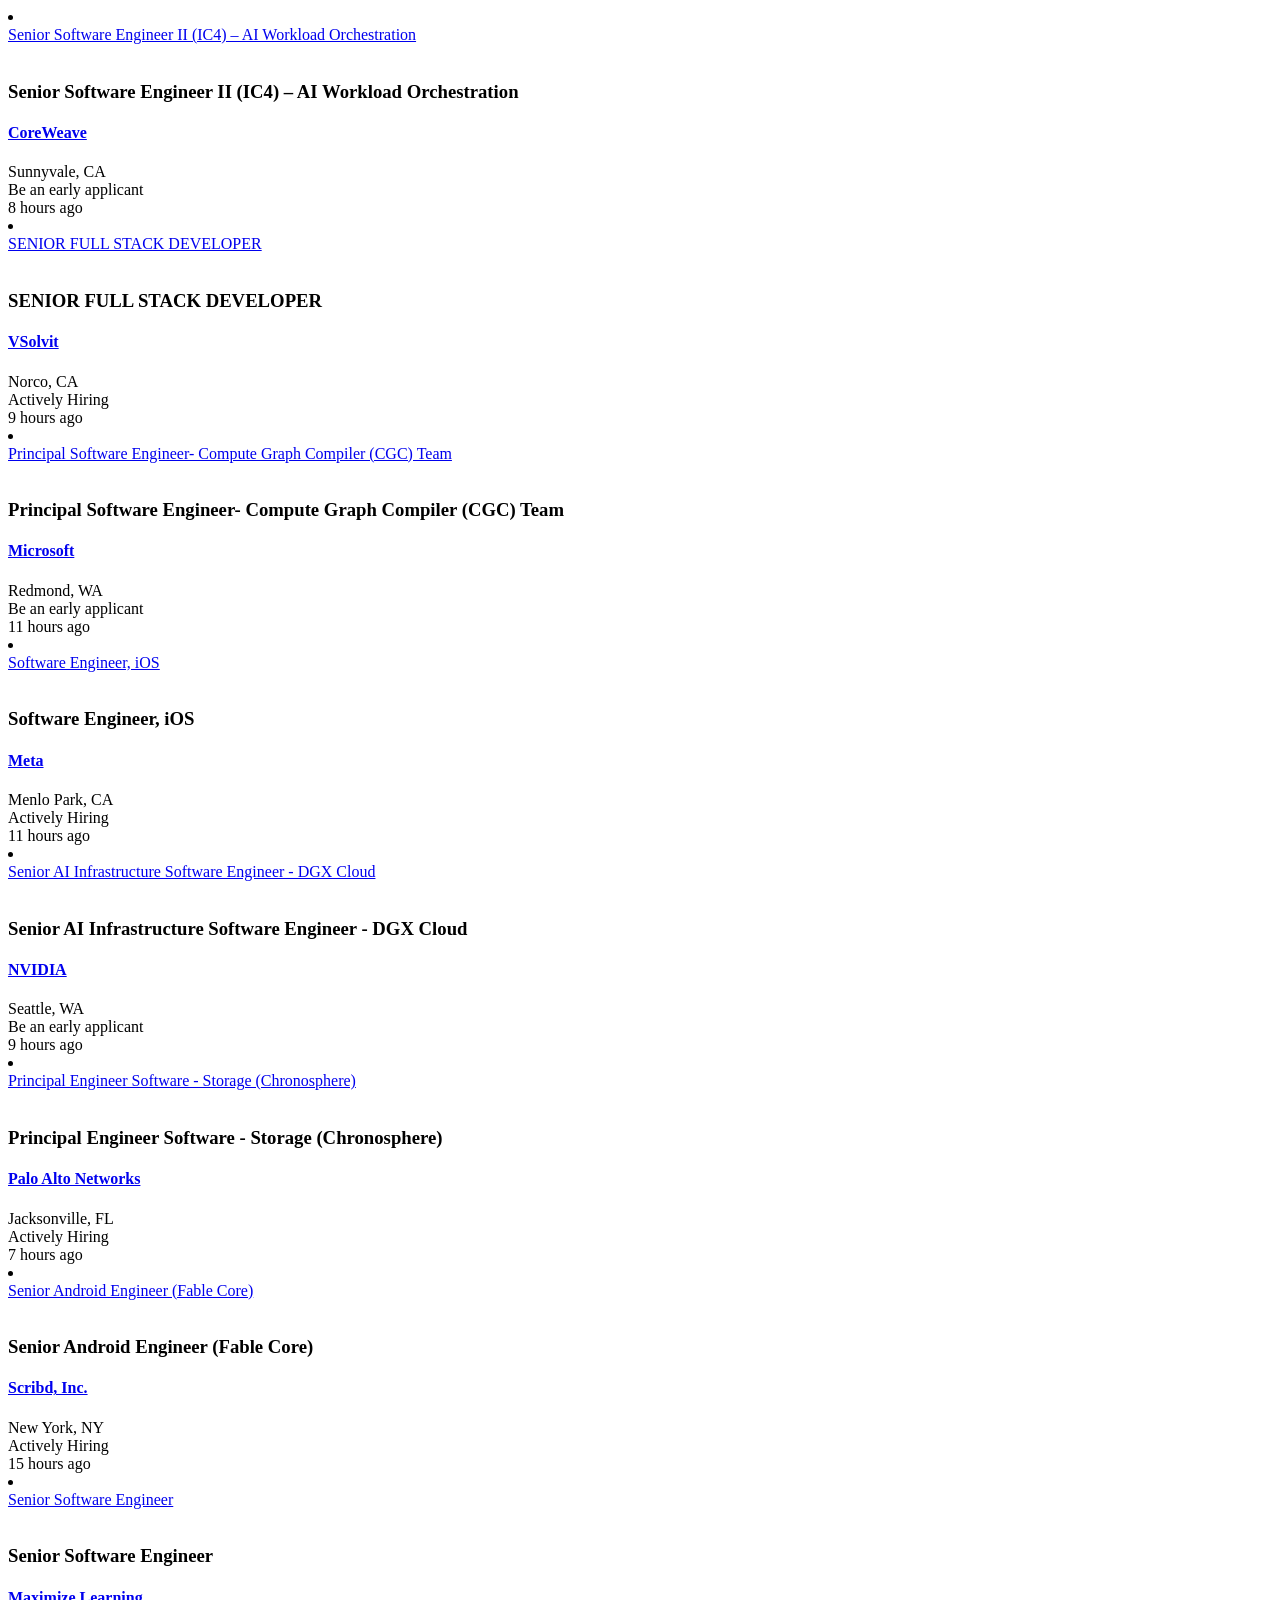
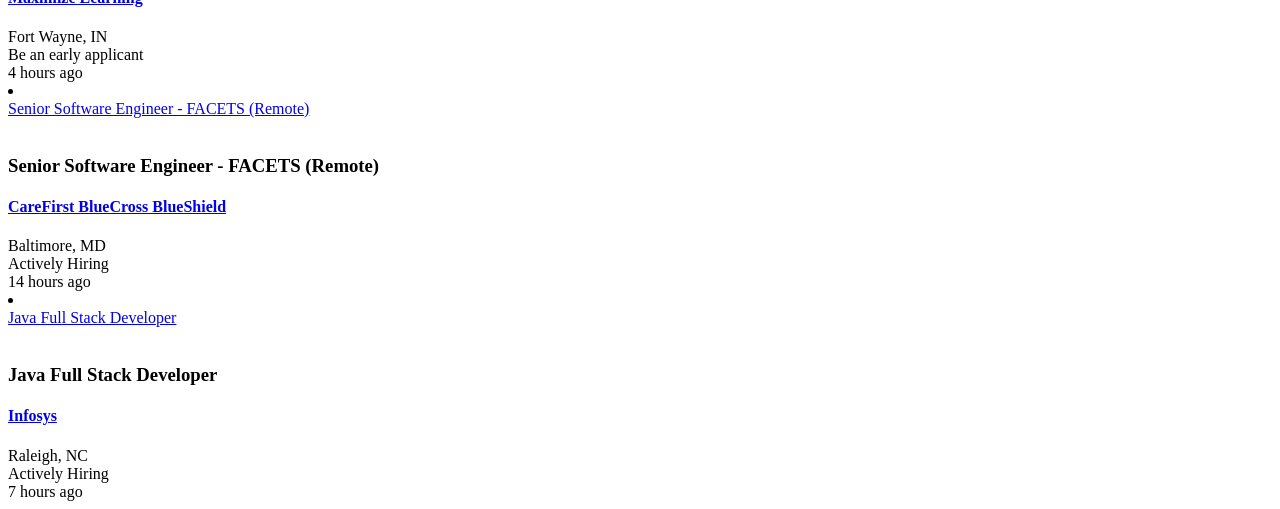
<file: src/test/resources/fixtures/cap990.html>
<!DOCTYPE html>

      <li>
        
    

    
    
    
      <div class="base-card relative w-full hover:no-underline focus:no-underline
        base-card--link
         base-search-card base-search-card--link job-search-card" data-entity-urn="urn:li:jobPosting:4430261121" data-impression-id="jobs-search-result-0" data-reference-id="LuFq4LQuctHyalIfS2mCdQ==" data-tracking-id="GcLN+lLxLFbco5A9ubQqNg==" data-column="1" data-row="991">
        

        <a class="base-card__full-link absolute top-0 right-0 bottom-0 left-0 p-0 z-[2] outline-offset-[4px]" href="https://www.linkedin.com/jobs/view/senior-software-engineer-ii-ic4-%E2%80%93-ai-workload-orchestration-at-coreweave-4430261121?position=1&amp;pageNum=99&amp;refId=LuFq4LQuctHyalIfS2mCdQ%3D%3D&amp;trackingId=GcLN%2BlLxLFbco5A9ubQqNg%3D%3D" data-tracking-control-name="public_jobs_jserp-result_search-card" data-tracking-client-ingraph data-tracking-will-navigate>
          
          <span class="sr-only">
              
        
        Senior Software Engineer II (IC4) – AI Workload Orchestration
      
      
          </span>
        </a>

      
        
    <div class="search-entity-media">
        
      <img class="artdeco-entity-image artdeco-entity-image--square-4
          " data-delayed-url="https://media.licdn.com/dms/image/v2/D560BAQFUx2kll_oE3g/company-logo_100_100/B56Z3aEfQQH4AQ-/0/1777480103293/coreweave_logo?e=2147483647&amp;v=beta&amp;t=kUNvpvKsMdMFvScdymt1oceTQkouqC-5sSTK4vfhVVw" data-ghost-classes="artdeco-entity-image--ghost" data-ghost-url="https://static.licdn.com/aero-v1/sc/h/6puxblwmhnodu6fjircz4dn4h" alt>
  
    </div>
  

        <div class="base-search-card__info">
          <h3 class="base-search-card__title">
            
        Senior Software Engineer II (IC4) – AI Workload Orchestration
      
          </h3>

            <h4 class="base-search-card__subtitle">
              
          <a class="hidden-nested-link" data-tracking-client-ingraph data-tracking-control-name="public_jobs_jserp-result_job-search-card-subtitle" data-tracking-will-navigate href="https://www.linkedin.com/company/coreweave?trk=public_jobs_jserp-result_job-search-card-subtitle">
            CoreWeave
          </a>
      
            </h4>

<!---->
            <div class="base-search-card__metadata">
              
          <span class="job-search-card__location">
            Sunnyvale, CA
          </span>

        
    
    
    
    

      <div class="job-posting-benefits text-sm">
        <icon class="job-posting-benefits__icon" data-delayed-url="https://static.licdn.com/aero-v1/sc/h/8zmuwb93gzlb935fk4ao4z779" data-svg-class-name="job-posting-benefits__icon-svg"></icon>
        <span class="job-posting-benefits__text">
          Be an early applicant
<!---->        </span>
      </div>
  

          <time class="job-search-card__listdate--new" datetime="2026-08-28">
            

    
    
    
    
    
    
    
    
    
    
    
    
    
    
    
    

    
    
    
    
    
    
    
    
    
    
    
    
    
    

      8 hours ago
  
          </time>

<!---->      
            </div>
        </div>
<!---->      
    
      </div>
  
  
  
  
      </li>
      <li>
        
    

    
    
    
      <div class="base-card relative w-full hover:no-underline focus:no-underline
        base-card--link
         base-search-card base-search-card--link job-search-card" data-entity-urn="urn:li:jobPosting:4455332623" data-impression-id="jobs-search-result-1" data-reference-id="LuFq4LQuctHyalIfS2mCdQ==" data-tracking-id="TXwRikRSU/BzhGwt3qytYQ==" data-column="1" data-row="992">
        

        <a class="base-card__full-link absolute top-0 right-0 bottom-0 left-0 p-0 z-[2] outline-offset-[4px]" href="https://www.linkedin.com/jobs/view/senior-full-stack-developer-at-vsolvit-4455332623?position=2&amp;pageNum=99&amp;refId=LuFq4LQuctHyalIfS2mCdQ%3D%3D&amp;trackingId=TXwRikRSU%2FBzhGwt3qytYQ%3D%3D" data-tracking-control-name="public_jobs_jserp-result_search-card" data-tracking-client-ingraph data-tracking-will-navigate>
          
          <span class="sr-only">
              
        
        SENIOR FULL STACK DEVELOPER
      
      
          </span>
        </a>

      
        
    <div class="search-entity-media">
        
      <img class="artdeco-entity-image artdeco-entity-image--square-4
          " data-delayed-url="https://media.licdn.com/dms/image/v2/C560BAQHzj0F79OAHyQ/company-logo_100_100/company-logo_100_100/0/1630632908301/vsolvit_logo?e=2147483647&amp;v=beta&amp;t=ltEQBlWSZqAxEzr5ddtxinwU70IzER0mi6HPZZGns50" data-ghost-classes="artdeco-entity-image--ghost" data-ghost-url="https://static.licdn.com/aero-v1/sc/h/6puxblwmhnodu6fjircz4dn4h" alt>
  
    </div>
  

        <div class="base-search-card__info">
          <h3 class="base-search-card__title">
            
        SENIOR FULL STACK DEVELOPER
      
          </h3>

            <h4 class="base-search-card__subtitle">
              
          <a class="hidden-nested-link" data-tracking-client-ingraph data-tracking-control-name="public_jobs_jserp-result_job-search-card-subtitle" data-tracking-will-navigate href="https://www.linkedin.com/company/vsolvit?trk=public_jobs_jserp-result_job-search-card-subtitle">
            VSolvit
          </a>
      
            </h4>

<!---->
            <div class="base-search-card__metadata">
              
          <span class="job-search-card__location">
            Norco, CA
          </span>

        
    
    
    
    

      <div class="job-posting-benefits text-sm">
        <icon class="job-posting-benefits__icon" data-delayed-url="https://static.licdn.com/aero-v1/sc/h/3p1v0uhy7uq0cm5zdvzp4eo18" data-svg-class-name="job-posting-benefits__icon-svg"></icon>
        <span class="job-posting-benefits__text">
          Actively Hiring
<!---->        </span>
      </div>
  

          <time class="job-search-card__listdate--new" datetime="2026-08-28">
            

    
    
    
    
    
    
    
    
    
    
    
    
    
    
    
    

    
    
    
    
    
    
    
    
    
    
    
    
    
    

      9 hours ago
  
          </time>

<!---->      
            </div>
        </div>
<!---->      
    
      </div>
  
  
  
  
      </li>
      <li>
        
    

    
    
    
      <div class="base-card relative w-full hover:no-underline focus:no-underline
        base-card--link
         base-search-card base-search-card--link job-search-card" data-entity-urn="urn:li:jobPosting:4460344530" data-impression-id="jobs-search-result-2" data-reference-id="LuFq4LQuctHyalIfS2mCdQ==" data-tracking-id="gHL53RdJrbtUBaXQCgN3+Q==" data-column="1" data-row="993">
        

        <a class="base-card__full-link absolute top-0 right-0 bottom-0 left-0 p-0 z-[2] outline-offset-[4px]" href="https://www.linkedin.com/jobs/view/principal-software-engineer-compute-graph-compiler-cgc-team-at-microsoft-4460344530?position=3&amp;pageNum=99&amp;refId=LuFq4LQuctHyalIfS2mCdQ%3D%3D&amp;trackingId=gHL53RdJrbtUBaXQCgN3%2BQ%3D%3D" data-tracking-control-name="public_jobs_jserp-result_search-card" data-tracking-client-ingraph data-tracking-will-navigate>
          
          <span class="sr-only">
              
        
        Principal Software Engineer- Compute Graph Compiler (CGC) Team
      
      
          </span>
        </a>

      
        
    <div class="search-entity-media">
        
      <img class="artdeco-entity-image artdeco-entity-image--square-4
          " data-delayed-url="https://media.licdn.com/dms/image/v2/D560BAQH32RJQCl3dDQ/company-logo_100_100/B56ZYQ0mrGGoAU-/0/1744038948046/microsoft_logo?e=2147483647&amp;v=beta&amp;t=rr_7_bFRKp6umQxIHErPOZHtR8dMPIYeTjlKFdotJBY" data-ghost-classes="artdeco-entity-image--ghost" data-ghost-url="https://static.licdn.com/aero-v1/sc/h/6puxblwmhnodu6fjircz4dn4h" alt>
  
    </div>
  

        <div class="base-search-card__info">
          <h3 class="base-search-card__title">
            
        Principal Software Engineer- Compute Graph Compiler (CGC) Team
      
          </h3>

            <h4 class="base-search-card__subtitle">
              
          <a class="hidden-nested-link" data-tracking-client-ingraph data-tracking-control-name="public_jobs_jserp-result_job-search-card-subtitle" data-tracking-will-navigate href="https://www.linkedin.com/company/microsoft?trk=public_jobs_jserp-result_job-search-card-subtitle">
            Microsoft
          </a>
      
            </h4>

<!---->
            <div class="base-search-card__metadata">
              
          <span class="job-search-card__location">
            Redmond, WA
          </span>

        
    
    
    
    

      <div class="job-posting-benefits text-sm">
        <icon class="job-posting-benefits__icon" data-delayed-url="https://static.licdn.com/aero-v1/sc/h/8zmuwb93gzlb935fk4ao4z779" data-svg-class-name="job-posting-benefits__icon-svg"></icon>
        <span class="job-posting-benefits__text">
          Be an early applicant
<!---->        </span>
      </div>
  

          <time class="job-search-card__listdate--new" datetime="2026-08-28">
            

    
    
    
    
    
    
    
    
    
    
    
    
    
    
    
    

    
    
    
    
    
    
    
    
    
    
    
    
    
    

      11 hours ago
  
          </time>

<!---->      
            </div>
        </div>
<!---->      
    
      </div>
  
  
  
  
      </li>
      <li>
        
    

    
    
    
      <div class="base-card relative w-full hover:no-underline focus:no-underline
        base-card--link
         base-search-card base-search-card--link job-search-card" data-entity-urn="urn:li:jobPosting:4438703011" data-impression-id="jobs-search-result-3" data-reference-id="LuFq4LQuctHyalIfS2mCdQ==" data-tracking-id="ra6uuSri4ySihWOUN6si+g==" data-column="1" data-row="994">
        

        <a class="base-card__full-link absolute top-0 right-0 bottom-0 left-0 p-0 z-[2] outline-offset-[4px]" href="https://www.linkedin.com/jobs/view/software-engineer-ios-at-meta-4438703011?position=4&amp;pageNum=99&amp;refId=LuFq4LQuctHyalIfS2mCdQ%3D%3D&amp;trackingId=ra6uuSri4ySihWOUN6si%2Bg%3D%3D" data-tracking-control-name="public_jobs_jserp-result_search-card" data-tracking-client-ingraph data-tracking-will-navigate>
          
          <span class="sr-only">
              
        
        Software Engineer, iOS
      
      
          </span>
        </a>

      
        
    <div class="search-entity-media">
        
      <img class="artdeco-entity-image artdeco-entity-image--square-4
          " data-delayed-url="https://media.licdn.com/dms/image/v2/D560BAQHBmbxCDP0JQQ/company-logo_100_100/B56ZlkdQSaI8AQ-/0/1758327015620/meta_logo?e=2147483647&amp;v=beta&amp;t=wKpKTUGAcanUzVRxCutYYO3NJ_Etr5c4n2AbPyOu260" data-ghost-classes="artdeco-entity-image--ghost" data-ghost-url="https://static.licdn.com/aero-v1/sc/h/6puxblwmhnodu6fjircz4dn4h" alt>
  
    </div>
  

        <div class="base-search-card__info">
          <h3 class="base-search-card__title">
            
        Software Engineer, iOS
      
          </h3>

            <h4 class="base-search-card__subtitle">
              
          <a class="hidden-nested-link" data-tracking-client-ingraph data-tracking-control-name="public_jobs_jserp-result_job-search-card-subtitle" data-tracking-will-navigate href="https://www.linkedin.com/company/meta?trk=public_jobs_jserp-result_job-search-card-subtitle">
            Meta
          </a>
      
            </h4>

<!---->
            <div class="base-search-card__metadata">
              
          <span class="job-search-card__location">
            Menlo Park, CA
          </span>

        
    
    
    
    

      <div class="job-posting-benefits text-sm">
        <icon class="job-posting-benefits__icon" data-delayed-url="https://static.licdn.com/aero-v1/sc/h/3p1v0uhy7uq0cm5zdvzp4eo18" data-svg-class-name="job-posting-benefits__icon-svg"></icon>
        <span class="job-posting-benefits__text">
          Actively Hiring
<!---->        </span>
      </div>
  

          <time class="job-search-card__listdate--new" datetime="2026-08-28">
            

    
    
    
    
    
    
    
    
    
    
    
    
    
    
    
    

    
    
    
    
    
    
    
    
    
    
    
    
    
    

      11 hours ago
  
          </time>

<!---->      
            </div>
        </div>
<!---->      
    
      </div>
  
  
  
  
      </li>
      <li>
        
    

    
    
    
      <div class="base-card relative w-full hover:no-underline focus:no-underline
        base-card--link
         base-search-card base-search-card--link job-search-card" data-entity-urn="urn:li:jobPosting:4450007545" data-impression-id="jobs-search-result-4" data-reference-id="LuFq4LQuctHyalIfS2mCdQ==" data-tracking-id="TYYW3W9h0iT9p7FkbULMdw==" data-column="1" data-row="995">
        

        <a class="base-card__full-link absolute top-0 right-0 bottom-0 left-0 p-0 z-[2] outline-offset-[4px]" href="https://www.linkedin.com/jobs/view/senior-ai-infrastructure-software-engineer-dgx-cloud-at-nvidia-4450007545?position=5&amp;pageNum=99&amp;refId=LuFq4LQuctHyalIfS2mCdQ%3D%3D&amp;trackingId=TYYW3W9h0iT9p7FkbULMdw%3D%3D" data-tracking-control-name="public_jobs_jserp-result_search-card" data-tracking-client-ingraph data-tracking-will-navigate>
          
          <span class="sr-only">
              
        
        Senior AI Infrastructure Software Engineer - DGX Cloud
      
      
          </span>
        </a>

      
        
    <div class="search-entity-media">
        
      <img class="artdeco-entity-image artdeco-entity-image--square-4
          " data-delayed-url="https://media.licdn.com/dms/image/v2/D560BAQGV36q2EowSyw/company-logo_100_100/company-logo_100_100/0/1724881581208/nvidia_logo?e=2147483647&amp;v=beta&amp;t=oCxt8kGhi0AfLuVDY7D_jzkUIEe-fAV5Q5eLaRxXzOE" data-ghost-classes="artdeco-entity-image--ghost" data-ghost-url="https://static.licdn.com/aero-v1/sc/h/6puxblwmhnodu6fjircz4dn4h" alt>
  
    </div>
  

        <div class="base-search-card__info">
          <h3 class="base-search-card__title">
            
        Senior AI Infrastructure Software Engineer - DGX Cloud
      
          </h3>

            <h4 class="base-search-card__subtitle">
              
          <a class="hidden-nested-link" data-tracking-client-ingraph data-tracking-control-name="public_jobs_jserp-result_job-search-card-subtitle" data-tracking-will-navigate href="https://www.linkedin.com/company/nvidia?trk=public_jobs_jserp-result_job-search-card-subtitle">
            NVIDIA
          </a>
      
            </h4>

<!---->
            <div class="base-search-card__metadata">
              
          <span class="job-search-card__location">
            Seattle, WA
          </span>

        
    
    
    
    

      <div class="job-posting-benefits text-sm">
        <icon class="job-posting-benefits__icon" data-delayed-url="https://static.licdn.com/aero-v1/sc/h/8zmuwb93gzlb935fk4ao4z779" data-svg-class-name="job-posting-benefits__icon-svg"></icon>
        <span class="job-posting-benefits__text">
          Be an early applicant
<!---->        </span>
      </div>
  

          <time class="job-search-card__listdate--new" datetime="2026-08-28">
            

    
    
    
    
    
    
    
    
    
    
    
    
    
    
    
    

    
    
    
    
    
    
    
    
    
    
    
    
    
    

      9 hours ago
  
          </time>

<!---->      
            </div>
        </div>
<!---->      
    
      </div>
  
  
  
  
      </li>
      <li>
        
    

    
    
    
      <div class="base-card relative w-full hover:no-underline focus:no-underline
        base-card--link
         base-search-card base-search-card--link job-search-card" data-entity-urn="urn:li:jobPosting:4410174000" data-impression-id="jobs-search-result-5" data-reference-id="LuFq4LQuctHyalIfS2mCdQ==" data-tracking-id="Xuv3hHaP+FJzMUfN1QNoYQ==" data-column="1" data-row="996">
        

        <a class="base-card__full-link absolute top-0 right-0 bottom-0 left-0 p-0 z-[2] outline-offset-[4px]" href="https://www.linkedin.com/jobs/view/principal-engineer-software-storage-chronosphere-at-palo-alto-networks-4410174000?position=6&amp;pageNum=99&amp;refId=LuFq4LQuctHyalIfS2mCdQ%3D%3D&amp;trackingId=Xuv3hHaP%2BFJzMUfN1QNoYQ%3D%3D" data-tracking-control-name="public_jobs_jserp-result_search-card" data-tracking-client-ingraph data-tracking-will-navigate>
          
          <span class="sr-only">
              
        
        Principal Engineer Software - Storage (Chronosphere)
      
      
          </span>
        </a>

      
        
    <div class="search-entity-media">
        
      <img class="artdeco-entity-image artdeco-entity-image--square-4
          " data-delayed-url="https://media.licdn.com/dms/image/v2/C560BAQFZg72Sfni4SA/company-logo_100_100/company-logo_100_100/0/1657225156841/palo_alto_networks_logo?e=2147483647&amp;v=beta&amp;t=w5HNHNOQyVpcdvzfmUcHeJEtSJFrAouMjagBqwW3Itk" data-ghost-classes="artdeco-entity-image--ghost" data-ghost-url="https://static.licdn.com/aero-v1/sc/h/6puxblwmhnodu6fjircz4dn4h" alt>
  
    </div>
  

        <div class="base-search-card__info">
          <h3 class="base-search-card__title">
            
        Principal Engineer Software - Storage (Chronosphere)
      
          </h3>

            <h4 class="base-search-card__subtitle">
              
          <a class="hidden-nested-link" data-tracking-client-ingraph data-tracking-control-name="public_jobs_jserp-result_job-search-card-subtitle" data-tracking-will-navigate href="https://www.linkedin.com/company/palo-alto-networks?trk=public_jobs_jserp-result_job-search-card-subtitle">
            Palo Alto Networks
          </a>
      
            </h4>

<!---->
            <div class="base-search-card__metadata">
              
          <span class="job-search-card__location">
            Jacksonville, FL
          </span>

        
    
    
    
    

      <div class="job-posting-benefits text-sm">
        <icon class="job-posting-benefits__icon" data-delayed-url="https://static.licdn.com/aero-v1/sc/h/3p1v0uhy7uq0cm5zdvzp4eo18" data-svg-class-name="job-posting-benefits__icon-svg"></icon>
        <span class="job-posting-benefits__text">
          Actively Hiring
<!---->        </span>
      </div>
  

          <time class="job-search-card__listdate--new" datetime="2026-08-28">
            

    
    
    
    
    
    
    
    
    
    
    
    
    
    
    
    

    
    
    
    
    
    
    
    
    
    
    
    
    
    

      7 hours ago
  
          </time>

<!---->      
            </div>
        </div>
<!---->      
    
      </div>
  
  
  
  
      </li>
      <li>
        
    

    
    
    
      <div class="base-card relative w-full hover:no-underline focus:no-underline
        base-card--link
         base-search-card base-search-card--link job-search-card" data-entity-urn="urn:li:jobPosting:4440282078" data-impression-id="jobs-search-result-6" data-reference-id="LuFq4LQuctHyalIfS2mCdQ==" data-tracking-id="Z3xCu/QYTWAY5KFQPdDjaQ==" data-column="1" data-row="997">
        

        <a class="base-card__full-link absolute top-0 right-0 bottom-0 left-0 p-0 z-[2] outline-offset-[4px]" href="https://www.linkedin.com/jobs/view/senior-android-engineer-fable-core-at-scribd-inc-4440282078?position=7&amp;pageNum=99&amp;refId=LuFq4LQuctHyalIfS2mCdQ%3D%3D&amp;trackingId=Z3xCu%2FQYTWAY5KFQPdDjaQ%3D%3D" data-tracking-control-name="public_jobs_jserp-result_search-card" data-tracking-client-ingraph data-tracking-will-navigate>
          
          <span class="sr-only">
              
        
        Senior Android Engineer (Fable Core)
      
      
          </span>
        </a>

      
        
    <div class="search-entity-media">
        
      <img class="artdeco-entity-image artdeco-entity-image--square-4
          " data-delayed-url="https://media.licdn.com/dms/image/v2/D560BAQFY_O0HF_DGRA/company-logo_100_100/B56Zy0x0HjHAAQ-/0/1772559483613/scribd_logo?e=2147483647&amp;v=beta&amp;t=ruBri9R7uAkDe_sLrerUgAZbt3AtTML5Rk_yYkcLsCg" data-ghost-classes="artdeco-entity-image--ghost" data-ghost-url="https://static.licdn.com/aero-v1/sc/h/6puxblwmhnodu6fjircz4dn4h" alt>
  
    </div>
  

        <div class="base-search-card__info">
          <h3 class="base-search-card__title">
            
        Senior Android Engineer (Fable Core)
      
          </h3>

            <h4 class="base-search-card__subtitle">
              
          <a class="hidden-nested-link" data-tracking-client-ingraph data-tracking-control-name="public_jobs_jserp-result_job-search-card-subtitle" data-tracking-will-navigate href="https://www.linkedin.com/company/scribdinc.?trk=public_jobs_jserp-result_job-search-card-subtitle">
            Scribd, Inc.
          </a>
      
            </h4>

<!---->
            <div class="base-search-card__metadata">
              
          <span class="job-search-card__location">
            New York, NY
          </span>

        
    
    
    
    

      <div class="job-posting-benefits text-sm">
        <icon class="job-posting-benefits__icon" data-delayed-url="https://static.licdn.com/aero-v1/sc/h/3p1v0uhy7uq0cm5zdvzp4eo18" data-svg-class-name="job-posting-benefits__icon-svg"></icon>
        <span class="job-posting-benefits__text">
          Actively Hiring
<!---->        </span>
      </div>
  

          <time class="job-search-card__listdate--new" datetime="2026-08-28">
            

    
    
    
    
    
    
    
    
    
    
    
    
    
    
    
    

    
    
    
    
    
    
    
    
    
    
    
    
    
    

      15 hours ago
  
          </time>

<!---->      
            </div>
        </div>
<!---->      
    
      </div>
  
  
  
  
      </li>
      <li>
        
    

    
    
    
      <div class="base-card relative w-full hover:no-underline focus:no-underline
        base-card--link
         base-search-card base-search-card--link job-search-card" data-entity-urn="urn:li:jobPosting:4460513393" data-impression-id="jobs-search-result-7" data-reference-id="LuFq4LQuctHyalIfS2mCdQ==" data-tracking-id="MrBcQZVbbokNqsHStLZduw==" data-column="1" data-row="998">
        

        <a class="base-card__full-link absolute top-0 right-0 bottom-0 left-0 p-0 z-[2] outline-offset-[4px]" href="https://www.linkedin.com/jobs/view/senior-software-engineer-at-maximize-learning-4460513393?position=8&amp;pageNum=99&amp;refId=LuFq4LQuctHyalIfS2mCdQ%3D%3D&amp;trackingId=MrBcQZVbbokNqsHStLZduw%3D%3D" data-tracking-control-name="public_jobs_jserp-result_search-card" data-tracking-client-ingraph data-tracking-will-navigate>
          
          <span class="sr-only">
              
        
        Senior Software Engineer
      
      
          </span>
        </a>

      
        
    <div class="search-entity-media">
        
      <img class="artdeco-entity-image artdeco-entity-image--square-4
          artdeco-entity-image--ghost" data-delayed-url="https://static.licdn.com/aero-v1/sc/h/6puxblwmhnodu6fjircz4dn4h" data-ghost-classes="artdeco-entity-image--ghost" data-ghost-url="https://static.licdn.com/aero-v1/sc/h/6puxblwmhnodu6fjircz4dn4h" alt>
  
    </div>
  

        <div class="base-search-card__info">
          <h3 class="base-search-card__title">
            
        Senior Software Engineer
      
          </h3>

            <h4 class="base-search-card__subtitle">
              
          <a class="hidden-nested-link" data-tracking-client-ingraph data-tracking-control-name="public_jobs_jserp-result_job-search-card-subtitle" data-tracking-will-navigate href="https://in.linkedin.com/company/maximize-learning?trk=public_jobs_jserp-result_job-search-card-subtitle">
            Maximize Learning
          </a>
      
            </h4>

<!---->
            <div class="base-search-card__metadata">
              
          <span class="job-search-card__location">
            Fort Wayne, IN
          </span>

        
    
    
    
    

      <div class="job-posting-benefits text-sm">
        <icon class="job-posting-benefits__icon" data-delayed-url="https://static.licdn.com/aero-v1/sc/h/8zmuwb93gzlb935fk4ao4z779" data-svg-class-name="job-posting-benefits__icon-svg"></icon>
        <span class="job-posting-benefits__text">
          Be an early applicant
<!---->        </span>
      </div>
  

          <time class="job-search-card__listdate--new" datetime="2026-08-28">
            

    
    
    
    
    
    
    
    
    
    
    
    
    
    
    
    

    
    
    
    
    
    
    
    
    
    
    
    
    
    

      4 hours ago
  
          </time>

<!---->      
            </div>
        </div>
<!---->      
    
      </div>
  
  
  
  
      </li>
      <li>
        
    

    
    
    
      <div class="base-card relative w-full hover:no-underline focus:no-underline
        base-card--link
         base-search-card base-search-card--link job-search-card" data-entity-urn="urn:li:jobPosting:4450661489" data-impression-id="jobs-search-result-8" data-reference-id="LuFq4LQuctHyalIfS2mCdQ==" data-tracking-id="BBu0SUYDhU73Hny0u9MxAg==" data-column="1" data-row="999">
        

        <a class="base-card__full-link absolute top-0 right-0 bottom-0 left-0 p-0 z-[2] outline-offset-[4px]" href="https://www.linkedin.com/jobs/view/senior-software-engineer-facets-remote-at-carefirst-bluecross-blueshield-4450661489?position=9&amp;pageNum=99&amp;refId=LuFq4LQuctHyalIfS2mCdQ%3D%3D&amp;trackingId=BBu0SUYDhU73Hny0u9MxAg%3D%3D" data-tracking-control-name="public_jobs_jserp-result_search-card" data-tracking-client-ingraph data-tracking-will-navigate>
          
          <span class="sr-only">
              
        
        Senior Software Engineer - FACETS (Remote)
      
      
          </span>
        </a>

      
        
    <div class="search-entity-media">
        
      <img class="artdeco-entity-image artdeco-entity-image--square-4
          " data-delayed-url="https://media.licdn.com/dms/image/v2/C560BAQGxJUyInp_nLQ/company-logo_100_100/company-logo_100_100/0/1631309449410?e=2147483647&amp;v=beta&amp;t=SIJiE3j2PfQsp6va0yWQ-I2goljc3Kw2EYdMA7vcMYA" data-ghost-classes="artdeco-entity-image--ghost" data-ghost-url="https://static.licdn.com/aero-v1/sc/h/6puxblwmhnodu6fjircz4dn4h" alt>
  
    </div>
  

        <div class="base-search-card__info">
          <h3 class="base-search-card__title">
            
        Senior Software Engineer - FACETS (Remote)
      
          </h3>

            <h4 class="base-search-card__subtitle">
              
          <a class="hidden-nested-link" data-tracking-client-ingraph data-tracking-control-name="public_jobs_jserp-result_job-search-card-subtitle" data-tracking-will-navigate href="https://www.linkedin.com/company/carefirst-bluecross-blueshield?trk=public_jobs_jserp-result_job-search-card-subtitle">
            CareFirst BlueCross BlueShield
          </a>
      
            </h4>

<!---->
            <div class="base-search-card__metadata">
              
          <span class="job-search-card__location">
            Baltimore, MD
          </span>

        
    
    
    
    

      <div class="job-posting-benefits text-sm">
        <icon class="job-posting-benefits__icon" data-delayed-url="https://static.licdn.com/aero-v1/sc/h/3p1v0uhy7uq0cm5zdvzp4eo18" data-svg-class-name="job-posting-benefits__icon-svg"></icon>
        <span class="job-posting-benefits__text">
          Actively Hiring
<!---->        </span>
      </div>
  

          <time class="job-search-card__listdate--new" datetime="2026-08-28">
            

    
    
    
    
    
    
    
    
    
    
    
    
    
    
    
    

    
    
    
    
    
    
    
    
    
    
    
    
    
    

      14 hours ago
  
          </time>

<!---->      
            </div>
        </div>
<!---->      
    
      </div>
  
  
  
  
      </li>
      <li>
        
    

    
    
    
      <div class="base-card relative w-full hover:no-underline focus:no-underline
        base-card--link
         base-search-card base-search-card--link job-search-card" data-entity-urn="urn:li:jobPosting:4448470809" data-impression-id="jobs-search-result-9" data-reference-id="LuFq4LQuctHyalIfS2mCdQ==" data-tracking-id="V8xmUXDmgSufhYqzIEDYnw==" data-column="1" data-row="1000">
        

        <a class="base-card__full-link absolute top-0 right-0 bottom-0 left-0 p-0 z-[2] outline-offset-[4px]" href="https://www.linkedin.com/jobs/view/java-full-stack-developer-at-infosys-4448470809?position=10&amp;pageNum=99&amp;refId=LuFq4LQuctHyalIfS2mCdQ%3D%3D&amp;trackingId=V8xmUXDmgSufhYqzIEDYnw%3D%3D" data-tracking-control-name="public_jobs_jserp-result_search-card" data-tracking-client-ingraph data-tracking-will-navigate>
          
          <span class="sr-only">
              
        
        Java Full Stack Developer
      
      
          </span>
        </a>

      
        
    <div class="search-entity-media">
        
      <img class="artdeco-entity-image artdeco-entity-image--square-4
          " data-delayed-url="https://media.licdn.com/dms/image/v2/D560BAQEv67uGFge5Sw/company-logo_100_100/B56ZfEsEVpHoAU-/0/1751351576332/infosys_logo?e=2147483647&amp;v=beta&amp;t=cZJHsfAqzeMJNdxHldoUAVht2bRr9_VtbB2VlJJn19I" data-ghost-classes="artdeco-entity-image--ghost" data-ghost-url="https://static.licdn.com/aero-v1/sc/h/6puxblwmhnodu6fjircz4dn4h" alt>
  
    </div>
  

        <div class="base-search-card__info">
          <h3 class="base-search-card__title">
            
        Java Full Stack Developer
      
          </h3>

            <h4 class="base-search-card__subtitle">
              
          <a class="hidden-nested-link" data-tracking-client-ingraph data-tracking-control-name="public_jobs_jserp-result_job-search-card-subtitle" data-tracking-will-navigate href="https://in.linkedin.com/company/infosys?trk=public_jobs_jserp-result_job-search-card-subtitle">
            Infosys
          </a>
      
            </h4>

<!---->
            <div class="base-search-card__metadata">
              
          <span class="job-search-card__location">
            Raleigh, NC
          </span>

        
    
    
    
    

      <div class="job-posting-benefits text-sm">
        <icon class="job-posting-benefits__icon" data-delayed-url="https://static.licdn.com/aero-v1/sc/h/3p1v0uhy7uq0cm5zdvzp4eo18" data-svg-class-name="job-posting-benefits__icon-svg"></icon>
        <span class="job-posting-benefits__text">
          Actively Hiring
<!---->        </span>
      </div>
  

          <time class="job-search-card__listdate--new" datetime="2026-08-28">
            

    
    
    
    
    
    
    
    
    
    
    
    
    
    
    
    

    
    
    
    
    
    
    
    
    
    
    
    
    
    

      7 hours ago
  
          </time>

<!---->      
            </div>
        </div>
<!---->      
    
      </div>
  
  
  
  
      </li>
</file>
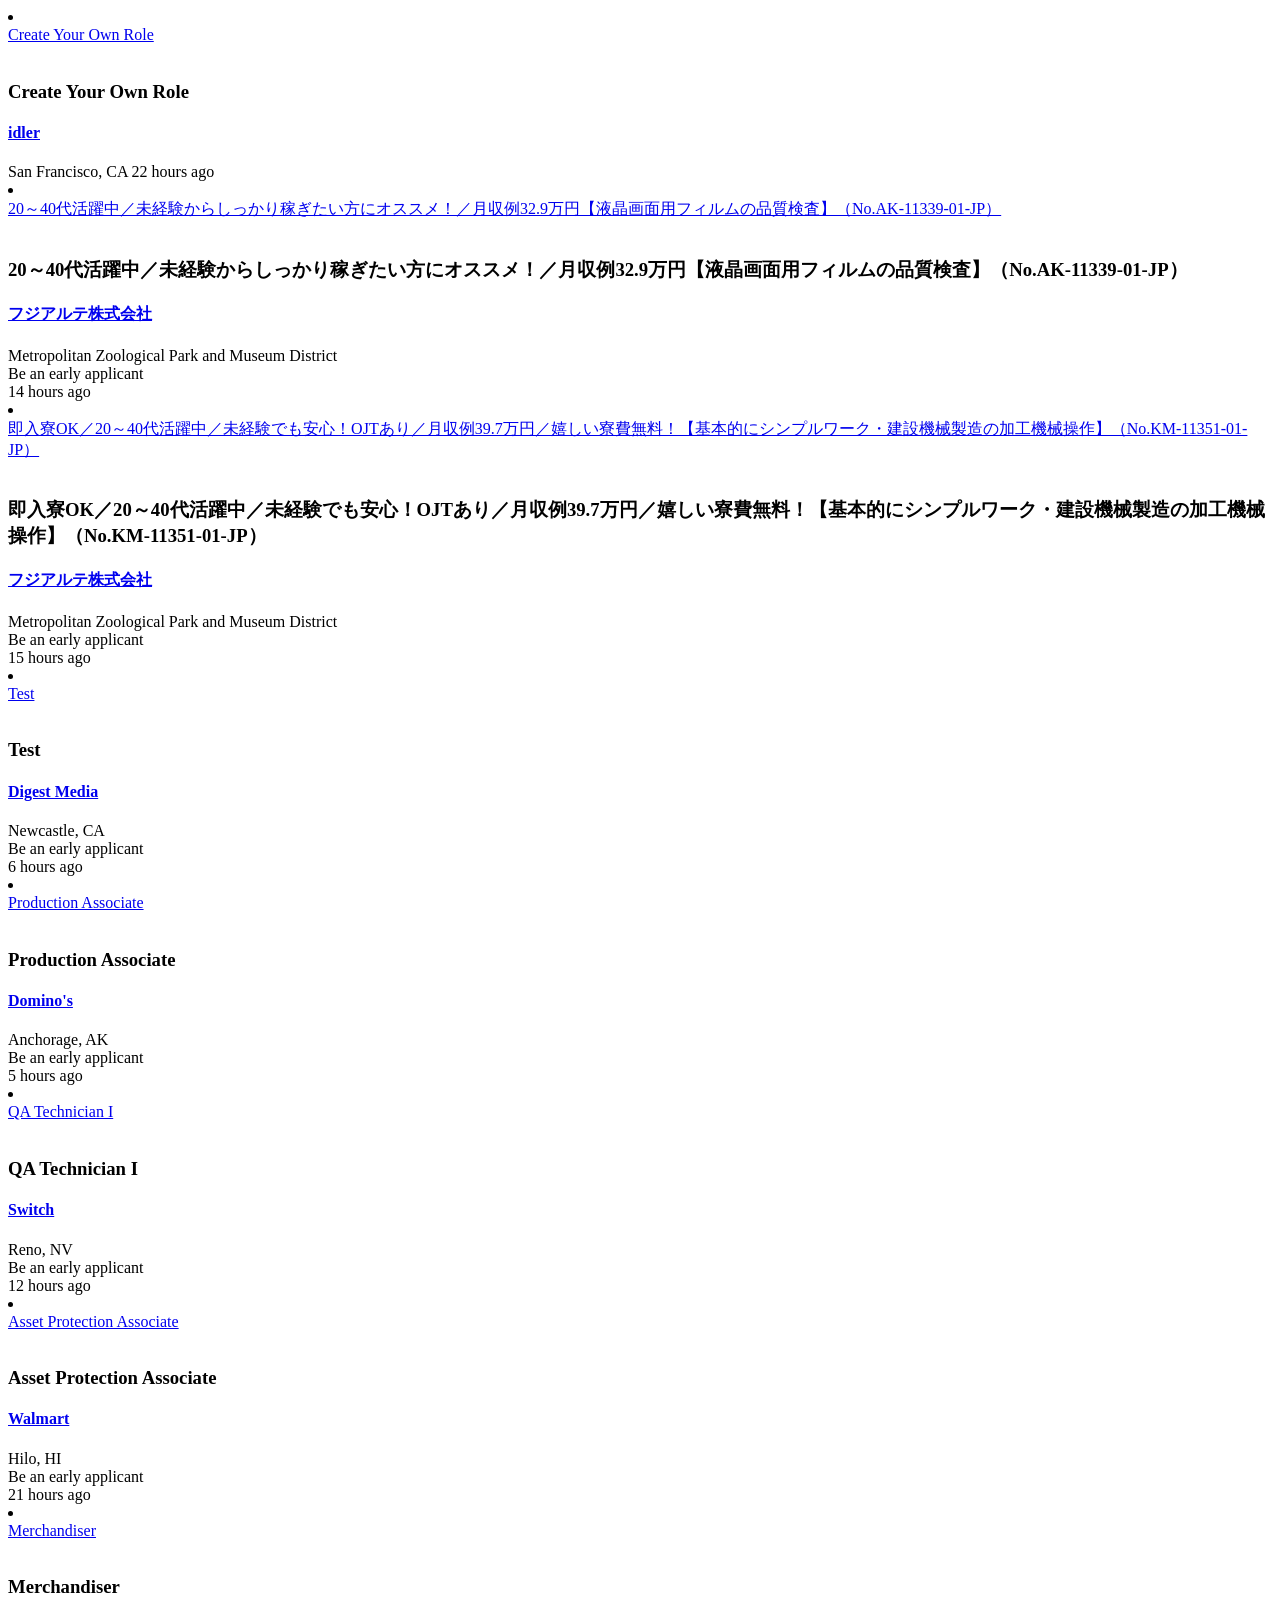
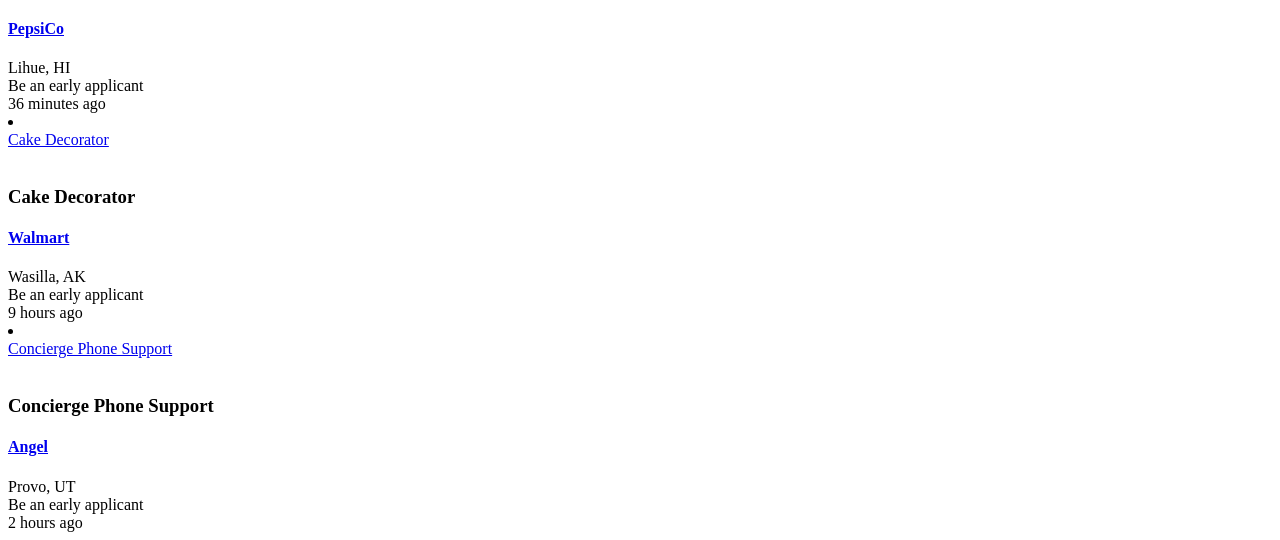
<file: src/test/resources/fixtures/firehose_irrelevant.html>
<!DOCTYPE html>

      <li>
        
    

    
    
    
      <div class="base-card relative w-full hover:no-underline focus:no-underline
        base-card--link
         base-search-card base-search-card--link job-search-card" data-entity-urn="urn:li:jobPosting:4458040496" data-impression-id="jobs-search-result-0" data-reference-id="AI+JuD2j3t+fltqPSF6/zg==" data-tracking-id="i69EAnbYHhQldNq3r3ag5w==" data-column="1" data-row="1">
        

        <a class="base-card__full-link absolute top-0 right-0 bottom-0 left-0 p-0 z-[2] outline-offset-[4px]" href="https://www.linkedin.com/jobs/view/create-your-own-role-at-idler-4458040496?position=1&amp;pageNum=0&amp;refId=AI%2BJuD2j3t%2BfltqPSF6%2Fzg%3D%3D&amp;trackingId=i69EAnbYHhQldNq3r3ag5w%3D%3D" data-tracking-control-name="public_jobs_jserp-result_search-card" data-tracking-client-ingraph data-tracking-will-navigate>
          
          <span class="sr-only">
              
        
        Create Your Own Role
      
      
          </span>
        </a>

      
        
    <div class="search-entity-media">
        
      <img class="artdeco-entity-image artdeco-entity-image--square-4
          " data-delayed-url="https://media.licdn.com/dms/image/v2/D560BAQEEjwwZ62_aag/company-logo_100_100/B56Z_urKDLGUAI-/0/1786415719002/idler_logo?e=2147483647&amp;v=beta&amp;t=BLfmIJIFlTyzSKvEDYUqHs_v5ejfu1gVoYSw3zMz3Ps" data-ghost-classes="artdeco-entity-image--ghost" data-ghost-url="https://static.licdn.com/aero-v1/sc/h/6puxblwmhnodu6fjircz4dn4h" alt>
  
    </div>
  

        <div class="base-search-card__info">
          <h3 class="base-search-card__title">
            
        Create Your Own Role
      
          </h3>

            <h4 class="base-search-card__subtitle">
              
          <a class="hidden-nested-link" data-tracking-client-ingraph data-tracking-control-name="public_jobs_jserp-result_job-search-card-subtitle" data-tracking-will-navigate href="https://www.linkedin.com/company/idler?trk=public_jobs_jserp-result_job-search-card-subtitle">
            idler
          </a>
      
            </h4>

<!---->
            <div class="base-search-card__metadata">
              
          <span class="job-search-card__location">
            San Francisco, CA
          </span>

        
    
    
    
    

<!---->  

          <time class="job-search-card__listdate--new" datetime="2026-08-28">
            

    
    
    
    
    
    
    
    
    
    
    
    
    
    
    
    

    
    
    
    
    
    
    
    
    
    
    
    
    
    

      22 hours ago
  
          </time>

<!---->      
            </div>
        </div>
<!---->      
    
      </div>
  
  
  
  
      </li>
      <li>
        
    

    
    
    
      <div class="base-card relative w-full hover:no-underline focus:no-underline
        base-card--link
         base-search-card base-search-card--link job-search-card" data-entity-urn="urn:li:jobPosting:4460302795" data-impression-id="jobs-search-result-1" data-reference-id="AI+JuD2j3t+fltqPSF6/zg==" data-tracking-id="/qWH7gq4sBK8lqdFmlWUoA==" data-column="1" data-row="2">
        

        <a class="base-card__full-link absolute top-0 right-0 bottom-0 left-0 p-0 z-[2] outline-offset-[4px]" href="https://www.linkedin.com/jobs/view/20%EF%BD%9E40%E4%BB%A3%E6%B4%BB%E8%BA%8D%E4%B8%AD%EF%BC%8F%E6%9C%AA%E7%B5%8C%E9%A8%93%E3%81%8B%E3%82%89%E3%81%97%E3%81%A3%E3%81%8B%E3%82%8A%E7%A8%BC%E3%81%8E%E3%81%9F%E3%81%84%E6%96%B9%E3%81%AB%E3%82%AA%E3%82%B9%E3%82%B9%E3%83%A1%EF%BC%81%EF%BC%8F%E6%9C%88%E5%8F%8E%E4%BE%8B32-9%E4%B8%87%E5%86%86%E3%80%90%E6%B6%B2%E6%99%B6%E7%94%BB%E9%9D%A2%E7%94%A8%E3%83%95%E3%82%A3%E3%83%AB%E3%83%A0%E3%81%AE%E5%93%81%E8%B3%AA%E6%A4%9C%E6%9F%BB%E3%80%91%EF%BC%88no-ak-11339-01-jp%EF%BC%89-at-%E3%83%95%E3%82%B8%E3%82%A2%E3%83%AB%E3%83%86%E6%A0%AA%E5%BC%8F%E4%BC%9A%E7%A4%BE-4460302795?position=2&amp;pageNum=0&amp;refId=AI%2BJuD2j3t%2BfltqPSF6%2Fzg%3D%3D&amp;trackingId=%2FqWH7gq4sBK8lqdFmlWUoA%3D%3D" data-tracking-control-name="public_jobs_jserp-result_search-card" data-tracking-client-ingraph data-tracking-will-navigate>
          
          <span class="sr-only">
              
        
        20～40代活躍中／未経験からしっかり稼ぎたい方にオススメ！／月収例32.9万円【液晶画面用フィルムの品質検査】（No.AK-11339-01-JP）
      
      
          </span>
        </a>

      
        
    <div class="search-entity-media">
        
      <img class="artdeco-entity-image artdeco-entity-image--square-4
          " data-delayed-url="https://media.licdn.com/dms/image/v2/C4D0BAQFCNvG686ZmEA/company-logo_100_100/company-logo_100_100/0/1654742328444/_logo?e=2147483647&amp;v=beta&amp;t=CxGfgZLUbuT0wNjeEZTW_SoqXO9mxrlZkTw56gKwgis" data-ghost-classes="artdeco-entity-image--ghost" data-ghost-url="https://static.licdn.com/aero-v1/sc/h/6puxblwmhnodu6fjircz4dn4h" alt>
  
    </div>
  

        <div class="base-search-card__info">
          <h3 class="base-search-card__title">
            
        20～40代活躍中／未経験からしっかり稼ぎたい方にオススメ！／月収例32.9万円【液晶画面用フィルムの品質検査】（No.AK-11339-01-JP）
      
          </h3>

            <h4 class="base-search-card__subtitle">
              
          <a class="hidden-nested-link" data-tracking-client-ingraph data-tracking-control-name="public_jobs_jserp-result_job-search-card-subtitle" data-tracking-will-navigate href="https://www.linkedin.com/company/%E3%83%95%E3%82%B8%E3%82%A2%E3%83%AB%E3%83%86%E6%A0%AA%E5%BC%8F%E4%BC%9A%E7%A4%BE?trk=public_jobs_jserp-result_job-search-card-subtitle">
            フジアルテ株式会社
          </a>
      
            </h4>

<!---->
            <div class="base-search-card__metadata">
              
          <span class="job-search-card__location">
            Metropolitan Zoological Park and Museum District
          </span>

        
    
    
    
    

      <div class="job-posting-benefits text-sm">
        <icon class="job-posting-benefits__icon" data-delayed-url="https://static.licdn.com/aero-v1/sc/h/8zmuwb93gzlb935fk4ao4z779" data-svg-class-name="job-posting-benefits__icon-svg"></icon>
        <span class="job-posting-benefits__text">
          Be an early applicant
<!---->        </span>
      </div>
  

          <time class="job-search-card__listdate--new" datetime="2026-08-28">
            

    
    
    
    
    
    
    
    
    
    
    
    
    
    
    
    

    
    
    
    
    
    
    
    
    
    
    
    
    
    

      14 hours ago
  
          </time>

<!---->      
            </div>
        </div>
<!---->      
    
      </div>
  
  
  
  
      </li>
      <li>
        
    

    
    
    
      <div class="base-card relative w-full hover:no-underline focus:no-underline
        base-card--link
         base-search-card base-search-card--link job-search-card" data-entity-urn="urn:li:jobPosting:4460304503" data-impression-id="jobs-search-result-2" data-reference-id="AI+JuD2j3t+fltqPSF6/zg==" data-tracking-id="RUICk1xx6JLyqaXloL1qTw==" data-column="1" data-row="3">
        

        <a class="base-card__full-link absolute top-0 right-0 bottom-0 left-0 p-0 z-[2] outline-offset-[4px]" href="https://www.linkedin.com/jobs/view/%E5%8D%B3%E5%85%A5%E5%AF%AEok%EF%BC%8F20%EF%BD%9E40%E4%BB%A3%E6%B4%BB%E8%BA%8D%E4%B8%AD%EF%BC%8F%E6%9C%AA%E7%B5%8C%E9%A8%93%E3%81%A7%E3%82%82%E5%AE%89%E5%BF%83%EF%BC%81ojt%E3%81%82%E3%82%8A%EF%BC%8F%E6%9C%88%E5%8F%8E%E4%BE%8B39-7%E4%B8%87%E5%86%86%EF%BC%8F%E5%AC%89%E3%81%97%E3%81%84%E5%AF%AE%E8%B2%BB%E7%84%A1%E6%96%99%EF%BC%81%E3%80%90%E5%9F%BA%E6%9C%AC%E7%9A%84%E3%81%AB%E3%82%B7%E3%83%B3%E3%83%97%E3%83%AB%E3%83%AF%E3%83%BC%E3%82%AF%E3%83%BB%E5%BB%BA%E8%A8%AD%E6%A9%9F%E6%A2%B0%E8%A3%BD%E9%80%A0%E3%81%AE%E5%8A%A0%E5%B7%A5%E6%A9%9F%E6%A2%B0%E6%93%8D%E4%BD%9C%E3%80%91%EF%BC%88no-km-11351-01-jp%EF%BC%89-at-%E3%83%95%E3%82%B8%E3%82%A2%E3%83%AB%E3%83%86%E6%A0%AA%E5%BC%8F%E4%BC%9A%E7%A4%BE-4460304503?position=3&amp;pageNum=0&amp;refId=AI%2BJuD2j3t%2BfltqPSF6%2Fzg%3D%3D&amp;trackingId=RUICk1xx6JLyqaXloL1qTw%3D%3D" data-tracking-control-name="public_jobs_jserp-result_search-card" data-tracking-client-ingraph data-tracking-will-navigate>
          
          <span class="sr-only">
              
        
        即入寮OK／20～40代活躍中／未経験でも安心！OJTあり／月収例39.7万円／嬉しい寮費無料！【基本的にシンプルワーク・建設機械製造の加工機械操作】（No.KM-11351-01-JP）
      
      
          </span>
        </a>

      
        
    <div class="search-entity-media">
        
      <img class="artdeco-entity-image artdeco-entity-image--square-4
          " data-delayed-url="https://media.licdn.com/dms/image/v2/C4D0BAQFCNvG686ZmEA/company-logo_100_100/company-logo_100_100/0/1654742328444/_logo?e=2147483647&amp;v=beta&amp;t=CxGfgZLUbuT0wNjeEZTW_SoqXO9mxrlZkTw56gKwgis" data-ghost-classes="artdeco-entity-image--ghost" data-ghost-url="https://static.licdn.com/aero-v1/sc/h/6puxblwmhnodu6fjircz4dn4h" alt>
  
    </div>
  

        <div class="base-search-card__info">
          <h3 class="base-search-card__title">
            
        即入寮OK／20～40代活躍中／未経験でも安心！OJTあり／月収例39.7万円／嬉しい寮費無料！【基本的にシンプルワーク・建設機械製造の加工機械操作】（No.KM-11351-01-JP）
      
          </h3>

            <h4 class="base-search-card__subtitle">
              
          <a class="hidden-nested-link" data-tracking-client-ingraph data-tracking-control-name="public_jobs_jserp-result_job-search-card-subtitle" data-tracking-will-navigate href="https://www.linkedin.com/company/%E3%83%95%E3%82%B8%E3%82%A2%E3%83%AB%E3%83%86%E6%A0%AA%E5%BC%8F%E4%BC%9A%E7%A4%BE?trk=public_jobs_jserp-result_job-search-card-subtitle">
            フジアルテ株式会社
          </a>
      
            </h4>

<!---->
            <div class="base-search-card__metadata">
              
          <span class="job-search-card__location">
            Metropolitan Zoological Park and Museum District
          </span>

        
    
    
    
    

      <div class="job-posting-benefits text-sm">
        <icon class="job-posting-benefits__icon" data-delayed-url="https://static.licdn.com/aero-v1/sc/h/8zmuwb93gzlb935fk4ao4z779" data-svg-class-name="job-posting-benefits__icon-svg"></icon>
        <span class="job-posting-benefits__text">
          Be an early applicant
<!---->        </span>
      </div>
  

          <time class="job-search-card__listdate--new" datetime="2026-08-28">
            

    
    
    
    
    
    
    
    
    
    
    
    
    
    
    
    

    
    
    
    
    
    
    
    
    
    
    
    
    
    

      15 hours ago
  
          </time>

<!---->      
            </div>
        </div>
<!---->      
    
      </div>
  
  
  
  
      </li>
      <li>
        
    

    
    
    
      <div class="base-card relative w-full hover:no-underline focus:no-underline
        base-card--link
         base-search-card base-search-card--link job-search-card" data-entity-urn="urn:li:jobPosting:4459417088" data-impression-id="jobs-search-result-3" data-reference-id="AI+JuD2j3t+fltqPSF6/zg==" data-tracking-id="SakT2Mh/fM+SlA1pOeD1mA==" data-column="1" data-row="4">
        

        <a class="base-card__full-link absolute top-0 right-0 bottom-0 left-0 p-0 z-[2] outline-offset-[4px]" href="https://www.linkedin.com/jobs/view/test-at-digest-media-4459417088?position=4&amp;pageNum=0&amp;refId=AI%2BJuD2j3t%2BfltqPSF6%2Fzg%3D%3D&amp;trackingId=SakT2Mh%2FfM%2BSlA1pOeD1mA%3D%3D" data-tracking-control-name="public_jobs_jserp-result_search-card" data-tracking-client-ingraph data-tracking-will-navigate>
          
          <span class="sr-only">
              
        
        Test
      
      
          </span>
        </a>

      
        
    <div class="search-entity-media">
        
      <img class="artdeco-entity-image artdeco-entity-image--square-4
          " data-delayed-url="https://media.licdn.com/dms/image/v2/D560BAQH-QpIfJHbujw/company-logo_100_100/B56Z8169cCGoAI-/0/1783316076625/digestmediaco_logo?e=2147483647&amp;v=beta&amp;t=2Si80n8Wh-QFdHerNPcDler7MMzxe82M9gJcNOTW0ao" data-ghost-classes="artdeco-entity-image--ghost" data-ghost-url="https://static.licdn.com/aero-v1/sc/h/6puxblwmhnodu6fjircz4dn4h" alt>
  
    </div>
  

        <div class="base-search-card__info">
          <h3 class="base-search-card__title">
            
        Test
      
          </h3>

            <h4 class="base-search-card__subtitle">
              
          <a class="hidden-nested-link" data-tracking-client-ingraph data-tracking-control-name="public_jobs_jserp-result_job-search-card-subtitle" data-tracking-will-navigate href="https://au.linkedin.com/company/digestmediaco?trk=public_jobs_jserp-result_job-search-card-subtitle">
            Digest Media
          </a>
      
            </h4>

<!---->
            <div class="base-search-card__metadata">
              
          <span class="job-search-card__location">
            Newcastle, CA
          </span>

        
    
    
    
    

      <div class="job-posting-benefits text-sm">
        <icon class="job-posting-benefits__icon" data-delayed-url="https://static.licdn.com/aero-v1/sc/h/8zmuwb93gzlb935fk4ao4z779" data-svg-class-name="job-posting-benefits__icon-svg"></icon>
        <span class="job-posting-benefits__text">
          Be an early applicant
<!---->        </span>
      </div>
  

          <time class="job-search-card__listdate--new" datetime="2026-08-28">
            

    
    
    
    
    
    
    
    
    
    
    
    
    
    
    
    

    
    
    
    
    
    
    
    
    
    
    
    
    
    

      6 hours ago
  
          </time>

<!---->      
            </div>
        </div>
<!---->      
    
      </div>
  
  
  
  
      </li>
      <li>
        
    

    
    
    
      <div class="base-card relative w-full hover:no-underline focus:no-underline
        base-card--link
         base-search-card base-search-card--link job-search-card" data-entity-urn="urn:li:jobPosting:4458426496" data-impression-id="jobs-search-result-4" data-reference-id="AI+JuD2j3t+fltqPSF6/zg==" data-tracking-id="h5co23zXwuwsZTJ1Tm5aFA==" data-column="1" data-row="5">
        

        <a class="base-card__full-link absolute top-0 right-0 bottom-0 left-0 p-0 z-[2] outline-offset-[4px]" href="https://www.linkedin.com/jobs/view/production-associate-at-domino-s-4458426496?position=5&amp;pageNum=0&amp;refId=AI%2BJuD2j3t%2BfltqPSF6%2Fzg%3D%3D&amp;trackingId=h5co23zXwuwsZTJ1Tm5aFA%3D%3D" data-tracking-control-name="public_jobs_jserp-result_search-card" data-tracking-client-ingraph data-tracking-will-navigate>
          
          <span class="sr-only">
              
        
        Production Associate
      
      
          </span>
        </a>

      
        
    <div class="search-entity-media">
        
      <img class="artdeco-entity-image artdeco-entity-image--square-4
          " data-delayed-url="https://media.licdn.com/dms/image/v2/D4E0BAQG8-m89xQ4D5g/company-logo_100_100/B4EZnEBwxqJgAQ-/0/1759930420674/dominos_pizza_logo?e=2147483647&amp;v=beta&amp;t=IXlwrk2YubtQn1F2rt3Zx-QtVVic8mnXjV_iAc7vH3U" data-ghost-classes="artdeco-entity-image--ghost" data-ghost-url="https://static.licdn.com/aero-v1/sc/h/6puxblwmhnodu6fjircz4dn4h" alt>
  
    </div>
  

        <div class="base-search-card__info">
          <h3 class="base-search-card__title">
            
        Production Associate
      
          </h3>

            <h4 class="base-search-card__subtitle">
              
          <a class="hidden-nested-link" data-tracking-client-ingraph data-tracking-control-name="public_jobs_jserp-result_job-search-card-subtitle" data-tracking-will-navigate href="https://www.linkedin.com/company/domino's-pizza?trk=public_jobs_jserp-result_job-search-card-subtitle">
            Domino's
          </a>
      
            </h4>

<!---->
            <div class="base-search-card__metadata">
              
          <span class="job-search-card__location">
            Anchorage, AK
          </span>

        
    
    
    
    

      <div class="job-posting-benefits text-sm">
        <icon class="job-posting-benefits__icon" data-delayed-url="https://static.licdn.com/aero-v1/sc/h/8zmuwb93gzlb935fk4ao4z779" data-svg-class-name="job-posting-benefits__icon-svg"></icon>
        <span class="job-posting-benefits__text">
          Be an early applicant
<!---->        </span>
      </div>
  

          <time class="job-search-card__listdate--new" datetime="2026-08-28">
            

    
    
    
    
    
    
    
    
    
    
    
    
    
    
    
    

    
    
    
    
    
    
    
    
    
    
    
    
    
    

      5 hours ago
  
          </time>

<!---->      
            </div>
        </div>
<!---->      
    
      </div>
  
  
  
  
      </li>
      <li>
        
    

    
    
    
      <div class="base-card relative w-full hover:no-underline focus:no-underline
        base-card--link
         base-search-card base-search-card--link job-search-card" data-entity-urn="urn:li:jobPosting:4448442944" data-impression-id="jobs-search-result-5" data-reference-id="AI+JuD2j3t+fltqPSF6/zg==" data-tracking-id="iU2DAfJIUJW1CHWofAPh6Q==" data-column="1" data-row="6">
        

        <a class="base-card__full-link absolute top-0 right-0 bottom-0 left-0 p-0 z-[2] outline-offset-[4px]" href="https://www.linkedin.com/jobs/view/qa-technician-i-at-switch-4448442944?position=6&amp;pageNum=0&amp;refId=AI%2BJuD2j3t%2BfltqPSF6%2Fzg%3D%3D&amp;trackingId=iU2DAfJIUJW1CHWofAPh6Q%3D%3D" data-tracking-control-name="public_jobs_jserp-result_search-card" data-tracking-client-ingraph data-tracking-will-navigate>
          
          <span class="sr-only">
              
        
        QA Technician I
      
      
          </span>
        </a>

      
        
    <div class="search-entity-media">
        
      <img class="artdeco-entity-image artdeco-entity-image--square-4
          " data-delayed-url="https://media.licdn.com/dms/image/v2/D560BAQFXtjEcDpuScg/company-logo_100_100/B56aBKjOXtGcAM-/0/1787957143232/switch_data_centers_logo?e=2147483647&amp;v=beta&amp;t=icRnbW7ocuhVL5tAasxqkGjOlyXc4iaPFY0IflckbO8" data-ghost-classes="artdeco-entity-image--ghost" data-ghost-url="https://static.licdn.com/aero-v1/sc/h/6puxblwmhnodu6fjircz4dn4h" alt>
  
    </div>
  

        <div class="base-search-card__info">
          <h3 class="base-search-card__title">
            
        QA Technician I
      
          </h3>

            <h4 class="base-search-card__subtitle">
              
          <a class="hidden-nested-link" data-tracking-client-ingraph data-tracking-control-name="public_jobs_jserp-result_job-search-card-subtitle" data-tracking-will-navigate href="https://www.linkedin.com/company/switch-data-centers?trk=public_jobs_jserp-result_job-search-card-subtitle">
            Switch
          </a>
      
            </h4>

<!---->
            <div class="base-search-card__metadata">
              
          <span class="job-search-card__location">
            Reno, NV
          </span>

        
    
    
    
    

      <div class="job-posting-benefits text-sm">
        <icon class="job-posting-benefits__icon" data-delayed-url="https://static.licdn.com/aero-v1/sc/h/8zmuwb93gzlb935fk4ao4z779" data-svg-class-name="job-posting-benefits__icon-svg"></icon>
        <span class="job-posting-benefits__text">
          Be an early applicant
<!---->        </span>
      </div>
  

          <time class="job-search-card__listdate--new" datetime="2026-08-28">
            

    
    
    
    
    
    
    
    
    
    
    
    
    
    
    
    

    
    
    
    
    
    
    
    
    
    
    
    
    
    

      12 hours ago
  
          </time>

<!---->      
            </div>
        </div>
<!---->      
    
      </div>
  
  
  
  
      </li>
      <li>
        
    

    
    
    
      <div class="base-card relative w-full hover:no-underline focus:no-underline
        base-card--link
         base-search-card base-search-card--link job-search-card" data-entity-urn="urn:li:jobPosting:4458051385" data-impression-id="jobs-search-result-6" data-reference-id="AI+JuD2j3t+fltqPSF6/zg==" data-tracking-id="tCP/FGjpP6ViWpXSccHPgA==" data-column="1" data-row="7">
        

        <a class="base-card__full-link absolute top-0 right-0 bottom-0 left-0 p-0 z-[2] outline-offset-[4px]" href="https://www.linkedin.com/jobs/view/asset-protection-associate-at-walmart-4458051385?position=7&amp;pageNum=0&amp;refId=AI%2BJuD2j3t%2BfltqPSF6%2Fzg%3D%3D&amp;trackingId=tCP%2FFGjpP6ViWpXSccHPgA%3D%3D" data-tracking-control-name="public_jobs_jserp-result_search-card" data-tracking-client-ingraph data-tracking-will-navigate>
          
          <span class="sr-only">
              
        
        Asset Protection Associate
      
      
          </span>
        </a>

      
        
    <div class="search-entity-media">
        
      <img class="artdeco-entity-image artdeco-entity-image--square-4
          " data-delayed-url="https://media.licdn.com/dms/image/v2/D560BAQHZkPdlecGssw/company-logo_100_100/company-logo_100_100/0/1736779000209/walmart_logo?e=2147483647&amp;v=beta&amp;t=tWcWIFSyHtICTzTLIPiYeKCp21XucI-HWijZdWwYR-A" data-ghost-classes="artdeco-entity-image--ghost" data-ghost-url="https://static.licdn.com/aero-v1/sc/h/6puxblwmhnodu6fjircz4dn4h" alt>
  
    </div>
  

        <div class="base-search-card__info">
          <h3 class="base-search-card__title">
            
        Asset Protection Associate
      
          </h3>

            <h4 class="base-search-card__subtitle">
              
          <a class="hidden-nested-link" data-tracking-client-ingraph data-tracking-control-name="public_jobs_jserp-result_job-search-card-subtitle" data-tracking-will-navigate href="https://www.linkedin.com/company/walmart?trk=public_jobs_jserp-result_job-search-card-subtitle">
            Walmart
          </a>
      
            </h4>

<!---->
            <div class="base-search-card__metadata">
              
          <span class="job-search-card__location">
            Hilo, HI
          </span>

        
    
    
    
    

      <div class="job-posting-benefits text-sm">
        <icon class="job-posting-benefits__icon" data-delayed-url="https://static.licdn.com/aero-v1/sc/h/8zmuwb93gzlb935fk4ao4z779" data-svg-class-name="job-posting-benefits__icon-svg"></icon>
        <span class="job-posting-benefits__text">
          Be an early applicant
<!---->        </span>
      </div>
  

          <time class="job-search-card__listdate--new" datetime="2026-08-28">
            

    
    
    
    
    
    
    
    
    
    
    
    
    
    
    
    

    
    
    
    
    
    
    
    
    
    
    
    
    
    

      21 hours ago
  
          </time>

<!---->      
            </div>
        </div>
<!---->      
    
      </div>
  
  
  
  
      </li>
      <li>
        
    

    
    
    
      <div class="base-card relative w-full hover:no-underline focus:no-underline
        base-card--link
         base-search-card base-search-card--link job-search-card" data-entity-urn="urn:li:jobPosting:4458448309" data-impression-id="jobs-search-result-7" data-reference-id="AI+JuD2j3t+fltqPSF6/zg==" data-tracking-id="qfzdxb0Ir/74Qncmq+VSOw==" data-column="1" data-row="8">
        

        <a class="base-card__full-link absolute top-0 right-0 bottom-0 left-0 p-0 z-[2] outline-offset-[4px]" href="https://www.linkedin.com/jobs/view/merchandiser-at-pepsico-4458448309?position=8&amp;pageNum=0&amp;refId=AI%2BJuD2j3t%2BfltqPSF6%2Fzg%3D%3D&amp;trackingId=qfzdxb0Ir%2F74Qncmq%2BVSOw%3D%3D" data-tracking-control-name="public_jobs_jserp-result_search-card" data-tracking-client-ingraph data-tracking-will-navigate>
          
          <span class="sr-only">
              
        
        Merchandiser
      
      
          </span>
        </a>

      
        
    <div class="search-entity-media">
        
      <img class="artdeco-entity-image artdeco-entity-image--square-4
          " data-delayed-url="https://media.licdn.com/dms/image/v2/D4E0BAQH6OpZgQIX1lQ/company-logo_100_100/B4EZoqk4DAKYAQ-/0/1761650901484/pepsico_logo?e=2147483647&amp;v=beta&amp;t=Lgsla1hKgGAsV9EW_3o3z-eK0IiVZDlbNSFo8JGkNTQ" data-ghost-classes="artdeco-entity-image--ghost" data-ghost-url="https://static.licdn.com/aero-v1/sc/h/6puxblwmhnodu6fjircz4dn4h" alt>
  
    </div>
  

        <div class="base-search-card__info">
          <h3 class="base-search-card__title">
            
        Merchandiser
      
          </h3>

            <h4 class="base-search-card__subtitle">
              
          <a class="hidden-nested-link" data-tracking-client-ingraph data-tracking-control-name="public_jobs_jserp-result_job-search-card-subtitle" data-tracking-will-navigate href="https://www.linkedin.com/company/pepsico?trk=public_jobs_jserp-result_job-search-card-subtitle">
            PepsiCo
          </a>
      
            </h4>

<!---->
            <div class="base-search-card__metadata">
              
          <span class="job-search-card__location">
            Lihue, HI
          </span>

        
    
    
    
    

      <div class="job-posting-benefits text-sm">
        <icon class="job-posting-benefits__icon" data-delayed-url="https://static.licdn.com/aero-v1/sc/h/8zmuwb93gzlb935fk4ao4z779" data-svg-class-name="job-posting-benefits__icon-svg"></icon>
        <span class="job-posting-benefits__text">
          Be an early applicant
<!---->        </span>
      </div>
  

          <time class="job-search-card__listdate--new" datetime="2026-08-28">
            

    
    
    
    
    
    
    
    
    
    
    
    
    
    
    
    

    
    
    
    
    
    
    
    
    
    
    
    
    
    

      36 minutes ago
  
          </time>

<!---->      
            </div>
        </div>
<!---->      
    
      </div>
  
  
  
  
      </li>
      <li>
        
    

    
    
    
      <div class="base-card relative w-full hover:no-underline focus:no-underline
        base-card--link
         base-search-card base-search-card--link job-search-card" data-entity-urn="urn:li:jobPosting:4460350362" data-impression-id="jobs-search-result-8" data-reference-id="AI+JuD2j3t+fltqPSF6/zg==" data-tracking-id="QQJsdY7HfJxREta2LQZX9A==" data-column="1" data-row="9">
        

        <a class="base-card__full-link absolute top-0 right-0 bottom-0 left-0 p-0 z-[2] outline-offset-[4px]" href="https://www.linkedin.com/jobs/view/cake-decorator-at-walmart-4460350362?position=9&amp;pageNum=0&amp;refId=AI%2BJuD2j3t%2BfltqPSF6%2Fzg%3D%3D&amp;trackingId=QQJsdY7HfJxREta2LQZX9A%3D%3D" data-tracking-control-name="public_jobs_jserp-result_search-card" data-tracking-client-ingraph data-tracking-will-navigate>
          
          <span class="sr-only">
              
        
        Cake Decorator
      
      
          </span>
        </a>

      
        
    <div class="search-entity-media">
        
      <img class="artdeco-entity-image artdeco-entity-image--square-4
          " data-delayed-url="https://media.licdn.com/dms/image/v2/D560BAQHZkPdlecGssw/company-logo_100_100/company-logo_100_100/0/1736779000209/walmart_logo?e=2147483647&amp;v=beta&amp;t=tWcWIFSyHtICTzTLIPiYeKCp21XucI-HWijZdWwYR-A" data-ghost-classes="artdeco-entity-image--ghost" data-ghost-url="https://static.licdn.com/aero-v1/sc/h/6puxblwmhnodu6fjircz4dn4h" alt>
  
    </div>
  

        <div class="base-search-card__info">
          <h3 class="base-search-card__title">
            
        Cake Decorator
      
          </h3>

            <h4 class="base-search-card__subtitle">
              
          <a class="hidden-nested-link" data-tracking-client-ingraph data-tracking-control-name="public_jobs_jserp-result_job-search-card-subtitle" data-tracking-will-navigate href="https://www.linkedin.com/company/walmart?trk=public_jobs_jserp-result_job-search-card-subtitle">
            Walmart
          </a>
      
            </h4>

<!---->
            <div class="base-search-card__metadata">
              
          <span class="job-search-card__location">
            Wasilla, AK
          </span>

        
    
    
    
    

      <div class="job-posting-benefits text-sm">
        <icon class="job-posting-benefits__icon" data-delayed-url="https://static.licdn.com/aero-v1/sc/h/8zmuwb93gzlb935fk4ao4z779" data-svg-class-name="job-posting-benefits__icon-svg"></icon>
        <span class="job-posting-benefits__text">
          Be an early applicant
<!---->        </span>
      </div>
  

          <time class="job-search-card__listdate--new" datetime="2026-08-28">
            

    
    
    
    
    
    
    
    
    
    
    
    
    
    
    
    

    
    
    
    
    
    
    
    
    
    
    
    
    
    

      9 hours ago
  
          </time>

<!---->      
            </div>
        </div>
<!---->      
    
      </div>
  
  
  
  
      </li>
      <li>
        
    

    
    
    
      <div class="base-card relative w-full hover:no-underline focus:no-underline
        base-card--link
         base-search-card base-search-card--link job-search-card" data-entity-urn="urn:li:jobPosting:4458437019" data-impression-id="jobs-search-result-9" data-reference-id="AI+JuD2j3t+fltqPSF6/zg==" data-tracking-id="+Bjub1qD6SxEPa4A07F8CA==" data-column="1" data-row="10">
        

        <a class="base-card__full-link absolute top-0 right-0 bottom-0 left-0 p-0 z-[2] outline-offset-[4px]" href="https://www.linkedin.com/jobs/view/concierge-phone-support-at-angel-4458437019?position=10&amp;pageNum=0&amp;refId=AI%2BJuD2j3t%2BfltqPSF6%2Fzg%3D%3D&amp;trackingId=%2BBjub1qD6SxEPa4A07F8CA%3D%3D" data-tracking-control-name="public_jobs_jserp-result_search-card" data-tracking-client-ingraph data-tracking-will-navigate>
          
          <span class="sr-only">
              
        
        Concierge Phone Support
      
      
          </span>
        </a>

      
        
    <div class="search-entity-media">
        
      <img class="artdeco-entity-image artdeco-entity-image--square-4
          " data-delayed-url="https://media.licdn.com/dms/image/v2/D560BAQFTz7Wz6T0wKg/company-logo_100_100/B56Zb1C7WiH4AU-/0/1747867907775/angel_studios_page_logo?e=2147483647&amp;v=beta&amp;t=LvUBl7OutqGYU81p7mxNIysnuLuUcLQbZK2UmFkvjkU" data-ghost-classes="artdeco-entity-image--ghost" data-ghost-url="https://static.licdn.com/aero-v1/sc/h/6puxblwmhnodu6fjircz4dn4h" alt>
  
    </div>
  

        <div class="base-search-card__info">
          <h3 class="base-search-card__title">
            
        Concierge Phone Support
      
          </h3>

            <h4 class="base-search-card__subtitle">
              
          <a class="hidden-nested-link" data-tracking-client-ingraph data-tracking-control-name="public_jobs_jserp-result_job-search-card-subtitle" data-tracking-will-navigate href="https://www.linkedin.com/company/angel-studios-page?trk=public_jobs_jserp-result_job-search-card-subtitle">
            Angel
          </a>
      
            </h4>

<!---->
            <div class="base-search-card__metadata">
              
          <span class="job-search-card__location">
            Provo, UT
          </span>

        
    
    
    
    

      <div class="job-posting-benefits text-sm">
        <icon class="job-posting-benefits__icon" data-delayed-url="https://static.licdn.com/aero-v1/sc/h/8zmuwb93gzlb935fk4ao4z779" data-svg-class-name="job-posting-benefits__icon-svg"></icon>
        <span class="job-posting-benefits__text">
          Be an early applicant
<!---->        </span>
      </div>
  

          <time class="job-search-card__listdate--new" datetime="2026-08-28">
            

    
    
    
    
    
    
    
    
    
    
    
    
    
    
    
    

    
    
    
    
    
    
    
    
    
    
    
    
    
    

      2 hours ago
  
          </time>

<!---->      
            </div>
        </div>
<!---->      
    
      </div>
  
  
  
  
      </li>
</file>
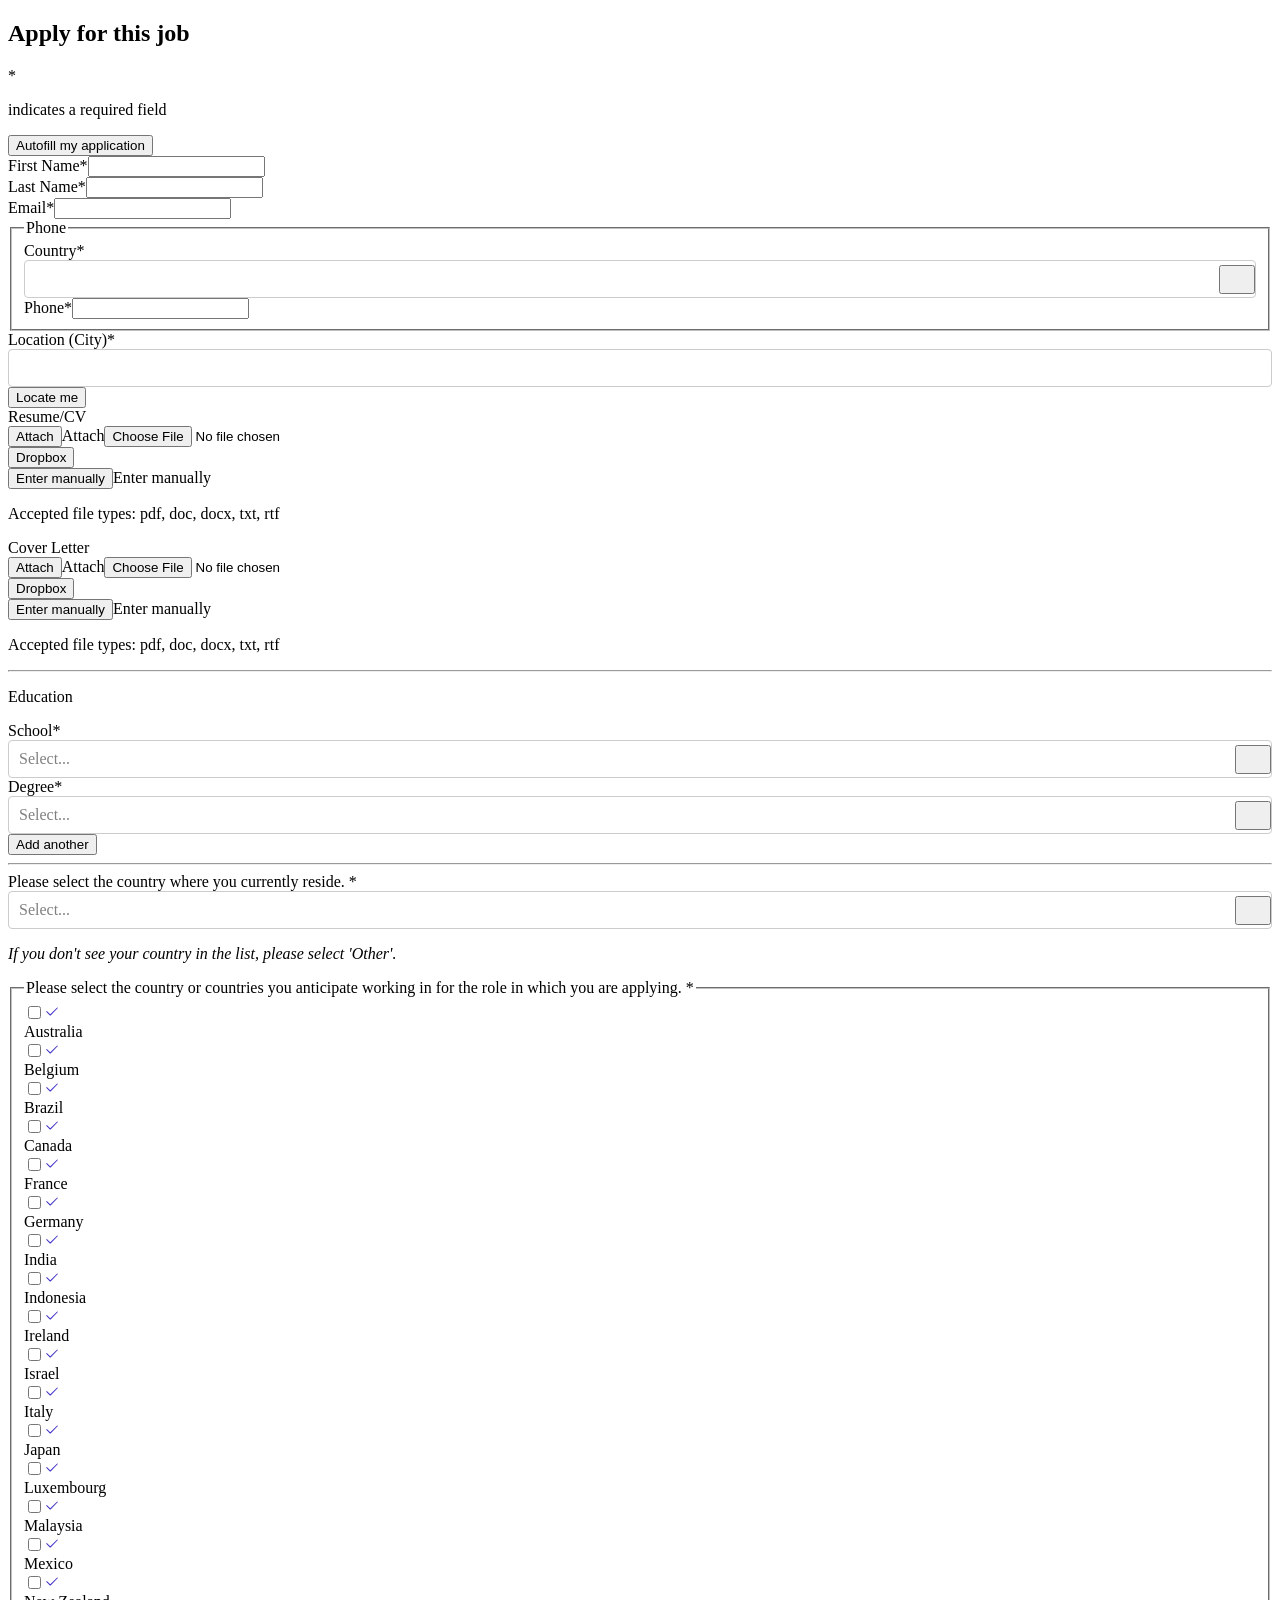
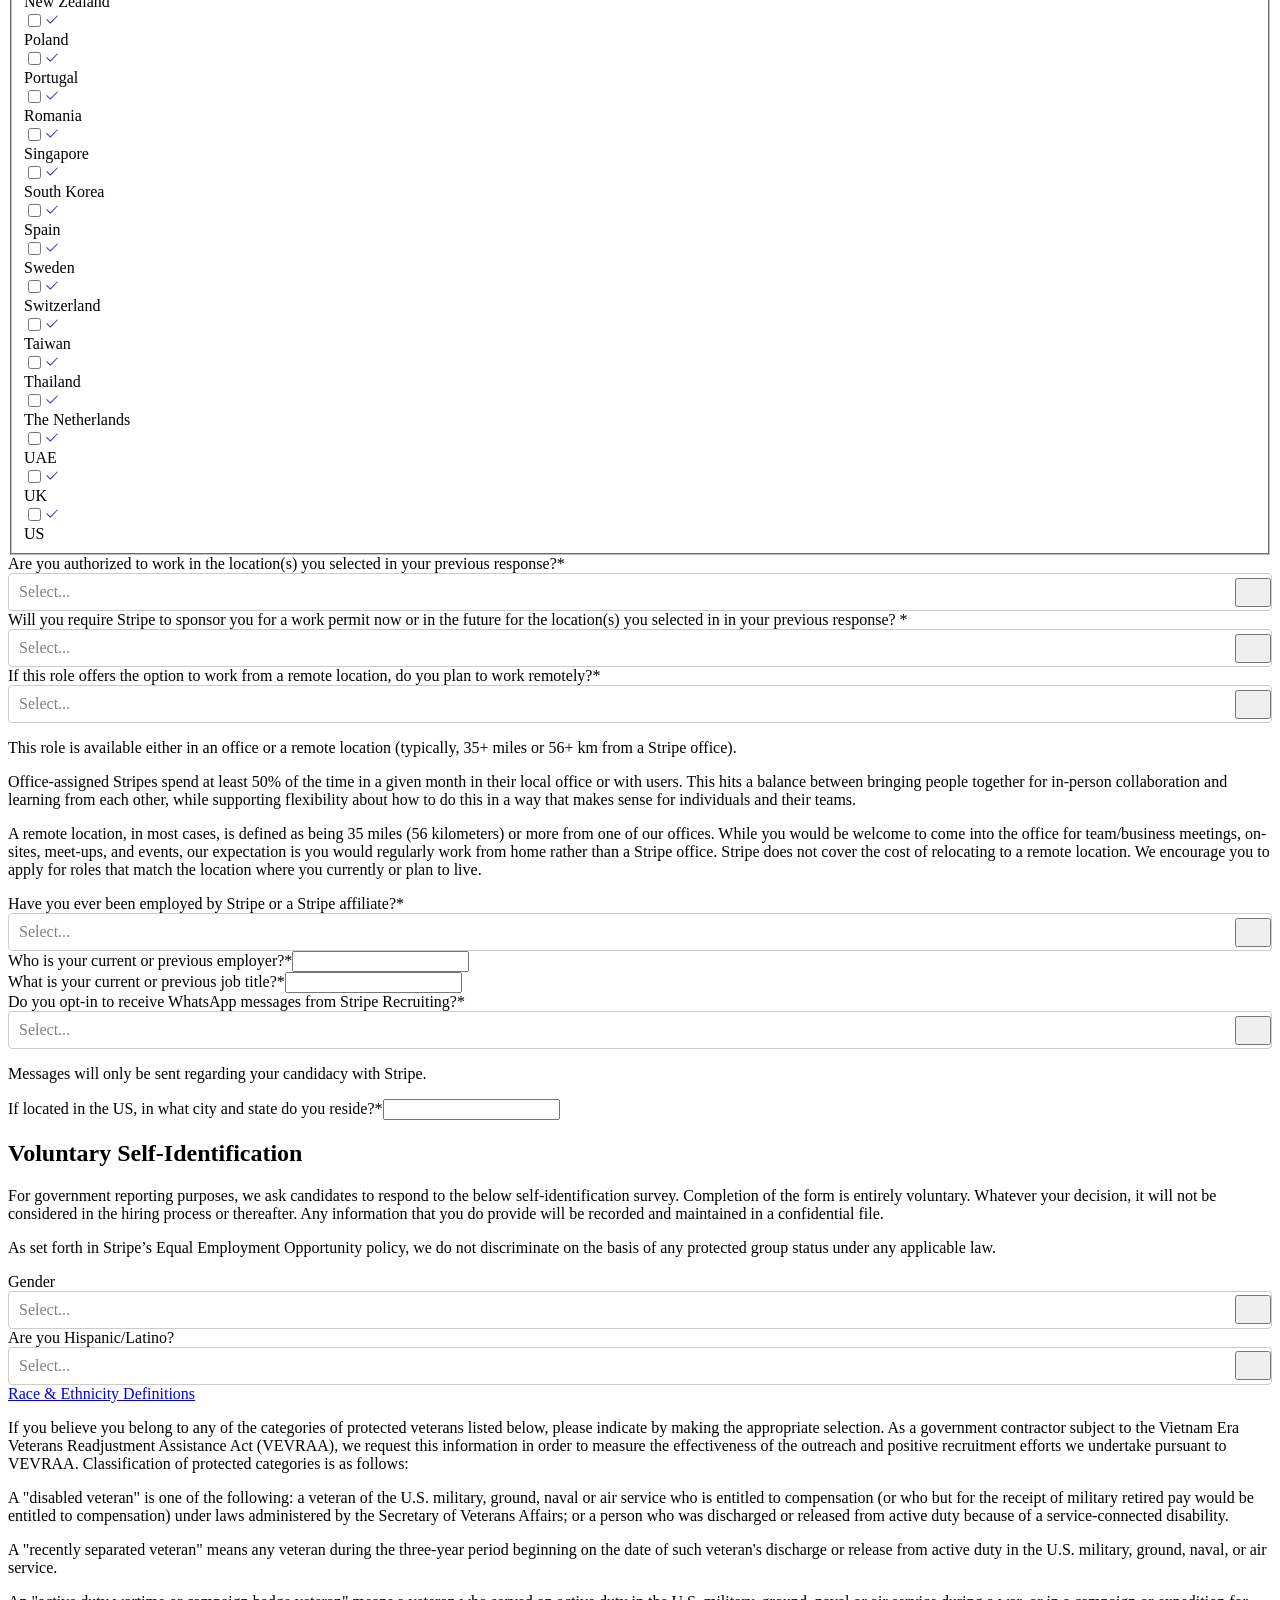
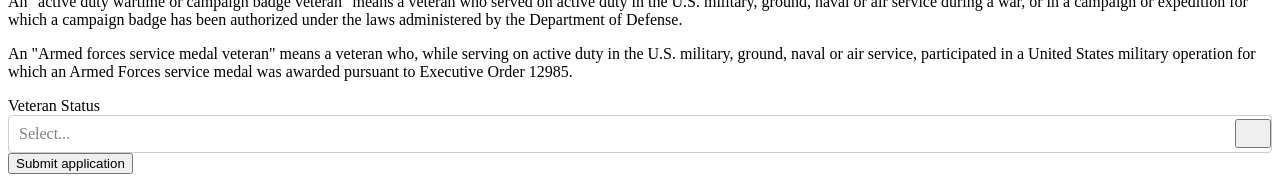
<file: src/test/resources/fixtures/greenhouse_embed_stripe.html>
<!DOCTYPE html><html lang="en" dir="ltr"><head><meta charSet="utf-8"/><meta name="viewport" content="width=device-width,initial-scale=1"/><meta property="og:image"/><meta property="og:type" content="article"/><meta name="robots" content="noindex"/><link rel="canonical" href="http://job-boards.greenhouse.io/embed/job_app?for=stripe&amp;token=7988264"/><style></style><link rel="stylesheet" href="https://fonts.googleapis.com/css2?family=Inter:ital,wght@0,400;0,500;0,700;1,400;1,500;1,700&amp;family=Inter:ital,wght@0,400;0,500;0,700;1,400;1,500;1,700"/><title>Job Application for Backend Engineer, Intelligent Commerce at Stripe</title><link rel="stylesheet" href="https://job-boards.cdn.greenhouse.io/assets/entry-DHtP6rId.css"/><link rel="stylesheet" href="https://job-boards.cdn.greenhouse.io/assets/vendor-da5IcPkB.css"/></head><body style="--custom-link-color:#533AFD;--custom-active-field-color:#4032C8;--custom-focus-color:#4032C8;--custom-list-hover-color:#E8E6FF;--custom-primary-typography-color:#061B31;--custom-button-color:#533AFD;--custom-button-hover-color:#4032C8;--custom-button-text-color:#FFFFFF;--custom-primary-font-family:&quot;Inter&quot;;--custom-secondary-font-family:&quot;Inter&quot;;--custom-dropdown-selection-color:#E8E9FF;--custom-secondary-typography-color:#50617A;--custom-secondary-typography-10:#50617A1A;--custom-secondary-typography-30:#50617A4D;--custom-secondary-typography-60:#50617A99;--custom-background-color:#ffffff"><div id="react-portal-mount-point"></div><main class="main font-secondary job-post"><div class="job__embedded-wrapper"><div></div><div class="divider" role="separator"></div><div class="application--container"><div class="application--header"><div class="application--header--text"><div class="application--header--title"><h2 class="section-header font-primary">Apply for this job</h2></div><div class="application--header--required"><div class="application--header--required--asterisk"><p class="body body__secondary">*</p></div><p class="body body__secondary">indicates a required field</p></div></div><div class="application--header--buttons"><div class="application--header--autofill-with-greenhouse"><button type="button" class="btn btn--rounded btn--secondary" aria-disabled="false">Autofill my application</button></div><div class="application--header--apply-with-seek"></div></div></div><form method="get" action="/embed/job_app?for=stripe&amp;token=7988264" id="application-form" class="application--form" data-discover="true"><div class="application--questions"><div class="field-wrapper"><div class="text-input-wrapper"><div class="input-wrapper input-wrapper--outside-label"><label id="first_name-label" for="first_name" class="label label label--outside-label">First Name<span aria-hidden="true">*</span></label><input id="first_name" class="input input--outside-label input__single-line" aria-label="First Name" aria-describedby="first_name-description first_name-error first_name-help" aria-invalid="false" aria-errormessage="first_name-error" aria-required="true" type="text" maxLength="255" autoComplete="given-name" value=""/></div></div></div><div class="field-wrapper"><div class="text-input-wrapper"><div class="input-wrapper input-wrapper--outside-label"><label id="last_name-label" for="last_name" class="label label label--outside-label">Last Name<span aria-hidden="true">*</span></label><input id="last_name" class="input input--outside-label input__single-line" aria-label="Last Name" aria-describedby="last_name-description last_name-error last_name-help" aria-invalid="false" aria-errormessage="last_name-error" aria-required="true" type="text" maxLength="255" autoComplete="family-name" value=""/></div></div></div><div class="field-wrapper"><div class="text-input-wrapper"><div class="input-wrapper input-wrapper--outside-label"><label id="email-label" for="email" class="label label label--outside-label">Email<span aria-hidden="true">*</span></label><input id="email" class="input input--outside-label input__single-line" aria-label="Email" aria-describedby="email-description email-error email-help" aria-invalid="false" aria-errormessage="email-error" aria-required="true" type="text" maxLength="255" autoComplete="email" value=""/></div></div></div><div><fieldset class="phone-input"><legend class="visually-hidden">Phone</legend><div class="phone-input__country"><div class="select"><div class="select__container select__container--outside-label"><label id="country-label" for="country" class="label select__label select__label--outside-label">Country<span aria-hidden="true">*</span></label><style data-emotion="remix-css b62m3t-container">.remix-css-b62m3t-container{position:relative;box-sizing:border-box;}</style><div class="select-shell remix-css-b62m3t-container"><style data-emotion="remix-css 7pg0cj-a11yText">.remix-css-7pg0cj-a11yText{z-index:9999;border:0;clip:rect(1px, 1px, 1px, 1px);height:1px;width:1px;position:absolute;overflow:hidden;padding:0;white-space:nowrap;}</style><span id="react-select-country-live-region" class="remix-css-7pg0cj-a11yText"></span><span aria-live="polite" aria-atomic="false" aria-relevant="additions text" role="log" class="remix-css-7pg0cj-a11yText"></span><div><style data-emotion="remix-css 13cymwt-control">.remix-css-13cymwt-control{-webkit-align-items:center;-webkit-box-align:center;-ms-flex-align:center;align-items:center;cursor:default;display:-webkit-box;display:-webkit-flex;display:-ms-flexbox;display:flex;-webkit-box-flex-wrap:wrap;-webkit-flex-wrap:wrap;-ms-flex-wrap:wrap;flex-wrap:wrap;-webkit-box-pack:justify;-webkit-justify-content:space-between;justify-content:space-between;min-height:38px;outline:0!important;position:relative;-webkit-transition:all 100ms;transition:all 100ms;background-color:hsl(0, 0%, 100%);border-color:hsl(0, 0%, 80%);border-radius:4px;border-style:solid;border-width:1px;box-sizing:border-box;}.remix-css-13cymwt-control:hover{border-color:hsl(0, 0%, 70%);}</style><div class="select__control--outside-label select__control remix-css-13cymwt-control"><style data-emotion="remix-css hlgwow">.remix-css-hlgwow{-webkit-align-items:center;-webkit-box-align:center;-ms-flex-align:center;align-items:center;display:grid;-webkit-flex:1;-ms-flex:1;flex:1;-webkit-box-flex-wrap:wrap;-webkit-flex-wrap:wrap;-ms-flex-wrap:wrap;flex-wrap:wrap;-webkit-overflow-scrolling:touch;position:relative;overflow:hidden;padding:2px 8px;box-sizing:border-box;}</style><div class="select__value-container remix-css-hlgwow"><style data-emotion="remix-css 1jqq78o-placeholder">.remix-css-1jqq78o-placeholder{grid-area:1/1/2/3;color:hsl(0, 0%, 50%);margin-left:2px;margin-right:2px;box-sizing:border-box;}</style><div class="select__placeholder remix-css-1jqq78o-placeholder" id="react-select-country-placeholder"></div><style data-emotion="remix-css 19bb58m">.remix-css-19bb58m{visibility:visible;-webkit-flex:1 1 auto;-ms-flex:1 1 auto;flex:1 1 auto;display:inline-grid;grid-area:1/1/2/3;grid-template-columns:0 min-content;margin:2px;padding-bottom:2px;padding-top:2px;color:hsl(0, 0%, 20%);box-sizing:border-box;}.remix-css-19bb58m:after{content:attr(data-value) " ";visibility:hidden;white-space:pre;grid-area:1/2;font:inherit;min-width:2px;border:0;margin:0;outline:0;padding:0;}</style><div class="select__input-container remix-css-19bb58m" data-value=""><input class="select__input" style="label:input;color:inherit;background:0;opacity:1;width:100%;grid-area:1 / 2;font:inherit;min-width:2px;border:0;margin:0;outline:0;padding:0" autoCapitalize="none" autoComplete="off" autoCorrect="off" id="country" spellcheck="false" tabindex="0" type="text" aria-autocomplete="list" aria-expanded="false" aria-haspopup="true" aria-errormessage="country-error" aria-invalid="false" aria-labelledby="country-label" aria-required="true" role="combobox" aria-activedescendant="" aria-describedby="react-select-country-placeholder" enterKeyHint="done" value=""/></div></div><style data-emotion="remix-css 1wy0on6">.remix-css-1wy0on6{-webkit-align-items:center;-webkit-box-align:center;-ms-flex-align:center;align-items:center;-webkit-align-self:stretch;-ms-flex-item-align:stretch;align-self:stretch;display:-webkit-box;display:-webkit-flex;display:-ms-flexbox;display:flex;-webkit-flex-shrink:0;-ms-flex-negative:0;flex-shrink:0;box-sizing:border-box;}</style><div class="select__indicators--outside-label select__indicators remix-css-1wy0on6"><button type="button" class="icon-button icon-button--sm" aria-label="Toggle flyout" tabindex="-1"><svg class="svg-icon" fill="none" height="20" width="20" viewBox="0 0 24 24" xmlns="http://www.w3.org/2000/svg"><path class="icon--primary-color" d="M11.4534 16.0667L5.90983 9.13729C5.54316 8.67895 5.86948 8 6.45644 8H17.5436C18.1305 8 18.4568 8.67895 18.0902 9.13729L12.5466 16.0667C12.2664 16.417 11.7336 16.417 11.4534 16.0667Z"></path></svg></button></div></div></div><style data-emotion="remix-css 1a0ro4n-requiredInput">.remix-css-1a0ro4n-requiredInput{opacity:0;pointer-events:none;position:absolute;bottom:0;left:0;right:0;width:100%;}</style><input required="" tabindex="-1" aria-hidden="true" class="remix-css-1a0ro4n-requiredInput" value=""/></div></div></div></div><div class="phone-input__phone"><div class="text-input-wrapper"><div class="input-wrapper input-wrapper--outside-label"><label id="phone-label" for="phone" class="label label label--outside-label">Phone<span aria-hidden="true">*</span></label><input id="phone" class="input input--outside-label input__single-line" aria-label="Phone" aria-describedby="phone-description phone-error phone-help" aria-invalid="false" aria-errormessage="phone-error" aria-required="true" type="tel" maxLength="255"/></div></div></div></fieldset></div><div class="field-wrapper"><div class="select"><div class="select__container select__container--outside-label"><label id="candidate-location-label" for="candidate-location" class="label select__label select__label--outside-label">Location (City)<span aria-hidden="true">*</span></label><div class="select-shell remix-css-b62m3t-container"><span id="react-select-candidate-location-live-region" class="remix-css-7pg0cj-a11yText"></span><span aria-live="polite" aria-atomic="false" aria-relevant="additions text" role="log" class="remix-css-7pg0cj-a11yText"></span><div><div class="select__control--outside-label select__control remix-css-13cymwt-control"><div class="select__value-container remix-css-hlgwow"><div class="select__placeholder remix-css-1jqq78o-placeholder" id="react-select-candidate-location-placeholder"></div><div class="select__input-container remix-css-19bb58m" data-value=""><input class="select__input" style="label:input;color:inherit;background:0;opacity:1;width:100%;grid-area:1 / 2;font:inherit;min-width:2px;border:0;margin:0;outline:0;padding:0" autoCapitalize="none" autoComplete="off" autoCorrect="off" id="candidate-location" spellcheck="false" tabindex="0" type="text" aria-autocomplete="list" aria-expanded="false" aria-haspopup="true" aria-errormessage="candidate-location-error" aria-invalid="false" aria-labelledby="candidate-location-label" aria-required="true" role="combobox" aria-activedescendant="" aria-describedby="react-select-candidate-location-placeholder" enterKeyHint="done" value=""/></div></div><div class="select__indicators--outside-label select__indicators remix-css-1wy0on6"></div></div></div><input required="" tabindex="-1" aria-hidden="true" class="remix-css-1a0ro4n-requiredInput" value=""/></div></div></div><button type="button" class="btn--tertiary">Locate me</button></div><div class="field-wrapper"><div role="group" aria-labelledby="upload-label-resume" aria-required="false" class="file-upload" data-allow-s3="false"><div id="upload-label-resume" class="label upload-label">Resume/CV</div><div class="file-upload__wrapper"><div class="button-container"><div class="secondary-button"><div><button type="button" class="btn btn--rounded">Attach</button><label class="visually-hidden" for="resume">Attach</label><input id="resume" class="visually-hidden" type="file" accept=".pdf,.doc,.docx,.txt,.rtf"/></div></div><div class="secondary-button"><button type="button" class="btn btn--rounded" data-testid="resume-dropbox">Dropbox</button></div><div class="secondary-button"><div><button type="button" class="btn btn--rounded" data-testid="resume-text">Enter manually</button><label class="visually-hidden" for="resume_text">Enter manually</label></div></div><p id="accepted-filetypes" class="file-upload__filetypes">Accepted file types: pdf, doc, docx, txt, rtf</p></div></div></div></div><div class="field-wrapper"><div role="group" aria-labelledby="upload-label-cover_letter" aria-required="false" class="file-upload" data-allow-s3="false"><div id="upload-label-cover_letter" class="label upload-label">Cover Letter</div><div class="file-upload__wrapper"><div class="button-container"><div class="secondary-button"><div><button type="button" class="btn btn--rounded">Attach</button><label class="visually-hidden" for="cover_letter">Attach</label><input id="cover_letter" class="visually-hidden" type="file" accept=".pdf,.doc,.docx,.txt,.rtf"/></div></div><div class="secondary-button"><button type="button" class="btn btn--rounded" data-testid="cover_letter-dropbox">Dropbox</button></div><div class="secondary-button"><div><button type="button" class="btn btn--rounded" data-testid="cover_letter-text">Enter manually</button><label class="visually-hidden" for="cover_letter_text">Enter manually</label></div></div><p id="accepted-filetypes" class="file-upload__filetypes">Accepted file types: pdf, doc, docx, txt, rtf</p></div></div></div></div></div><div class="education--container"><div class="education--form"><hr/><div class="education--header"><p class="body body--medium">Education</p></div><div class="select"><div class="select__container select__container--outside-label"><label id="school--0-label" for="school--0" class="label select__label select__label--outside-label">School<span aria-hidden="true">*</span></label><div class="select-shell remix-css-b62m3t-container"><span id="react-select-school--0-live-region" class="remix-css-7pg0cj-a11yText"></span><span aria-live="polite" aria-atomic="false" aria-relevant="additions text" role="log" class="remix-css-7pg0cj-a11yText"></span><div><div class="select__control--outside-label select__control remix-css-13cymwt-control"><div class="select__value-container remix-css-hlgwow"><div class="select__placeholder remix-css-1jqq78o-placeholder" id="react-select-school--0-placeholder">Select...</div><div class="select__input-container remix-css-19bb58m" data-value=""><input class="select__input" style="label:input;color:inherit;background:0;opacity:1;width:100%;grid-area:1 / 2;font:inherit;min-width:2px;border:0;margin:0;outline:0;padding:0" autoCapitalize="none" autoComplete="off" autoCorrect="off" id="school--0" spellcheck="false" tabindex="0" type="text" aria-autocomplete="list" aria-expanded="false" aria-haspopup="true" aria-errormessage="school--0-error" aria-invalid="false" aria-labelledby="school--0-label" aria-required="true" role="combobox" aria-activedescendant="" aria-describedby="react-select-school--0-placeholder" enterKeyHint="done" value=""/></div></div><div class="select__indicators--outside-label select__indicators remix-css-1wy0on6"><button type="button" class="icon-button icon-button--sm" aria-label="Toggle flyout" tabindex="-1"><svg class="svg-icon" fill="none" height="20" width="20" viewBox="0 0 24 24" xmlns="http://www.w3.org/2000/svg"><path class="icon--primary-color" d="M11.4534 16.0667L5.90983 9.13729C5.54316 8.67895 5.86948 8 6.45644 8H17.5436C18.1305 8 18.4568 8.67895 18.0902 9.13729L12.5466 16.0667C12.2664 16.417 11.7336 16.417 11.4534 16.0667Z"></path></svg></button></div></div></div><input required="" tabindex="-1" aria-hidden="true" class="remix-css-1a0ro4n-requiredInput" value=""/></div></div></div><div class="select"><div class="select__container select__container--outside-label"><label id="degree--0-label" for="degree--0" class="label select__label select__label--outside-label">Degree<span aria-hidden="true">*</span></label><div class="select-shell remix-css-b62m3t-container"><span id="react-select-degree--0-live-region" class="remix-css-7pg0cj-a11yText"></span><span aria-live="polite" aria-atomic="false" aria-relevant="additions text" role="log" class="remix-css-7pg0cj-a11yText"></span><div><div class="select__control--outside-label select__control remix-css-13cymwt-control"><div class="select__value-container remix-css-hlgwow"><div class="select__placeholder remix-css-1jqq78o-placeholder" id="react-select-degree--0-placeholder">Select...</div><div class="select__input-container remix-css-19bb58m" data-value=""><input class="select__input" style="label:input;color:inherit;background:0;opacity:1;width:100%;grid-area:1 / 2;font:inherit;min-width:2px;border:0;margin:0;outline:0;padding:0" autoCapitalize="none" autoComplete="off" autoCorrect="off" id="degree--0" spellcheck="false" tabindex="0" type="text" aria-autocomplete="list" aria-expanded="false" aria-haspopup="true" aria-errormessage="degree--0-error" aria-invalid="false" aria-labelledby="degree--0-label" aria-required="true" role="combobox" aria-activedescendant="" aria-describedby="react-select-degree--0-placeholder" enterKeyHint="done" value=""/></div></div><div class="select__indicators--outside-label select__indicators remix-css-1wy0on6"><button type="button" class="icon-button icon-button--sm" aria-label="Toggle flyout" tabindex="-1"><svg class="svg-icon" fill="none" height="20" width="20" viewBox="0 0 24 24" xmlns="http://www.w3.org/2000/svg"><path class="icon--primary-color" d="M11.4534 16.0667L5.90983 9.13729C5.54316 8.67895 5.86948 8 6.45644 8H17.5436C18.1305 8 18.4568 8.67895 18.0902 9.13729L12.5466 16.0667C12.2664 16.417 11.7336 16.417 11.4534 16.0667Z"></path></svg></button></div></div></div><input required="" tabindex="-1" aria-hidden="true" class="remix-css-1a0ro4n-requiredInput" value=""/></div></div></div></div><button class="add-another-button" type="button">Add another</button></div><div class="application--questions"><hr/><div class="field-wrapper"><div class="select"><div class="select__container select__container--outside-label"><label id="question_67459388-label" for="question_67459388" class="label select__label select__label--outside-label">Please select the country where you currently reside.
<span aria-hidden="true">*</span></label><div class="select-shell remix-css-b62m3t-container"><span id="react-select-question_67459388-live-region" class="remix-css-7pg0cj-a11yText"></span><span aria-live="polite" aria-atomic="false" aria-relevant="additions text" role="log" class="remix-css-7pg0cj-a11yText"></span><div><div class="select__control--outside-label select__control remix-css-13cymwt-control"><div class="select__value-container remix-css-hlgwow"><div class="select__placeholder remix-css-1jqq78o-placeholder" id="react-select-question_67459388-placeholder">Select...</div><div class="select__input-container remix-css-19bb58m" data-value=""><input class="select__input" style="label:input;color:inherit;background:0;opacity:1;width:100%;grid-area:1 / 2;font:inherit;min-width:2px;border:0;margin:0;outline:0;padding:0" autoCapitalize="none" autoComplete="off" autoCorrect="off" id="question_67459388" spellcheck="false" tabindex="0" type="text" aria-autocomplete="list" aria-expanded="false" aria-haspopup="true" aria-errormessage="question_67459388-error" aria-invalid="false" aria-labelledby="question_67459388-label" aria-required="true" role="combobox" aria-activedescendant="" aria-describedby="react-select-question_67459388-placeholder" enterKeyHint="done" value=""/></div></div><div class="select__indicators--outside-label select__indicators remix-css-1wy0on6"><button type="button" class="icon-button icon-button--sm" aria-label="Toggle flyout" tabindex="-1"><svg class="svg-icon" fill="none" height="20" width="20" viewBox="0 0 24 24" xmlns="http://www.w3.org/2000/svg"><path class="icon--primary-color" d="M11.4534 16.0667L5.90983 9.13729C5.54316 8.67895 5.86948 8 6.45644 8H17.5436C18.1305 8 18.4568 8.67895 18.0902 9.13729L12.5466 16.0667C12.2664 16.417 11.7336 16.417 11.4534 16.0667Z"></path></svg></button></div></div></div><input required="" tabindex="-1" aria-hidden="true" class="remix-css-1a0ro4n-requiredInput" value=""/></div></div></div><div class="body body__secondary"><div id="question_67459388-description" class="question-description"><p><em>If you don't see your country in the list, please select 'Other'.</em></p></div></div></div><div class="field-wrapper"><fieldset class="checkbox" id="question_67459389[]" aria-required="true"><legend class="label checkbox__description">Please select the country or countries you anticipate working in for the role in which you are applying.<!-- --> <span class="required">*</span></legend><div class="checkbox__wrapper"><div class="checkbox__input"><input description="Please select the country or countries you anticipate working in for the role in which you are applying." required="" type="checkbox" id="question_67459389[]_732997519" name="question_67459389[]" aria-describedby="question_67459389[]-description question_67459389[]-error" aria-invalid="false" aria-errormessage="question_67459389[]-error" value="732997519"/><svg class="svg-icon" fill="none" height="16" width="16" viewBox="0 0 16 16" xmlns="http://www.w3.org/2000/svg"><path d="M6.25119 12.5418C6.12184 12.5419 5.99765 12.491 5.90559 12.4002L2.41919 8.97617C2.3702 8.93153 2.33071 8.87746 2.3031 8.8172C2.27549 8.75694 2.26031 8.69173 2.25849 8.62547C2.25666 8.55921 2.26822 8.49327 2.29248 8.43158C2.31673 8.36989 2.35318 8.31373 2.39965 8.26646C2.44611 8.21919 2.50164 8.18178 2.5629 8.15646C2.62416 8.13115 2.6899 8.11845 2.75618 8.11913C2.82246 8.11982 2.88792 8.13386 2.94864 8.16043C3.00937 8.18701 3.06411 8.22555 3.10959 8.27377L5.96479 11.0738C6.03956 11.1471 6.14009 11.1881 6.24479 11.1881C6.34949 11.1881 6.45002 11.1471 6.52479 11.0738L12.9504 4.64017C13.0433 4.55052 13.1676 4.5009 13.2967 4.50197C13.4258 4.50304 13.5493 4.55472 13.6407 4.64589C13.7321 4.73707 13.784 4.86046 13.7854 4.98954C13.7868 5.11862 13.7374 5.24308 13.648 5.33617L6.59919 12.4002C6.55339 12.4456 6.49907 12.4814 6.43934 12.5057C6.37962 12.53 6.31567 12.5423 6.25119 12.5418V12.5418Z" stroke-width="0.5" class="icon--#4032C8" fill="#4032C8"></path></svg></div><label for="question_67459389[]_732997519">Australia</label></div><div class="checkbox__wrapper"><div class="checkbox__input"><input description="Please select the country or countries you anticipate working in for the role in which you are applying." required="" type="checkbox" id="question_67459389[]_732997521" name="question_67459389[]" aria-describedby="question_67459389[]-description question_67459389[]-error" aria-invalid="false" aria-errormessage="question_67459389[]-error" value="732997521"/><svg class="svg-icon" fill="none" height="16" width="16" viewBox="0 0 16 16" xmlns="http://www.w3.org/2000/svg"><path d="M6.25119 12.5418C6.12184 12.5419 5.99765 12.491 5.90559 12.4002L2.41919 8.97617C2.3702 8.93153 2.33071 8.87746 2.3031 8.8172C2.27549 8.75694 2.26031 8.69173 2.25849 8.62547C2.25666 8.55921 2.26822 8.49327 2.29248 8.43158C2.31673 8.36989 2.35318 8.31373 2.39965 8.26646C2.44611 8.21919 2.50164 8.18178 2.5629 8.15646C2.62416 8.13115 2.6899 8.11845 2.75618 8.11913C2.82246 8.11982 2.88792 8.13386 2.94864 8.16043C3.00937 8.18701 3.06411 8.22555 3.10959 8.27377L5.96479 11.0738C6.03956 11.1471 6.14009 11.1881 6.24479 11.1881C6.34949 11.1881 6.45002 11.1471 6.52479 11.0738L12.9504 4.64017C13.0433 4.55052 13.1676 4.5009 13.2967 4.50197C13.4258 4.50304 13.5493 4.55472 13.6407 4.64589C13.7321 4.73707 13.784 4.86046 13.7854 4.98954C13.7868 5.11862 13.7374 5.24308 13.648 5.33617L6.59919 12.4002C6.55339 12.4456 6.49907 12.4814 6.43934 12.5057C6.37962 12.53 6.31567 12.5423 6.25119 12.5418V12.5418Z" stroke-width="0.5" class="icon--#4032C8" fill="#4032C8"></path></svg></div><label for="question_67459389[]_732997521">Belgium</label></div><div class="checkbox__wrapper"><div class="checkbox__input"><input description="Please select the country or countries you anticipate working in for the role in which you are applying." required="" type="checkbox" id="question_67459389[]_732997527" name="question_67459389[]" aria-describedby="question_67459389[]-description question_67459389[]-error" aria-invalid="false" aria-errormessage="question_67459389[]-error" value="732997527"/><svg class="svg-icon" fill="none" height="16" width="16" viewBox="0 0 16 16" xmlns="http://www.w3.org/2000/svg"><path d="M6.25119 12.5418C6.12184 12.5419 5.99765 12.491 5.90559 12.4002L2.41919 8.97617C2.3702 8.93153 2.33071 8.87746 2.3031 8.8172C2.27549 8.75694 2.26031 8.69173 2.25849 8.62547C2.25666 8.55921 2.26822 8.49327 2.29248 8.43158C2.31673 8.36989 2.35318 8.31373 2.39965 8.26646C2.44611 8.21919 2.50164 8.18178 2.5629 8.15646C2.62416 8.13115 2.6899 8.11845 2.75618 8.11913C2.82246 8.11982 2.88792 8.13386 2.94864 8.16043C3.00937 8.18701 3.06411 8.22555 3.10959 8.27377L5.96479 11.0738C6.03956 11.1471 6.14009 11.1881 6.24479 11.1881C6.34949 11.1881 6.45002 11.1471 6.52479 11.0738L12.9504 4.64017C13.0433 4.55052 13.1676 4.5009 13.2967 4.50197C13.4258 4.50304 13.5493 4.55472 13.6407 4.64589C13.7321 4.73707 13.784 4.86046 13.7854 4.98954C13.7868 5.11862 13.7374 5.24308 13.648 5.33617L6.59919 12.4002C6.55339 12.4456 6.49907 12.4814 6.43934 12.5057C6.37962 12.53 6.31567 12.5423 6.25119 12.5418V12.5418Z" stroke-width="0.5" class="icon--#4032C8" fill="#4032C8"></path></svg></div><label for="question_67459389[]_732997527">Brazil</label></div><div class="checkbox__wrapper"><div class="checkbox__input"><input description="Please select the country or countries you anticipate working in for the role in which you are applying." required="" type="checkbox" id="question_67459389[]_732997530" name="question_67459389[]" aria-describedby="question_67459389[]-description question_67459389[]-error" aria-invalid="false" aria-errormessage="question_67459389[]-error" value="732997530"/><svg class="svg-icon" fill="none" height="16" width="16" viewBox="0 0 16 16" xmlns="http://www.w3.org/2000/svg"><path d="M6.25119 12.5418C6.12184 12.5419 5.99765 12.491 5.90559 12.4002L2.41919 8.97617C2.3702 8.93153 2.33071 8.87746 2.3031 8.8172C2.27549 8.75694 2.26031 8.69173 2.25849 8.62547C2.25666 8.55921 2.26822 8.49327 2.29248 8.43158C2.31673 8.36989 2.35318 8.31373 2.39965 8.26646C2.44611 8.21919 2.50164 8.18178 2.5629 8.15646C2.62416 8.13115 2.6899 8.11845 2.75618 8.11913C2.82246 8.11982 2.88792 8.13386 2.94864 8.16043C3.00937 8.18701 3.06411 8.22555 3.10959 8.27377L5.96479 11.0738C6.03956 11.1471 6.14009 11.1881 6.24479 11.1881C6.34949 11.1881 6.45002 11.1471 6.52479 11.0738L12.9504 4.64017C13.0433 4.55052 13.1676 4.5009 13.2967 4.50197C13.4258 4.50304 13.5493 4.55472 13.6407 4.64589C13.7321 4.73707 13.784 4.86046 13.7854 4.98954C13.7868 5.11862 13.7374 5.24308 13.648 5.33617L6.59919 12.4002C6.55339 12.4456 6.49907 12.4814 6.43934 12.5057C6.37962 12.53 6.31567 12.5423 6.25119 12.5418V12.5418Z" stroke-width="0.5" class="icon--#4032C8" fill="#4032C8"></path></svg></div><label for="question_67459389[]_732997530">Canada</label></div><div class="checkbox__wrapper"><div class="checkbox__input"><input description="Please select the country or countries you anticipate working in for the role in which you are applying." required="" type="checkbox" id="question_67459389[]_732997531" name="question_67459389[]" aria-describedby="question_67459389[]-description question_67459389[]-error" aria-invalid="false" aria-errormessage="question_67459389[]-error" value="732997531"/><svg class="svg-icon" fill="none" height="16" width="16" viewBox="0 0 16 16" xmlns="http://www.w3.org/2000/svg"><path d="M6.25119 12.5418C6.12184 12.5419 5.99765 12.491 5.90559 12.4002L2.41919 8.97617C2.3702 8.93153 2.33071 8.87746 2.3031 8.8172C2.27549 8.75694 2.26031 8.69173 2.25849 8.62547C2.25666 8.55921 2.26822 8.49327 2.29248 8.43158C2.31673 8.36989 2.35318 8.31373 2.39965 8.26646C2.44611 8.21919 2.50164 8.18178 2.5629 8.15646C2.62416 8.13115 2.6899 8.11845 2.75618 8.11913C2.82246 8.11982 2.88792 8.13386 2.94864 8.16043C3.00937 8.18701 3.06411 8.22555 3.10959 8.27377L5.96479 11.0738C6.03956 11.1471 6.14009 11.1881 6.24479 11.1881C6.34949 11.1881 6.45002 11.1471 6.52479 11.0738L12.9504 4.64017C13.0433 4.55052 13.1676 4.5009 13.2967 4.50197C13.4258 4.50304 13.5493 4.55472 13.6407 4.64589C13.7321 4.73707 13.784 4.86046 13.7854 4.98954C13.7868 5.11862 13.7374 5.24308 13.648 5.33617L6.59919 12.4002C6.55339 12.4456 6.49907 12.4814 6.43934 12.5057C6.37962 12.53 6.31567 12.5423 6.25119 12.5418V12.5418Z" stroke-width="0.5" class="icon--#4032C8" fill="#4032C8"></path></svg></div><label for="question_67459389[]_732997531">France</label></div><div class="checkbox__wrapper"><div class="checkbox__input"><input description="Please select the country or countries you anticipate working in for the role in which you are applying." required="" type="checkbox" id="question_67459389[]_732997534" name="question_67459389[]" aria-describedby="question_67459389[]-description question_67459389[]-error" aria-invalid="false" aria-errormessage="question_67459389[]-error" value="732997534"/><svg class="svg-icon" fill="none" height="16" width="16" viewBox="0 0 16 16" xmlns="http://www.w3.org/2000/svg"><path d="M6.25119 12.5418C6.12184 12.5419 5.99765 12.491 5.90559 12.4002L2.41919 8.97617C2.3702 8.93153 2.33071 8.87746 2.3031 8.8172C2.27549 8.75694 2.26031 8.69173 2.25849 8.62547C2.25666 8.55921 2.26822 8.49327 2.29248 8.43158C2.31673 8.36989 2.35318 8.31373 2.39965 8.26646C2.44611 8.21919 2.50164 8.18178 2.5629 8.15646C2.62416 8.13115 2.6899 8.11845 2.75618 8.11913C2.82246 8.11982 2.88792 8.13386 2.94864 8.16043C3.00937 8.18701 3.06411 8.22555 3.10959 8.27377L5.96479 11.0738C6.03956 11.1471 6.14009 11.1881 6.24479 11.1881C6.34949 11.1881 6.45002 11.1471 6.52479 11.0738L12.9504 4.64017C13.0433 4.55052 13.1676 4.5009 13.2967 4.50197C13.4258 4.50304 13.5493 4.55472 13.6407 4.64589C13.7321 4.73707 13.784 4.86046 13.7854 4.98954C13.7868 5.11862 13.7374 5.24308 13.648 5.33617L6.59919 12.4002C6.55339 12.4456 6.49907 12.4814 6.43934 12.5057C6.37962 12.53 6.31567 12.5423 6.25119 12.5418V12.5418Z" stroke-width="0.5" class="icon--#4032C8" fill="#4032C8"></path></svg></div><label for="question_67459389[]_732997534">Germany</label></div><div class="checkbox__wrapper"><div class="checkbox__input"><input description="Please select the country or countries you anticipate working in for the role in which you are applying." required="" type="checkbox" id="question_67459389[]_732997536" name="question_67459389[]" aria-describedby="question_67459389[]-description question_67459389[]-error" aria-invalid="false" aria-errormessage="question_67459389[]-error" value="732997536"/><svg class="svg-icon" fill="none" height="16" width="16" viewBox="0 0 16 16" xmlns="http://www.w3.org/2000/svg"><path d="M6.25119 12.5418C6.12184 12.5419 5.99765 12.491 5.90559 12.4002L2.41919 8.97617C2.3702 8.93153 2.33071 8.87746 2.3031 8.8172C2.27549 8.75694 2.26031 8.69173 2.25849 8.62547C2.25666 8.55921 2.26822 8.49327 2.29248 8.43158C2.31673 8.36989 2.35318 8.31373 2.39965 8.26646C2.44611 8.21919 2.50164 8.18178 2.5629 8.15646C2.62416 8.13115 2.6899 8.11845 2.75618 8.11913C2.82246 8.11982 2.88792 8.13386 2.94864 8.16043C3.00937 8.18701 3.06411 8.22555 3.10959 8.27377L5.96479 11.0738C6.03956 11.1471 6.14009 11.1881 6.24479 11.1881C6.34949 11.1881 6.45002 11.1471 6.52479 11.0738L12.9504 4.64017C13.0433 4.55052 13.1676 4.5009 13.2967 4.50197C13.4258 4.50304 13.5493 4.55472 13.6407 4.64589C13.7321 4.73707 13.784 4.86046 13.7854 4.98954C13.7868 5.11862 13.7374 5.24308 13.648 5.33617L6.59919 12.4002C6.55339 12.4456 6.49907 12.4814 6.43934 12.5057C6.37962 12.53 6.31567 12.5423 6.25119 12.5418V12.5418Z" stroke-width="0.5" class="icon--#4032C8" fill="#4032C8"></path></svg></div><label for="question_67459389[]_732997536">India</label></div><div class="checkbox__wrapper"><div class="checkbox__input"><input description="Please select the country or countries you anticipate working in for the role in which you are applying." required="" type="checkbox" id="question_67459389[]_732997538" name="question_67459389[]" aria-describedby="question_67459389[]-description question_67459389[]-error" aria-invalid="false" aria-errormessage="question_67459389[]-error" value="732997538"/><svg class="svg-icon" fill="none" height="16" width="16" viewBox="0 0 16 16" xmlns="http://www.w3.org/2000/svg"><path d="M6.25119 12.5418C6.12184 12.5419 5.99765 12.491 5.90559 12.4002L2.41919 8.97617C2.3702 8.93153 2.33071 8.87746 2.3031 8.8172C2.27549 8.75694 2.26031 8.69173 2.25849 8.62547C2.25666 8.55921 2.26822 8.49327 2.29248 8.43158C2.31673 8.36989 2.35318 8.31373 2.39965 8.26646C2.44611 8.21919 2.50164 8.18178 2.5629 8.15646C2.62416 8.13115 2.6899 8.11845 2.75618 8.11913C2.82246 8.11982 2.88792 8.13386 2.94864 8.16043C3.00937 8.18701 3.06411 8.22555 3.10959 8.27377L5.96479 11.0738C6.03956 11.1471 6.14009 11.1881 6.24479 11.1881C6.34949 11.1881 6.45002 11.1471 6.52479 11.0738L12.9504 4.64017C13.0433 4.55052 13.1676 4.5009 13.2967 4.50197C13.4258 4.50304 13.5493 4.55472 13.6407 4.64589C13.7321 4.73707 13.784 4.86046 13.7854 4.98954C13.7868 5.11862 13.7374 5.24308 13.648 5.33617L6.59919 12.4002C6.55339 12.4456 6.49907 12.4814 6.43934 12.5057C6.37962 12.53 6.31567 12.5423 6.25119 12.5418V12.5418Z" stroke-width="0.5" class="icon--#4032C8" fill="#4032C8"></path></svg></div><label for="question_67459389[]_732997538">Indonesia</label></div><div class="checkbox__wrapper"><div class="checkbox__input"><input description="Please select the country or countries you anticipate working in for the role in which you are applying." required="" type="checkbox" id="question_67459389[]_732997541" name="question_67459389[]" aria-describedby="question_67459389[]-description question_67459389[]-error" aria-invalid="false" aria-errormessage="question_67459389[]-error" value="732997541"/><svg class="svg-icon" fill="none" height="16" width="16" viewBox="0 0 16 16" xmlns="http://www.w3.org/2000/svg"><path d="M6.25119 12.5418C6.12184 12.5419 5.99765 12.491 5.90559 12.4002L2.41919 8.97617C2.3702 8.93153 2.33071 8.87746 2.3031 8.8172C2.27549 8.75694 2.26031 8.69173 2.25849 8.62547C2.25666 8.55921 2.26822 8.49327 2.29248 8.43158C2.31673 8.36989 2.35318 8.31373 2.39965 8.26646C2.44611 8.21919 2.50164 8.18178 2.5629 8.15646C2.62416 8.13115 2.6899 8.11845 2.75618 8.11913C2.82246 8.11982 2.88792 8.13386 2.94864 8.16043C3.00937 8.18701 3.06411 8.22555 3.10959 8.27377L5.96479 11.0738C6.03956 11.1471 6.14009 11.1881 6.24479 11.1881C6.34949 11.1881 6.45002 11.1471 6.52479 11.0738L12.9504 4.64017C13.0433 4.55052 13.1676 4.5009 13.2967 4.50197C13.4258 4.50304 13.5493 4.55472 13.6407 4.64589C13.7321 4.73707 13.784 4.86046 13.7854 4.98954C13.7868 5.11862 13.7374 5.24308 13.648 5.33617L6.59919 12.4002C6.55339 12.4456 6.49907 12.4814 6.43934 12.5057C6.37962 12.53 6.31567 12.5423 6.25119 12.5418V12.5418Z" stroke-width="0.5" class="icon--#4032C8" fill="#4032C8"></path></svg></div><label for="question_67459389[]_732997541">Ireland</label></div><div class="checkbox__wrapper"><div class="checkbox__input"><input description="Please select the country or countries you anticipate working in for the role in which you are applying." required="" type="checkbox" id="question_67459389[]_732997543" name="question_67459389[]" aria-describedby="question_67459389[]-description question_67459389[]-error" aria-invalid="false" aria-errormessage="question_67459389[]-error" value="732997543"/><svg class="svg-icon" fill="none" height="16" width="16" viewBox="0 0 16 16" xmlns="http://www.w3.org/2000/svg"><path d="M6.25119 12.5418C6.12184 12.5419 5.99765 12.491 5.90559 12.4002L2.41919 8.97617C2.3702 8.93153 2.33071 8.87746 2.3031 8.8172C2.27549 8.75694 2.26031 8.69173 2.25849 8.62547C2.25666 8.55921 2.26822 8.49327 2.29248 8.43158C2.31673 8.36989 2.35318 8.31373 2.39965 8.26646C2.44611 8.21919 2.50164 8.18178 2.5629 8.15646C2.62416 8.13115 2.6899 8.11845 2.75618 8.11913C2.82246 8.11982 2.88792 8.13386 2.94864 8.16043C3.00937 8.18701 3.06411 8.22555 3.10959 8.27377L5.96479 11.0738C6.03956 11.1471 6.14009 11.1881 6.24479 11.1881C6.34949 11.1881 6.45002 11.1471 6.52479 11.0738L12.9504 4.64017C13.0433 4.55052 13.1676 4.5009 13.2967 4.50197C13.4258 4.50304 13.5493 4.55472 13.6407 4.64589C13.7321 4.73707 13.784 4.86046 13.7854 4.98954C13.7868 5.11862 13.7374 5.24308 13.648 5.33617L6.59919 12.4002C6.55339 12.4456 6.49907 12.4814 6.43934 12.5057C6.37962 12.53 6.31567 12.5423 6.25119 12.5418V12.5418Z" stroke-width="0.5" class="icon--#4032C8" fill="#4032C8"></path></svg></div><label for="question_67459389[]_732997543">Israel</label></div><div class="checkbox__wrapper"><div class="checkbox__input"><input description="Please select the country or countries you anticipate working in for the role in which you are applying." required="" type="checkbox" id="question_67459389[]_732997546" name="question_67459389[]" aria-describedby="question_67459389[]-description question_67459389[]-error" aria-invalid="false" aria-errormessage="question_67459389[]-error" value="732997546"/><svg class="svg-icon" fill="none" height="16" width="16" viewBox="0 0 16 16" xmlns="http://www.w3.org/2000/svg"><path d="M6.25119 12.5418C6.12184 12.5419 5.99765 12.491 5.90559 12.4002L2.41919 8.97617C2.3702 8.93153 2.33071 8.87746 2.3031 8.8172C2.27549 8.75694 2.26031 8.69173 2.25849 8.62547C2.25666 8.55921 2.26822 8.49327 2.29248 8.43158C2.31673 8.36989 2.35318 8.31373 2.39965 8.26646C2.44611 8.21919 2.50164 8.18178 2.5629 8.15646C2.62416 8.13115 2.6899 8.11845 2.75618 8.11913C2.82246 8.11982 2.88792 8.13386 2.94864 8.16043C3.00937 8.18701 3.06411 8.22555 3.10959 8.27377L5.96479 11.0738C6.03956 11.1471 6.14009 11.1881 6.24479 11.1881C6.34949 11.1881 6.45002 11.1471 6.52479 11.0738L12.9504 4.64017C13.0433 4.55052 13.1676 4.5009 13.2967 4.50197C13.4258 4.50304 13.5493 4.55472 13.6407 4.64589C13.7321 4.73707 13.784 4.86046 13.7854 4.98954C13.7868 5.11862 13.7374 5.24308 13.648 5.33617L6.59919 12.4002C6.55339 12.4456 6.49907 12.4814 6.43934 12.5057C6.37962 12.53 6.31567 12.5423 6.25119 12.5418V12.5418Z" stroke-width="0.5" class="icon--#4032C8" fill="#4032C8"></path></svg></div><label for="question_67459389[]_732997546">Italy</label></div><div class="checkbox__wrapper"><div class="checkbox__input"><input description="Please select the country or countries you anticipate working in for the role in which you are applying." required="" type="checkbox" id="question_67459389[]_732997548" name="question_67459389[]" aria-describedby="question_67459389[]-description question_67459389[]-error" aria-invalid="false" aria-errormessage="question_67459389[]-error" value="732997548"/><svg class="svg-icon" fill="none" height="16" width="16" viewBox="0 0 16 16" xmlns="http://www.w3.org/2000/svg"><path d="M6.25119 12.5418C6.12184 12.5419 5.99765 12.491 5.90559 12.4002L2.41919 8.97617C2.3702 8.93153 2.33071 8.87746 2.3031 8.8172C2.27549 8.75694 2.26031 8.69173 2.25849 8.62547C2.25666 8.55921 2.26822 8.49327 2.29248 8.43158C2.31673 8.36989 2.35318 8.31373 2.39965 8.26646C2.44611 8.21919 2.50164 8.18178 2.5629 8.15646C2.62416 8.13115 2.6899 8.11845 2.75618 8.11913C2.82246 8.11982 2.88792 8.13386 2.94864 8.16043C3.00937 8.18701 3.06411 8.22555 3.10959 8.27377L5.96479 11.0738C6.03956 11.1471 6.14009 11.1881 6.24479 11.1881C6.34949 11.1881 6.45002 11.1471 6.52479 11.0738L12.9504 4.64017C13.0433 4.55052 13.1676 4.5009 13.2967 4.50197C13.4258 4.50304 13.5493 4.55472 13.6407 4.64589C13.7321 4.73707 13.784 4.86046 13.7854 4.98954C13.7868 5.11862 13.7374 5.24308 13.648 5.33617L6.59919 12.4002C6.55339 12.4456 6.49907 12.4814 6.43934 12.5057C6.37962 12.53 6.31567 12.5423 6.25119 12.5418V12.5418Z" stroke-width="0.5" class="icon--#4032C8" fill="#4032C8"></path></svg></div><label for="question_67459389[]_732997548">Japan</label></div><div class="checkbox__wrapper"><div class="checkbox__input"><input description="Please select the country or countries you anticipate working in for the role in which you are applying." required="" type="checkbox" id="question_67459389[]_732997551" name="question_67459389[]" aria-describedby="question_67459389[]-description question_67459389[]-error" aria-invalid="false" aria-errormessage="question_67459389[]-error" value="732997551"/><svg class="svg-icon" fill="none" height="16" width="16" viewBox="0 0 16 16" xmlns="http://www.w3.org/2000/svg"><path d="M6.25119 12.5418C6.12184 12.5419 5.99765 12.491 5.90559 12.4002L2.41919 8.97617C2.3702 8.93153 2.33071 8.87746 2.3031 8.8172C2.27549 8.75694 2.26031 8.69173 2.25849 8.62547C2.25666 8.55921 2.26822 8.49327 2.29248 8.43158C2.31673 8.36989 2.35318 8.31373 2.39965 8.26646C2.44611 8.21919 2.50164 8.18178 2.5629 8.15646C2.62416 8.13115 2.6899 8.11845 2.75618 8.11913C2.82246 8.11982 2.88792 8.13386 2.94864 8.16043C3.00937 8.18701 3.06411 8.22555 3.10959 8.27377L5.96479 11.0738C6.03956 11.1471 6.14009 11.1881 6.24479 11.1881C6.34949 11.1881 6.45002 11.1471 6.52479 11.0738L12.9504 4.64017C13.0433 4.55052 13.1676 4.5009 13.2967 4.50197C13.4258 4.50304 13.5493 4.55472 13.6407 4.64589C13.7321 4.73707 13.784 4.86046 13.7854 4.98954C13.7868 5.11862 13.7374 5.24308 13.648 5.33617L6.59919 12.4002C6.55339 12.4456 6.49907 12.4814 6.43934 12.5057C6.37962 12.53 6.31567 12.5423 6.25119 12.5418V12.5418Z" stroke-width="0.5" class="icon--#4032C8" fill="#4032C8"></path></svg></div><label for="question_67459389[]_732997551">Luxembourg</label></div><div class="checkbox__wrapper"><div class="checkbox__input"><input description="Please select the country or countries you anticipate working in for the role in which you are applying." required="" type="checkbox" id="question_67459389[]_732997553" name="question_67459389[]" aria-describedby="question_67459389[]-description question_67459389[]-error" aria-invalid="false" aria-errormessage="question_67459389[]-error" value="732997553"/><svg class="svg-icon" fill="none" height="16" width="16" viewBox="0 0 16 16" xmlns="http://www.w3.org/2000/svg"><path d="M6.25119 12.5418C6.12184 12.5419 5.99765 12.491 5.90559 12.4002L2.41919 8.97617C2.3702 8.93153 2.33071 8.87746 2.3031 8.8172C2.27549 8.75694 2.26031 8.69173 2.25849 8.62547C2.25666 8.55921 2.26822 8.49327 2.29248 8.43158C2.31673 8.36989 2.35318 8.31373 2.39965 8.26646C2.44611 8.21919 2.50164 8.18178 2.5629 8.15646C2.62416 8.13115 2.6899 8.11845 2.75618 8.11913C2.82246 8.11982 2.88792 8.13386 2.94864 8.16043C3.00937 8.18701 3.06411 8.22555 3.10959 8.27377L5.96479 11.0738C6.03956 11.1471 6.14009 11.1881 6.24479 11.1881C6.34949 11.1881 6.45002 11.1471 6.52479 11.0738L12.9504 4.64017C13.0433 4.55052 13.1676 4.5009 13.2967 4.50197C13.4258 4.50304 13.5493 4.55472 13.6407 4.64589C13.7321 4.73707 13.784 4.86046 13.7854 4.98954C13.7868 5.11862 13.7374 5.24308 13.648 5.33617L6.59919 12.4002C6.55339 12.4456 6.49907 12.4814 6.43934 12.5057C6.37962 12.53 6.31567 12.5423 6.25119 12.5418V12.5418Z" stroke-width="0.5" class="icon--#4032C8" fill="#4032C8"></path></svg></div><label for="question_67459389[]_732997553">Malaysia</label></div><div class="checkbox__wrapper"><div class="checkbox__input"><input description="Please select the country or countries you anticipate working in for the role in which you are applying." required="" type="checkbox" id="question_67459389[]_732997556" name="question_67459389[]" aria-describedby="question_67459389[]-description question_67459389[]-error" aria-invalid="false" aria-errormessage="question_67459389[]-error" value="732997556"/><svg class="svg-icon" fill="none" height="16" width="16" viewBox="0 0 16 16" xmlns="http://www.w3.org/2000/svg"><path d="M6.25119 12.5418C6.12184 12.5419 5.99765 12.491 5.90559 12.4002L2.41919 8.97617C2.3702 8.93153 2.33071 8.87746 2.3031 8.8172C2.27549 8.75694 2.26031 8.69173 2.25849 8.62547C2.25666 8.55921 2.26822 8.49327 2.29248 8.43158C2.31673 8.36989 2.35318 8.31373 2.39965 8.26646C2.44611 8.21919 2.50164 8.18178 2.5629 8.15646C2.62416 8.13115 2.6899 8.11845 2.75618 8.11913C2.82246 8.11982 2.88792 8.13386 2.94864 8.16043C3.00937 8.18701 3.06411 8.22555 3.10959 8.27377L5.96479 11.0738C6.03956 11.1471 6.14009 11.1881 6.24479 11.1881C6.34949 11.1881 6.45002 11.1471 6.52479 11.0738L12.9504 4.64017C13.0433 4.55052 13.1676 4.5009 13.2967 4.50197C13.4258 4.50304 13.5493 4.55472 13.6407 4.64589C13.7321 4.73707 13.784 4.86046 13.7854 4.98954C13.7868 5.11862 13.7374 5.24308 13.648 5.33617L6.59919 12.4002C6.55339 12.4456 6.49907 12.4814 6.43934 12.5057C6.37962 12.53 6.31567 12.5423 6.25119 12.5418V12.5418Z" stroke-width="0.5" class="icon--#4032C8" fill="#4032C8"></path></svg></div><label for="question_67459389[]_732997556">Mexico</label></div><div class="checkbox__wrapper"><div class="checkbox__input"><input description="Please select the country or countries you anticipate working in for the role in which you are applying." required="" type="checkbox" id="question_67459389[]_732997558" name="question_67459389[]" aria-describedby="question_67459389[]-description question_67459389[]-error" aria-invalid="false" aria-errormessage="question_67459389[]-error" value="732997558"/><svg class="svg-icon" fill="none" height="16" width="16" viewBox="0 0 16 16" xmlns="http://www.w3.org/2000/svg"><path d="M6.25119 12.5418C6.12184 12.5419 5.99765 12.491 5.90559 12.4002L2.41919 8.97617C2.3702 8.93153 2.33071 8.87746 2.3031 8.8172C2.27549 8.75694 2.26031 8.69173 2.25849 8.62547C2.25666 8.55921 2.26822 8.49327 2.29248 8.43158C2.31673 8.36989 2.35318 8.31373 2.39965 8.26646C2.44611 8.21919 2.50164 8.18178 2.5629 8.15646C2.62416 8.13115 2.6899 8.11845 2.75618 8.11913C2.82246 8.11982 2.88792 8.13386 2.94864 8.16043C3.00937 8.18701 3.06411 8.22555 3.10959 8.27377L5.96479 11.0738C6.03956 11.1471 6.14009 11.1881 6.24479 11.1881C6.34949 11.1881 6.45002 11.1471 6.52479 11.0738L12.9504 4.64017C13.0433 4.55052 13.1676 4.5009 13.2967 4.50197C13.4258 4.50304 13.5493 4.55472 13.6407 4.64589C13.7321 4.73707 13.784 4.86046 13.7854 4.98954C13.7868 5.11862 13.7374 5.24308 13.648 5.33617L6.59919 12.4002C6.55339 12.4456 6.49907 12.4814 6.43934 12.5057C6.37962 12.53 6.31567 12.5423 6.25119 12.5418V12.5418Z" stroke-width="0.5" class="icon--#4032C8" fill="#4032C8"></path></svg></div><label for="question_67459389[]_732997558">New Zealand</label></div><div class="checkbox__wrapper"><div class="checkbox__input"><input description="Please select the country or countries you anticipate working in for the role in which you are applying." required="" type="checkbox" id="question_67459389[]_732997560" name="question_67459389[]" aria-describedby="question_67459389[]-description question_67459389[]-error" aria-invalid="false" aria-errormessage="question_67459389[]-error" value="732997560"/><svg class="svg-icon" fill="none" height="16" width="16" viewBox="0 0 16 16" xmlns="http://www.w3.org/2000/svg"><path d="M6.25119 12.5418C6.12184 12.5419 5.99765 12.491 5.90559 12.4002L2.41919 8.97617C2.3702 8.93153 2.33071 8.87746 2.3031 8.8172C2.27549 8.75694 2.26031 8.69173 2.25849 8.62547C2.25666 8.55921 2.26822 8.49327 2.29248 8.43158C2.31673 8.36989 2.35318 8.31373 2.39965 8.26646C2.44611 8.21919 2.50164 8.18178 2.5629 8.15646C2.62416 8.13115 2.6899 8.11845 2.75618 8.11913C2.82246 8.11982 2.88792 8.13386 2.94864 8.16043C3.00937 8.18701 3.06411 8.22555 3.10959 8.27377L5.96479 11.0738C6.03956 11.1471 6.14009 11.1881 6.24479 11.1881C6.34949 11.1881 6.45002 11.1471 6.52479 11.0738L12.9504 4.64017C13.0433 4.55052 13.1676 4.5009 13.2967 4.50197C13.4258 4.50304 13.5493 4.55472 13.6407 4.64589C13.7321 4.73707 13.784 4.86046 13.7854 4.98954C13.7868 5.11862 13.7374 5.24308 13.648 5.33617L6.59919 12.4002C6.55339 12.4456 6.49907 12.4814 6.43934 12.5057C6.37962 12.53 6.31567 12.5423 6.25119 12.5418V12.5418Z" stroke-width="0.5" class="icon--#4032C8" fill="#4032C8"></path></svg></div><label for="question_67459389[]_732997560">Poland</label></div><div class="checkbox__wrapper"><div class="checkbox__input"><input description="Please select the country or countries you anticipate working in for the role in which you are applying." required="" type="checkbox" id="question_67459389[]_732997562" name="question_67459389[]" aria-describedby="question_67459389[]-description question_67459389[]-error" aria-invalid="false" aria-errormessage="question_67459389[]-error" value="732997562"/><svg class="svg-icon" fill="none" height="16" width="16" viewBox="0 0 16 16" xmlns="http://www.w3.org/2000/svg"><path d="M6.25119 12.5418C6.12184 12.5419 5.99765 12.491 5.90559 12.4002L2.41919 8.97617C2.3702 8.93153 2.33071 8.87746 2.3031 8.8172C2.27549 8.75694 2.26031 8.69173 2.25849 8.62547C2.25666 8.55921 2.26822 8.49327 2.29248 8.43158C2.31673 8.36989 2.35318 8.31373 2.39965 8.26646C2.44611 8.21919 2.50164 8.18178 2.5629 8.15646C2.62416 8.13115 2.6899 8.11845 2.75618 8.11913C2.82246 8.11982 2.88792 8.13386 2.94864 8.16043C3.00937 8.18701 3.06411 8.22555 3.10959 8.27377L5.96479 11.0738C6.03956 11.1471 6.14009 11.1881 6.24479 11.1881C6.34949 11.1881 6.45002 11.1471 6.52479 11.0738L12.9504 4.64017C13.0433 4.55052 13.1676 4.5009 13.2967 4.50197C13.4258 4.50304 13.5493 4.55472 13.6407 4.64589C13.7321 4.73707 13.784 4.86046 13.7854 4.98954C13.7868 5.11862 13.7374 5.24308 13.648 5.33617L6.59919 12.4002C6.55339 12.4456 6.49907 12.4814 6.43934 12.5057C6.37962 12.53 6.31567 12.5423 6.25119 12.5418V12.5418Z" stroke-width="0.5" class="icon--#4032C8" fill="#4032C8"></path></svg></div><label for="question_67459389[]_732997562">Portugal</label></div><div class="checkbox__wrapper"><div class="checkbox__input"><input description="Please select the country or countries you anticipate working in for the role in which you are applying." required="" type="checkbox" id="question_67459389[]_732997565" name="question_67459389[]" aria-describedby="question_67459389[]-description question_67459389[]-error" aria-invalid="false" aria-errormessage="question_67459389[]-error" value="732997565"/><svg class="svg-icon" fill="none" height="16" width="16" viewBox="0 0 16 16" xmlns="http://www.w3.org/2000/svg"><path d="M6.25119 12.5418C6.12184 12.5419 5.99765 12.491 5.90559 12.4002L2.41919 8.97617C2.3702 8.93153 2.33071 8.87746 2.3031 8.8172C2.27549 8.75694 2.26031 8.69173 2.25849 8.62547C2.25666 8.55921 2.26822 8.49327 2.29248 8.43158C2.31673 8.36989 2.35318 8.31373 2.39965 8.26646C2.44611 8.21919 2.50164 8.18178 2.5629 8.15646C2.62416 8.13115 2.6899 8.11845 2.75618 8.11913C2.82246 8.11982 2.88792 8.13386 2.94864 8.16043C3.00937 8.18701 3.06411 8.22555 3.10959 8.27377L5.96479 11.0738C6.03956 11.1471 6.14009 11.1881 6.24479 11.1881C6.34949 11.1881 6.45002 11.1471 6.52479 11.0738L12.9504 4.64017C13.0433 4.55052 13.1676 4.5009 13.2967 4.50197C13.4258 4.50304 13.5493 4.55472 13.6407 4.64589C13.7321 4.73707 13.784 4.86046 13.7854 4.98954C13.7868 5.11862 13.7374 5.24308 13.648 5.33617L6.59919 12.4002C6.55339 12.4456 6.49907 12.4814 6.43934 12.5057C6.37962 12.53 6.31567 12.5423 6.25119 12.5418V12.5418Z" stroke-width="0.5" class="icon--#4032C8" fill="#4032C8"></path></svg></div><label for="question_67459389[]_732997565">Romania</label></div><div class="checkbox__wrapper"><div class="checkbox__input"><input description="Please select the country or countries you anticipate working in for the role in which you are applying." required="" type="checkbox" id="question_67459389[]_732997567" name="question_67459389[]" aria-describedby="question_67459389[]-description question_67459389[]-error" aria-invalid="false" aria-errormessage="question_67459389[]-error" value="732997567"/><svg class="svg-icon" fill="none" height="16" width="16" viewBox="0 0 16 16" xmlns="http://www.w3.org/2000/svg"><path d="M6.25119 12.5418C6.12184 12.5419 5.99765 12.491 5.90559 12.4002L2.41919 8.97617C2.3702 8.93153 2.33071 8.87746 2.3031 8.8172C2.27549 8.75694 2.26031 8.69173 2.25849 8.62547C2.25666 8.55921 2.26822 8.49327 2.29248 8.43158C2.31673 8.36989 2.35318 8.31373 2.39965 8.26646C2.44611 8.21919 2.50164 8.18178 2.5629 8.15646C2.62416 8.13115 2.6899 8.11845 2.75618 8.11913C2.82246 8.11982 2.88792 8.13386 2.94864 8.16043C3.00937 8.18701 3.06411 8.22555 3.10959 8.27377L5.96479 11.0738C6.03956 11.1471 6.14009 11.1881 6.24479 11.1881C6.34949 11.1881 6.45002 11.1471 6.52479 11.0738L12.9504 4.64017C13.0433 4.55052 13.1676 4.5009 13.2967 4.50197C13.4258 4.50304 13.5493 4.55472 13.6407 4.64589C13.7321 4.73707 13.784 4.86046 13.7854 4.98954C13.7868 5.11862 13.7374 5.24308 13.648 5.33617L6.59919 12.4002C6.55339 12.4456 6.49907 12.4814 6.43934 12.5057C6.37962 12.53 6.31567 12.5423 6.25119 12.5418V12.5418Z" stroke-width="0.5" class="icon--#4032C8" fill="#4032C8"></path></svg></div><label for="question_67459389[]_732997567">Singapore</label></div><div class="checkbox__wrapper"><div class="checkbox__input"><input description="Please select the country or countries you anticipate working in for the role in which you are applying." required="" type="checkbox" id="question_67459389[]_732997569" name="question_67459389[]" aria-describedby="question_67459389[]-description question_67459389[]-error" aria-invalid="false" aria-errormessage="question_67459389[]-error" value="732997569"/><svg class="svg-icon" fill="none" height="16" width="16" viewBox="0 0 16 16" xmlns="http://www.w3.org/2000/svg"><path d="M6.25119 12.5418C6.12184 12.5419 5.99765 12.491 5.90559 12.4002L2.41919 8.97617C2.3702 8.93153 2.33071 8.87746 2.3031 8.8172C2.27549 8.75694 2.26031 8.69173 2.25849 8.62547C2.25666 8.55921 2.26822 8.49327 2.29248 8.43158C2.31673 8.36989 2.35318 8.31373 2.39965 8.26646C2.44611 8.21919 2.50164 8.18178 2.5629 8.15646C2.62416 8.13115 2.6899 8.11845 2.75618 8.11913C2.82246 8.11982 2.88792 8.13386 2.94864 8.16043C3.00937 8.18701 3.06411 8.22555 3.10959 8.27377L5.96479 11.0738C6.03956 11.1471 6.14009 11.1881 6.24479 11.1881C6.34949 11.1881 6.45002 11.1471 6.52479 11.0738L12.9504 4.64017C13.0433 4.55052 13.1676 4.5009 13.2967 4.50197C13.4258 4.50304 13.5493 4.55472 13.6407 4.64589C13.7321 4.73707 13.784 4.86046 13.7854 4.98954C13.7868 5.11862 13.7374 5.24308 13.648 5.33617L6.59919 12.4002C6.55339 12.4456 6.49907 12.4814 6.43934 12.5057C6.37962 12.53 6.31567 12.5423 6.25119 12.5418V12.5418Z" stroke-width="0.5" class="icon--#4032C8" fill="#4032C8"></path></svg></div><label for="question_67459389[]_732997569">South Korea</label></div><div class="checkbox__wrapper"><div class="checkbox__input"><input description="Please select the country or countries you anticipate working in for the role in which you are applying." required="" type="checkbox" id="question_67459389[]_732997572" name="question_67459389[]" aria-describedby="question_67459389[]-description question_67459389[]-error" aria-invalid="false" aria-errormessage="question_67459389[]-error" value="732997572"/><svg class="svg-icon" fill="none" height="16" width="16" viewBox="0 0 16 16" xmlns="http://www.w3.org/2000/svg"><path d="M6.25119 12.5418C6.12184 12.5419 5.99765 12.491 5.90559 12.4002L2.41919 8.97617C2.3702 8.93153 2.33071 8.87746 2.3031 8.8172C2.27549 8.75694 2.26031 8.69173 2.25849 8.62547C2.25666 8.55921 2.26822 8.49327 2.29248 8.43158C2.31673 8.36989 2.35318 8.31373 2.39965 8.26646C2.44611 8.21919 2.50164 8.18178 2.5629 8.15646C2.62416 8.13115 2.6899 8.11845 2.75618 8.11913C2.82246 8.11982 2.88792 8.13386 2.94864 8.16043C3.00937 8.18701 3.06411 8.22555 3.10959 8.27377L5.96479 11.0738C6.03956 11.1471 6.14009 11.1881 6.24479 11.1881C6.34949 11.1881 6.45002 11.1471 6.52479 11.0738L12.9504 4.64017C13.0433 4.55052 13.1676 4.5009 13.2967 4.50197C13.4258 4.50304 13.5493 4.55472 13.6407 4.64589C13.7321 4.73707 13.784 4.86046 13.7854 4.98954C13.7868 5.11862 13.7374 5.24308 13.648 5.33617L6.59919 12.4002C6.55339 12.4456 6.49907 12.4814 6.43934 12.5057C6.37962 12.53 6.31567 12.5423 6.25119 12.5418V12.5418Z" stroke-width="0.5" class="icon--#4032C8" fill="#4032C8"></path></svg></div><label for="question_67459389[]_732997572">Spain</label></div><div class="checkbox__wrapper"><div class="checkbox__input"><input description="Please select the country or countries you anticipate working in for the role in which you are applying." required="" type="checkbox" id="question_67459389[]_732997574" name="question_67459389[]" aria-describedby="question_67459389[]-description question_67459389[]-error" aria-invalid="false" aria-errormessage="question_67459389[]-error" value="732997574"/><svg class="svg-icon" fill="none" height="16" width="16" viewBox="0 0 16 16" xmlns="http://www.w3.org/2000/svg"><path d="M6.25119 12.5418C6.12184 12.5419 5.99765 12.491 5.90559 12.4002L2.41919 8.97617C2.3702 8.93153 2.33071 8.87746 2.3031 8.8172C2.27549 8.75694 2.26031 8.69173 2.25849 8.62547C2.25666 8.55921 2.26822 8.49327 2.29248 8.43158C2.31673 8.36989 2.35318 8.31373 2.39965 8.26646C2.44611 8.21919 2.50164 8.18178 2.5629 8.15646C2.62416 8.13115 2.6899 8.11845 2.75618 8.11913C2.82246 8.11982 2.88792 8.13386 2.94864 8.16043C3.00937 8.18701 3.06411 8.22555 3.10959 8.27377L5.96479 11.0738C6.03956 11.1471 6.14009 11.1881 6.24479 11.1881C6.34949 11.1881 6.45002 11.1471 6.52479 11.0738L12.9504 4.64017C13.0433 4.55052 13.1676 4.5009 13.2967 4.50197C13.4258 4.50304 13.5493 4.55472 13.6407 4.64589C13.7321 4.73707 13.784 4.86046 13.7854 4.98954C13.7868 5.11862 13.7374 5.24308 13.648 5.33617L6.59919 12.4002C6.55339 12.4456 6.49907 12.4814 6.43934 12.5057C6.37962 12.53 6.31567 12.5423 6.25119 12.5418V12.5418Z" stroke-width="0.5" class="icon--#4032C8" fill="#4032C8"></path></svg></div><label for="question_67459389[]_732997574">Sweden</label></div><div class="checkbox__wrapper"><div class="checkbox__input"><input description="Please select the country or countries you anticipate working in for the role in which you are applying." required="" type="checkbox" id="question_67459389[]_732997577" name="question_67459389[]" aria-describedby="question_67459389[]-description question_67459389[]-error" aria-invalid="false" aria-errormessage="question_67459389[]-error" value="732997577"/><svg class="svg-icon" fill="none" height="16" width="16" viewBox="0 0 16 16" xmlns="http://www.w3.org/2000/svg"><path d="M6.25119 12.5418C6.12184 12.5419 5.99765 12.491 5.90559 12.4002L2.41919 8.97617C2.3702 8.93153 2.33071 8.87746 2.3031 8.8172C2.27549 8.75694 2.26031 8.69173 2.25849 8.62547C2.25666 8.55921 2.26822 8.49327 2.29248 8.43158C2.31673 8.36989 2.35318 8.31373 2.39965 8.26646C2.44611 8.21919 2.50164 8.18178 2.5629 8.15646C2.62416 8.13115 2.6899 8.11845 2.75618 8.11913C2.82246 8.11982 2.88792 8.13386 2.94864 8.16043C3.00937 8.18701 3.06411 8.22555 3.10959 8.27377L5.96479 11.0738C6.03956 11.1471 6.14009 11.1881 6.24479 11.1881C6.34949 11.1881 6.45002 11.1471 6.52479 11.0738L12.9504 4.64017C13.0433 4.55052 13.1676 4.5009 13.2967 4.50197C13.4258 4.50304 13.5493 4.55472 13.6407 4.64589C13.7321 4.73707 13.784 4.86046 13.7854 4.98954C13.7868 5.11862 13.7374 5.24308 13.648 5.33617L6.59919 12.4002C6.55339 12.4456 6.49907 12.4814 6.43934 12.5057C6.37962 12.53 6.31567 12.5423 6.25119 12.5418V12.5418Z" stroke-width="0.5" class="icon--#4032C8" fill="#4032C8"></path></svg></div><label for="question_67459389[]_732997577">Switzerland</label></div><div class="checkbox__wrapper"><div class="checkbox__input"><input description="Please select the country or countries you anticipate working in for the role in which you are applying." required="" type="checkbox" id="question_67459389[]_732997578" name="question_67459389[]" aria-describedby="question_67459389[]-description question_67459389[]-error" aria-invalid="false" aria-errormessage="question_67459389[]-error" value="732997578"/><svg class="svg-icon" fill="none" height="16" width="16" viewBox="0 0 16 16" xmlns="http://www.w3.org/2000/svg"><path d="M6.25119 12.5418C6.12184 12.5419 5.99765 12.491 5.90559 12.4002L2.41919 8.97617C2.3702 8.93153 2.33071 8.87746 2.3031 8.8172C2.27549 8.75694 2.26031 8.69173 2.25849 8.62547C2.25666 8.55921 2.26822 8.49327 2.29248 8.43158C2.31673 8.36989 2.35318 8.31373 2.39965 8.26646C2.44611 8.21919 2.50164 8.18178 2.5629 8.15646C2.62416 8.13115 2.6899 8.11845 2.75618 8.11913C2.82246 8.11982 2.88792 8.13386 2.94864 8.16043C3.00937 8.18701 3.06411 8.22555 3.10959 8.27377L5.96479 11.0738C6.03956 11.1471 6.14009 11.1881 6.24479 11.1881C6.34949 11.1881 6.45002 11.1471 6.52479 11.0738L12.9504 4.64017C13.0433 4.55052 13.1676 4.5009 13.2967 4.50197C13.4258 4.50304 13.5493 4.55472 13.6407 4.64589C13.7321 4.73707 13.784 4.86046 13.7854 4.98954C13.7868 5.11862 13.7374 5.24308 13.648 5.33617L6.59919 12.4002C6.55339 12.4456 6.49907 12.4814 6.43934 12.5057C6.37962 12.53 6.31567 12.5423 6.25119 12.5418V12.5418Z" stroke-width="0.5" class="icon--#4032C8" fill="#4032C8"></path></svg></div><label for="question_67459389[]_732997578">Taiwan</label></div><div class="checkbox__wrapper"><div class="checkbox__input"><input description="Please select the country or countries you anticipate working in for the role in which you are applying." required="" type="checkbox" id="question_67459389[]_732997581" name="question_67459389[]" aria-describedby="question_67459389[]-description question_67459389[]-error" aria-invalid="false" aria-errormessage="question_67459389[]-error" value="732997581"/><svg class="svg-icon" fill="none" height="16" width="16" viewBox="0 0 16 16" xmlns="http://www.w3.org/2000/svg"><path d="M6.25119 12.5418C6.12184 12.5419 5.99765 12.491 5.90559 12.4002L2.41919 8.97617C2.3702 8.93153 2.33071 8.87746 2.3031 8.8172C2.27549 8.75694 2.26031 8.69173 2.25849 8.62547C2.25666 8.55921 2.26822 8.49327 2.29248 8.43158C2.31673 8.36989 2.35318 8.31373 2.39965 8.26646C2.44611 8.21919 2.50164 8.18178 2.5629 8.15646C2.62416 8.13115 2.6899 8.11845 2.75618 8.11913C2.82246 8.11982 2.88792 8.13386 2.94864 8.16043C3.00937 8.18701 3.06411 8.22555 3.10959 8.27377L5.96479 11.0738C6.03956 11.1471 6.14009 11.1881 6.24479 11.1881C6.34949 11.1881 6.45002 11.1471 6.52479 11.0738L12.9504 4.64017C13.0433 4.55052 13.1676 4.5009 13.2967 4.50197C13.4258 4.50304 13.5493 4.55472 13.6407 4.64589C13.7321 4.73707 13.784 4.86046 13.7854 4.98954C13.7868 5.11862 13.7374 5.24308 13.648 5.33617L6.59919 12.4002C6.55339 12.4456 6.49907 12.4814 6.43934 12.5057C6.37962 12.53 6.31567 12.5423 6.25119 12.5418V12.5418Z" stroke-width="0.5" class="icon--#4032C8" fill="#4032C8"></path></svg></div><label for="question_67459389[]_732997581">Thailand</label></div><div class="checkbox__wrapper"><div class="checkbox__input"><input description="Please select the country or countries you anticipate working in for the role in which you are applying." required="" type="checkbox" id="question_67459389[]_732997582" name="question_67459389[]" aria-describedby="question_67459389[]-description question_67459389[]-error" aria-invalid="false" aria-errormessage="question_67459389[]-error" value="732997582"/><svg class="svg-icon" fill="none" height="16" width="16" viewBox="0 0 16 16" xmlns="http://www.w3.org/2000/svg"><path d="M6.25119 12.5418C6.12184 12.5419 5.99765 12.491 5.90559 12.4002L2.41919 8.97617C2.3702 8.93153 2.33071 8.87746 2.3031 8.8172C2.27549 8.75694 2.26031 8.69173 2.25849 8.62547C2.25666 8.55921 2.26822 8.49327 2.29248 8.43158C2.31673 8.36989 2.35318 8.31373 2.39965 8.26646C2.44611 8.21919 2.50164 8.18178 2.5629 8.15646C2.62416 8.13115 2.6899 8.11845 2.75618 8.11913C2.82246 8.11982 2.88792 8.13386 2.94864 8.16043C3.00937 8.18701 3.06411 8.22555 3.10959 8.27377L5.96479 11.0738C6.03956 11.1471 6.14009 11.1881 6.24479 11.1881C6.34949 11.1881 6.45002 11.1471 6.52479 11.0738L12.9504 4.64017C13.0433 4.55052 13.1676 4.5009 13.2967 4.50197C13.4258 4.50304 13.5493 4.55472 13.6407 4.64589C13.7321 4.73707 13.784 4.86046 13.7854 4.98954C13.7868 5.11862 13.7374 5.24308 13.648 5.33617L6.59919 12.4002C6.55339 12.4456 6.49907 12.4814 6.43934 12.5057C6.37962 12.53 6.31567 12.5423 6.25119 12.5418V12.5418Z" stroke-width="0.5" class="icon--#4032C8" fill="#4032C8"></path></svg></div><label for="question_67459389[]_732997582">The Netherlands</label></div><div class="checkbox__wrapper"><div class="checkbox__input"><input description="Please select the country or countries you anticipate working in for the role in which you are applying." required="" type="checkbox" id="question_67459389[]_732997583" name="question_67459389[]" aria-describedby="question_67459389[]-description question_67459389[]-error" aria-invalid="false" aria-errormessage="question_67459389[]-error" value="732997583"/><svg class="svg-icon" fill="none" height="16" width="16" viewBox="0 0 16 16" xmlns="http://www.w3.org/2000/svg"><path d="M6.25119 12.5418C6.12184 12.5419 5.99765 12.491 5.90559 12.4002L2.41919 8.97617C2.3702 8.93153 2.33071 8.87746 2.3031 8.8172C2.27549 8.75694 2.26031 8.69173 2.25849 8.62547C2.25666 8.55921 2.26822 8.49327 2.29248 8.43158C2.31673 8.36989 2.35318 8.31373 2.39965 8.26646C2.44611 8.21919 2.50164 8.18178 2.5629 8.15646C2.62416 8.13115 2.6899 8.11845 2.75618 8.11913C2.82246 8.11982 2.88792 8.13386 2.94864 8.16043C3.00937 8.18701 3.06411 8.22555 3.10959 8.27377L5.96479 11.0738C6.03956 11.1471 6.14009 11.1881 6.24479 11.1881C6.34949 11.1881 6.45002 11.1471 6.52479 11.0738L12.9504 4.64017C13.0433 4.55052 13.1676 4.5009 13.2967 4.50197C13.4258 4.50304 13.5493 4.55472 13.6407 4.64589C13.7321 4.73707 13.784 4.86046 13.7854 4.98954C13.7868 5.11862 13.7374 5.24308 13.648 5.33617L6.59919 12.4002C6.55339 12.4456 6.49907 12.4814 6.43934 12.5057C6.37962 12.53 6.31567 12.5423 6.25119 12.5418V12.5418Z" stroke-width="0.5" class="icon--#4032C8" fill="#4032C8"></path></svg></div><label for="question_67459389[]_732997583">UAE</label></div><div class="checkbox__wrapper"><div class="checkbox__input"><input description="Please select the country or countries you anticipate working in for the role in which you are applying." required="" type="checkbox" id="question_67459389[]_732997584" name="question_67459389[]" aria-describedby="question_67459389[]-description question_67459389[]-error" aria-invalid="false" aria-errormessage="question_67459389[]-error" value="732997584"/><svg class="svg-icon" fill="none" height="16" width="16" viewBox="0 0 16 16" xmlns="http://www.w3.org/2000/svg"><path d="M6.25119 12.5418C6.12184 12.5419 5.99765 12.491 5.90559 12.4002L2.41919 8.97617C2.3702 8.93153 2.33071 8.87746 2.3031 8.8172C2.27549 8.75694 2.26031 8.69173 2.25849 8.62547C2.25666 8.55921 2.26822 8.49327 2.29248 8.43158C2.31673 8.36989 2.35318 8.31373 2.39965 8.26646C2.44611 8.21919 2.50164 8.18178 2.5629 8.15646C2.62416 8.13115 2.6899 8.11845 2.75618 8.11913C2.82246 8.11982 2.88792 8.13386 2.94864 8.16043C3.00937 8.18701 3.06411 8.22555 3.10959 8.27377L5.96479 11.0738C6.03956 11.1471 6.14009 11.1881 6.24479 11.1881C6.34949 11.1881 6.45002 11.1471 6.52479 11.0738L12.9504 4.64017C13.0433 4.55052 13.1676 4.5009 13.2967 4.50197C13.4258 4.50304 13.5493 4.55472 13.6407 4.64589C13.7321 4.73707 13.784 4.86046 13.7854 4.98954C13.7868 5.11862 13.7374 5.24308 13.648 5.33617L6.59919 12.4002C6.55339 12.4456 6.49907 12.4814 6.43934 12.5057C6.37962 12.53 6.31567 12.5423 6.25119 12.5418V12.5418Z" stroke-width="0.5" class="icon--#4032C8" fill="#4032C8"></path></svg></div><label for="question_67459389[]_732997584">UK</label></div><div class="checkbox__wrapper"><div class="checkbox__input"><input description="Please select the country or countries you anticipate working in for the role in which you are applying." required="" type="checkbox" id="question_67459389[]_732997585" name="question_67459389[]" aria-describedby="question_67459389[]-description question_67459389[]-error" aria-invalid="false" aria-errormessage="question_67459389[]-error" value="732997585"/><svg class="svg-icon" fill="none" height="16" width="16" viewBox="0 0 16 16" xmlns="http://www.w3.org/2000/svg"><path d="M6.25119 12.5418C6.12184 12.5419 5.99765 12.491 5.90559 12.4002L2.41919 8.97617C2.3702 8.93153 2.33071 8.87746 2.3031 8.8172C2.27549 8.75694 2.26031 8.69173 2.25849 8.62547C2.25666 8.55921 2.26822 8.49327 2.29248 8.43158C2.31673 8.36989 2.35318 8.31373 2.39965 8.26646C2.44611 8.21919 2.50164 8.18178 2.5629 8.15646C2.62416 8.13115 2.6899 8.11845 2.75618 8.11913C2.82246 8.11982 2.88792 8.13386 2.94864 8.16043C3.00937 8.18701 3.06411 8.22555 3.10959 8.27377L5.96479 11.0738C6.03956 11.1471 6.14009 11.1881 6.24479 11.1881C6.34949 11.1881 6.45002 11.1471 6.52479 11.0738L12.9504 4.64017C13.0433 4.55052 13.1676 4.5009 13.2967 4.50197C13.4258 4.50304 13.5493 4.55472 13.6407 4.64589C13.7321 4.73707 13.784 4.86046 13.7854 4.98954C13.7868 5.11862 13.7374 5.24308 13.648 5.33617L6.59919 12.4002C6.55339 12.4456 6.49907 12.4814 6.43934 12.5057C6.37962 12.53 6.31567 12.5423 6.25119 12.5418V12.5418Z" stroke-width="0.5" class="icon--#4032C8" fill="#4032C8"></path></svg></div><label for="question_67459389[]_732997585">US</label></div></fieldset></div><div class="field-wrapper"><div class="select"><div class="select__container select__container--outside-label"><label id="question_67459390-label" for="question_67459390" class="label select__label select__label--outside-label">Are you authorized to work in the location(s) you selected in your previous response?<span aria-hidden="true">*</span></label><div class="select-shell remix-css-b62m3t-container"><span id="react-select-question_67459390-live-region" class="remix-css-7pg0cj-a11yText"></span><span aria-live="polite" aria-atomic="false" aria-relevant="additions text" role="log" class="remix-css-7pg0cj-a11yText"></span><div><div class="select__control--outside-label select__control remix-css-13cymwt-control"><div class="select__value-container remix-css-hlgwow"><div class="select__placeholder remix-css-1jqq78o-placeholder" id="react-select-question_67459390-placeholder">Select...</div><div class="select__input-container remix-css-19bb58m" data-value=""><input class="select__input" style="label:input;color:inherit;background:0;opacity:1;width:100%;grid-area:1 / 2;font:inherit;min-width:2px;border:0;margin:0;outline:0;padding:0" autoCapitalize="none" autoComplete="off" autoCorrect="off" id="question_67459390" spellcheck="false" tabindex="0" type="text" aria-autocomplete="list" aria-expanded="false" aria-haspopup="true" aria-errormessage="question_67459390-error" aria-invalid="false" aria-labelledby="question_67459390-label" aria-required="true" role="combobox" aria-activedescendant="" aria-describedby="react-select-question_67459390-placeholder" enterKeyHint="done" value=""/></div></div><div class="select__indicators--outside-label select__indicators remix-css-1wy0on6"><button type="button" class="icon-button icon-button--sm" aria-label="Toggle flyout" tabindex="-1"><svg class="svg-icon" fill="none" height="20" width="20" viewBox="0 0 24 24" xmlns="http://www.w3.org/2000/svg"><path class="icon--primary-color" d="M11.4534 16.0667L5.90983 9.13729C5.54316 8.67895 5.86948 8 6.45644 8H17.5436C18.1305 8 18.4568 8.67895 18.0902 9.13729L12.5466 16.0667C12.2664 16.417 11.7336 16.417 11.4534 16.0667Z"></path></svg></button></div></div></div><input required="" tabindex="-1" aria-hidden="true" class="remix-css-1a0ro4n-requiredInput" value=""/></div></div></div></div><div class="field-wrapper"><div class="select"><div class="select__container select__container--outside-label"><label id="question_67459391-label" for="question_67459391" class="label select__label select__label--outside-label">Will you require Stripe to sponsor you for a work permit now or in the future for the location(s) you selected in in your previous response?
<span aria-hidden="true">*</span></label><div class="select-shell remix-css-b62m3t-container"><span id="react-select-question_67459391-live-region" class="remix-css-7pg0cj-a11yText"></span><span aria-live="polite" aria-atomic="false" aria-relevant="additions text" role="log" class="remix-css-7pg0cj-a11yText"></span><div><div class="select__control--outside-label select__control remix-css-13cymwt-control"><div class="select__value-container remix-css-hlgwow"><div class="select__placeholder remix-css-1jqq78o-placeholder" id="react-select-question_67459391-placeholder">Select...</div><div class="select__input-container remix-css-19bb58m" data-value=""><input class="select__input" style="label:input;color:inherit;background:0;opacity:1;width:100%;grid-area:1 / 2;font:inherit;min-width:2px;border:0;margin:0;outline:0;padding:0" autoCapitalize="none" autoComplete="off" autoCorrect="off" id="question_67459391" spellcheck="false" tabindex="0" type="text" aria-autocomplete="list" aria-expanded="false" aria-haspopup="true" aria-errormessage="question_67459391-error" aria-invalid="false" aria-labelledby="question_67459391-label" aria-required="true" role="combobox" aria-activedescendant="" aria-describedby="react-select-question_67459391-placeholder" enterKeyHint="done" value=""/></div></div><div class="select__indicators--outside-label select__indicators remix-css-1wy0on6"><button type="button" class="icon-button icon-button--sm" aria-label="Toggle flyout" tabindex="-1"><svg class="svg-icon" fill="none" height="20" width="20" viewBox="0 0 24 24" xmlns="http://www.w3.org/2000/svg"><path class="icon--primary-color" d="M11.4534 16.0667L5.90983 9.13729C5.54316 8.67895 5.86948 8 6.45644 8H17.5436C18.1305 8 18.4568 8.67895 18.0902 9.13729L12.5466 16.0667C12.2664 16.417 11.7336 16.417 11.4534 16.0667Z"></path></svg></button></div></div></div><input required="" tabindex="-1" aria-hidden="true" class="remix-css-1a0ro4n-requiredInput" value=""/></div></div></div></div><div class="field-wrapper"><div class="select"><div class="select__container select__container--outside-label"><label id="question_67459392-label" for="question_67459392" class="label select__label select__label--outside-label">If this role offers the option to work from a remote location, do you plan to work remotely?<span aria-hidden="true">*</span></label><div class="select-shell remix-css-b62m3t-container"><span id="react-select-question_67459392-live-region" class="remix-css-7pg0cj-a11yText"></span><span aria-live="polite" aria-atomic="false" aria-relevant="additions text" role="log" class="remix-css-7pg0cj-a11yText"></span><div><div class="select__control--outside-label select__control remix-css-13cymwt-control"><div class="select__value-container remix-css-hlgwow"><div class="select__placeholder remix-css-1jqq78o-placeholder" id="react-select-question_67459392-placeholder">Select...</div><div class="select__input-container remix-css-19bb58m" data-value=""><input class="select__input" style="label:input;color:inherit;background:0;opacity:1;width:100%;grid-area:1 / 2;font:inherit;min-width:2px;border:0;margin:0;outline:0;padding:0" autoCapitalize="none" autoComplete="off" autoCorrect="off" id="question_67459392" spellcheck="false" tabindex="0" type="text" aria-autocomplete="list" aria-expanded="false" aria-haspopup="true" aria-errormessage="question_67459392-error" aria-invalid="false" aria-labelledby="question_67459392-label" aria-required="true" role="combobox" aria-activedescendant="" aria-describedby="react-select-question_67459392-placeholder" enterKeyHint="done" value=""/></div></div><div class="select__indicators--outside-label select__indicators remix-css-1wy0on6"><button type="button" class="icon-button icon-button--sm" aria-label="Toggle flyout" tabindex="-1"><svg class="svg-icon" fill="none" height="20" width="20" viewBox="0 0 24 24" xmlns="http://www.w3.org/2000/svg"><path class="icon--primary-color" d="M11.4534 16.0667L5.90983 9.13729C5.54316 8.67895 5.86948 8 6.45644 8H17.5436C18.1305 8 18.4568 8.67895 18.0902 9.13729L12.5466 16.0667C12.2664 16.417 11.7336 16.417 11.4534 16.0667Z"></path></svg></button></div></div></div><input required="" tabindex="-1" aria-hidden="true" class="remix-css-1a0ro4n-requiredInput" value=""/></div></div></div><div class="body body__secondary"><div id="question_67459392-description" class="question-description"><p>This role is available either in an office or a remote location (typically, 35+ miles or 56+ km from a Stripe office).</p>
<p>Office-assigned Stripes spend at least 50% of the time in a given month in their local office or with users. This hits a balance between bringing people together for in-person collaboration and learning from each other, while supporting flexibility about how to do this in a way that makes sense for individuals and their teams.</p>
<p>A remote location, in most cases, is defined as being 35 miles (56 kilometers) or more from one of our offices. While you would be welcome to come into the office for team/business meetings, on-sites, meet-ups, and events, our expectation is you would regularly work from home rather than a Stripe office. Stripe does not cover the cost of relocating to a remote location. We encourage you to apply for roles that match the location where you currently or plan to live.</p></div></div></div><div class="field-wrapper"><div class="select"><div class="select__container select__container--outside-label"><label id="question_67459393-label" for="question_67459393" class="label select__label select__label--outside-label">Have you ever been employed by Stripe or a Stripe affiliate?<span aria-hidden="true">*</span></label><div class="select-shell remix-css-b62m3t-container"><span id="react-select-question_67459393-live-region" class="remix-css-7pg0cj-a11yText"></span><span aria-live="polite" aria-atomic="false" aria-relevant="additions text" role="log" class="remix-css-7pg0cj-a11yText"></span><div><div class="select__control--outside-label select__control remix-css-13cymwt-control"><div class="select__value-container remix-css-hlgwow"><div class="select__placeholder remix-css-1jqq78o-placeholder" id="react-select-question_67459393-placeholder">Select...</div><div class="select__input-container remix-css-19bb58m" data-value=""><input class="select__input" style="label:input;color:inherit;background:0;opacity:1;width:100%;grid-area:1 / 2;font:inherit;min-width:2px;border:0;margin:0;outline:0;padding:0" autoCapitalize="none" autoComplete="off" autoCorrect="off" id="question_67459393" spellcheck="false" tabindex="0" type="text" aria-autocomplete="list" aria-expanded="false" aria-haspopup="true" aria-errormessage="question_67459393-error" aria-invalid="false" aria-labelledby="question_67459393-label" aria-required="true" role="combobox" aria-activedescendant="" aria-describedby="react-select-question_67459393-placeholder" enterKeyHint="done" value=""/></div></div><div class="select__indicators--outside-label select__indicators remix-css-1wy0on6"><button type="button" class="icon-button icon-button--sm" aria-label="Toggle flyout" tabindex="-1"><svg class="svg-icon" fill="none" height="20" width="20" viewBox="0 0 24 24" xmlns="http://www.w3.org/2000/svg"><path class="icon--primary-color" d="M11.4534 16.0667L5.90983 9.13729C5.54316 8.67895 5.86948 8 6.45644 8H17.5436C18.1305 8 18.4568 8.67895 18.0902 9.13729L12.5466 16.0667C12.2664 16.417 11.7336 16.417 11.4534 16.0667Z"></path></svg></button></div></div></div><input required="" tabindex="-1" aria-hidden="true" class="remix-css-1a0ro4n-requiredInput" value=""/></div></div></div></div><div class="field-wrapper"><div class="text-input-wrapper"><div class="input-wrapper input-wrapper--outside-label"><label id="question_67459394-label" for="question_67459394" class="label label label--outside-label">Who is your current or previous employer?<span aria-hidden="true">*</span></label><input id="question_67459394" class="input input--outside-label input__single-line" aria-label="Who is your current or previous employer?" aria-describedby="question_67459394-description question_67459394-error question_67459394-help" aria-invalid="false" aria-errormessage="question_67459394-error" aria-required="true" type="text" maxLength="255" value=""/></div></div></div><div class="field-wrapper"><div class="text-input-wrapper"><div class="input-wrapper input-wrapper--outside-label"><label id="question_67459395-label" for="question_67459395" class="label label label--outside-label">What is your current or previous job title?<span aria-hidden="true">*</span></label><input id="question_67459395" class="input input--outside-label input__single-line" aria-label="What is your current or previous job title?" aria-describedby="question_67459395-description question_67459395-error question_67459395-help" aria-invalid="false" aria-errormessage="question_67459395-error" aria-required="true" type="text" maxLength="255" value=""/></div></div></div><div class="field-wrapper"><div class="select"><div class="select__container select__container--outside-label"><label id="question_67459398-label" for="question_67459398" class="label select__label select__label--outside-label">Do you opt-in to receive WhatsApp messages from Stripe Recruiting?<span aria-hidden="true">*</span></label><div class="select-shell remix-css-b62m3t-container"><span id="react-select-question_67459398-live-region" class="remix-css-7pg0cj-a11yText"></span><span aria-live="polite" aria-atomic="false" aria-relevant="additions text" role="log" class="remix-css-7pg0cj-a11yText"></span><div><div class="select__control--outside-label select__control remix-css-13cymwt-control"><div class="select__value-container remix-css-hlgwow"><div class="select__placeholder remix-css-1jqq78o-placeholder" id="react-select-question_67459398-placeholder">Select...</div><div class="select__input-container remix-css-19bb58m" data-value=""><input class="select__input" style="label:input;color:inherit;background:0;opacity:1;width:100%;grid-area:1 / 2;font:inherit;min-width:2px;border:0;margin:0;outline:0;padding:0" autoCapitalize="none" autoComplete="off" autoCorrect="off" id="question_67459398" spellcheck="false" tabindex="0" type="text" aria-autocomplete="list" aria-expanded="false" aria-haspopup="true" aria-errormessage="question_67459398-error" aria-invalid="false" aria-labelledby="question_67459398-label" aria-required="true" role="combobox" aria-activedescendant="" aria-describedby="react-select-question_67459398-placeholder" enterKeyHint="done" value=""/></div></div><div class="select__indicators--outside-label select__indicators remix-css-1wy0on6"><button type="button" class="icon-button icon-button--sm" aria-label="Toggle flyout" tabindex="-1"><svg class="svg-icon" fill="none" height="20" width="20" viewBox="0 0 24 24" xmlns="http://www.w3.org/2000/svg"><path class="icon--primary-color" d="M11.4534 16.0667L5.90983 9.13729C5.54316 8.67895 5.86948 8 6.45644 8H17.5436C18.1305 8 18.4568 8.67895 18.0902 9.13729L12.5466 16.0667C12.2664 16.417 11.7336 16.417 11.4534 16.0667Z"></path></svg></button></div></div></div><input required="" tabindex="-1" aria-hidden="true" class="remix-css-1a0ro4n-requiredInput" value=""/></div></div></div><div class="body body__secondary"><div id="question_67459398-description" class="question-description"><p>Messages will only be sent regarding your candidacy with Stripe.</p></div></div></div><div class="field-wrapper"><div class="text-input-wrapper"><div class="input-wrapper input-wrapper--outside-label"><label id="question_67655600-label" for="question_67655600" class="label label label--outside-label">If located in the US, in what city and state do you reside?<span aria-hidden="true">*</span></label><input id="question_67655600" class="input input--outside-label input__single-line" aria-label="If located in the US, in what city and state do you reside?" aria-describedby="question_67655600-description question_67655600-error question_67655600-help" aria-invalid="false" aria-errormessage="question_67655600-error" aria-required="true" type="text" maxLength="255" value=""/></div></div></div></div><div class="eeoc__container body"><div class="divider" role="separator"></div><div><h2 class="section-header font-primary">Voluntary Self-Identification</h2>
<p>For government reporting purposes, we ask candidates to respond to the below self-identification survey.
Completion of the form is entirely voluntary. Whatever your decision, it will not be considered in the hiring
process or thereafter. Any information that you do provide will be recorded and maintained in a
confidential file.</p>

<p>As set forth in Stripe’s Equal Employment Opportunity policy,
we do not discriminate on the basis of any protected group status under any applicable law.</p>
</div><div class="eeoc__question__wrapper"><div class="select"><div class="select__container select__container--outside-label"><label id="gender-label" for="gender" class="label select__label select__label--outside-label">Gender</label><div class="select-shell remix-css-b62m3t-container"><span id="react-select-gender-live-region" class="remix-css-7pg0cj-a11yText"></span><span aria-live="polite" aria-atomic="false" aria-relevant="additions text" role="log" class="remix-css-7pg0cj-a11yText"></span><div><div class="select__control--outside-label select__control remix-css-13cymwt-control"><div class="select__value-container remix-css-hlgwow"><div class="select__placeholder remix-css-1jqq78o-placeholder" id="react-select-gender-placeholder">Select...</div><div class="select__input-container remix-css-19bb58m" data-value=""><input class="select__input" style="label:input;color:inherit;background:0;opacity:1;width:100%;grid-area:1 / 2;font:inherit;min-width:2px;border:0;margin:0;outline:0;padding:0" autoCapitalize="none" autoComplete="off" autoCorrect="off" id="gender" spellcheck="false" tabindex="0" type="text" aria-autocomplete="list" aria-expanded="false" aria-haspopup="true" aria-errormessage="gender-error" aria-invalid="false" aria-labelledby="gender-label" aria-required="false" role="combobox" aria-activedescendant="" aria-describedby="react-select-gender-placeholder" enterKeyHint="done" value=""/></div></div><div class="select__indicators--outside-label select__indicators remix-css-1wy0on6"><button type="button" class="icon-button icon-button--sm" aria-label="Toggle flyout" tabindex="-1"><svg class="svg-icon" fill="none" height="20" width="20" viewBox="0 0 24 24" xmlns="http://www.w3.org/2000/svg"><path class="icon--primary-color" d="M11.4534 16.0667L5.90983 9.13729C5.54316 8.67895 5.86948 8 6.45644 8H17.5436C18.1305 8 18.4568 8.67895 18.0902 9.13729L12.5466 16.0667C12.2664 16.417 11.7336 16.417 11.4534 16.0667Z"></path></svg></button></div></div></div></div></div></div></div><div class="eeoc__question__wrapper"><div class="select"><div class="select__container select__container--outside-label"><label id="hispanic_ethnicity-label" for="hispanic_ethnicity" class="label select__label select__label--outside-label">Are you Hispanic/Latino?</label><div class="select-shell remix-css-b62m3t-container"><span id="react-select-hispanic_ethnicity-live-region" class="remix-css-7pg0cj-a11yText"></span><span aria-live="polite" aria-atomic="false" aria-relevant="additions text" role="log" class="remix-css-7pg0cj-a11yText"></span><div><div class="select__control--outside-label select__control remix-css-13cymwt-control"><div class="select__value-container remix-css-hlgwow"><div class="select__placeholder remix-css-1jqq78o-placeholder" id="react-select-hispanic_ethnicity-placeholder">Select...</div><div class="select__input-container remix-css-19bb58m" data-value=""><input class="select__input" style="label:input;color:inherit;background:0;opacity:1;width:100%;grid-area:1 / 2;font:inherit;min-width:2px;border:0;margin:0;outline:0;padding:0" autoCapitalize="none" autoComplete="off" autoCorrect="off" id="hispanic_ethnicity" spellcheck="false" tabindex="0" type="text" aria-autocomplete="list" aria-expanded="false" aria-haspopup="true" aria-errormessage="hispanic_ethnicity-error" aria-invalid="false" aria-labelledby="hispanic_ethnicity-label" aria-required="false" role="combobox" aria-activedescendant="" aria-describedby="react-select-hispanic_ethnicity-placeholder" enterKeyHint="done" value=""/></div></div><div class="select__indicators--outside-label select__indicators remix-css-1wy0on6"><button type="button" class="icon-button icon-button--sm" aria-label="Toggle flyout" tabindex="-1"><svg class="svg-icon" fill="none" height="20" width="20" viewBox="0 0 24 24" xmlns="http://www.w3.org/2000/svg"><path class="icon--primary-color" d="M11.4534 16.0667L5.90983 9.13729C5.54316 8.67895 5.86948 8 6.45644 8H17.5436C18.1305 8 18.4568 8.67895 18.0902 9.13729L12.5466 16.0667C12.2664 16.417 11.7336 16.417 11.4534 16.0667Z"></path></svg></button></div></div></div></div></div></div><a class="link" target="_blank" href="https://job-boards.cdn.greenhouse.io/docs/2023/RaceEthnicityDefinitions.pdf" rel="noreferrer">Race &amp; Ethnicity Definitions</a></div><div><p>
  If you believe you belong to any of the categories of protected veterans listed below, please indicate by making the appropriate selection.
  As a government contractor subject to the Vietnam Era Veterans Readjustment Assistance Act (VEVRAA), we request this information in order to measure
  the effectiveness of the outreach and positive recruitment efforts we undertake pursuant to VEVRAA. Classification of protected categories
  is as follows:
</p>
<p>A "disabled veteran" is one of the following: a veteran of the U.S. military, ground, naval or air service who is entitled to compensation (or who but for the receipt of military retired pay would be entitled to compensation) under laws administered by the Secretary of Veterans Affairs; or a person who was discharged or released from active duty because of a service-connected disability.</p>
<p>A "recently separated veteran" means any veteran during the three-year period beginning on the date of such veteran's discharge or release from active duty in the U.S. military, ground, naval, or air service.</p>
<p>An "active duty wartime or campaign badge veteran" means a veteran who served on active duty in the U.S. military, ground, naval or air service during a war, or in a campaign or expedition for which a campaign badge has been authorized under the laws administered by the Department of Defense.</p>
<p>An "Armed forces service medal veteran" means a veteran who, while serving on active duty in the U.S. military, ground, naval or air service, participated in a United States military operation for which an Armed Forces service medal was awarded pursuant to Executive Order 12985.</p>
</div><div class="eeoc__question__wrapper"><div class="select"><div class="select__container select__container--outside-label"><label id="veteran_status-label" for="veteran_status" class="label select__label select__label--outside-label">Veteran Status</label><div class="select-shell remix-css-b62m3t-container"><span id="react-select-veteran_status-live-region" class="remix-css-7pg0cj-a11yText"></span><span aria-live="polite" aria-atomic="false" aria-relevant="additions text" role="log" class="remix-css-7pg0cj-a11yText"></span><div><div class="select__control--outside-label select__control remix-css-13cymwt-control"><div class="select__value-container remix-css-hlgwow"><div class="select__placeholder remix-css-1jqq78o-placeholder" id="react-select-veteran_status-placeholder">Select...</div><div class="select__input-container remix-css-19bb58m" data-value=""><input class="select__input" style="label:input;color:inherit;background:0;opacity:1;width:100%;grid-area:1 / 2;font:inherit;min-width:2px;border:0;margin:0;outline:0;padding:0" autoCapitalize="none" autoComplete="off" autoCorrect="off" id="veteran_status" spellcheck="false" tabindex="0" type="text" aria-autocomplete="list" aria-expanded="false" aria-haspopup="true" aria-errormessage="veteran_status-error" aria-invalid="false" aria-labelledby="veteran_status-label" aria-required="false" role="combobox" aria-activedescendant="" aria-describedby="react-select-veteran_status-placeholder" enterKeyHint="done" value=""/></div></div><div class="select__indicators--outside-label select__indicators remix-css-1wy0on6"><button type="button" class="icon-button icon-button--sm" aria-label="Toggle flyout" tabindex="-1"><svg class="svg-icon" fill="none" height="20" width="20" viewBox="0 0 24 24" xmlns="http://www.w3.org/2000/svg"><path class="icon--primary-color" d="M11.4534 16.0667L5.90983 9.13729C5.54316 8.67895 5.86948 8 6.45644 8H17.5436C18.1305 8 18.4568 8.67895 18.0902 9.13729L12.5466 16.0667C12.2664 16.417 11.7336 16.417 11.4534 16.0667Z"></path></svg></button></div></div></div></div></div></div></div></div><div class="application--submit"><button type="submit" class="btn btn--rounded" aria-disabled="false">Submit application</button></div></form></div></div></main><script>((STORAGE_KEY, restoreKey) => {
    if (!window.history.state || !window.history.state.key) {
      let key = Math.random().toString(32).slice(2);
      window.history.replaceState({
        key
      }, "");
    }
    try {
      let positions = JSON.parse(sessionStorage.getItem(STORAGE_KEY) || "{}");
      let storedY = positions[restoreKey || window.history.state.key];
      if (typeof storedY === "number") {
        window.scrollTo(0, storedY);
      }
    } catch (error) {
      console.error(error);
      sessionStorage.removeItem(STORAGE_KEY);
    }
  })("positions", null)</script><script>window.ENV = {"ASSET_URL":"https://job-boards.cdn.greenhouse.io","EMAIL_ADDRESS_VALIDATOR_HOST":"email-address-validator.us.greenhouse.io","JBEN_URL":"https://boards.greenhouse.io","LOCATION_CONTROL_PROVIDER":"pelias","LOCATION_CONTROL_API_KEY":"ge-39f1178289d5d0c5","LOCATION_CONTROL_BASE_URL":"https://api-geocode-earth-proxy.greenhouse.io/","LOTUS_GIT_COMMIT":"bf75259f15118ab3f673d44ea8e9ef15d630ac5a","MAX_POSTS_PER_PAGE":50,"ROLLBAR_ENV":"production","ROLLBAR_FE_ENABLED":true,"ROLLBAR_POST_CLIENT_ITEM_TOKEN":"fb557f59a5a84ab788801dd742eacf34","ROLLBAR_FILTER_HYDRATION_ERRORS":true,"GOOGLE_PICKER_APP_ID":"594601915089","GOOGLE_PICKER_DEVELOPER_KEY":"REDACTED_PUBLIC_BROWSER_KEY","GOOGLE_PICKER_CLIENT_ID":"594601915089-7c2994029qkt5qu2tmbppujr9jqrqqrs.apps.googleusercontent.com","DROPBOX_CHOOSER_API_KEY":"mh9jyh4mfwjnfhj","GOOGLE_RECAPTCHA_INVISIBLE_KEY":"6LfmcbcpAAAAAChNTbhUShzUOAMj_wY9LQIvLFX0","GOOGLE_RECAPTCHA_ENDPOINT":"https://www.recaptcha.net/recaptcha/enterprise.js","JOB_SEEKERS_URL":"https://my.greenhouse.io","SNOWPLOW_APP_ID":"job-board-renderer","SNOWPLOW_ENABLED":true,"SNOWPLOW_ENDPOINT":"c.spl.greenhouse.io","SNOWPLOW_NAMESPACE":"job-board-renderer-tracker","SNOWPLOW_DEBUG":false,"TRACK_STATUS_DESIGN_VARIANTS":true}</script><link rel="modulepreload" href="https://job-boards.cdn.greenhouse.io/assets/manifest-10941ed2.js"/><link rel="modulepreload" href="https://job-boards.cdn.greenhouse.io/assets/entry.client-BGH-1rJ1.js"/><link rel="modulepreload" href="https://job-boards.cdn.greenhouse.io/assets/vendor-yW1bvaYT.js"/><link rel="modulepreload" href="https://job-boards.cdn.greenhouse.io/assets/entry.client-BGH-1rJ1.js"/><link rel="modulepreload" href="https://job-boards.cdn.greenhouse.io/assets/root-DGG-MNBI.js"/><link rel="modulepreload" href="https://job-boards.cdn.greenhouse.io/assets/embed.job_app-t4jVzEFL.js"/><script>window.__remixContext = {"basename":"/","future":{"v3_fetcherPersist":false,"v3_relativeSplatPath":false,"v3_throwAbortReason":false,"v3_routeConfig":false,"v3_singleFetch":false,"v3_lazyRouteDiscovery":false,"unstable_optimizeDeps":false},"isSpaMode":false,"state":{"loaderData":{"root":{"internal":false,"preview":false,"locale":"en","href":"http://job-boards.greenhouse.io/embed/job_app?for=stripe\u0026token=7988264","ENV":{"ASSET_URL":"https://job-boards.cdn.greenhouse.io","EMAIL_ADDRESS_VALIDATOR_HOST":"email-address-validator.us.greenhouse.io","JBEN_URL":"https://boards.greenhouse.io","LOCATION_CONTROL_PROVIDER":"pelias","LOCATION_CONTROL_API_KEY":"ge-39f1178289d5d0c5","LOCATION_CONTROL_BASE_URL":"https://api-geocode-earth-proxy.greenhouse.io/","LOTUS_GIT_COMMIT":"bf75259f15118ab3f673d44ea8e9ef15d630ac5a","MAX_POSTS_PER_PAGE":50,"ROLLBAR_ENV":"production","ROLLBAR_FE_ENABLED":true,"ROLLBAR_POST_CLIENT_ITEM_TOKEN":"fb557f59a5a84ab788801dd742eacf34","ROLLBAR_FILTER_HYDRATION_ERRORS":true,"GOOGLE_PICKER_APP_ID":"594601915089","GOOGLE_PICKER_DEVELOPER_KEY":"REDACTED_PUBLIC_BROWSER_KEY","GOOGLE_PICKER_CLIENT_ID":"594601915089-7c2994029qkt5qu2tmbppujr9jqrqqrs.apps.googleusercontent.com","DROPBOX_CHOOSER_API_KEY":"mh9jyh4mfwjnfhj","GOOGLE_RECAPTCHA_INVISIBLE_KEY":"6LfmcbcpAAAAAChNTbhUShzUOAMj_wY9LQIvLFX0","GOOGLE_RECAPTCHA_ENDPOINT":"https://www.recaptcha.net/recaptcha/enterprise.js","JOB_SEEKERS_URL":"https://my.greenhouse.io","SNOWPLOW_APP_ID":"job-board-renderer","SNOWPLOW_ENABLED":true,"SNOWPLOW_ENDPOINT":"c.spl.greenhouse.io","SNOWPLOW_NAMESPACE":"job-board-renderer-tracker","SNOWPLOW_DEBUG":false,"TRACK_STATUS_DESIGN_VARIANTS":true},"boardConfiguration":{"job_board_id":301,"logo":{"href":null,"url":null},"filters":{"include_office_filter":true,"include_department_filter":true,"allow_custom_field_filters":false},"button_shape":"rounded","cta_text":"Apply","primary_font":"Inter","secondary_font":"Inter","custom_primary_font_url":null,"custom_secondary_font_url":null,"dropdown_selection_color":"#E8E9FF","active_field_color":"#4032C8","link_color":"#533AFD","list_selection_color":"#E8E6FF","primary_font_color":"#061B31","outside_label":true,"view_all_link":false,"button_color":"#533AFD","button_hover_color":"#4032C8","button_text_color":"#FFFFFF","banner_url":null,"board_layout":"stacked","display_department_hierarchy":true,"hide_app_description":true,"header_text":"Current openings at Stripe","job_board_public_url":"https://stripe.com/jobs/search","secondary_font_color":"#50617A","background_color":"#ffffff","disable_captcha":false,"disable_eeoc_quick_apply":false,"display_departments":true,"display_search_bar":true,"display_new_jobs_tag":true,"display_number_of_open_jobs":true,"display_footer":true,"application_tracking_enabled":false,"seek_id":null,"enable_recruitics":false,"appcast_tracking_code":null,"google_drive_enabled":true,"enable_dropbox":true,"allow_external_notifications":false,"display_job_trust_profiles":false,"grayscale_ai_bot_enabled":false,"grayscale_ai_bot_access_token":null},"urlToken":"stripe","embedded":true,"isJobPost":true},"routes/embed.job_app":{"internal":false,"jobPost":{"post_type":"job_post","language":"en","title":"Backend Engineer, Intelligent Commerce","hiring_plan_id":3465869,"content":"\u003ch2\u003eWho we are\u003c/h2\u003e\n\u003ch3\u003eAbout Stripe\u003c/h3\u003e\n\u003cp\u003eStripe is a financial infrastructure platform for businesses. Millions of companies — from the\u0026nbsp;world's largest enterprises to the most ambitious startups — use Stripe to accept payments,\u0026nbsp;grow their revenue, and accelerate new business opportunities. Our mission is to increase the\u0026nbsp;GDP of the internet, and we have a staggering amount of work ahead. That means you have an\u0026nbsp;unprecedented opportunity to put the global economy within everyone's reach while doing the\u0026nbsp;most important work of your career.\u003c/p\u003e\n\u003ch3\u003eAbout the team\u003c/h3\u003e\n\u003cp\u003eThe LPM Partner Success team is on a mission to capture a massive opportunity for Stripe:\u0026nbsp;Aligning Stripe’s PIV with global payment method trends. We do this by arming integration\u0026nbsp;teams with the tools they need to ship full-featured LPMs faster, and we give LPM partners the\u0026nbsp;ability to independently grow and maintain their businesses on Stripe.\u0026nbsp;We own the 3P Platform, Turnkey, and the LPM Partner Dashboard, powering 26+ payment\u0026nbsp;methods. Our vision: building an LPM on Stripe should be as simple as deploying an app to an\u0026nbsp;app store. We provide the tooling so every integration ships full-featured out of the box, and we\u0026nbsp;build self-serve tools that let partners debug, monitor, and grow without Stripe in the critical\u0026nbsp;path. Global teams focus on strategy and differentiation, not implementation.\u003c/p\u003e\n\u003ch2\u003eWhat you’ll do\u003c/h2\u003e\n\u003cp\u003eWhile most Stripe platform teams focus on internal users or merchants, this team supports LPM\u0026nbsp;partners. You'll design systems where a single abstraction can improve the integration quality for\u0026nbsp;26+ payment methods. You’ll deeply understand the needs of our LPM partners and develop\u0026nbsp;tools that will make Stripe the best in class partner for LPMs. To ensure every LPM launches\u0026nbsp;with Stripe's core ecosystem from day one, you will work closely with teams like OCS, Billing,\u0026nbsp;and Risk.\u003c/p\u003e\n\u003ch3\u003eResponsibilities\u003c/h3\u003e\n\u003cul\u003e\n\u003cli\u003eBuild platforms that improve the feature completeness of 10+ local payment methods at\u003cbr\u003eonce (recurring, cross-border, adaptive pricing)\u003c/li\u003e\n\u003cli\u003eShip features on the LPM Partner Dashboard, a greenfield product that gives partners\u003cbr\u003evisibility and control over their integration with Stripe\u003c/li\u003e\n\u003cli\u003eDesign self-serve workflows that let partners debug, monitor, and operate independently\u003cbr\u003ewithout pulling in Stripe engineers\u003c/li\u003e\n\u003cli\u003eStreamline the LPM integration process so global teams can onboard new payment\u003cbr\u003emethods faster\u003c/li\u003e\n\u003cli\u003eWork with OCS, Billing, Risk, and other teams to ensure LPM integrations support critical\u003cbr\u003eStripe products\u003c/li\u003e\n\u003cli\u003eDebug and resolve production issues across the stack\u003c/li\u003e\n\u003cli\u003eMentor engineers on the team\u003c/li\u003e\n\u003c/ul\u003e\n\u003ch2\u003e\u003cstrong\u003eWho you are\u003c/strong\u003e\u003c/h2\u003e\n\u003cp\u003e\u003cspan style=\"font-weight: 400;\"\u003eWe’re looking for someone who meets the minimum requirements to be considered for the role. If you meet these requirements, you are encouraged to apply. The preferred qualifications are a bonus, not a requirement.\u003c/span\u003e\u003c/p\u003e\n\u003ch3\u003eMinimum requirements\u003c/h3\u003e\n\u003cul\u003e\n\u003cli\u003eStrong coding skills in any programming language\u003c/li\u003e\n\u003cli\u003eStrong collaboration skills, can work across workstreams within your team and contribute\u003cbr\u003eto your peers' success\u003c/li\u003e\n\u003cli\u003eHave the ability to thrive on a high level of autonomy, responsibility, and think of yourself\u003cbr\u003eas entrepreneurial\u003c/li\u003e\n\u003cli\u003eInterest in working as a generalist across varying technologies and stacks to solve\u003cbr\u003eproblems and delight both internal and external users\u003c/li\u003e\n\u003cli\u003eExperience building, maintaining, and running production services and backend APIs\u003c/li\u003e\n\u003cli\u003eDeep care for users' needs and a track record of building great user experiences\u003c/li\u003e\n\u003c/ul\u003e\n\u003ch3\u003e\u003cstrong\u003ePreferred qualifications\u003c/strong\u003e\u003c/h3\u003e\n\u003cul\u003e\n\u003cli\u003eExperience designing multi-tenant platforms or systems that need to generalize across\u003cbr\u003emany similar-but-different use cases\u003c/li\u003e\n\u003cli\u003eFamiliarity with payments infrastructure or payment method integrations\u003c/li\u003e\n\u003cli\u003eExperience building for external partner ecosystems where you don't control the other\u003cbr\u003eside of the integration\u003c/li\u003e\n\u003c/ul\u003e","introduction":null,"conclusion":null,"enable_eeoc":true,"job_post_location":"Seattle, San Francisco, New York","public_url":"https://stripe.com/jobs/search?gh_jid=7988264","company_name":"Stripe","confirmation_message":"\u003ch1\u003eThank you for applying.\u003c/h1\u003e\n\u003cp\u003e\u003cspan style=\"font-weight: 400;\"\u003eThank you for submitting your application to Stripe. Each day we receive hundreds of applications and our teams are committed to reviewing all of them. Once reviewed, we’ll let you know if we’d like to speak with you, need more information, or if your application isn’t a fit for our needs at the time. In the meantime please feel free to check out more about life at Stripe through our\u003c/span\u003e \u003ca href=\"https://stripe.com/en-ie/jobs/life-at-stripe\" target=\"_blank\"\u003ejobs page\u003c/a\u003e\u003cspan style=\"font-weight: 400;\"\u003e or via our \u003c/span\u003e\u003ca href=\"https://stripe.com/blog\" target=\"_blank\"\u003e\u003cspan style=\"font-weight: 400;\"\u003eblog posts\u003c/span\u003e\u003c/a\u003e\u003cspan style=\"font-weight: 400;\"\u003e.\u0026nbsp;\u003c/span\u003e\u003c/p\u003e","pay_ranges":[],"published_at":"2026-09-15T19:32:22-04:00","employment":"hidden","fingerprint":"51827697ad21f6220a9a6f4a1c0287ed04b5495b","redirect_to":"https://stripe.com/jobs/search?gh_jid=7988264","is_featured":false,"ai_disclaimer":null,"include_ai_disclaimer":false,"apply_with_seek":false,"show_quick_apply_cta":true,"ai_opt_out_request_url":"http://app.greenhouse.io/ai_opt_out_request/job_post/7988264/ai_opt_out","application_deadline":null,"education_config":{"id":7365677,"school_name":"required","degree":"required","discipline":"hidden","start_month":"hidden","start_year":"hidden","end_month":"hidden","end_year":"hidden"},"questions":[{"required":true,"label":"First Name","description":null,"fields":[{"name":"first_name","type":"input_text"}]},{"required":true,"label":"Last Name","description":null,"fields":[{"name":"last_name","type":"input_text"}]},{"required":true,"label":"Email","description":null,"fields":[{"name":"email","type":"input_text"}]},{"required":true,"label":"Phone","description":null,"fields":[{"name":"phone","type":"input_text"}]},{"required":true,"label":"Candidate Location","description":null,"fields":[{"name":"candidate_location","type":"input_text"}]},{"required":false,"label":"Resume/CV","description":null,"fields":[{"name":"resume","type":"input_file","allowed_filetypes":["pdf","doc","docx","txt","rtf"]},{"name":"resume_text","type":"textarea"}]},{"required":false,"label":"Cover Letter","description":null,"fields":[{"name":"cover_letter","type":"input_file","allowed_filetypes":["pdf","doc","docx","txt","rtf"]},{"name":"cover_letter_text","type":"textarea"}]},{"required":true,"label":"Please select the country where you currently reside.\n","description":"\u003cp\u003e\u003cem\u003eIf you don't see your country in the list, please select 'Other'.\u003c/em\u003e\u003c/p\u003e","fields":[{"name":"question_67459388","type":"multi_value_single_select","values":[{"value":737603424,"label":"Australia"},{"value":737603429,"label":"Belgium"},{"value":737603431,"label":"Brazil"},{"value":737603433,"label":"Canada"},{"value":737603435,"label":"Egypt"},{"value":737603437,"label":"France"},{"value":737603439,"label":"Germany"},{"value":737603440,"label":"India"},{"value":737603442,"label":"Indonesia"},{"value":737603444,"label":"Ireland"},{"value":737603446,"label":"Israel"},{"value":737603448,"label":"Italy"},{"value":737603450,"label":"Japan"},{"value":737603452,"label":"Malaysia"},{"value":737603454,"label":"Mexico"},{"value":737603455,"label":"New Zealand"},{"value":737603457,"label":"Poland"},{"value":737603459,"label":"Portugal"},{"value":737603461,"label":"Romania"},{"value":737603463,"label":"Singapore"},{"value":737603465,"label":"South Korea"},{"value":737603467,"label":"Spain"},{"value":737603468,"label":"Sweden"},{"value":737603470,"label":"Switzerland"},{"value":737603472,"label":"Taiwan"},{"value":737603474,"label":"Thailand"},{"value":737603477,"label":"The Netherlands"},{"value":737603479,"label":"UAE"},{"value":737603482,"label":"UK"},{"value":737603484,"label":"US"},{"value":737603486,"label":"Other"}]}],"multi_select_style":null},{"required":true,"label":"Please select the country or countries you anticipate working in for the role in which you are applying.","description":null,"fields":[{"name":"question_67459389[]","type":"multi_value_multi_select","values":[{"value":732997519,"label":"Australia"},{"value":732997521,"label":"Belgium"},{"value":732997527,"label":"Brazil"},{"value":732997530,"label":"Canada"},{"value":732997531,"label":"France"},{"value":732997534,"label":"Germany"},{"value":732997536,"label":"India"},{"value":732997538,"label":"Indonesia"},{"value":732997541,"label":"Ireland"},{"value":732997543,"label":"Israel"},{"value":732997546,"label":"Italy"},{"value":732997548,"label":"Japan"},{"value":732997551,"label":"Luxembourg"},{"value":732997553,"label":"Malaysia"},{"value":732997556,"label":"Mexico"},{"value":732997558,"label":"New Zealand"},{"value":732997560,"label":"Poland"},{"value":732997562,"label":"Portugal"},{"value":732997565,"label":"Romania"},{"value":732997567,"label":"Singapore"},{"value":732997569,"label":"South Korea"},{"value":732997572,"label":"Spain"},{"value":732997574,"label":"Sweden"},{"value":732997577,"label":"Switzerland"},{"value":732997578,"label":"Taiwan"},{"value":732997581,"label":"Thailand"},{"value":732997582,"label":"The Netherlands"},{"value":732997583,"label":"UAE"},{"value":732997584,"label":"UK"},{"value":732997585,"label":"US"}]}],"multi_select_style":"checkbox"},{"required":true,"label":"Are you authorized to work in the location(s) you selected in your previous response?","description":null,"fields":[{"name":"question_67459390","type":"multi_value_single_select","values":[{"value":727085761,"label":"Yes"},{"value":727085762,"label":"No"}]}],"multi_select_style":null},{"required":true,"label":"Will you require Stripe to sponsor you for a work permit now or in the future for the location(s) you selected in in your previous response?\n","description":null,"fields":[{"name":"question_67459391","type":"multi_value_single_select","values":[{"value":727085763,"label":"Yes"},{"value":727085764,"label":"No"}]}],"multi_select_style":null},{"required":true,"label":"If this role offers the option to work from a remote location, do you plan to work remotely?","description":"\u003cp\u003eThis role is available either in an office or a remote location (typically, 35+ miles or 56+ km from a Stripe office).\u003c/p\u003e\n\u003cp\u003eOffice-assigned Stripes spend at least 50% of the time in a given month in their local office or with users. This hits a balance between bringing people together for in-person collaboration and learning from each other, while supporting flexibility about how to do this in a way that makes sense for individuals and their teams.\u003c/p\u003e\n\u003cp\u003eA remote location, in most cases, is defined as being 35 miles (56 kilometers) or more from one of our offices. While you would be welcome to come into the office for team/business meetings, on-sites, meet-ups, and events, our expectation is you would regularly work from home rather than a Stripe office. Stripe does not cover the cost of relocating to a remote location. We encourage you to apply for roles that match the location where you currently or plan to live.\u003c/p\u003e","fields":[{"name":"question_67459392","type":"multi_value_single_select","values":[{"value":727085765,"label":"Yes, I intend to work remotely."},{"value":727085766,"label":"No, I intend to work from an office location."}]}],"multi_select_style":null},{"required":true,"label":"Have you ever been employed by Stripe or a Stripe affiliate?","description":null,"fields":[{"name":"question_67459393","type":"multi_value_single_select","values":[{"value":1,"label":"Yes"},{"value":0,"label":"No"}]}],"multi_select_style":null},{"required":true,"label":"Who is your current or previous employer?","description":null,"fields":[{"name":"question_67459394","type":"input_text"}],"multi_select_style":null},{"required":true,"label":"What is your current or previous job title?","description":null,"fields":[{"name":"question_67459395","type":"input_text"}],"multi_select_style":null},{"required":true,"label":"Do you opt-in to receive WhatsApp messages from Stripe Recruiting?","description":"\u003cp\u003eMessages will only be sent regarding your candidacy with Stripe.\u003c/p\u003e","fields":[{"name":"question_67459398","type":"multi_value_single_select","values":[{"value":727085767,"label":"Yes"},{"value":727085768,"label":"No"}]}],"multi_select_style":null},{"required":true,"label":"If located in the US, in what city and state do you reside?","description":null,"fields":[{"name":"question_67655600","type":"input_text"}],"multi_select_style":null}],"eeoc_sections":[{"description":"\u003ch3\u003e\u003cstrong\u003eVoluntary Self-Identification\u003c/strong\u003e\u003c/h3\u003e\n\u003cp\u003eFor government reporting purposes, we ask candidates to respond to the below self-identification survey.\nCompletion of the form is entirely voluntary. Whatever your decision, it will not be considered in the hiring\nprocess or thereafter. Any information that you do provide will be recorded and maintained in a\nconfidential file.\u003c/p\u003e\n\n\u003cp\u003eAs set forth in Stripe’s Equal Employment Opportunity policy,\nwe do not discriminate on the basis of any protected group status under any applicable law.\u003c/p\u003e\n","questions":[{"required":false,"label":"Gender","fields":[{"name":"gender","type":"multi_value_single_select","values":[{"label":"Male","value":"1"},{"label":"Female","value":"2"},{"label":"Decline To Self Identify","value":"3"}]}]},{"required":false,"label":"Race","fields":[{"name":"race","type":"multi_value_single_select","values":[{"label":"American Indian or Alaskan Native","value":"1"},{"label":"Asian","value":"2"},{"label":"Black or African American","value":"3"},{"label":"Hispanic or Latino","value":"4"},{"label":"White","value":"5"},{"label":"Native Hawaiian or Other Pacific Islander","value":"6"},{"label":"Two or More Races","value":"7"},{"label":"Decline To Self Identify","value":"8"}]}]}]},{"description":"\u003cp\u003e\n  If you believe you belong to any of the categories of protected veterans listed below, please indicate by making the appropriate selection.\n  As a government contractor subject to the Vietnam Era Veterans Readjustment Assistance Act (VEVRAA), we request this information in order to measure\n  the effectiveness of the outreach and positive recruitment efforts we undertake pursuant to VEVRAA. Classification of protected categories\n  is as follows:\n\u003c/p\u003e\n\u003cp\u003eA \"disabled veteran\" is one of the following: a veteran of the U.S. military, ground, naval or air service who is entitled to compensation (or who but for the receipt of military retired pay would be entitled to compensation) under laws administered by the Secretary of Veterans Affairs; or a person who was discharged or released from active duty because of a service-connected disability.\u003c/p\u003e\n\u003cp\u003eA \"recently separated veteran\" means any veteran during the three-year period beginning on the date of such veteran's discharge or release from active duty in the U.S. military, ground, naval, or air service.\u003c/p\u003e\n\u003cp\u003eAn \"active duty wartime or campaign badge veteran\" means a veteran who served on active duty in the U.S. military, ground, naval or air service during a war, or in a campaign or expedition for which a campaign badge has been authorized under the laws administered by the Department of Defense.\u003c/p\u003e\n\u003cp\u003eAn \"Armed forces service medal veteran\" means a veteran who, while serving on active duty in the U.S. military, ground, naval or air service, participated in a United States military operation for which an Armed Forces service medal was awarded pursuant to Executive Order 12985.\u003c/p\u003e\n","questions":[{"required":false,"label":"Veteran Status","fields":[{"name":"veteran_status","type":"multi_value_single_select","values":[{"label":"I am not a protected veteran","value":"1"},{"label":"I identify as one or more of the classifications of a protected veteran","value":"2"},{"label":"I don't wish to answer","value":"3"}]}]}]}]},"jobPostId":"7988264","urlToken":"stripe","submitPath":"https://boards.greenhouse.io/embed/stripe/jobs/7988264","confirmationPath":"/embed/job_app/confirmation?for=stripe\u0026token=7988264","quickApply":{"active":true,"magicActive":true,"url":"https://my.greenhouse.io","metadata":{"jobPostId":7988264,"urlToken":"stripe"}},"seek":{"applyWithSeekEnabled":true,"isConfigured":false,"isPreview":false,"applyWithSeek":false,"seekToken":null}}},"actionData":null,"errors":null}};</script><script type="module" async="">import "https://job-boards.cdn.greenhouse.io/assets/manifest-10941ed2.js";
import * as route0 from "https://job-boards.cdn.greenhouse.io/assets/root-DGG-MNBI.js";
import * as route1 from "https://job-boards.cdn.greenhouse.io/assets/embed.job_app-t4jVzEFL.js";

window.__remixRouteModules = {"root":route0,"routes/embed.job_app":route1};

import("https://job-boards.cdn.greenhouse.io/assets/entry.client-BGH-1rJ1.js");</script></body></html>
</file>
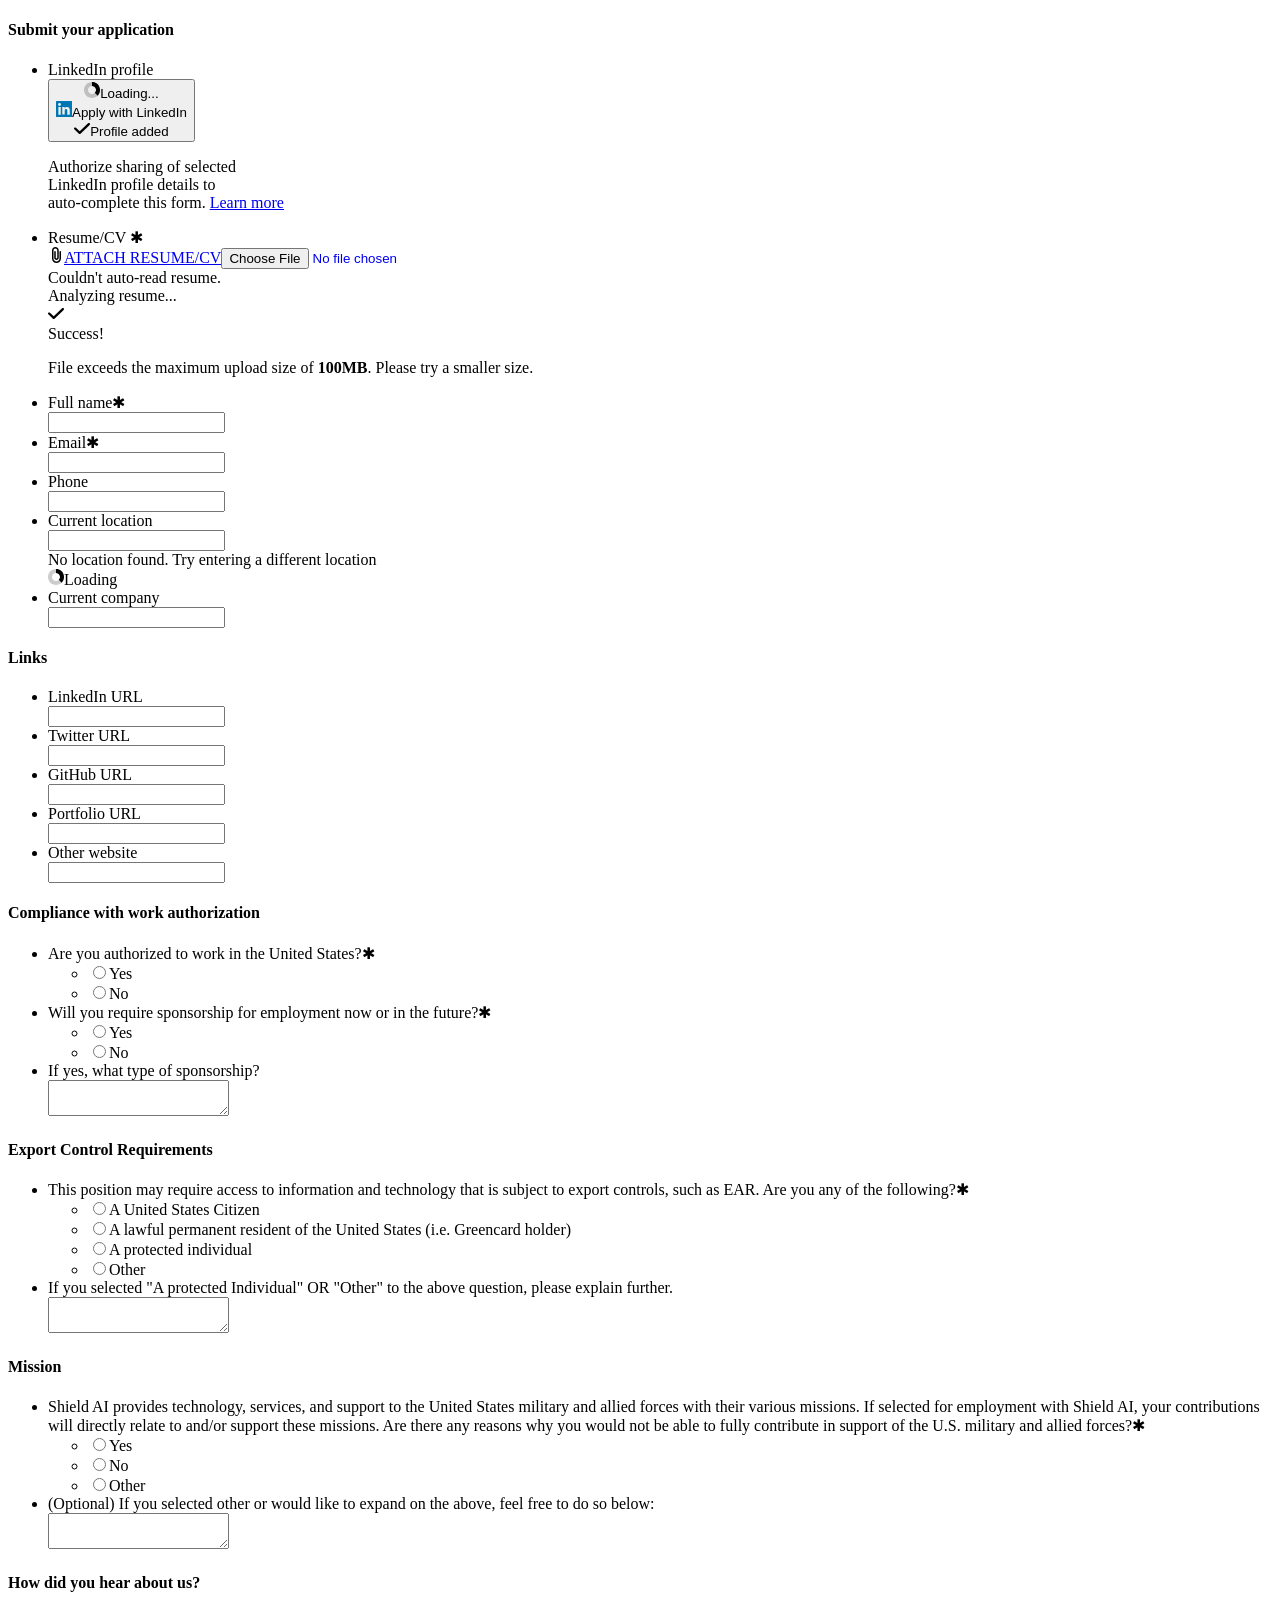
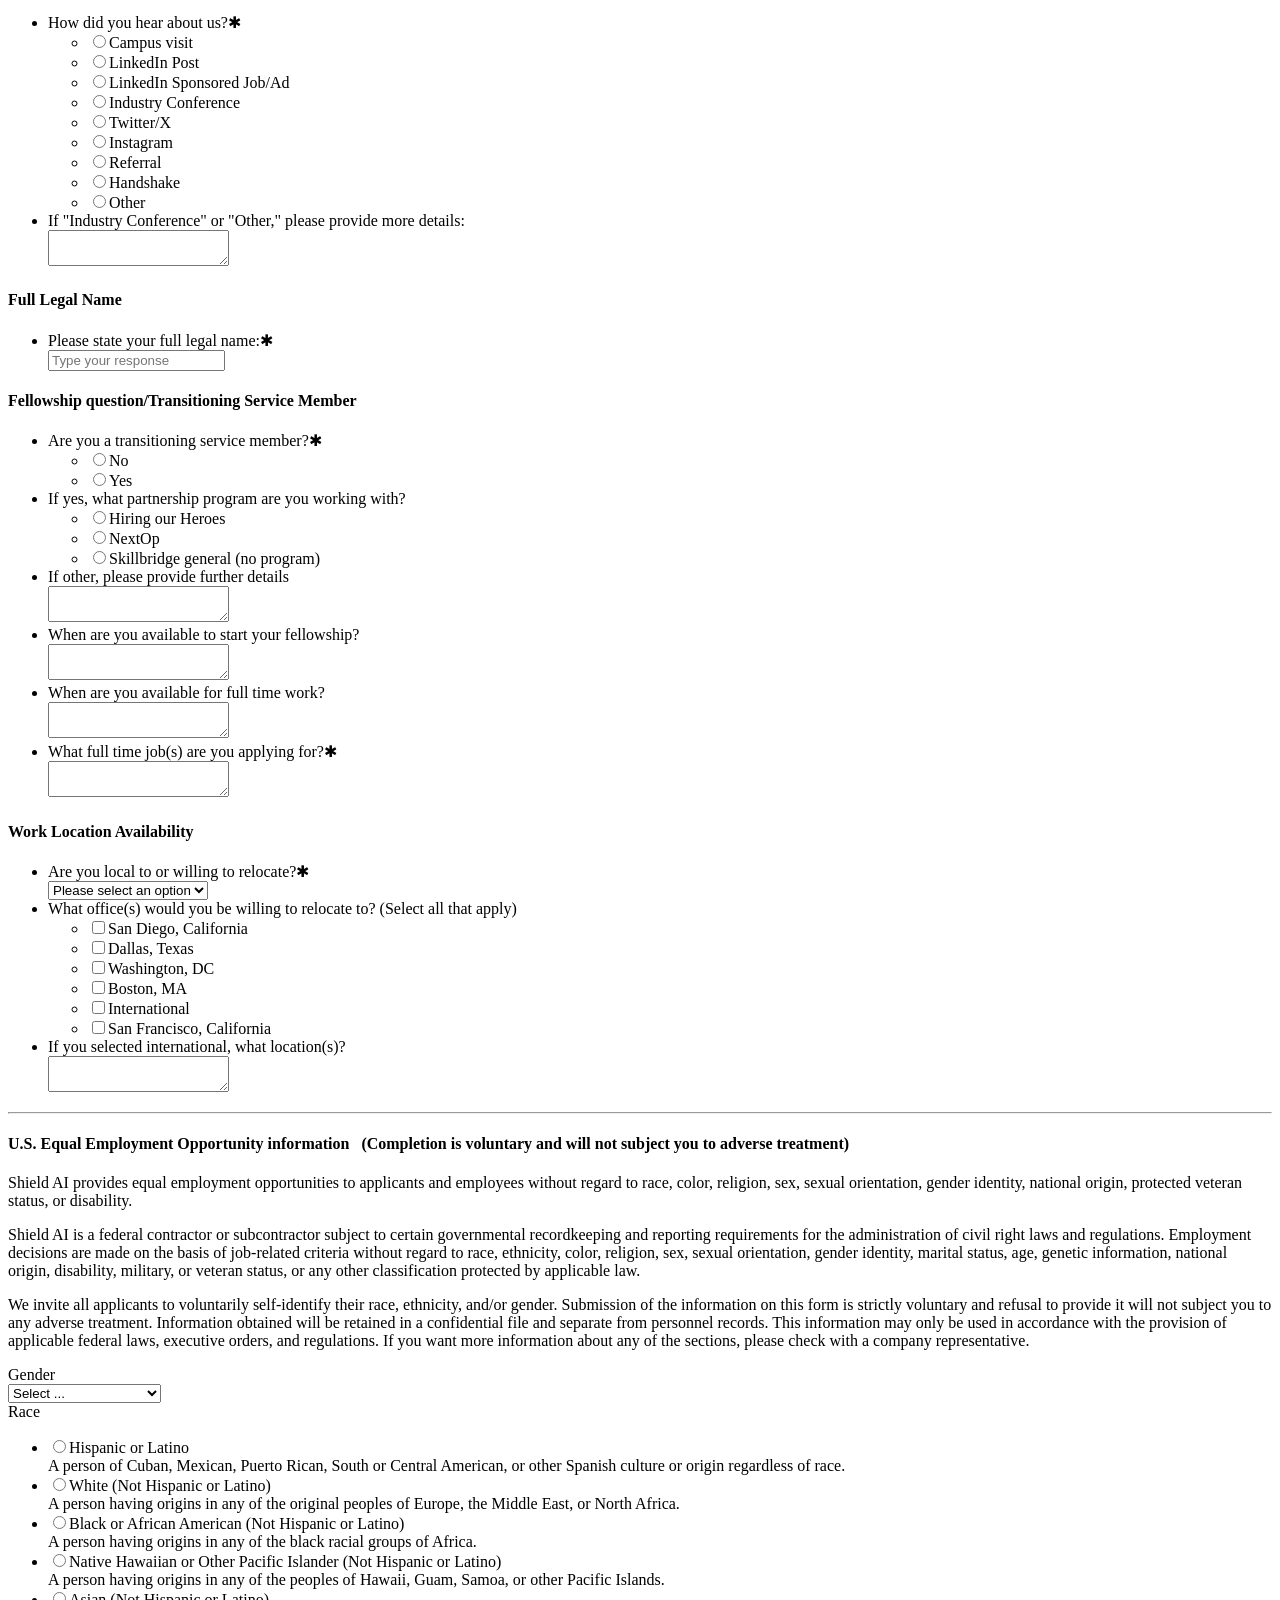
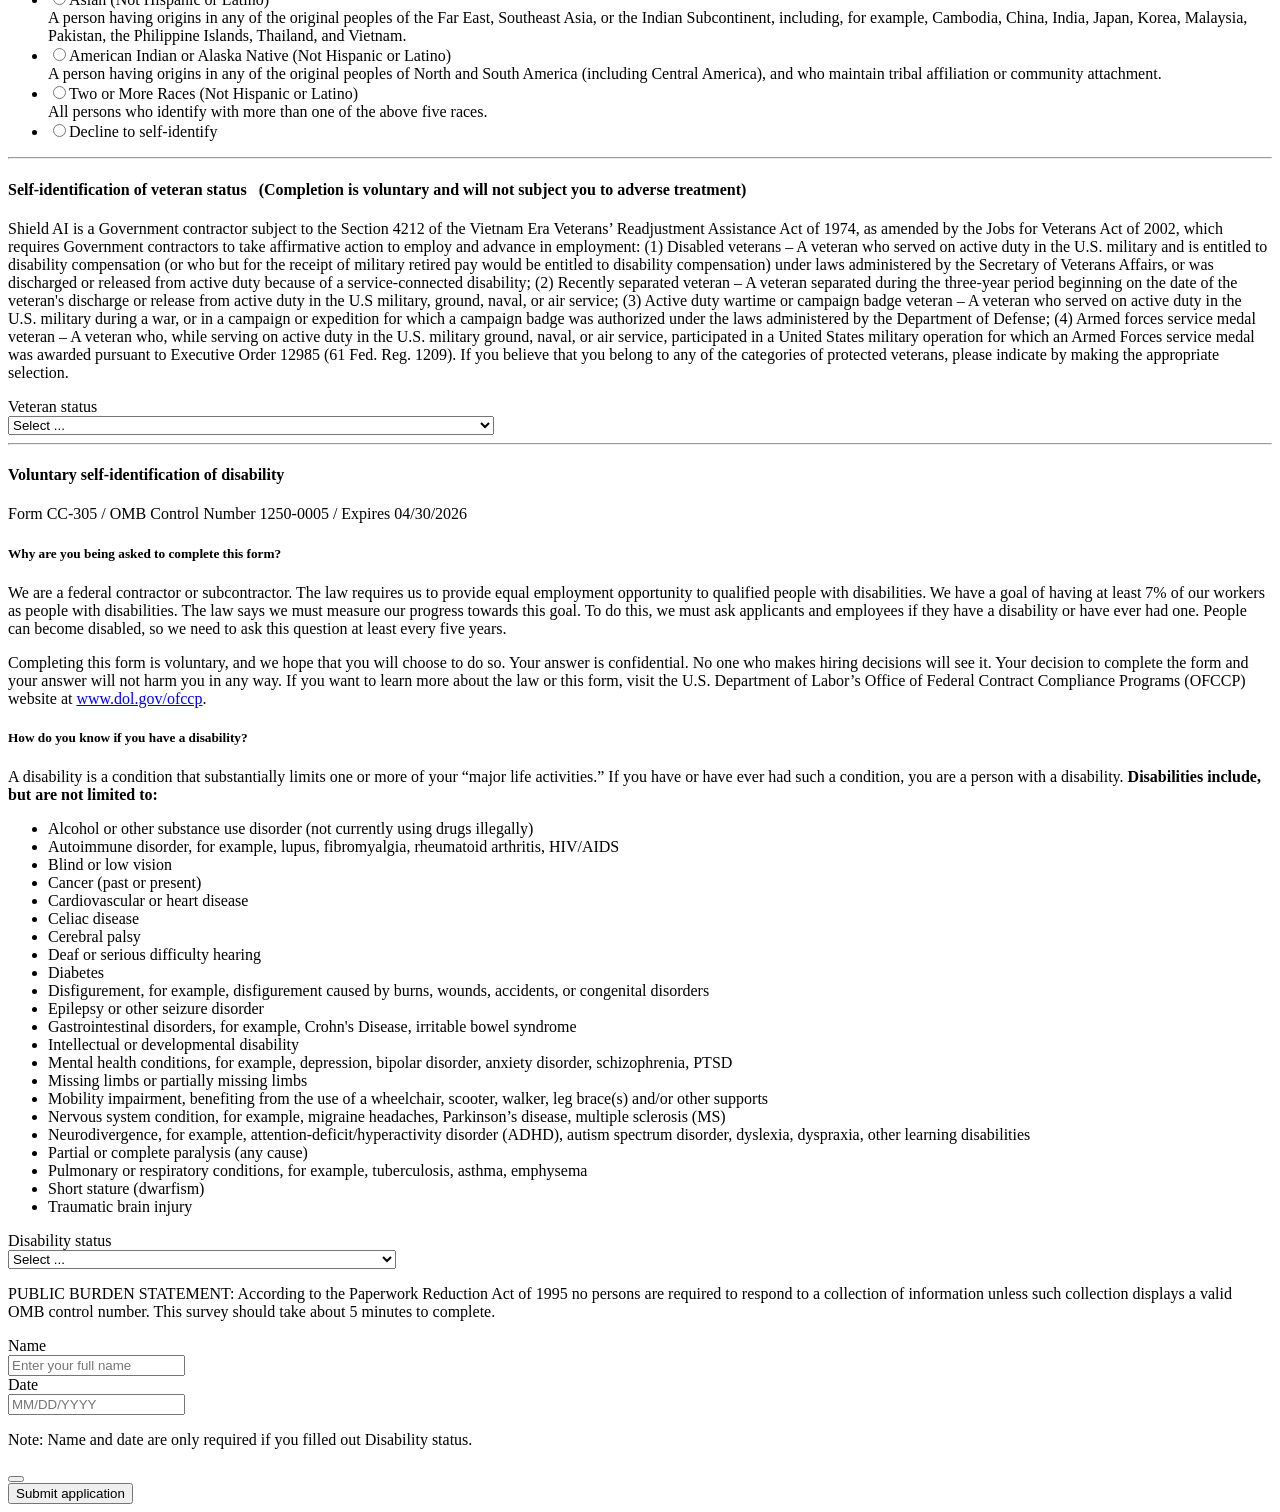
<file: src/test/resources/fixtures/lever_apply_shieldai.html>
<!doctype html><html><body>
<form id="application-form" enctype="multipart/form-data" method="POST"><div class="section page-centered application-form"><h4>Submit your application</h4><ul><li class="application-question awli-application-row"><div class="application-label">LinkedIn profile</div><div class="application-field"><div class="awli-button-container"><button type="button" class="template-btn-utility awli-button awli-v3 state-loading"><div class="loading"><svg class=" icon icon-loading-spinner animation-rotate-infinite animation-linear animation-duration-500ms" width="16px" height="16px" viewBox="0 0 16 16"><path opacity="0.2" d="M16 8C16 12.4183 12.4183 16 8 16C3.58172 16 0 12.4183 0 8C0 3.58172 3.58172 0 8 0C12.4183 0 16 3.58172 16 8ZM3.99687 8C3.99687 10.2109 5.78914 12.0031 8 12.0031C10.2109 12.0031 12.0031 10.2109 12.0031 8C12.0031 5.78914 10.2109 3.99687 8 3.99687C5.78914 3.99687 3.99687 5.78914 3.99687 8Z" /><path d="M8 0C9.58225 1.88681e-08 11.129 0.469192 12.4446 1.34824C13.7602 2.22729 14.7855 3.47672 15.391 4.93853C15.9965 6.40034 16.155 8.00887 15.8463 9.56072C15.5376 11.1126 14.7757 12.538 13.6569 13.6569L10.8306 10.8306C11.3905 10.2708 11.7717 9.5575 11.9262 8.78097C12.0807 8.00444 12.0014 7.19955 11.6984 6.46807C11.3954 5.73659 10.8823 5.11139 10.224 4.67152C9.56571 4.23165 8.79174 3.99687 8 3.99687L8 0Z" /></svg><span class="ml2">Loading...</span></div><div class="ready"><svg class=" icon icon-linkedin" width="16px" height="16px" viewBox="0 0 16 16"><g fill="#0077b5"><path d="M15.3,0H0.7C0.3,0,0,0.3,0,0.7v14.7C0,15.7,0.3,16,0.7,16h14.7c0.4,0,0.7-0.3,0.7-0.7V0.7C16,0.3,15.7,0,15.3,0
z M4.7,13.7H2.4V6h2.4L4.7,13.7L4.7,13.7z M3.5,4.9c-0.7,0-1.4-0.6-1.4-1.4c0-0.7,0.6-1.4,1.4-1.4c0.7,0,1.4,0.6,1.4,1.4
S4.3,4.9,3.5,4.9z M13.7,13.7h-2.4V9.9c0-0.9,0-2-1.2-2c-1.3,0-1.4,0.9-1.4,1.9v3.8H6.3V6h2.3v1.1c0.3-0.6,1.1-1.2,2.3-1.2
c2.4,0,2.9,1.6,2.9,3.7V13.7z" /></g></svg><span class="ml2">Apply with LinkedIn</span></div><div class="completed"><svg class=" icon icon-check" width="16" height="16" viewBox="0 0 16 16"><path d="M15.6652 3.32222C16.1116 3.75184 16.1116 4.44954 15.6652 4.87916L6.52338 13.6778C6.077 14.1074 5.35208 14.1074 4.9057 13.6778L0.334784 9.27847C-0.111595 8.84885 -0.111595 8.15115 0.334784 7.72153C0.781163 7.29191 1.50608 7.29191 1.95246 7.72153L5.71633 11.3407L14.0511 3.32222C14.4975 2.89259 15.2224 2.89259 15.6688 3.32222H15.6652Z" /></svg><span class="ml2">Profile added</span></div></button><p class="awli-disclaimer font-size-small">Authorize sharing of selected<br />LinkedIn profile details to<br />auto-complete this form. <a href="https://www.linkedin.com/help/linkedin/answer/a507542/" class="learn-more-link bold text-decoration-none" target="_blank">Learn more</a></p><script type="IN/AwliWidget" data-api-key="86fd2zthhen6oq" data-integration-context="urn:li:organization:7952659" data-company-job-code="26caa101-a00f-42f2-b24f-0f61e7a88cc8" data-mode="BUTTON_DATA" data-color="blue" data-size="large" data-allow-sign-in="true" data-callback-method="_awliReceiveData"></script><div class="iframe-mask button-mask"></div></div></div></li><li class="application-question resume"><label><div class="application-label">Resume/CV <span class="required">✱</span></div><div class="application-field"><a href="#" class="postings-btn template-btn-utility visible-resume-upload"><svg class=" icon icon-paperclip" width="16" height="16" viewBox="0 0 16 16"><path id="Vector" d="M4 3.375C4 1.5125 5.5125 0 7.375 0C9.2375 0 10.75 1.5125 10.75 3.375V10.75C10.75 11.9937 9.74375 13 8.5 13C7.25625 13 6.25 11.9937 6.25 10.75V4.75C6.25 4.33437 6.58437 4 7 4C7.41563 4 7.75 4.33437 7.75 4.75V10.75C7.75 11.1656 8.08437 11.5 8.5 11.5C8.91563 11.5 9.25 11.1656 9.25 10.75V3.375C9.25 2.34063 8.40937 1.5 7.375 1.5C6.34063 1.5 5.5 2.34063 5.5 3.375V11.5C5.5 13.1562 6.84375 14.5 8.5 14.5C10.1562 14.5 11.5 13.1562 11.5 11.5V4.75C11.5 4.33437 11.8344 4 12.25 4C12.6656 4 13 4.33437 13 4.75V11.5C13 13.9844 10.9844 16 8.5 16C6.01562 16 4 13.9844 4 11.5V3.375Z" /></svg><span class="filename"></span><span class="default-label">ATTACH RESUME/CV</span><input class="application-file-input invisible-resume-upload" data-qa="input-resume" id="resume-upload-input" name="resume" tabindex="-1" type="file"></a><span class="resume-upload-failure"><div class="resume-upload-label">Couldn't auto-read resume.</div></span><span class="resume-upload-working"><div class="loading-indicator"></div><div class="resume-upload-label">Analyzing resume...</div></span><span class="resume-upload-success"><div class="loading-indicator completed"><svg class=" icon icon-check" width="16" height="16" viewBox="0 0 16 16"><path d="M15.6652 3.32222C16.1116 3.75184 16.1116 4.44954 15.6652 4.87916L6.52338 13.6778C6.077 14.1074 5.35208 14.1074 4.9057 13.6778L0.334784 9.27847C-0.111595 8.84885 -0.111595 8.15115 0.334784 7.72153C0.781163 7.29191 1.50608 7.29191 1.95246 7.72153L5.71633 11.3407L14.0511 3.32222C14.4975 2.89259 15.2224 2.89259 15.6688 3.32222H15.6652Z" /></svg></div><div class="resume-upload-label">Success!</div></span></div></label><span class="resume-upload-oversize"><p class="error-message">File exceeds the maximum upload size of <b>100MB</b>. Please try a smaller size.</p></span></li><li class="application-question"><label><div class="application-label">Full name<span class="required">✱</span></div><div class="application-field"><input type="text" data-qa="name-input" name="name" required></div></label></li><li class="application-question"><label><div class="application-label">Email<span class="required">✱</span></div><div class="application-field"><input name="email" data-qa="email-input" type="email" pattern="[a-zA-Z0-9.#$%&amp;'*+\/=?^_`{|}~][a-zA-Z0-9.!#$%&amp;'*+\/=?^_`{|}~-]*@[a-zA-Z0-9](?:[a-zA-Z0-9-]{0,61}[a-zA-Z0-9])?(?:\.[a-zA-Z0-9](?:[a-zA-Z0-9-]{0,61}[a-zA-Z0-9])?)*" required></div></label></li><li class="application-question"><label><div class="application-label">Phone </div><div class="application-field"><input type="text" data-qa="phone-input" name="phone"></div></label></li><li class="application-question" data-qa="structured-contact-location-question"><label><div class="application-label">Current location </div><div class="application-field"><input class="location-input" data-qa="location-input" id="location-input" type="text" maxlength="100" name="location"><input id="selected-location" type="hidden" name="selectedLocation"><div class="momentum-body flex flex-column items-start width-full height-auto bg-gray-800 text-gray-200 rounded dropdown-container"><div class="dropdown-results width-full cursor-pointer"></div><div class="dropdown-no-results width-full break-word py1 px2 pointer-events-none">No location found. Try entering a different location</div><div class="dropdown-loading-results width-full break-word height-full py1 px2 pointer-events-none"><div class="theme-inverse items-center"><svg class=" icon icon-loading-spinner animation-rotate-infinite animation-linear animation-duration-500ms" width="16px" height="16px" viewBox="0 0 16 16"><path opacity="0.2" d="M16 8C16 12.4183 12.4183 16 8 16C3.58172 16 0 12.4183 0 8C0 3.58172 3.58172 0 8 0C12.4183 0 16 3.58172 16 8ZM3.99687 8C3.99687 10.2109 5.78914 12.0031 8 12.0031C10.2109 12.0031 12.0031 10.2109 12.0031 8C12.0031 5.78914 10.2109 3.99687 8 3.99687C5.78914 3.99687 3.99687 5.78914 3.99687 8Z" /><path d="M8 0C9.58225 1.88681e-08 11.129 0.469192 12.4446 1.34824C13.7602 2.22729 14.7855 3.47672 15.391 4.93853C15.9965 6.40034 16.155 8.00887 15.8463 9.56072C15.5376 11.1126 14.7757 12.538 13.6569 13.6569L10.8306 10.8306C11.3905 10.2708 11.7717 9.5575 11.9262 8.78097C12.0807 8.00444 12.0014 7.19955 11.6984 6.46807C11.3954 5.73659 10.8823 5.11139 10.224 4.67152C9.56571 4.23165 8.79174 3.99687 8 3.99687L8 0Z" /></svg><span>Loading</span></div></div></div></div></label></li><li class="application-question"><label><div class="application-label">Current company </div><div class="application-field"><input type="text" data-qa="org-input" name="org"></div></label></li></ul></div><div class="section page-centered application-form"><h4>Links</h4><ul><li class="application-question"><label><div class="application-label">LinkedIn URL</div><div class="application-field"><input type="text" name="urls[LinkedIn]"></div></label></li><li class="application-question"><label><div class="application-label">Twitter URL</div><div class="application-field"><input type="text" name="urls[Twitter]"></div></label></li><li class="application-question"><label><div class="application-label">GitHub URL</div><div class="application-field"><input type="text" name="urls[GitHub]"></div></label></li><li class="application-question"><label><div class="application-label">Portfolio URL</div><div class="application-field"><input type="text" name="urls[Portfolio]"></div></label></li><li class="application-question"><label><div class="application-label">Other website</div><div class="application-field"><input type="text" name="urls[Other]"></div></label></li></ul></div><div class="section page-centered application-form" data-qa="additional-cards"><h4 data-qa="card-name">Compliance with work authorization</h4><input type="hidden" value="{&quot;createdAt&quot;:1573073157558,&quot;text&quot;:&quot;Compliance with work authorization&quot;,&quot;instructions&quot;:&quot;&quot;,&quot;type&quot;:&quot;posting&quot;,&quot;fields&quot;:[{&quot;type&quot;:&quot;multiple-choice&quot;,&quot;text&quot;:&quot;Are you authorized to work in the United States?&quot;,&quot;description&quot;:&quot;&quot;,&quot;required&quot;:true,&quot;id&quot;:&quot;c98d628d-ed79-4c56-9d04-6bf6c5b5e507&quot;,&quot;options&quot;:[{&quot;text&quot;:&quot;Yes&quot;,&quot;optionId&quot;:&quot;212cd8ee-d458-4451-a99d-08491bfc552d&quot;},{&quot;text&quot;:&quot;No&quot;,&quot;optionId&quot;:&quot;04431687-cc0f-49ae-9185-4ebccf111e25&quot;}]},{&quot;type&quot;:&quot;multiple-choice&quot;,&quot;text&quot;:&quot;Will you require sponsorship for employment now or in the future?&quot;,&quot;description&quot;:&quot;&quot;,&quot;required&quot;:true,&quot;id&quot;:&quot;cfd19f1c-6dc5-4df9-8d96-444ff5d80894&quot;,&quot;options&quot;:[{&quot;text&quot;:&quot;Yes&quot;,&quot;optionId&quot;:&quot;4e15789e-16f8-4edc-84aa-f93500c208ee&quot;},{&quot;text&quot;:&quot;No&quot;,&quot;optionId&quot;:&quot;ef42d49b-9c29-4a13-a355-db637e94ad08&quot;}]},{&quot;type&quot;:&quot;textarea&quot;,&quot;text&quot;:&quot;If yes, what type of sponsorship?&quot;,&quot;description&quot;:&quot;&quot;,&quot;required&quot;:false,&quot;id&quot;:&quot;96755c47-6150-491e-9ed0-352d4a01fd2d&quot;}],&quot;accountId&quot;:&quot;e4d7e3f9-4b87-4387-8892-028dfcb1212b&quot;,&quot;fields0&quot;:{&quot;text&quot;:&quot;We are a contractor to the U.S. Government; as a result, certain regulatory and contractual obligations often require that we employ only U.S. citizens on an effort. If required, can you meet this requirement?&quot;,&quot;description&quot;:&quot;&quot;,&quot;options0&quot;:{&quot;text&quot;:&quot;Yes&quot;,&quot;optionId&quot;:&quot;d2fc197b-efcf-41d3-9a0b-803c126375dc&quot;},&quot;options1&quot;:{&quot;text&quot;:&quot;No&quot;,&quot;optionId&quot;:&quot;6362b315-c7cb-411d-89a8-2388e3a4e441&quot;}},&quot;fields1&quot;:{&quot;text&quot;:&quot;As a general practice, the company does not act as a sponsor for Visa applicants.  Do you require sponsorship, now or in the future? If you answered yes to question 1, select n/a.&quot;,&quot;description&quot;:&quot;&quot;,&quot;options0&quot;:{&quot;text&quot;:&quot;Yes&quot;,&quot;optionId&quot;:&quot;9c0f8f00-871a-4dc3-94f4-f9c16df28bfe&quot;},&quot;options1&quot;:{&quot;text&quot;:&quot;No&quot;,&quot;optionId&quot;:&quot;5099772c-4594-4390-b25a-aa84b75a8615&quot;},&quot;options2&quot;:{&quot;text&quot;:&quot;n/a&quot;,&quot;optionId&quot;:&quot;66e9a0ae-6ce1-4c35-9113-4632bfd074e5&quot;}},&quot;fields2&quot;:{&quot;text&quot;:&quot;Some of our products may be subject to export restrictions that would prevent us from hiring citizens of China, Iran, Cuba, North Korea and Syria.  Are you a citizen of one of these countries?&quot;,&quot;description&quot;:&quot;&quot;,&quot;options0&quot;:{&quot;text&quot;:&quot;Yes&quot;,&quot;optionId&quot;:&quot;d21d4948-10d4-48a0-84e1-798f8636b0ec&quot;},&quot;options1&quot;:{&quot;text&quot;:&quot;No&quot;,&quot;optionId&quot;:&quot;0d606a98-c7d9-4bad-9344-895b7d42ec02&quot;}},&quot;updatedAt&quot;:1743465673210,&quot;updatedByUserId&quot;:&quot;702413a4-b34c-45c3-a036-0d071177e2eb&quot;,&quot;id&quot;:&quot;115d9079-dcfa-4a25-aff3-f213bf88362e&quot;}" name="cards[115d9079-dcfa-4a25-aff3-f213bf88362e][baseTemplate]"><ul><li class="application-question custom-question"><div><div class="application-label full-width multiple-choice"><div class="text">Are you authorized to work in the United States?<span class="required">✱</span></div></div><div class="application-field full-width required-field"><ul data-qa="multiple-choice"><li><label><input type="radio" name="cards[115d9079-dcfa-4a25-aff3-f213bf88362e][field0]" value="Yes" required="required" /><span class="application-answer-alternative">Yes</span></label></li><li><label><input type="radio" name="cards[115d9079-dcfa-4a25-aff3-f213bf88362e][field0]" value="No" required="required" /><span class="application-answer-alternative">No</span></label></li></ul></div></div></li><li class="application-question custom-question"><div><div class="application-label full-width multiple-choice"><div class="text">Will you require sponsorship for employment now or in the future?<span class="required">✱</span></div></div><div class="application-field full-width required-field"><ul data-qa="multiple-choice"><li><label><input type="radio" name="cards[115d9079-dcfa-4a25-aff3-f213bf88362e][field1]" value="Yes" required="required" /><span class="application-answer-alternative">Yes</span></label></li><li><label><input type="radio" name="cards[115d9079-dcfa-4a25-aff3-f213bf88362e][field1]" value="No" required="required" /><span class="application-answer-alternative">No</span></label></li></ul></div></div></li><li class="application-question custom-question"><div><div class="application-label full-width textarea"><div class="text">If yes, what type of sponsorship?</div></div><div class="application-field full-width"><textarea class="card-field-input" name="cards[115d9079-dcfa-4a25-aff3-f213bf88362e][field2]"></textarea></div></div></li></ul></div><div class="section page-centered application-form" data-qa="additional-cards"><h4 data-qa="card-name">Export Control Requirements </h4><input type="hidden" value="{&quot;createdAt&quot;:1603483966835,&quot;updatedAt&quot;:1603483966835,&quot;text&quot;:&quot;Export Control Requirements &quot;,&quot;instructions&quot;:&quot;&quot;,&quot;type&quot;:&quot;posting&quot;,&quot;accountId&quot;:&quot;e4d7e3f9-4b87-4387-8892-028dfcb1212b&quot;,&quot;fields&quot;:[{&quot;type&quot;:&quot;multiple-choice&quot;,&quot;text&quot;:&quot;This position may require access to information and technology that is subject to export controls, such as EAR. Are you any of the following?&quot;,&quot;description&quot;:&quot;&quot;,&quot;required&quot;:true,&quot;id&quot;:&quot;b6f06901-f5ed-4b1d-8245-2f4dacdc51b9&quot;,&quot;options&quot;:[{&quot;text&quot;:&quot;A United States Citizen&quot;,&quot;optionId&quot;:&quot;2b6bda72-f13a-46d7-a90f-5720067c9487&quot;},{&quot;text&quot;:&quot;A lawful permanent resident of the United States (i.e. Greencard holder)&quot;,&quot;optionId&quot;:&quot;a4059877-734c-4c51-814c-9a705c9ef592&quot;},{&quot;text&quot;:&quot;A protected individual&quot;,&quot;optionId&quot;:&quot;7543b8c3-4e06-4eab-8623-76dadaf91c4c&quot;},{&quot;text&quot;:&quot;Other&quot;,&quot;optionId&quot;:&quot;9e1ceb79-8edc-45c6-8e75-d81677dc4f98&quot;}]},{&quot;type&quot;:&quot;textarea&quot;,&quot;text&quot;:&quot;If you selected \&quot;A protected Individual\&quot; OR \&quot;Other\&quot; to the above question, please explain further.&quot;,&quot;description&quot;:&quot;&quot;,&quot;required&quot;:false,&quot;id&quot;:&quot;9d762aed-351e-4771-81e3-7bf60d671a0f&quot;}],&quot;id&quot;:&quot;7e99ef70-58ab-4a59-bc31-cc1c35935935&quot;}" name="cards[7e99ef70-58ab-4a59-bc31-cc1c35935935][baseTemplate]"><ul><li class="application-question custom-question"><div><div class="application-label full-width multiple-choice"><div class="text">This position may require access to information and technology that is subject to export controls, such as EAR. Are you any of the following?<span class="required">✱</span></div></div><div class="application-field full-width required-field"><ul data-qa="multiple-choice"><li><label><input type="radio" name="cards[7e99ef70-58ab-4a59-bc31-cc1c35935935][field0]" value="A United States Citizen" required="required" /><span class="application-answer-alternative">A United States Citizen</span></label></li><li><label><input type="radio" name="cards[7e99ef70-58ab-4a59-bc31-cc1c35935935][field0]" value="A lawful permanent resident of the United States (i.e. Greencard holder)" required="required" /><span class="application-answer-alternative">A lawful permanent resident of the United States (i.e. Greencard holder)</span></label></li><li><label><input type="radio" name="cards[7e99ef70-58ab-4a59-bc31-cc1c35935935][field0]" value="A protected individual" required="required" /><span class="application-answer-alternative">A protected individual</span></label></li><li><label><input type="radio" name="cards[7e99ef70-58ab-4a59-bc31-cc1c35935935][field0]" value="Other" required="required" /><span class="application-answer-alternative">Other</span></label></li></ul></div></div></li><li class="application-question custom-question"><div><div class="application-label full-width textarea"><div class="text">If you selected "A protected Individual" OR "Other" to the above question, please explain further.</div></div><div class="application-field full-width"><textarea class="card-field-input" name="cards[7e99ef70-58ab-4a59-bc31-cc1c35935935][field1]"></textarea></div></div></li></ul></div><div class="section page-centered application-form" data-qa="additional-cards"><h4 data-qa="card-name">Mission</h4><input type="hidden" value="{&quot;createdAt&quot;:1636142984183,&quot;updatedAt&quot;:1636142984183,&quot;text&quot;:&quot;Mission&quot;,&quot;instructions&quot;:&quot;&quot;,&quot;type&quot;:&quot;posting&quot;,&quot;accountId&quot;:&quot;e4d7e3f9-4b87-4387-8892-028dfcb1212b&quot;,&quot;fields&quot;:[{&quot;type&quot;:&quot;multiple-choice&quot;,&quot;text&quot;:&quot;Shield AI provides technology, services, and support to the United States military and allied forces with their various missions. If selected for employment with Shield AI, your contributions will directly relate to and/or support these missions.  Are there any reasons why you would not be able to fully contribute in support of the U.S. military and allied forces?&quot;,&quot;description&quot;:&quot;&quot;,&quot;required&quot;:true,&quot;id&quot;:&quot;4ccd84bf-3894-4d7b-9940-64b643e2f183&quot;,&quot;options&quot;:[{&quot;text&quot;:&quot;Yes&quot;,&quot;optionId&quot;:&quot;818e0487-24ad-4826-a596-bfeb8c6bbe89&quot;},{&quot;text&quot;:&quot;No&quot;,&quot;optionId&quot;:&quot;dd0d8fe1-5973-44ca-80c4-be53431226dc&quot;},{&quot;text&quot;:&quot;Other&quot;,&quot;optionId&quot;:&quot;26c21c28-05e8-4fc5-8f2d-462e4e50e747&quot;}]},{&quot;type&quot;:&quot;textarea&quot;,&quot;text&quot;:&quot;(Optional) If you selected other or would like to expand on the above, feel free to do so below:&quot;,&quot;description&quot;:&quot;&quot;,&quot;required&quot;:false,&quot;id&quot;:&quot;a117c891-c961-4fdd-bad2-d563206de595&quot;}],&quot;id&quot;:&quot;5f2a739c-bb0e-4283-92c6-1dc8c09b459c&quot;}" name="cards[5f2a739c-bb0e-4283-92c6-1dc8c09b459c][baseTemplate]"><ul><li class="application-question custom-question"><div><div class="application-label full-width multiple-choice"><div class="text">Shield AI provides technology, services, and support to the United States military and allied forces with their various missions. If selected for employment with Shield AI, your contributions will directly relate to and/or support these missions.  Are there any reasons why you would not be able to fully contribute in support of the U.S. military and allied forces?<span class="required">✱</span></div></div><div class="application-field full-width required-field"><ul data-qa="multiple-choice"><li><label><input type="radio" name="cards[5f2a739c-bb0e-4283-92c6-1dc8c09b459c][field0]" value="Yes" required="required" /><span class="application-answer-alternative">Yes</span></label></li><li><label><input type="radio" name="cards[5f2a739c-bb0e-4283-92c6-1dc8c09b459c][field0]" value="No" required="required" /><span class="application-answer-alternative">No</span></label></li><li><label><input type="radio" name="cards[5f2a739c-bb0e-4283-92c6-1dc8c09b459c][field0]" value="Other" required="required" /><span class="application-answer-alternative">Other</span></label></li></ul></div></div></li><li class="application-question custom-question"><div><div class="application-label full-width textarea"><div class="text">(Optional) If you selected other or would like to expand on the above, feel free to do so below:</div></div><div class="application-field full-width"><textarea class="card-field-input" name="cards[5f2a739c-bb0e-4283-92c6-1dc8c09b459c][field1]"></textarea></div></div></li></ul></div><div class="section page-centered application-form" data-qa="additional-cards"><h4 data-qa="card-name">How did you hear about us?</h4><input type="hidden" value="{&quot;createdAt&quot;:1523050498617,&quot;text&quot;:&quot;How did you hear about us?&quot;,&quot;instructions&quot;:&quot;&quot;,&quot;type&quot;:&quot;posting&quot;,&quot;fields&quot;:[{&quot;type&quot;:&quot;multiple-choice&quot;,&quot;text&quot;:&quot;How did you hear about us?&quot;,&quot;description&quot;:&quot;&quot;,&quot;required&quot;:true,&quot;id&quot;:&quot;625c56ed-b3d9-4e44-a9d0-cd1d9678eaa4&quot;,&quot;options&quot;:[{&quot;text&quot;:&quot;Campus visit&quot;,&quot;optionId&quot;:&quot;fa47a5e5-0776-4fe4-904d-d13a5100116f&quot;},{&quot;text&quot;:&quot;LinkedIn Post&quot;,&quot;optionId&quot;:&quot;5110174b-ecf7-4db1-8aa1-22c0eb79ccd0&quot;},{&quot;text&quot;:&quot;LinkedIn Sponsored Job/Ad&quot;,&quot;optionId&quot;:&quot;c9c39644-d9bc-4bf6-a7f2-c27d085bd953&quot;},{&quot;text&quot;:&quot;Industry Conference&quot;,&quot;optionId&quot;:&quot;045497e1-f9ef-46be-8811-35ec9f0b3b8a&quot;},{&quot;text&quot;:&quot;Twitter/X&quot;,&quot;optionId&quot;:&quot;43fe6003-94ab-45be-bf9c-94f54b31a7fe&quot;},{&quot;text&quot;:&quot;Instagram&quot;,&quot;optionId&quot;:&quot;3e75c711-262d-4639-9e19-13a6b7cde067&quot;},{&quot;text&quot;:&quot;Referral&quot;,&quot;optionId&quot;:&quot;241f839f-700e-4fe2-ad67-4eeb0bdea045&quot;},{&quot;text&quot;:&quot;Handshake&quot;,&quot;optionId&quot;:&quot;f7548f75-5e35-4e09-8607-0f235655e301&quot;},{&quot;text&quot;:&quot;Other&quot;,&quot;optionId&quot;:&quot;fa14e717-a73f-4239-8413-2ff3ac6863c0&quot;}]},{&quot;type&quot;:&quot;textarea&quot;,&quot;text&quot;:&quot;If  \&quot;Industry Conference\&quot; or \&quot;Other,\&quot; please provide more details:&quot;,&quot;description&quot;:&quot;&quot;,&quot;required&quot;:false,&quot;id&quot;:&quot;019714df-d885-40ca-b248-f5ac38ebe48d&quot;}],&quot;accountId&quot;:&quot;e4d7e3f9-4b87-4387-8892-028dfcb1212b&quot;,&quot;fields0&quot;:{&quot;text&quot;:&quot;How did you hear about us?&quot;,&quot;description&quot;:&quot;&quot;,&quot;options0&quot;:{&quot;text&quot;:&quot;LinkedIn&quot;,&quot;optionId&quot;:&quot;d080988d-6f8f-43fa-a72d-08813f5773e3&quot;},&quot;options1&quot;:{&quot;text&quot;:&quot;AngelList&quot;,&quot;optionId&quot;:&quot;e8bc02de-4001-4596-a26a-39c980aaa09c&quot;},&quot;options2&quot;:{&quot;text&quot;:&quot;Website/Blog&quot;,&quot;optionId&quot;:&quot;fa47a5e5-0776-4fe4-904d-d13a5100116f&quot;},&quot;options3&quot;:{&quot;text&quot;:&quot;Word of mouth/friend&quot;,&quot;optionId&quot;:&quot;5110174b-ecf7-4db1-8aa1-22c0eb79ccd0&quot;},&quot;options4&quot;:{&quot;text&quot;:&quot;Glassdoor&quot;,&quot;optionId&quot;:&quot;8c628b94-65ae-4006-99ec-7835ce0a2b12&quot;},&quot;options5&quot;:{&quot;text&quot;:&quot;Handshake&quot;,&quot;optionId&quot;:&quot;48f1742a-02bd-42cc-90a8-931df726c33c&quot;},&quot;options6&quot;:{&quot;text&quot;:&quot;Power To Fly&quot;,&quot;optionId&quot;:&quot;9bf31c3f-b2dd-48ed-b2a1-6f2fa96433ad&quot;},&quot;options7&quot;:{&quot;text&quot;:&quot;Stack Overflow&quot;,&quot;optionId&quot;:&quot;6a78ff2e-65a6-4f9f-a718-798b1dda9646&quot;},&quot;options8&quot;:{&quot;text&quot;:&quot;Event&quot;,&quot;optionId&quot;:&quot;c9c39644-d9bc-4bf6-a7f2-c27d085bd953&quot;},&quot;options9&quot;:{&quot;text&quot;:&quot;Other&quot;,&quot;optionId&quot;:&quot;194ae12e-951e-4f26-86ed-1f550c8d47cd&quot;}},&quot;fields1&quot;:{&quot;text&quot;:&quot;If \&quot;Event\&quot; or \&quot;Other,\&quot; please provide more details:&quot;,&quot;description&quot;:&quot;&quot;},&quot;updatedAt&quot;:1773858765752,&quot;updatedByUserId&quot;:&quot;9cd3b98c-7ead-4853-afad-42492ca2f16d&quot;,&quot;id&quot;:&quot;a90569ad-6b52-448e-9792-055f7c122285&quot;}" name="cards[a90569ad-6b52-448e-9792-055f7c122285][baseTemplate]"><ul><li class="application-question custom-question"><div><div class="application-label full-width multiple-choice"><div class="text">How did you hear about us?<span class="required">✱</span></div></div><div class="application-field full-width required-field"><ul data-qa="multiple-choice"><li><label><input type="radio" name="cards[a90569ad-6b52-448e-9792-055f7c122285][field0]" value="Campus visit" required="required" /><span class="application-answer-alternative">Campus visit</span></label></li><li><label><input type="radio" name="cards[a90569ad-6b52-448e-9792-055f7c122285][field0]" value="LinkedIn Post" required="required" /><span class="application-answer-alternative">LinkedIn Post</span></label></li><li><label><input type="radio" name="cards[a90569ad-6b52-448e-9792-055f7c122285][field0]" value="LinkedIn Sponsored Job/Ad" required="required" /><span class="application-answer-alternative">LinkedIn Sponsored Job/Ad</span></label></li><li><label><input type="radio" name="cards[a90569ad-6b52-448e-9792-055f7c122285][field0]" value="Industry Conference" required="required" /><span class="application-answer-alternative">Industry Conference</span></label></li><li><label><input type="radio" name="cards[a90569ad-6b52-448e-9792-055f7c122285][field0]" value="Twitter/X" required="required" /><span class="application-answer-alternative">Twitter/X</span></label></li><li><label><input type="radio" name="cards[a90569ad-6b52-448e-9792-055f7c122285][field0]" value="Instagram" required="required" /><span class="application-answer-alternative">Instagram</span></label></li><li><label><input type="radio" name="cards[a90569ad-6b52-448e-9792-055f7c122285][field0]" value="Referral" required="required" /><span class="application-answer-alternative">Referral</span></label></li><li><label><input type="radio" name="cards[a90569ad-6b52-448e-9792-055f7c122285][field0]" value="Handshake" required="required" /><span class="application-answer-alternative">Handshake</span></label></li><li><label><input type="radio" name="cards[a90569ad-6b52-448e-9792-055f7c122285][field0]" value="Other" required="required" /><span class="application-answer-alternative">Other</span></label></li></ul></div></div></li><li class="application-question custom-question"><div><div class="application-label full-width textarea"><div class="text">If  "Industry Conference" or "Other," please provide more details:</div></div><div class="application-field full-width"><textarea class="card-field-input" name="cards[a90569ad-6b52-448e-9792-055f7c122285][field1]"></textarea></div></div></li></ul></div><div class="section page-centered application-form" data-qa="additional-cards"><h4 data-qa="card-name">Full Legal Name</h4><input type="hidden" value="{&quot;createdAt&quot;:1700243027921,&quot;updatedAt&quot;:1700243027921,&quot;text&quot;:&quot;Full Legal Name&quot;,&quot;instructions&quot;:&quot;&quot;,&quot;type&quot;:&quot;posting&quot;,&quot;accountId&quot;:&quot;e4d7e3f9-4b87-4387-8892-028dfcb1212b&quot;,&quot;fields&quot;:[{&quot;type&quot;:&quot;text&quot;,&quot;text&quot;:&quot;Please state your full legal name:&quot;,&quot;description&quot;:&quot;&quot;,&quot;required&quot;:true,&quot;id&quot;:&quot;ff57e21f-98d3-49fb-adf6-d24139ff5383&quot;}],&quot;updatedByUserId&quot;:&quot;a50e89d3-d509-4904-8825-2352f62e9f8b&quot;,&quot;id&quot;:&quot;eb3750bb-e1f0-473c-a54d-012919c5e349&quot;}" name="cards[eb3750bb-e1f0-473c-a54d-012919c5e349][baseTemplate]"><ul><li class="application-question custom-question"><div><div class="application-label full-width text"><div class="text">Please state your full legal name:<span class="required">✱</span></div></div><div class="application-field full-width required-field"><input required="required" class="card-field-input" type="text" placeholder="Type your response" value="" name="cards[eb3750bb-e1f0-473c-a54d-012919c5e349][field0]" /></div></div></li></ul></div><div class="section page-centered application-form" data-qa="additional-cards"><h4 data-qa="card-name">Fellowship question/Transitioning Service Member</h4><input type="hidden" value="{&quot;createdAt&quot;:1657200529296,&quot;updatedAt&quot;:1657200529296,&quot;text&quot;:&quot;Fellowship question/Transitioning Service Member&quot;,&quot;instructions&quot;:&quot;&quot;,&quot;type&quot;:&quot;posting&quot;,&quot;accountId&quot;:&quot;e4d7e3f9-4b87-4387-8892-028dfcb1212b&quot;,&quot;fields&quot;:[{&quot;type&quot;:&quot;multiple-choice&quot;,&quot;text&quot;:&quot;Are you a transitioning service member?&quot;,&quot;description&quot;:&quot;&quot;,&quot;required&quot;:true,&quot;id&quot;:&quot;07896a12-bb92-4c06-8041-2929a8477c83&quot;,&quot;options&quot;:[{&quot;text&quot;:&quot;No&quot;,&quot;optionId&quot;:&quot;5640c803-0ed4-4806-b373-b2304c61a4a2&quot;},{&quot;text&quot;:&quot;Yes&quot;,&quot;optionId&quot;:&quot;5c14ef83-a3ca-4b4f-9bfe-d0ad54c04b6b&quot;}]},{&quot;type&quot;:&quot;multiple-choice&quot;,&quot;text&quot;:&quot;If yes, what partnership program are you working with?&quot;,&quot;description&quot;:&quot;&quot;,&quot;required&quot;:false,&quot;id&quot;:&quot;e046427f-6624-4f4b-b113-065d4b93dd78&quot;,&quot;options&quot;:[{&quot;text&quot;:&quot;Hiring our Heroes&quot;,&quot;optionId&quot;:&quot;c9252fd3-8dcf-4228-994b-75fc163ec4f1&quot;},{&quot;text&quot;:&quot;NextOp&quot;,&quot;optionId&quot;:&quot;4bae8235-68cb-43da-9b88-fcfe92f42b7a&quot;},{&quot;text&quot;:&quot;Skillbridge general (no program)&quot;,&quot;optionId&quot;:&quot;545c2888-4e33-4961-895a-1ea404c58cd1&quot;}]},{&quot;type&quot;:&quot;textarea&quot;,&quot;text&quot;:&quot;If other, please provide further details&quot;,&quot;description&quot;:&quot;&quot;,&quot;required&quot;:false,&quot;id&quot;:&quot;bb94ddc4-f2af-445b-9f47-87cc88aaab5f&quot;},{&quot;type&quot;:&quot;textarea&quot;,&quot;text&quot;:&quot;When are you available to start your fellowship?&quot;,&quot;description&quot;:&quot;&quot;,&quot;required&quot;:false,&quot;id&quot;:&quot;21331f5b-7c60-44da-9505-c1720081a21f&quot;},{&quot;type&quot;:&quot;textarea&quot;,&quot;text&quot;:&quot;When are you available for full time work?&quot;,&quot;description&quot;:&quot;&quot;,&quot;required&quot;:false,&quot;id&quot;:&quot;2a060f0e-e6c0-45e9-9733-8a49b4b72328&quot;},{&quot;type&quot;:&quot;textarea&quot;,&quot;text&quot;:&quot;What full time job(s) are you applying for?&quot;,&quot;description&quot;:&quot;&quot;,&quot;required&quot;:true,&quot;id&quot;:&quot;e15fc62c-d7ab-4cc5-b9fc-b9d0203f6e81&quot;}],&quot;id&quot;:&quot;07fdf1f1-9952-493d-a9b7-320969a56fed&quot;}" name="cards[07fdf1f1-9952-493d-a9b7-320969a56fed][baseTemplate]"><ul><li class="application-question custom-question"><div><div class="application-label full-width multiple-choice"><div class="text">Are you a transitioning service member?<span class="required">✱</span></div></div><div class="application-field full-width required-field"><ul data-qa="multiple-choice"><li><label><input type="radio" name="cards[07fdf1f1-9952-493d-a9b7-320969a56fed][field0]" value="No" required="required" /><span class="application-answer-alternative">No</span></label></li><li><label><input type="radio" name="cards[07fdf1f1-9952-493d-a9b7-320969a56fed][field0]" value="Yes" required="required" /><span class="application-answer-alternative">Yes</span></label></li></ul></div></div></li><li class="application-question custom-question"><div><div class="application-label full-width multiple-choice"><div class="text">If yes, what partnership program are you working with?</div></div><div class="application-field full-width"><ul data-qa="multiple-choice"><li><label><input type="radio" name="cards[07fdf1f1-9952-493d-a9b7-320969a56fed][field1]" value="Hiring our Heroes" /><span class="application-answer-alternative">Hiring our Heroes</span></label></li><li><label><input type="radio" name="cards[07fdf1f1-9952-493d-a9b7-320969a56fed][field1]" value="NextOp" /><span class="application-answer-alternative">NextOp</span></label></li><li><label><input type="radio" name="cards[07fdf1f1-9952-493d-a9b7-320969a56fed][field1]" value="Skillbridge general (no program)" /><span class="application-answer-alternative">Skillbridge general (no program)</span></label></li></ul></div></div></li><li class="application-question custom-question"><div><div class="application-label full-width textarea"><div class="text">If other, please provide further details</div></div><div class="application-field full-width"><textarea class="card-field-input" name="cards[07fdf1f1-9952-493d-a9b7-320969a56fed][field2]"></textarea></div></div></li><li class="application-question custom-question"><div><div class="application-label full-width textarea"><div class="text">When are you available to start your fellowship?</div></div><div class="application-field full-width"><textarea class="card-field-input" name="cards[07fdf1f1-9952-493d-a9b7-320969a56fed][field3]"></textarea></div></div></li><li class="application-question custom-question"><div><div class="application-label full-width textarea"><div class="text">When are you available for full time work?</div></div><div class="application-field full-width"><textarea class="card-field-input" name="cards[07fdf1f1-9952-493d-a9b7-320969a56fed][field4]"></textarea></div></div></li><li class="application-question custom-question"><div><div class="application-label full-width textarea"><div class="text">What full time job(s) are you applying for?<span class="required">✱</span></div></div><div class="application-field full-width required-field"><textarea class="card-field-input" name="cards[07fdf1f1-9952-493d-a9b7-320969a56fed][field5]" required="required"></textarea></div></div></li></ul></div><div class="section page-centered application-form" data-qa="additional-cards"><h4 data-qa="card-name">Work Location Availability</h4><input type="hidden" value="{&quot;createdAt&quot;:1678916097993,&quot;updatedAt&quot;:1778001804554,&quot;text&quot;:&quot;Work Location Availability&quot;,&quot;instructions&quot;:&quot;&quot;,&quot;type&quot;:&quot;posting&quot;,&quot;accountId&quot;:&quot;e4d7e3f9-4b87-4387-8892-028dfcb1212b&quot;,&quot;fields&quot;:[{&quot;type&quot;:&quot;dropdown&quot;,&quot;text&quot;:&quot;Are you local to or willing to relocate?&quot;,&quot;description&quot;:&quot;&quot;,&quot;required&quot;:true,&quot;id&quot;:&quot;b73b64d8-b9f8-46e1-a543-c2e7682f6cc3&quot;,&quot;prompt&quot;:&quot;Please select an option&quot;,&quot;options&quot;:[{&quot;text&quot;:&quot;Yes&quot;,&quot;optionId&quot;:&quot;000fc922-1e76-4882-8c2f-f577a518d397&quot;},{&quot;text&quot;:&quot;No&quot;,&quot;optionId&quot;:&quot;f48d1715-fc0d-458f-8114-09330c6e6f58&quot;}]},{&quot;type&quot;:&quot;multiple-select&quot;,&quot;text&quot;:&quot;What office(s) would you be willing to relocate to? (Select all that apply)&quot;,&quot;description&quot;:&quot;&quot;,&quot;required&quot;:false,&quot;id&quot;:&quot;5771ef0a-5a7e-482d-ba66-daed48170f85&quot;,&quot;options&quot;:[{&quot;text&quot;:&quot;San Diego, California&quot;,&quot;optionId&quot;:&quot;c6d92ed1-ee42-4277-bbe7-d4a48f91900c&quot;},{&quot;text&quot;:&quot;Dallas, Texas&quot;,&quot;optionId&quot;:&quot;cf5e7d3a-d5a6-47fa-be31-67d1dcd6e308&quot;},{&quot;text&quot;:&quot;Washington, DC&quot;,&quot;optionId&quot;:&quot;5c9a03d4-4fb3-422a-8dd3-c2ae4f3014ef&quot;},{&quot;text&quot;:&quot;Boston, MA&quot;,&quot;optionId&quot;:&quot;e0f5b7eb-7035-4caa-82d7-218c0f38699c&quot;},{&quot;text&quot;:&quot;International&quot;,&quot;optionId&quot;:&quot;d656d965-87ad-48d8-bf11-13e6863c2c2b&quot;},{&quot;text&quot;:&quot;San Francisco, California&quot;,&quot;optionId&quot;:&quot;21ecd1c5-d06b-44de-8ff4-2269a271771b&quot;}]},{&quot;type&quot;:&quot;textarea&quot;,&quot;text&quot;:&quot;If you selected international, what location(s)?&quot;,&quot;description&quot;:&quot;&quot;,&quot;required&quot;:false,&quot;id&quot;:&quot;a19510f2-49ca-41f8-a3d5-2891eb6b7354&quot;}],&quot;updatedByUserId&quot;:&quot;9cd3b98c-7ead-4853-afad-42492ca2f16d&quot;,&quot;id&quot;:&quot;f27077c2-d069-4885-b031-ee14b393fd41&quot;}" name="cards[f27077c2-d069-4885-b031-ee14b393fd41][baseTemplate]"><ul><li class="application-question custom-question"><div><div class="application-label full-width dropdown"><div class="text">Are you local to or willing to relocate?<span class="required">✱</span></div></div><div class="application-field full-width required-field"><div class="application-dropdown"><select name="cards[f27077c2-d069-4885-b031-ee14b393fd41][field0]" required><option value="">Please select an option</option><option value="Yes">Yes</option><option value="No">No</option></select></div></div></div></li><li class="application-question custom-question"><div><div class="application-label full-width multiple-select"><div class="text">What office(s) would you be willing to relocate to? (Select all that apply)</div></div><div class="application-field full-width"><ul data-qa="checkboxes"><li><label><input type="checkbox" name="cards[f27077c2-d069-4885-b031-ee14b393fd41][field1]" value="San Diego, California" /><span class="application-answer-alternative">San Diego, California</span></label></li><li><label><input type="checkbox" name="cards[f27077c2-d069-4885-b031-ee14b393fd41][field1]" value="Dallas, Texas" /><span class="application-answer-alternative">Dallas, Texas</span></label></li><li><label><input type="checkbox" name="cards[f27077c2-d069-4885-b031-ee14b393fd41][field1]" value="Washington, DC" /><span class="application-answer-alternative">Washington, DC</span></label></li><li><label><input type="checkbox" name="cards[f27077c2-d069-4885-b031-ee14b393fd41][field1]" value="Boston, MA" /><span class="application-answer-alternative">Boston, MA</span></label></li><li><label><input type="checkbox" name="cards[f27077c2-d069-4885-b031-ee14b393fd41][field1]" value="International" /><span class="application-answer-alternative">International</span></label></li><li><label><input type="checkbox" name="cards[f27077c2-d069-4885-b031-ee14b393fd41][field1]" value="San Francisco, California" /><span class="application-answer-alternative">San Francisco, California</span></label></li></ul></div></div></li><li class="application-question custom-question"><div><div class="application-label full-width textarea"><div class="text">If you selected international, what location(s)?</div></div><div class="application-field full-width"><textarea class="card-field-input" name="cards[f27077c2-d069-4885-b031-ee14b393fd41][field2]"></textarea></div></div></li></ul></div><div class="section eeo-section page-centered application-form" id="eeoSurvey_58494029-2a2d-433e-b0c0-e3dfaee904ed" data-qa="eeo-section"><hr><h4>U.S. Equal Employment Opportunity information   <span class="eeo-light-text">(Completion is voluntary and will not subject you to adverse treatment)</span></h4><p>Shield AI provides equal employment opportunities to applicants and employees without regard to race, color, religion, sex, sexual orientation, gender identity, national origin, protected veteran status, or disability.</p><p>Shield AI is a federal contractor or subcontractor subject to certain governmental recordkeeping and reporting requirements for the administration of civil right laws and regulations. Employment decisions are made on the basis of job-related criteria without regard to race, ethnicity, color, religion, sex, sexual orientation, gender identity, marital status, age, genetic information, national origin, disability, military, or veteran status, or any other classification protected by applicable law.</p><p>We invite all applicants to voluntarily self-identify their race, ethnicity, and/or gender. Submission of the information on this form is strictly voluntary and refusal to provide it will not subject you to any adverse treatment. Information obtained will be retained in a confidential file and separate from personnel records. This information may only be used in accordance with the provision of applicable federal laws, executive orders, and regulations. If you want more information about any of the sections, please check with a company representative.</p><div class="application-question"><label><div class="application-label">Gender</div><div class="application-field"><div class="application-dropdown"><select name="eeo[gender]"><option value="">Select ...</option><option value="Male">Male</option><option value="Female">Female</option><option value="Decline to self-identify">Decline to self-identify</option></select></div></div></label></div><div class="application-question"><label><div class="application-label multiple-choice">Race</div><div class="application-field">  <ul data-qa="multiple-choice"><li><label><input type="radio" name="eeo[race]" value="Hispanic or Latino"><span class="eeo-option-text application-answer-alternative">Hispanic or Latino</span><div class="eeo-option-description">A person of Cuban, Mexican, Puerto Rican, South or Central American, or other Spanish culture or origin regardless of race.</div></label></li><li><label><input type="radio" name="eeo[race]" value="White (Not Hispanic or Latino)"><span class="eeo-option-text application-answer-alternative">White (Not Hispanic or Latino)</span><div class="eeo-option-description">A person having origins in any of the original peoples of Europe, the Middle East, or North Africa.</div></label></li><li><label><input type="radio" name="eeo[race]" value="Black or African American (Not Hispanic or Latino)"><span class="eeo-option-text application-answer-alternative">Black or African American (Not Hispanic or Latino)</span><div class="eeo-option-description">A person having origins in any of the black racial groups of Africa.</div></label></li><li><label><input type="radio" name="eeo[race]" value="Native Hawaiian or Other Pacific Islander (Not Hispanic or Latino)"><span class="eeo-option-text application-answer-alternative">Native Hawaiian or Other Pacific Islander (Not Hispanic or Latino)</span><div class="eeo-option-description">A person having origins in any of the peoples of Hawaii, Guam, Samoa, or other Pacific Islands.</div></label></li><li><label><input type="radio" name="eeo[race]" value="Asian (Not Hispanic or Latino)"><span class="eeo-option-text application-answer-alternative">Asian (Not Hispanic or Latino)</span><div class="eeo-option-description">A person having origins in any of the original peoples of the Far East, Southeast Asia, or the Indian Subcontinent, including, for example, Cambodia, China, India, Japan, Korea, Malaysia, Pakistan, the Philippine Islands, Thailand, and Vietnam.</div></label></li><li><label><input type="radio" name="eeo[race]" value="American Indian or Alaska Native (Not Hispanic or Latino)"><span class="eeo-option-text application-answer-alternative">American Indian or Alaska Native (Not Hispanic or Latino)</span><div class="eeo-option-description">A person having origins in any of the original peoples of North and South America (including Central America), and who maintain tribal affiliation or community attachment.</div></label></li><li><label><input type="radio" name="eeo[race]" value="Two or More Races (Not Hispanic or Latino)"><span class="eeo-option-text application-answer-alternative">Two or More Races (Not Hispanic or Latino)</span><div class="eeo-option-description">All persons who identify with more than one of the above five races.</div></label></li><li><label><input type="radio" name="eeo[race]" value="Decline to self-identify"><span class="eeo-option-text application-answer-alternative">Decline to self-identify</span></label></li></ul></div></label></div><hr><h4>Self-identification of veteran status   <span class="eeo-light-text">(Completion is voluntary and will not subject you to adverse treatment)</span></h4><p>Shield AI is a Government contractor subject to the Section 4212 of the Vietnam Era Veterans’ Readjustment Assistance Act of 1974, as amended by the Jobs for Veterans Act of 2002, which requires Government contractors to take affirmative action to employ and advance in employment: (1) Disabled veterans – A veteran who served on active duty in the U.S. military and is entitled to disability compensation (or who but for the receipt of military retired pay would be entitled to disability compensation) under laws administered by the Secretary of Veterans Affairs, or was discharged or released from active duty because of a service-connected disability; (2) Recently separated veteran – A veteran separated during the three-year period beginning on the date of the veteran's discharge or release from active duty in the U.S military, ground, naval, or air service; (3) Active duty wartime or campaign badge veteran – A veteran who served on active duty in the U.S. military during a war, or in a campaign or expedition for which a campaign badge was authorized under the laws administered by the Department of Defense; (4) Armed forces service medal veteran – A veteran who, while serving on active duty in the U.S. military ground, naval, or air service, participated in a United States military operation for which an Armed Forces service medal was awarded pursuant to Executive Order 12985 (61 Fed. Reg. 1209).  If you believe that you belong to any of the categories of protected veterans, please indicate by making the appropriate selection.</p><div class="application-question"><label><div class="application-label">Veteran status</div><div class="application-field"><div class="application-dropdown"><select name="eeo[veteran]"><option value="">Select ...</option><option value="I am a Protected Veteran">I identify as one or more of the classifications of protected veteran listed above</option><option value="I am not a Protected Veteran">I am not a protected veteran</option><option value="Decline to self-identify">I decline to self-identify for protected veteran status</option></select></div></div></label></div><hr><h4>Voluntary self-identification of disability</h4><p class="eeo-light-text">Form CC-305 / OMB Control Number 1250-0005 / Expires 04/30/2026</p><h5 class="eeo-paragraph-heading">Why are you being asked to complete this form?</h5><p>We are a federal contractor or subcontractor. The law requires us to provide equal employment opportunity to qualified people with disabilities. We have a goal of having at least 7% of our workers as people with disabilities. The law says we must measure our progress towards this goal. To do this, we must ask applicants and employees if they have a disability or have ever had one. People can become disabled, so we need to ask this question at least every five years.</p><p>Completing this form is voluntary, and we hope that you will choose to do so. Your answer is confidential. No one who makes hiring decisions will see it. Your decision to complete the form and your answer will not harm you in any way. If you want to learn more about the law or this form, visit the U.S. Department of Labor’s Office of Federal Contract Compliance Programs (OFCCP) website at <a href="http://www.dol.gov/ofccp" target="_blank">www.dol.gov/ofccp</a>.</p><h5 class="eeo-paragraph-heading">How do you know if you have a disability?</h5><p>A disability is a condition that substantially limits one or more of your “major life activities.” If you have or have ever had such a condition, you are a person with a disability. <b>Disabilities include, but are not limited to:</b></p><ul class="eeo-three-col-list"><li>Alcohol or other substance use disorder (not currently using drugs illegally)</li><li>Autoimmune disorder, for example, lupus, fibromyalgia, rheumatoid arthritis, HIV/AIDS</li><li>Blind or low vision</li><li>Cancer (past or present)</li><li>Cardiovascular or heart disease</li><li>Celiac disease</li><li>Cerebral palsy</li><li>Deaf or serious difficulty hearing</li><li>Diabetes</li><li>Disfigurement, for example, disfigurement caused by burns, wounds, accidents, or congenital disorders</li><li>Epilepsy or other seizure disorder</li><li>Gastrointestinal disorders, for example, Crohn's Disease, irritable bowel syndrome</li><li>Intellectual or developmental disability</li><li>Mental health conditions, for example, depression, bipolar disorder, anxiety disorder, schizophrenia, PTSD</li><li>Missing limbs or partially missing limbs</li><li>Mobility impairment, benefiting from the use of a wheelchair, scooter, walker, leg brace(s) and/or other supports</li><li>Nervous system condition, for example, migraine headaches, Parkinson’s disease, multiple sclerosis (MS)</li><li>Neurodivergence, for example, attention-deficit/hyperactivity disorder (ADHD), autism spectrum disorder, dyslexia, dyspraxia, other learning disabilities</li><li>Partial or complete paralysis (any cause)</li><li>Pulmonary or respiratory conditions, for example, tuberculosis, asthma, emphysema</li><li>Short stature (dwarfism)</li><li>Traumatic brain injury</li></ul><div class="application-question"><label><div class="application-label">Disability status</div><div class="application-field"><div class="application-dropdown"><select id="disabilitySelectElement" name="eeo[disability]"><option value="">Select ...</option><option value="Yes, I have a disability, or have had one in the past">Yes, I have a disability, or have had one in the past</option><option value="No, I do not have a disability and have not had one in the past">No, I do not have a disability and have not had one in the past</option><option value="I do not want to answer ">I do not want to answer</option></select></div></div></label></div><p>PUBLIC BURDEN STATEMENT: According to the Paperwork Reduction Act of 1995 no persons are required to respond to a collection of information unless such collection displays a valid OMB control number. This survey should take about 5 minutes to complete.</p><div id="disabilitySignatureSection"><div class="application-question"><label><div class="application-label">Name</div><div class="application-field"><input type="text" name="eeo[disabilitySignature]" placeholder="Enter your full name"></div></label></div><div class="application-question"><label><div class="application-label">Date</div><div class="application-field"><input type="text" name="eeo[disabilitySignatureDate]" placeholder="MM/DD/YYYY"></div></label></div><p>Note: Name and date are only required if you filled out Disability status.</p></div></div><input type="hidden" name="accountId" value="e4d7e3f9-4b87-4387-8892-028dfcb1212b"><input type="hidden" name="linkedInData"><input type="hidden" name="origin"><input type="hidden" name="referer"><input type="hidden" name="timezone" id="applicant-timezone" value=""><input type="hidden" name="socialReferralKey"><input type="hidden" name="socialSource"><input type="hidden" name="resumeStorageId" value=""><input id="hcaptchaResponseInput" type="hidden" name="h-captcha-response" value=""><button id="hcaptchaSubmitBtn" type="submit" class="hidden"></button><script>(function () {var tzInput = document.getElementById('applicant-timezone');if (tzInput && typeof Intl !== 'undefined') {try { tzInput.value = Intl.DateTimeFormat().resolvedOptions().timeZone || ''; } catch (e) {}}})();</script><input type="hidden" name="source"><div id="h-captcha" class="h-captcha" data-sitekey="e33f87f8-88ec-4e1a-9a13-df9bbb1d8120"></div><div class="section page-centered application-form last-section-apply"><button id="btn-submit" type="button" class="postings-btn template-btn-submit black" data-qa="btn-submit" href="#">Submit application</button></div></form></body></html>
</file>
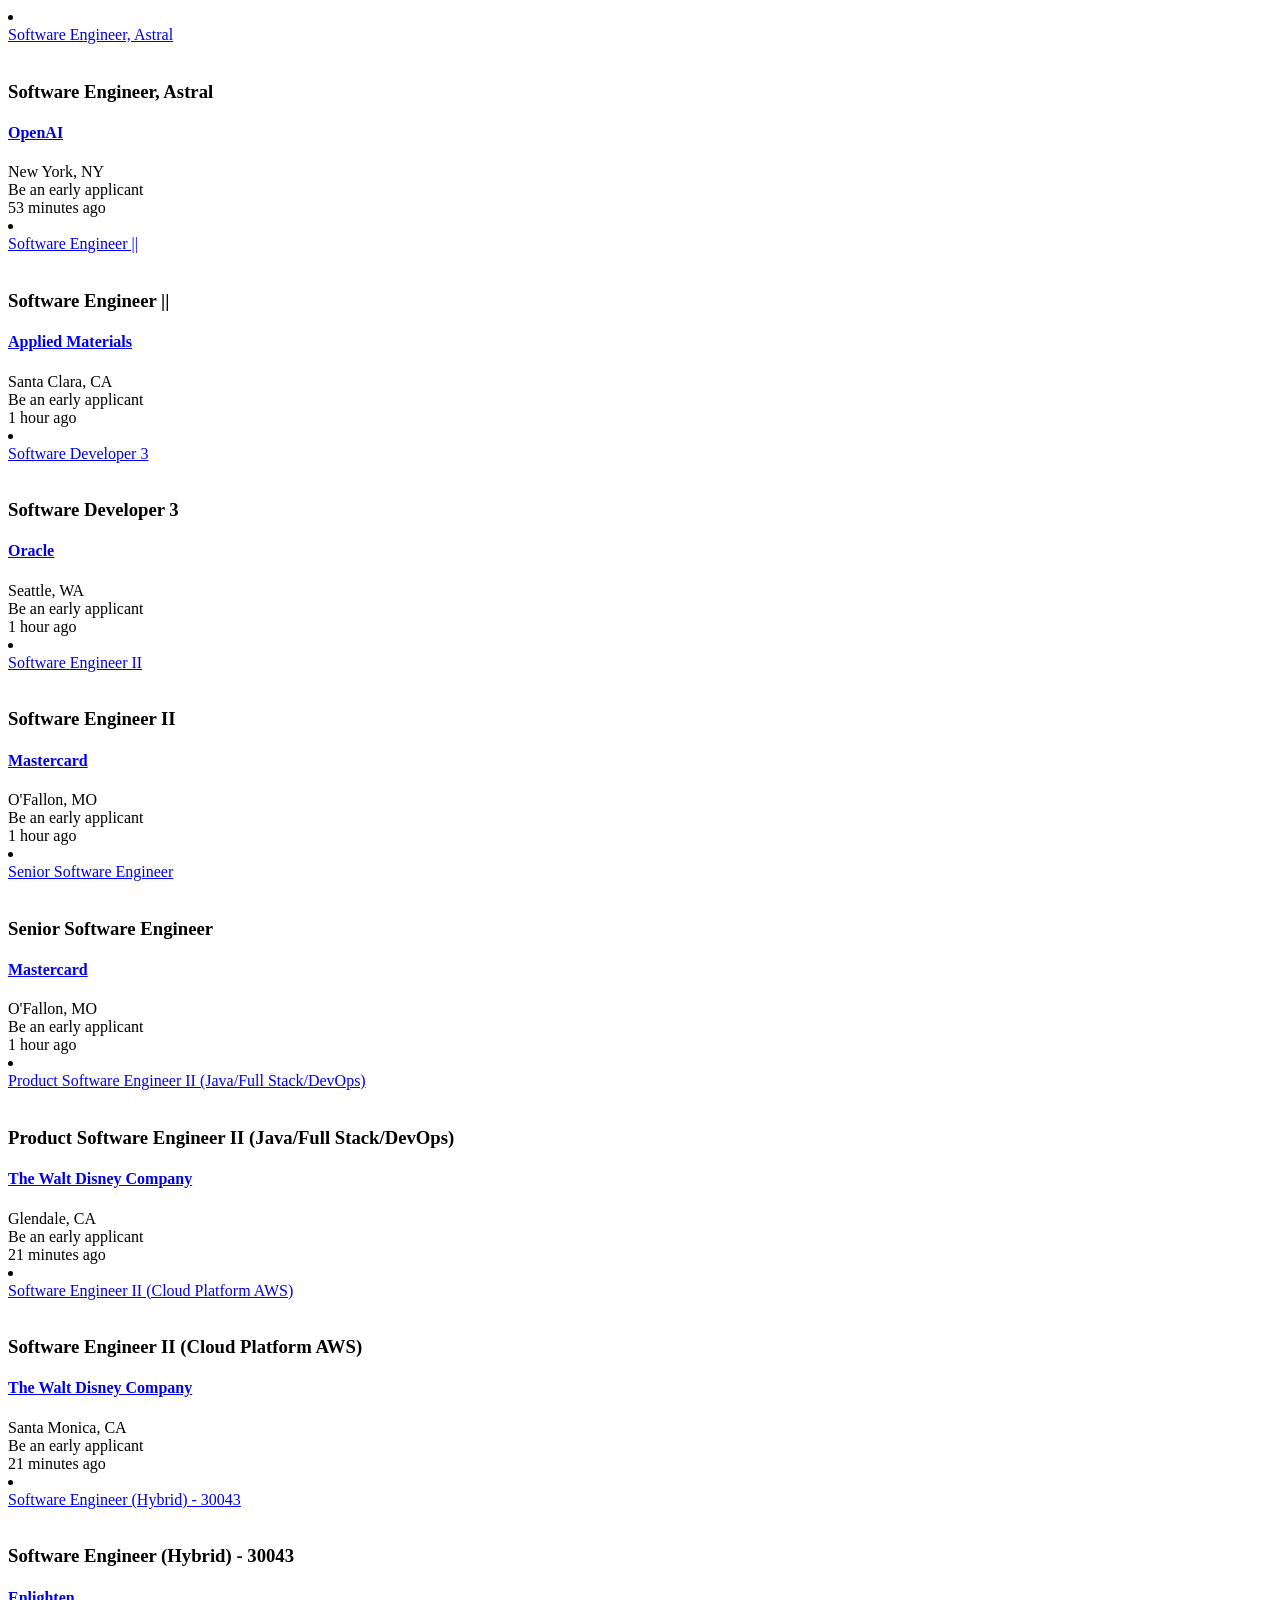
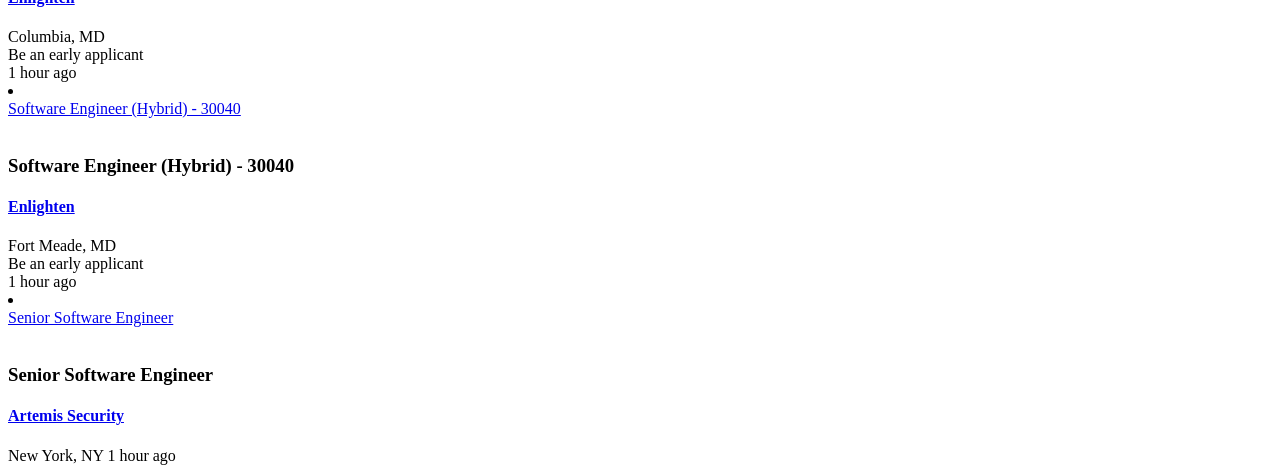
<file: src/test/resources/fixtures/r3600.html>
<!DOCTYPE html>

      <li>
        
    

    
    
    
      <div class="base-card relative w-full hover:no-underline focus:no-underline
        base-card--link
         base-search-card base-search-card--link job-search-card" data-entity-urn="urn:li:jobPosting:4459435255" data-impression-id="jobs-search-result-0" data-reference-id="XQ00FfGckbeOrXqk7Q4evA==" data-tracking-id="Dl3sjFWtlDOqYGoXqFBItg==" data-column="1" data-row="1">
        

        <a class="base-card__full-link absolute top-0 right-0 bottom-0 left-0 p-0 z-[2] outline-offset-[4px]" href="https://www.linkedin.com/jobs/view/software-engineer-astral-at-openai-4459435255?position=1&amp;pageNum=0&amp;refId=XQ00FfGckbeOrXqk7Q4evA%3D%3D&amp;trackingId=Dl3sjFWtlDOqYGoXqFBItg%3D%3D" data-tracking-control-name="public_jobs_jserp-result_search-card" data-tracking-client-ingraph data-tracking-will-navigate>
          
          <span class="sr-only">
              
        
        Software Engineer, Astral
      
      
          </span>
        </a>

      
        
    <div class="search-entity-media">
        
      <img class="artdeco-entity-image artdeco-entity-image--square-4
          " data-delayed-url="https://media.licdn.com/dms/image/v2/D560BAQHpzXbqSyR74A/company-logo_100_100/B56ZT8EYB8HsAQ-/0/1739395793272/openai_logo?e=2147483647&amp;v=beta&amp;t=UE3RX4g5jO0WzxZIir4Dit4rZrlzHfCq5pFmYGHSLTU" data-ghost-classes="artdeco-entity-image--ghost" data-ghost-url="https://static.licdn.com/aero-v1/sc/h/6puxblwmhnodu6fjircz4dn4h" alt>
  
    </div>
  

        <div class="base-search-card__info">
          <h3 class="base-search-card__title">
            
        Software Engineer, Astral
      
          </h3>

            <h4 class="base-search-card__subtitle">
              
          <a class="hidden-nested-link" data-tracking-client-ingraph data-tracking-control-name="public_jobs_jserp-result_job-search-card-subtitle" data-tracking-will-navigate href="https://www.linkedin.com/company/openai?trk=public_jobs_jserp-result_job-search-card-subtitle">
            OpenAI
          </a>
      
            </h4>

<!---->
            <div class="base-search-card__metadata">
              
          <span class="job-search-card__location">
            New York, NY
          </span>

        
    
    
    
    

      <div class="job-posting-benefits text-sm">
        <icon class="job-posting-benefits__icon" data-delayed-url="https://static.licdn.com/aero-v1/sc/h/8zmuwb93gzlb935fk4ao4z779" data-svg-class-name="job-posting-benefits__icon-svg"></icon>
        <span class="job-posting-benefits__text">
          Be an early applicant
<!---->        </span>
      </div>
  

          <time class="job-search-card__listdate--new" datetime="2026-08-28">
            

    
    
    
    
    
    
    
    
    
    
    
    
    
    
    
    

    
    
    
    
    
    
    
    
    
    
    
    
    
    

      53 minutes ago
  
          </time>

<!---->      
            </div>
        </div>
<!---->      
    
      </div>
  
  
  
  
      </li>
      <li>
        
    

    
    
    
      <div class="base-card relative w-full hover:no-underline focus:no-underline
        base-card--link
         base-search-card base-search-card--link job-search-card" data-entity-urn="urn:li:jobPosting:4458450194" data-impression-id="jobs-search-result-1" data-reference-id="XQ00FfGckbeOrXqk7Q4evA==" data-tracking-id="b7DdVI4VjDvVpxk3VktL9g==" data-column="1" data-row="2">
        

        <a class="base-card__full-link absolute top-0 right-0 bottom-0 left-0 p-0 z-[2] outline-offset-[4px]" href="https://www.linkedin.com/jobs/view/software-engineer-at-applied-materials-4458450194?position=2&amp;pageNum=0&amp;refId=XQ00FfGckbeOrXqk7Q4evA%3D%3D&amp;trackingId=b7DdVI4VjDvVpxk3VktL9g%3D%3D" data-tracking-control-name="public_jobs_jserp-result_search-card" data-tracking-client-ingraph data-tracking-will-navigate>
          
          <span class="sr-only">
              
        
        Software Engineer ||
      
      
          </span>
        </a>

      
        
    <div class="search-entity-media">
        
      <img class="artdeco-entity-image artdeco-entity-image--square-4
          " data-delayed-url="https://media.licdn.com/dms/image/v2/D560BAQELHSGDuP84wA/company-logo_100_100/B56ZfsvxUCIAAQ-/0/1752023635918?e=2147483647&amp;v=beta&amp;t=PfksXhNIEd3hp_i3yabxs5BD1--SbnmbTcSZtgeqsvk" data-ghost-classes="artdeco-entity-image--ghost" data-ghost-url="https://static.licdn.com/aero-v1/sc/h/6puxblwmhnodu6fjircz4dn4h" alt>
  
    </div>
  

        <div class="base-search-card__info">
          <h3 class="base-search-card__title">
            
        Software Engineer ||
      
          </h3>

            <h4 class="base-search-card__subtitle">
              
          <a class="hidden-nested-link" data-tracking-client-ingraph data-tracking-control-name="public_jobs_jserp-result_job-search-card-subtitle" data-tracking-will-navigate href="https://www.linkedin.com/company/applied-materials?trk=public_jobs_jserp-result_job-search-card-subtitle">
            Applied Materials
          </a>
      
            </h4>

<!---->
            <div class="base-search-card__metadata">
              
          <span class="job-search-card__location">
            Santa Clara, CA
          </span>

        
    
    
    
    

      <div class="job-posting-benefits text-sm">
        <icon class="job-posting-benefits__icon" data-delayed-url="https://static.licdn.com/aero-v1/sc/h/8zmuwb93gzlb935fk4ao4z779" data-svg-class-name="job-posting-benefits__icon-svg"></icon>
        <span class="job-posting-benefits__text">
          Be an early applicant
<!---->        </span>
      </div>
  

          <time class="job-search-card__listdate--new" datetime="2026-08-28">
            

    
    
    
    
    
    
    
    
    
    
    
    
    
    
    
    

    
    
    
    
    
    
    
    
    
    
    
    
    
    

      1 hour ago
  
          </time>

<!---->      
            </div>
        </div>
<!---->      
    
      </div>
  
  
  
  
      </li>
      <li>
        
    

    
    
    
      <div class="base-card relative w-full hover:no-underline focus:no-underline
        base-card--link
         base-search-card base-search-card--link job-search-card" data-entity-urn="urn:li:jobPosting:4458451194" data-impression-id="jobs-search-result-2" data-reference-id="XQ00FfGckbeOrXqk7Q4evA==" data-tracking-id="r0AHhPtnjkAuvdBYGE1LsA==" data-column="1" data-row="3">
        

        <a class="base-card__full-link absolute top-0 right-0 bottom-0 left-0 p-0 z-[2] outline-offset-[4px]" href="https://www.linkedin.com/jobs/view/software-developer-3-at-oracle-4458451194?position=3&amp;pageNum=0&amp;refId=XQ00FfGckbeOrXqk7Q4evA%3D%3D&amp;trackingId=r0AHhPtnjkAuvdBYGE1LsA%3D%3D" data-tracking-control-name="public_jobs_jserp-result_search-card" data-tracking-client-ingraph data-tracking-will-navigate>
          
          <span class="sr-only">
              
        
        Software Developer 3
      
      
          </span>
        </a>

      
        
    <div class="search-entity-media">
        
      <img class="artdeco-entity-image artdeco-entity-image--square-4
          " data-delayed-url="https://media.licdn.com/dms/image/v2/D4E0BAQHYCgYovUuPtQ/company-logo_100_100/company-logo_100_100/0/1665755678957/oracle_logo?e=2147483647&amp;v=beta&amp;t=55lZDJhHdt3oPj2_gdPpymKz6Wv_9atXeO-CBFzAm6c" data-ghost-classes="artdeco-entity-image--ghost" data-ghost-url="https://static.licdn.com/aero-v1/sc/h/6puxblwmhnodu6fjircz4dn4h" alt>
  
    </div>
  

        <div class="base-search-card__info">
          <h3 class="base-search-card__title">
            
        Software Developer 3
      
          </h3>

            <h4 class="base-search-card__subtitle">
              
          <a class="hidden-nested-link" data-tracking-client-ingraph data-tracking-control-name="public_jobs_jserp-result_job-search-card-subtitle" data-tracking-will-navigate href="https://www.linkedin.com/company/oracle?trk=public_jobs_jserp-result_job-search-card-subtitle">
            Oracle
          </a>
      
            </h4>

<!---->
            <div class="base-search-card__metadata">
              
          <span class="job-search-card__location">
            Seattle, WA
          </span>

        
    
    
    
    

      <div class="job-posting-benefits text-sm">
        <icon class="job-posting-benefits__icon" data-delayed-url="https://static.licdn.com/aero-v1/sc/h/8zmuwb93gzlb935fk4ao4z779" data-svg-class-name="job-posting-benefits__icon-svg"></icon>
        <span class="job-posting-benefits__text">
          Be an early applicant
<!---->        </span>
      </div>
  

          <time class="job-search-card__listdate--new" datetime="2026-08-28">
            

    
    
    
    
    
    
    
    
    
    
    
    
    
    
    
    

    
    
    
    
    
    
    
    
    
    
    
    
    
    

      1 hour ago
  
          </time>

<!---->      
            </div>
        </div>
<!---->      
    
      </div>
  
  
  
  
      </li>
      <li>
        
    

    
    
    
      <div class="base-card relative w-full hover:no-underline focus:no-underline
        base-card--link
         base-search-card base-search-card--link job-search-card" data-entity-urn="urn:li:jobPosting:4458435291" data-impression-id="jobs-search-result-3" data-reference-id="XQ00FfGckbeOrXqk7Q4evA==" data-tracking-id="kckMzDJE+CYhDwGbYjrkzg==" data-column="1" data-row="4">
        

        <a class="base-card__full-link absolute top-0 right-0 bottom-0 left-0 p-0 z-[2] outline-offset-[4px]" href="https://www.linkedin.com/jobs/view/software-engineer-ii-at-mastercard-4458435291?position=4&amp;pageNum=0&amp;refId=XQ00FfGckbeOrXqk7Q4evA%3D%3D&amp;trackingId=kckMzDJE%2BCYhDwGbYjrkzg%3D%3D" data-tracking-control-name="public_jobs_jserp-result_search-card" data-tracking-client-ingraph data-tracking-will-navigate>
          
          <span class="sr-only">
              
        
        Software Engineer II
      
      
          </span>
        </a>

      
        
    <div class="search-entity-media">
        
      <img class="artdeco-entity-image artdeco-entity-image--square-4
          " data-delayed-url="https://media.licdn.com/dms/image/v2/C560BAQGOW4NIyYRRqQ/company-logo_100_100/company-logo_100_100/0/1631340300330?e=2147483647&amp;v=beta&amp;t=xq1ySX9pM18Xr0xQJaRgCbH1ap_xO8Yn0h21FM105Ls" data-ghost-classes="artdeco-entity-image--ghost" data-ghost-url="https://static.licdn.com/aero-v1/sc/h/6puxblwmhnodu6fjircz4dn4h" alt>
  
    </div>
  

        <div class="base-search-card__info">
          <h3 class="base-search-card__title">
            
        Software Engineer II
      
          </h3>

            <h4 class="base-search-card__subtitle">
              
          <a class="hidden-nested-link" data-tracking-client-ingraph data-tracking-control-name="public_jobs_jserp-result_job-search-card-subtitle" data-tracking-will-navigate href="https://www.linkedin.com/company/mastercard?trk=public_jobs_jserp-result_job-search-card-subtitle">
            Mastercard
          </a>
      
            </h4>

<!---->
            <div class="base-search-card__metadata">
              
          <span class="job-search-card__location">
            O'Fallon, MO
          </span>

        
    
    
    
    

      <div class="job-posting-benefits text-sm">
        <icon class="job-posting-benefits__icon" data-delayed-url="https://static.licdn.com/aero-v1/sc/h/8zmuwb93gzlb935fk4ao4z779" data-svg-class-name="job-posting-benefits__icon-svg"></icon>
        <span class="job-posting-benefits__text">
          Be an early applicant
<!---->        </span>
      </div>
  

          <time class="job-search-card__listdate--new" datetime="2026-08-28">
            

    
    
    
    
    
    
    
    
    
    
    
    
    
    
    
    

    
    
    
    
    
    
    
    
    
    
    
    
    
    

      1 hour ago
  
          </time>

<!---->      
            </div>
        </div>
<!---->      
    
      </div>
  
  
  
  
      </li>
      <li>
        
    

    
    
    
      <div class="base-card relative w-full hover:no-underline focus:no-underline
        base-card--link
         base-search-card base-search-card--link job-search-card" data-entity-urn="urn:li:jobPosting:4458454114" data-impression-id="jobs-search-result-4" data-reference-id="XQ00FfGckbeOrXqk7Q4evA==" data-tracking-id="5x6dqfUKmfNmYQ+szQTp+g==" data-column="1" data-row="5">
        

        <a class="base-card__full-link absolute top-0 right-0 bottom-0 left-0 p-0 z-[2] outline-offset-[4px]" href="https://www.linkedin.com/jobs/view/senior-software-engineer-at-mastercard-4458454114?position=5&amp;pageNum=0&amp;refId=XQ00FfGckbeOrXqk7Q4evA%3D%3D&amp;trackingId=5x6dqfUKmfNmYQ%2BszQTp%2Bg%3D%3D" data-tracking-control-name="public_jobs_jserp-result_search-card" data-tracking-client-ingraph data-tracking-will-navigate>
          
          <span class="sr-only">
              
        
        Senior Software Engineer
      
      
          </span>
        </a>

      
        
    <div class="search-entity-media">
        
      <img class="artdeco-entity-image artdeco-entity-image--square-4
          " data-delayed-url="https://media.licdn.com/dms/image/v2/C560BAQGOW4NIyYRRqQ/company-logo_100_100/company-logo_100_100/0/1631340300330?e=2147483647&amp;v=beta&amp;t=xq1ySX9pM18Xr0xQJaRgCbH1ap_xO8Yn0h21FM105Ls" data-ghost-classes="artdeco-entity-image--ghost" data-ghost-url="https://static.licdn.com/aero-v1/sc/h/6puxblwmhnodu6fjircz4dn4h" alt>
  
    </div>
  

        <div class="base-search-card__info">
          <h3 class="base-search-card__title">
            
        Senior Software Engineer
      
          </h3>

            <h4 class="base-search-card__subtitle">
              
          <a class="hidden-nested-link" data-tracking-client-ingraph data-tracking-control-name="public_jobs_jserp-result_job-search-card-subtitle" data-tracking-will-navigate href="https://www.linkedin.com/company/mastercard?trk=public_jobs_jserp-result_job-search-card-subtitle">
            Mastercard
          </a>
      
            </h4>

<!---->
            <div class="base-search-card__metadata">
              
          <span class="job-search-card__location">
            O'Fallon, MO
          </span>

        
    
    
    
    

      <div class="job-posting-benefits text-sm">
        <icon class="job-posting-benefits__icon" data-delayed-url="https://static.licdn.com/aero-v1/sc/h/8zmuwb93gzlb935fk4ao4z779" data-svg-class-name="job-posting-benefits__icon-svg"></icon>
        <span class="job-posting-benefits__text">
          Be an early applicant
<!---->        </span>
      </div>
  

          <time class="job-search-card__listdate--new" datetime="2026-08-28">
            

    
    
    
    
    
    
    
    
    
    
    
    
    
    
    
    

    
    
    
    
    
    
    
    
    
    
    
    
    
    

      1 hour ago
  
          </time>

<!---->      
            </div>
        </div>
<!---->      
    
      </div>
  
  
  
  
      </li>
      <li>
        
    

    
    
    
      <div class="base-card relative w-full hover:no-underline focus:no-underline
        base-card--link
         base-search-card base-search-card--link job-search-card" data-entity-urn="urn:li:jobPosting:4459434457" data-impression-id="jobs-search-result-5" data-reference-id="XQ00FfGckbeOrXqk7Q4evA==" data-tracking-id="MYjD0qW4QntPfRYf2uPCLA==" data-column="1" data-row="6">
        

        <a class="base-card__full-link absolute top-0 right-0 bottom-0 left-0 p-0 z-[2] outline-offset-[4px]" href="https://www.linkedin.com/jobs/view/product-software-engineer-ii-java-full-stack-devops-at-the-walt-disney-company-4459434457?position=6&amp;pageNum=0&amp;refId=XQ00FfGckbeOrXqk7Q4evA%3D%3D&amp;trackingId=MYjD0qW4QntPfRYf2uPCLA%3D%3D" data-tracking-control-name="public_jobs_jserp-result_search-card" data-tracking-client-ingraph data-tracking-will-navigate>
          
          <span class="sr-only">
              
        
        Product Software Engineer II (Java/Full Stack/DevOps)
      
      
          </span>
        </a>

      
        
    <div class="search-entity-media">
        
      <img class="artdeco-entity-image artdeco-entity-image--square-4
          " data-delayed-url="https://media.licdn.com/dms/image/v2/D4E0BAQHScKuaJ_0-WA/company-logo_100_100/company-logo_100_100/0/1712695425017/the_walt_disney_company_logo?e=2147483647&amp;v=beta&amp;t=RNCX8SOfIyb101EpcMeT_VYVIEv4nLPFUGLsBZ8WEjg" data-ghost-classes="artdeco-entity-image--ghost" data-ghost-url="https://static.licdn.com/aero-v1/sc/h/6puxblwmhnodu6fjircz4dn4h" alt>
  
    </div>
  

        <div class="base-search-card__info">
          <h3 class="base-search-card__title">
            
        Product Software Engineer II (Java/Full Stack/DevOps)
      
          </h3>

            <h4 class="base-search-card__subtitle">
              
          <a class="hidden-nested-link" data-tracking-client-ingraph data-tracking-control-name="public_jobs_jserp-result_job-search-card-subtitle" data-tracking-will-navigate href="https://www.linkedin.com/company/the-walt-disney-company?trk=public_jobs_jserp-result_job-search-card-subtitle">
            The Walt Disney Company
          </a>
      
            </h4>

<!---->
            <div class="base-search-card__metadata">
              
          <span class="job-search-card__location">
            Glendale, CA
          </span>

        
    
    
    
    

      <div class="job-posting-benefits text-sm">
        <icon class="job-posting-benefits__icon" data-delayed-url="https://static.licdn.com/aero-v1/sc/h/8zmuwb93gzlb935fk4ao4z779" data-svg-class-name="job-posting-benefits__icon-svg"></icon>
        <span class="job-posting-benefits__text">
          Be an early applicant
<!---->        </span>
      </div>
  

          <time class="job-search-card__listdate--new" datetime="2026-08-28">
            

    
    
    
    
    
    
    
    
    
    
    
    
    
    
    
    

    
    
    
    
    
    
    
    
    
    
    
    
    
    

      21 minutes ago
  
          </time>

<!---->      
            </div>
        </div>
<!---->      
    
      </div>
  
  
  
  
      </li>
      <li>
        
    

    
    
    
      <div class="base-card relative w-full hover:no-underline focus:no-underline
        base-card--link
         base-search-card base-search-card--link job-search-card" data-entity-urn="urn:li:jobPosting:4459451377" data-impression-id="jobs-search-result-6" data-reference-id="XQ00FfGckbeOrXqk7Q4evA==" data-tracking-id="I4rfaY0MUNAG6p3vqqFOmw==" data-column="1" data-row="7">
        

        <a class="base-card__full-link absolute top-0 right-0 bottom-0 left-0 p-0 z-[2] outline-offset-[4px]" href="https://www.linkedin.com/jobs/view/software-engineer-ii-cloud-platform-aws-at-the-walt-disney-company-4459451377?position=7&amp;pageNum=0&amp;refId=XQ00FfGckbeOrXqk7Q4evA%3D%3D&amp;trackingId=I4rfaY0MUNAG6p3vqqFOmw%3D%3D" data-tracking-control-name="public_jobs_jserp-result_search-card" data-tracking-client-ingraph data-tracking-will-navigate>
          
          <span class="sr-only">
              
        
        Software Engineer II (Cloud Platform AWS)
      
      
          </span>
        </a>

      
        
    <div class="search-entity-media">
        
      <img class="artdeco-entity-image artdeco-entity-image--square-4
          " data-delayed-url="https://media.licdn.com/dms/image/v2/D4E0BAQHScKuaJ_0-WA/company-logo_100_100/company-logo_100_100/0/1712695425017/the_walt_disney_company_logo?e=2147483647&amp;v=beta&amp;t=RNCX8SOfIyb101EpcMeT_VYVIEv4nLPFUGLsBZ8WEjg" data-ghost-classes="artdeco-entity-image--ghost" data-ghost-url="https://static.licdn.com/aero-v1/sc/h/6puxblwmhnodu6fjircz4dn4h" alt>
  
    </div>
  

        <div class="base-search-card__info">
          <h3 class="base-search-card__title">
            
        Software Engineer II (Cloud Platform AWS)
      
          </h3>

            <h4 class="base-search-card__subtitle">
              
          <a class="hidden-nested-link" data-tracking-client-ingraph data-tracking-control-name="public_jobs_jserp-result_job-search-card-subtitle" data-tracking-will-navigate href="https://www.linkedin.com/company/the-walt-disney-company?trk=public_jobs_jserp-result_job-search-card-subtitle">
            The Walt Disney Company
          </a>
      
            </h4>

<!---->
            <div class="base-search-card__metadata">
              
          <span class="job-search-card__location">
            Santa Monica, CA
          </span>

        
    
    
    
    

      <div class="job-posting-benefits text-sm">
        <icon class="job-posting-benefits__icon" data-delayed-url="https://static.licdn.com/aero-v1/sc/h/8zmuwb93gzlb935fk4ao4z779" data-svg-class-name="job-posting-benefits__icon-svg"></icon>
        <span class="job-posting-benefits__text">
          Be an early applicant
<!---->        </span>
      </div>
  

          <time class="job-search-card__listdate--new" datetime="2026-08-28">
            

    
    
    
    
    
    
    
    
    
    
    
    
    
    
    
    

    
    
    
    
    
    
    
    
    
    
    
    
    
    

      21 minutes ago
  
          </time>

<!---->      
            </div>
        </div>
<!---->      
    
      </div>
  
  
  
  
      </li>
      <li>
        
    

    
    
    
      <div class="base-card relative w-full hover:no-underline focus:no-underline
        base-card--link
         base-search-card base-search-card--link job-search-card" data-entity-urn="urn:li:jobPosting:4460534352" data-impression-id="jobs-search-result-7" data-reference-id="XQ00FfGckbeOrXqk7Q4evA==" data-tracking-id="PR7RA+LVMbgNL+1NVqB5/g==" data-column="1" data-row="8">
        

        <a class="base-card__full-link absolute top-0 right-0 bottom-0 left-0 p-0 z-[2] outline-offset-[4px]" href="https://www.linkedin.com/jobs/view/software-engineer-hybrid-30043-at-enlighten-4460534352?position=8&amp;pageNum=0&amp;refId=XQ00FfGckbeOrXqk7Q4evA%3D%3D&amp;trackingId=PR7RA%2BLVMbgNL%2B1NVqB5%2Fg%3D%3D" data-tracking-control-name="public_jobs_jserp-result_search-card" data-tracking-client-ingraph data-tracking-will-navigate>
          
          <span class="sr-only">
              
        
        Software Engineer (Hybrid) - 30043
      
      
          </span>
        </a>

      
        
    <div class="search-entity-media">
        
      <img class="artdeco-entity-image artdeco-entity-image--square-4
          " data-delayed-url="https://media.licdn.com/dms/image/v2/C4E0BAQENcqWEctMz2w/company-logo_100_100/company-logo_100_100/0/1654524249207/enlighten_it_group_logo?e=2147483647&amp;v=beta&amp;t=Gi5-J-FZkBeP_LJHTXcQjW9C39grAs2LmYDQZKRAcgE" data-ghost-classes="artdeco-entity-image--ghost" data-ghost-url="https://static.licdn.com/aero-v1/sc/h/6puxblwmhnodu6fjircz4dn4h" alt>
  
    </div>
  

        <div class="base-search-card__info">
          <h3 class="base-search-card__title">
            
        Software Engineer (Hybrid) - 30043
      
          </h3>

            <h4 class="base-search-card__subtitle">
              
          <a class="hidden-nested-link" data-tracking-client-ingraph data-tracking-control-name="public_jobs_jserp-result_job-search-card-subtitle" data-tracking-will-navigate href="https://www.linkedin.com/company/we-are-enlighten?trk=public_jobs_jserp-result_job-search-card-subtitle">
            Enlighten
          </a>
      
            </h4>

<!---->
            <div class="base-search-card__metadata">
              
          <span class="job-search-card__location">
            Columbia, MD
          </span>

        
    
    
    
    

      <div class="job-posting-benefits text-sm">
        <icon class="job-posting-benefits__icon" data-delayed-url="https://static.licdn.com/aero-v1/sc/h/8zmuwb93gzlb935fk4ao4z779" data-svg-class-name="job-posting-benefits__icon-svg"></icon>
        <span class="job-posting-benefits__text">
          Be an early applicant
<!---->        </span>
      </div>
  

          <time class="job-search-card__listdate--new" datetime="2026-08-28">
            

    
    
    
    
    
    
    
    
    
    
    
    
    
    
    
    

    
    
    
    
    
    
    
    
    
    
    
    
    
    

      1 hour ago
  
          </time>

<!---->      
            </div>
        </div>
<!---->      
    
      </div>
  
  
  
  
      </li>
      <li>
        
    

    
    
    
      <div class="base-card relative w-full hover:no-underline focus:no-underline
        base-card--link
         base-search-card base-search-card--link job-search-card" data-entity-urn="urn:li:jobPosting:4460522638" data-impression-id="jobs-search-result-8" data-reference-id="XQ00FfGckbeOrXqk7Q4evA==" data-tracking-id="UQVltdXjWt4QVgvc7OXmqA==" data-column="1" data-row="9">
        

        <a class="base-card__full-link absolute top-0 right-0 bottom-0 left-0 p-0 z-[2] outline-offset-[4px]" href="https://www.linkedin.com/jobs/view/software-engineer-hybrid-30040-at-enlighten-4460522638?position=9&amp;pageNum=0&amp;refId=XQ00FfGckbeOrXqk7Q4evA%3D%3D&amp;trackingId=UQVltdXjWt4QVgvc7OXmqA%3D%3D" data-tracking-control-name="public_jobs_jserp-result_search-card" data-tracking-client-ingraph data-tracking-will-navigate>
          
          <span class="sr-only">
              
        
        Software Engineer (Hybrid) - 30040
      
      
          </span>
        </a>

      
        
    <div class="search-entity-media">
        
      <img class="artdeco-entity-image artdeco-entity-image--square-4
          " data-delayed-url="https://media.licdn.com/dms/image/v2/C4E0BAQENcqWEctMz2w/company-logo_100_100/company-logo_100_100/0/1654524249207/enlighten_it_group_logo?e=2147483647&amp;v=beta&amp;t=Gi5-J-FZkBeP_LJHTXcQjW9C39grAs2LmYDQZKRAcgE" data-ghost-classes="artdeco-entity-image--ghost" data-ghost-url="https://static.licdn.com/aero-v1/sc/h/6puxblwmhnodu6fjircz4dn4h" alt>
  
    </div>
  

        <div class="base-search-card__info">
          <h3 class="base-search-card__title">
            
        Software Engineer (Hybrid) - 30040
      
          </h3>

            <h4 class="base-search-card__subtitle">
              
          <a class="hidden-nested-link" data-tracking-client-ingraph data-tracking-control-name="public_jobs_jserp-result_job-search-card-subtitle" data-tracking-will-navigate href="https://www.linkedin.com/company/we-are-enlighten?trk=public_jobs_jserp-result_job-search-card-subtitle">
            Enlighten
          </a>
      
            </h4>

<!---->
            <div class="base-search-card__metadata">
              
          <span class="job-search-card__location">
            Fort Meade, MD
          </span>

        
    
    
    
    

      <div class="job-posting-benefits text-sm">
        <icon class="job-posting-benefits__icon" data-delayed-url="https://static.licdn.com/aero-v1/sc/h/8zmuwb93gzlb935fk4ao4z779" data-svg-class-name="job-posting-benefits__icon-svg"></icon>
        <span class="job-posting-benefits__text">
          Be an early applicant
<!---->        </span>
      </div>
  

          <time class="job-search-card__listdate--new" datetime="2026-08-28">
            

    
    
    
    
    
    
    
    
    
    
    
    
    
    
    
    

    
    
    
    
    
    
    
    
    
    
    
    
    
    

      1 hour ago
  
          </time>

<!---->      
            </div>
        </div>
<!---->      
    
      </div>
  
  
  
  
      </li>
      <li>
        
    

    
    
    
      <div class="base-card relative w-full hover:no-underline focus:no-underline
        base-card--link
         base-search-card base-search-card--link job-search-card" data-entity-urn="urn:li:jobPosting:4446271096" data-impression-id="jobs-search-result-9" data-reference-id="XQ00FfGckbeOrXqk7Q4evA==" data-tracking-id="0j4k76aK2qqSmzyjY6zWcw==" data-column="1" data-row="10">
        

        <a class="base-card__full-link absolute top-0 right-0 bottom-0 left-0 p-0 z-[2] outline-offset-[4px]" href="https://www.linkedin.com/jobs/view/senior-software-engineer-at-artemis-security-4446271096?position=10&amp;pageNum=0&amp;refId=XQ00FfGckbeOrXqk7Q4evA%3D%3D&amp;trackingId=0j4k76aK2qqSmzyjY6zWcw%3D%3D" data-tracking-control-name="public_jobs_jserp-result_search-card" data-tracking-client-ingraph data-tracking-will-navigate>
          
          <span class="sr-only">
              
        
        Senior Software Engineer
      
      
          </span>
        </a>

      
        
    <div class="search-entity-media">
        
      <img class="artdeco-entity-image artdeco-entity-image--square-4
          " data-delayed-url="https://media.licdn.com/dms/image/v2/D4E0BAQGb1k6fzJr6HQ/company-logo_100_100/B4EZxoiN3YJoAQ-/0/1771280326560/goartemis_logo?e=2147483647&amp;v=beta&amp;t=qAhnMv16NKnfdg2vI8IWzfbOD7nsRtvwyg1ueNMvJ6c" data-ghost-classes="artdeco-entity-image--ghost" data-ghost-url="https://static.licdn.com/aero-v1/sc/h/6puxblwmhnodu6fjircz4dn4h" alt>
  
    </div>
  

        <div class="base-search-card__info">
          <h3 class="base-search-card__title">
            
        Senior Software Engineer
      
          </h3>

            <h4 class="base-search-card__subtitle">
              
          <a class="hidden-nested-link" data-tracking-client-ingraph data-tracking-control-name="public_jobs_jserp-result_job-search-card-subtitle" data-tracking-will-navigate href="https://www.linkedin.com/company/goartemis?trk=public_jobs_jserp-result_job-search-card-subtitle">
            Artemis Security
          </a>
      
            </h4>

<!---->
            <div class="base-search-card__metadata">
              
          <span class="job-search-card__location">
            New York, NY
          </span>

        
    
    
    
    

<!---->  

          <time class="job-search-card__listdate--new" datetime="2026-08-28">
            

    
    
    
    
    
    
    
    
    
    
    
    
    
    
    
    

    
    
    
    
    
    
    
    
    
    
    
    
    
    

      1 hour ago
  
          </time>

<!---->      
            </div>
        </div>
<!---->      
    
      </div>
  
  
  
  
      </li>
</file>
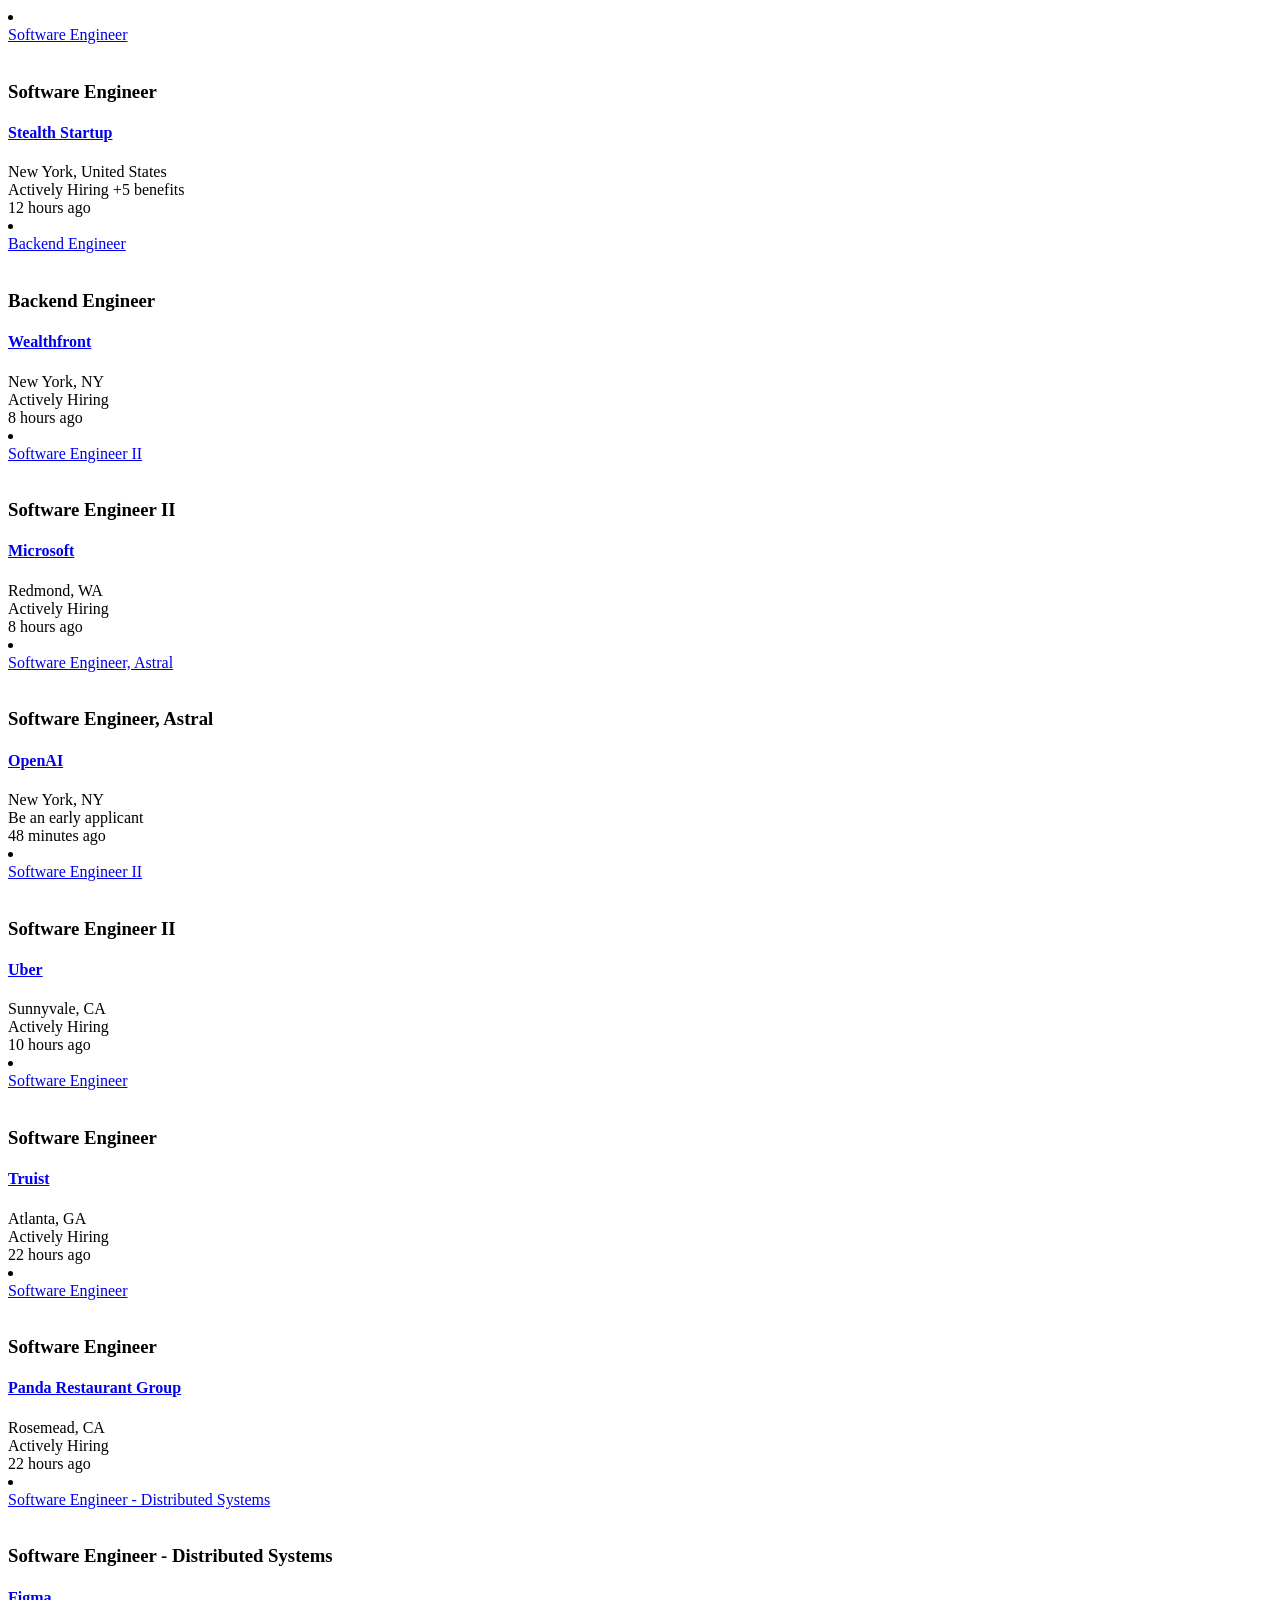
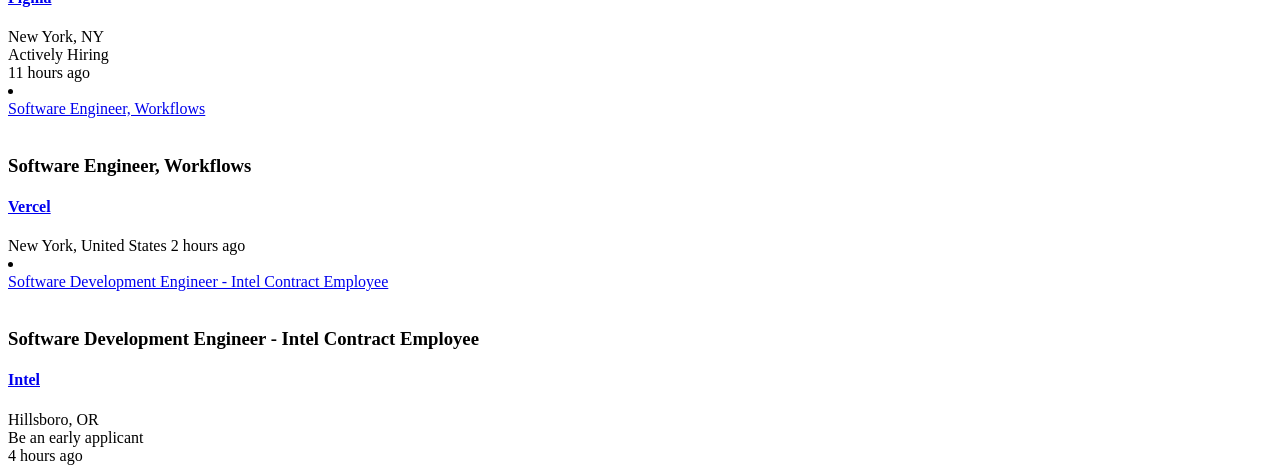
<file: src/test/resources/fixtures/search_start_0.html>
<!DOCTYPE html>

      <li>
        
    

    
    
    
      <div class="base-card relative w-full hover:no-underline focus:no-underline
        base-card--link
         base-search-card base-search-card--link job-search-card" data-entity-urn="urn:li:jobPosting:4458099074" data-impression-id="jobs-search-result-0" data-reference-id="1ePAUOGjxQph+6z5KuyRvA==" data-tracking-id="fujPPhLluO7SJcbP0ibOsA==" data-column="1" data-row="1">
        

        <a class="base-card__full-link absolute top-0 right-0 bottom-0 left-0 p-0 z-[2] outline-offset-[4px]" href="https://www.linkedin.com/jobs/view/software-engineer-at-stealth-startup-4458099074?position=1&amp;pageNum=0&amp;refId=1ePAUOGjxQph%2B6z5KuyRvA%3D%3D&amp;trackingId=fujPPhLluO7SJcbP0ibOsA%3D%3D" data-tracking-control-name="public_jobs_jserp-result_search-card" data-tracking-client-ingraph data-tracking-will-navigate>
          
          <span class="sr-only">
              
        
        Software Engineer
      
      
          </span>
        </a>

      
        
    <div class="search-entity-media">
        
      <img class="artdeco-entity-image artdeco-entity-image--square-4
          " data-delayed-url="https://media.licdn.com/dms/image/v2/D4D0BAQGUKsfjHB8RNQ/company-logo_100_100/company-logo_100_100/0/1735368022724/stealth_startup_51_logo?e=2147483647&amp;v=beta&amp;t=1i0dQhrw7PP6WXHh5KlNBZJnCIP8p9MZJyxISsOwvRs" data-ghost-classes="artdeco-entity-image--ghost" data-ghost-url="https://static.licdn.com/aero-v1/sc/h/6puxblwmhnodu6fjircz4dn4h" alt>
  
    </div>
  

        <div class="base-search-card__info">
          <h3 class="base-search-card__title">
            
        Software Engineer
      
          </h3>

            <h4 class="base-search-card__subtitle">
              
          <a class="hidden-nested-link" data-tracking-client-ingraph data-tracking-control-name="public_jobs_jserp-result_job-search-card-subtitle" data-tracking-will-navigate href="https://www.linkedin.com/company/stealth-startup-community?trk=public_jobs_jserp-result_job-search-card-subtitle">
            Stealth Startup
          </a>
      
            </h4>

<!---->
            <div class="base-search-card__metadata">
              
          <span class="job-search-card__location">
            New York, United States
          </span>

        
    
    
    
    

      <div class="job-posting-benefits text-sm">
        <icon class="job-posting-benefits__icon" data-delayed-url="https://static.licdn.com/aero-v1/sc/h/3p1v0uhy7uq0cm5zdvzp4eo18" data-svg-class-name="job-posting-benefits__icon-svg"></icon>
        <span class="job-posting-benefits__text">
          Actively Hiring
             +5&nbsp;benefits
        </span>
      </div>
  

          <time class="job-search-card__listdate--new" datetime="2026-08-28">
            

    
    
    
    
    
    
    
    
    
    
    
    
    
    
    
    

    
    
    
    
    
    
    
    
    
    
    
    
    
    

      12 hours ago
  
          </time>

<!---->      
            </div>
        </div>
<!---->      
    
      </div>
  
  
  
  
      </li>
      <li>
        
    

    
    
    
      <div class="base-card relative w-full hover:no-underline focus:no-underline
        base-card--link
         base-search-card base-search-card--link job-search-card" data-entity-urn="urn:li:jobPosting:4296094481" data-impression-id="jobs-search-result-1" data-reference-id="1ePAUOGjxQph+6z5KuyRvA==" data-tracking-id="2gSREAyh8TEvVyjc9QFcMQ==" data-column="1" data-row="2">
        

        <a class="base-card__full-link absolute top-0 right-0 bottom-0 left-0 p-0 z-[2] outline-offset-[4px]" href="https://www.linkedin.com/jobs/view/backend-engineer-at-wealthfront-4296094481?position=2&amp;pageNum=0&amp;refId=1ePAUOGjxQph%2B6z5KuyRvA%3D%3D&amp;trackingId=2gSREAyh8TEvVyjc9QFcMQ%3D%3D" data-tracking-control-name="public_jobs_jserp-result_search-card" data-tracking-client-ingraph data-tracking-will-navigate>
          
          <span class="sr-only">
              
        
        Backend Engineer
      
      
          </span>
        </a>

      
        
    <div class="search-entity-media">
        
      <img class="artdeco-entity-image artdeco-entity-image--square-4
          " data-delayed-url="https://media.licdn.com/dms/image/v2/C4D0BAQG6M7DOW16NgQ/company-logo_100_100/company-logo_100_100/0/1630561780052/wealthfront_logo?e=2147483647&amp;v=beta&amp;t=R23Nw1MprSWivoHyvHYXAzX-sQG8-GzLkulesezfsus" data-ghost-classes="artdeco-entity-image--ghost" data-ghost-url="https://static.licdn.com/aero-v1/sc/h/6puxblwmhnodu6fjircz4dn4h" alt>
  
    </div>
  

        <div class="base-search-card__info">
          <h3 class="base-search-card__title">
            
        Backend Engineer
      
          </h3>

            <h4 class="base-search-card__subtitle">
              
          <a class="hidden-nested-link" data-tracking-client-ingraph data-tracking-control-name="public_jobs_jserp-result_job-search-card-subtitle" data-tracking-will-navigate href="https://www.linkedin.com/company/wealthfront?trk=public_jobs_jserp-result_job-search-card-subtitle">
            Wealthfront
          </a>
      
            </h4>

<!---->
            <div class="base-search-card__metadata">
              
          <span class="job-search-card__location">
            New York, NY
          </span>

        
    
    
    
    

      <div class="job-posting-benefits text-sm">
        <icon class="job-posting-benefits__icon" data-delayed-url="https://static.licdn.com/aero-v1/sc/h/3p1v0uhy7uq0cm5zdvzp4eo18" data-svg-class-name="job-posting-benefits__icon-svg"></icon>
        <span class="job-posting-benefits__text">
          Actively Hiring
<!---->        </span>
      </div>
  

          <time class="job-search-card__listdate--new" datetime="2026-08-28">
            

    
    
    
    
    
    
    
    
    
    
    
    
    
    
    
    

    
    
    
    
    
    
    
    
    
    
    
    
    
    

      8 hours ago
  
          </time>

<!---->      
            </div>
        </div>
<!---->      
    
      </div>
  
  
  
  
      </li>
      <li>
        
    

    
    
    
      <div class="base-card relative w-full hover:no-underline focus:no-underline
        base-card--link
         base-search-card base-search-card--link job-search-card" data-entity-urn="urn:li:jobPosting:4441988140" data-impression-id="jobs-search-result-2" data-reference-id="1ePAUOGjxQph+6z5KuyRvA==" data-tracking-id="SFK2UtrEMY4PV+U1VDgPVQ==" data-column="1" data-row="3">
        

        <a class="base-card__full-link absolute top-0 right-0 bottom-0 left-0 p-0 z-[2] outline-offset-[4px]" href="https://www.linkedin.com/jobs/view/software-engineer-ii-at-microsoft-4441988140?position=3&amp;pageNum=0&amp;refId=1ePAUOGjxQph%2B6z5KuyRvA%3D%3D&amp;trackingId=SFK2UtrEMY4PV%2BU1VDgPVQ%3D%3D" data-tracking-control-name="public_jobs_jserp-result_search-card" data-tracking-client-ingraph data-tracking-will-navigate>
          
          <span class="sr-only">
              
        
        Software Engineer II
      
      
          </span>
        </a>

      
        
    <div class="search-entity-media">
        
      <img class="artdeco-entity-image artdeco-entity-image--square-4
          " data-delayed-url="https://media.licdn.com/dms/image/v2/D560BAQH32RJQCl3dDQ/company-logo_100_100/B56ZYQ0mrGGoAU-/0/1744038948046/microsoft_logo?e=2147483647&amp;v=beta&amp;t=rr_7_bFRKp6umQxIHErPOZHtR8dMPIYeTjlKFdotJBY" data-ghost-classes="artdeco-entity-image--ghost" data-ghost-url="https://static.licdn.com/aero-v1/sc/h/6puxblwmhnodu6fjircz4dn4h" alt>
  
    </div>
  

        <div class="base-search-card__info">
          <h3 class="base-search-card__title">
            
        Software Engineer II
      
          </h3>

            <h4 class="base-search-card__subtitle">
              
          <a class="hidden-nested-link" data-tracking-client-ingraph data-tracking-control-name="public_jobs_jserp-result_job-search-card-subtitle" data-tracking-will-navigate href="https://www.linkedin.com/company/microsoft?trk=public_jobs_jserp-result_job-search-card-subtitle">
            Microsoft
          </a>
      
            </h4>

<!---->
            <div class="base-search-card__metadata">
              
          <span class="job-search-card__location">
            Redmond, WA
          </span>

        
    
    
    
    

      <div class="job-posting-benefits text-sm">
        <icon class="job-posting-benefits__icon" data-delayed-url="https://static.licdn.com/aero-v1/sc/h/3p1v0uhy7uq0cm5zdvzp4eo18" data-svg-class-name="job-posting-benefits__icon-svg"></icon>
        <span class="job-posting-benefits__text">
          Actively Hiring
<!---->        </span>
      </div>
  

          <time class="job-search-card__listdate--new" datetime="2026-08-28">
            

    
    
    
    
    
    
    
    
    
    
    
    
    
    
    
    

    
    
    
    
    
    
    
    
    
    
    
    
    
    

      8 hours ago
  
          </time>

<!---->      
            </div>
        </div>
<!---->      
    
      </div>
  
  
  
  
      </li>
      <li>
        
    

    
    
    
      <div class="base-card relative w-full hover:no-underline focus:no-underline
        base-card--link
         base-search-card base-search-card--link job-search-card" data-entity-urn="urn:li:jobPosting:4459435255" data-impression-id="jobs-search-result-3" data-reference-id="1ePAUOGjxQph+6z5KuyRvA==" data-tracking-id="3XSw8qn45lrnMzdjVebBzQ==" data-column="1" data-row="4">
        

        <a class="base-card__full-link absolute top-0 right-0 bottom-0 left-0 p-0 z-[2] outline-offset-[4px]" href="https://www.linkedin.com/jobs/view/software-engineer-astral-at-openai-4459435255?position=4&amp;pageNum=0&amp;refId=1ePAUOGjxQph%2B6z5KuyRvA%3D%3D&amp;trackingId=3XSw8qn45lrnMzdjVebBzQ%3D%3D" data-tracking-control-name="public_jobs_jserp-result_search-card" data-tracking-client-ingraph data-tracking-will-navigate>
          
          <span class="sr-only">
              
        
        Software Engineer, Astral
      
      
          </span>
        </a>

      
        
    <div class="search-entity-media">
        
      <img class="artdeco-entity-image artdeco-entity-image--square-4
          " data-delayed-url="https://media.licdn.com/dms/image/v2/D560BAQHpzXbqSyR74A/company-logo_100_100/B56ZT8EYB8HsAQ-/0/1739395793272/openai_logo?e=2147483647&amp;v=beta&amp;t=UE3RX4g5jO0WzxZIir4Dit4rZrlzHfCq5pFmYGHSLTU" data-ghost-classes="artdeco-entity-image--ghost" data-ghost-url="https://static.licdn.com/aero-v1/sc/h/6puxblwmhnodu6fjircz4dn4h" alt>
  
    </div>
  

        <div class="base-search-card__info">
          <h3 class="base-search-card__title">
            
        Software Engineer, Astral
      
          </h3>

            <h4 class="base-search-card__subtitle">
              
          <a class="hidden-nested-link" data-tracking-client-ingraph data-tracking-control-name="public_jobs_jserp-result_job-search-card-subtitle" data-tracking-will-navigate href="https://www.linkedin.com/company/openai?trk=public_jobs_jserp-result_job-search-card-subtitle">
            OpenAI
          </a>
      
            </h4>

<!---->
            <div class="base-search-card__metadata">
              
          <span class="job-search-card__location">
            New York, NY
          </span>

        
    
    
    
    

      <div class="job-posting-benefits text-sm">
        <icon class="job-posting-benefits__icon" data-delayed-url="https://static.licdn.com/aero-v1/sc/h/8zmuwb93gzlb935fk4ao4z779" data-svg-class-name="job-posting-benefits__icon-svg"></icon>
        <span class="job-posting-benefits__text">
          Be an early applicant
<!---->        </span>
      </div>
  

          <time class="job-search-card__listdate--new" datetime="2026-08-28">
            

    
    
    
    
    
    
    
    
    
    
    
    
    
    
    
    

    
    
    
    
    
    
    
    
    
    
    
    
    
    

      48 minutes ago
  
          </time>

<!---->      
            </div>
        </div>
<!---->      
    
      </div>
  
  
  
  
      </li>
      <li>
        
    

    
    
    
      <div class="base-card relative w-full hover:no-underline focus:no-underline
        base-card--link
         base-search-card base-search-card--link job-search-card" data-entity-urn="urn:li:jobPosting:4460355076" data-impression-id="jobs-search-result-4" data-reference-id="1ePAUOGjxQph+6z5KuyRvA==" data-tracking-id="kqTgRtrTnsrtcD26ZrWsUA==" data-column="1" data-row="5">
        

        <a class="base-card__full-link absolute top-0 right-0 bottom-0 left-0 p-0 z-[2] outline-offset-[4px]" href="https://www.linkedin.com/jobs/view/software-engineer-ii-at-uber-4460355076?position=5&amp;pageNum=0&amp;refId=1ePAUOGjxQph%2B6z5KuyRvA%3D%3D&amp;trackingId=kqTgRtrTnsrtcD26ZrWsUA%3D%3D" data-tracking-control-name="public_jobs_jserp-result_search-card" data-tracking-client-ingraph data-tracking-will-navigate>
          
          <span class="sr-only">
              
        
        Software Engineer II
      
      
          </span>
        </a>

      
        
    <div class="search-entity-media">
        
      <img class="artdeco-entity-image artdeco-entity-image--square-4
          " data-delayed-url="https://media.licdn.com/dms/image/v2/C4D0BAQFiYnR1Mbtxdg/company-logo_100_100/company-logo_100_100/0/1630552741617/uber_com_logo?e=2147483647&amp;v=beta&amp;t=eLjukYsixVQJyGQQ7asxFiNOUNa3RVdnAMESgTWs_AQ" data-ghost-classes="artdeco-entity-image--ghost" data-ghost-url="https://static.licdn.com/aero-v1/sc/h/6puxblwmhnodu6fjircz4dn4h" alt>
  
    </div>
  

        <div class="base-search-card__info">
          <h3 class="base-search-card__title">
            
        Software Engineer II
      
          </h3>

            <h4 class="base-search-card__subtitle">
              
          <a class="hidden-nested-link" data-tracking-client-ingraph data-tracking-control-name="public_jobs_jserp-result_job-search-card-subtitle" data-tracking-will-navigate href="https://www.linkedin.com/company/uber-com?trk=public_jobs_jserp-result_job-search-card-subtitle">
            Uber
          </a>
      
            </h4>

<!---->
            <div class="base-search-card__metadata">
              
          <span class="job-search-card__location">
            Sunnyvale, CA
          </span>

        
    
    
    
    

      <div class="job-posting-benefits text-sm">
        <icon class="job-posting-benefits__icon" data-delayed-url="https://static.licdn.com/aero-v1/sc/h/3p1v0uhy7uq0cm5zdvzp4eo18" data-svg-class-name="job-posting-benefits__icon-svg"></icon>
        <span class="job-posting-benefits__text">
          Actively Hiring
<!---->        </span>
      </div>
  

          <time class="job-search-card__listdate--new" datetime="2026-08-28">
            

    
    
    
    
    
    
    
    
    
    
    
    
    
    
    
    

    
    
    
    
    
    
    
    
    
    
    
    
    
    

      10 hours ago
  
          </time>

<!---->      
            </div>
        </div>
<!---->      
    
      </div>
  
  
  
  
      </li>
      <li>
        
    

    
    
    
      <div class="base-card relative w-full hover:no-underline focus:no-underline
        base-card--link
         base-search-card base-search-card--link job-search-card" data-entity-urn="urn:li:jobPosting:4459897419" data-impression-id="jobs-search-result-5" data-reference-id="1ePAUOGjxQph+6z5KuyRvA==" data-tracking-id="XtYbSPc2IatDDc72Sd0qLA==" data-column="1" data-row="6">
        

        <a class="base-card__full-link absolute top-0 right-0 bottom-0 left-0 p-0 z-[2] outline-offset-[4px]" href="https://www.linkedin.com/jobs/view/software-engineer-at-truist-4459897419?position=6&amp;pageNum=0&amp;refId=1ePAUOGjxQph%2B6z5KuyRvA%3D%3D&amp;trackingId=XtYbSPc2IatDDc72Sd0qLA%3D%3D" data-tracking-control-name="public_jobs_jserp-result_search-card" data-tracking-client-ingraph data-tracking-will-navigate>
          
          <span class="sr-only">
              
        
        Software Engineer
      
      
          </span>
        </a>

      
        
    <div class="search-entity-media">
        
      <img class="artdeco-entity-image artdeco-entity-image--square-4
          " data-delayed-url="https://media.licdn.com/dms/image/v2/C560BAQF4TzQO33psog/company-logo_100_100/company-logo_100_100/0/1656680740676/truistfinancialcorporation_logo?e=2147483647&amp;v=beta&amp;t=jOvm91-_6MIwWhuWGNruvHW7ia6NOZ71J71zH8tNH3U" data-ghost-classes="artdeco-entity-image--ghost" data-ghost-url="https://static.licdn.com/aero-v1/sc/h/6puxblwmhnodu6fjircz4dn4h" alt>
  
    </div>
  

        <div class="base-search-card__info">
          <h3 class="base-search-card__title">
            
        Software Engineer
      
          </h3>

            <h4 class="base-search-card__subtitle">
              
          <a class="hidden-nested-link" data-tracking-client-ingraph data-tracking-control-name="public_jobs_jserp-result_job-search-card-subtitle" data-tracking-will-navigate href="https://www.linkedin.com/company/truistfinancialcorporation?trk=public_jobs_jserp-result_job-search-card-subtitle">
            Truist
          </a>
      
            </h4>

<!---->
            <div class="base-search-card__metadata">
              
          <span class="job-search-card__location">
            Atlanta, GA
          </span>

        
    
    
    
    

      <div class="job-posting-benefits text-sm">
        <icon class="job-posting-benefits__icon" data-delayed-url="https://static.licdn.com/aero-v1/sc/h/3p1v0uhy7uq0cm5zdvzp4eo18" data-svg-class-name="job-posting-benefits__icon-svg"></icon>
        <span class="job-posting-benefits__text">
          Actively Hiring
<!---->        </span>
      </div>
  

          <time class="job-search-card__listdate--new" datetime="2026-08-28">
            

    
    
    
    
    
    
    
    
    
    
    
    
    
    
    
    

    
    
    
    
    
    
    
    
    
    
    
    
    
    

      22 hours ago
  
          </time>

<!---->      
            </div>
        </div>
<!---->      
    
      </div>
  
  
  
  
      </li>
      <li>
        
    

    
    
    
      <div class="base-card relative w-full hover:no-underline focus:no-underline
        base-card--link
         base-search-card base-search-card--link job-search-card" data-entity-urn="urn:li:jobPosting:4458917373" data-impression-id="jobs-search-result-6" data-reference-id="1ePAUOGjxQph+6z5KuyRvA==" data-tracking-id="dMbB/wkGu6t2Kry/pX60oA==" data-column="1" data-row="7">
        

        <a class="base-card__full-link absolute top-0 right-0 bottom-0 left-0 p-0 z-[2] outline-offset-[4px]" href="https://www.linkedin.com/jobs/view/software-engineer-at-panda-restaurant-group-4458917373?position=7&amp;pageNum=0&amp;refId=1ePAUOGjxQph%2B6z5KuyRvA%3D%3D&amp;trackingId=dMbB%2FwkGu6t2Kry%2FpX60oA%3D%3D" data-tracking-control-name="public_jobs_jserp-result_search-card" data-tracking-client-ingraph data-tracking-will-navigate>
          
          <span class="sr-only">
              
        
        Software Engineer
      
      
          </span>
        </a>

      
        
    <div class="search-entity-media">
        
      <img class="artdeco-entity-image artdeco-entity-image--square-4
          " data-delayed-url="https://media.licdn.com/dms/image/v2/D4E0BAQGLQ45k1Rk2TA/company-logo_100_100/B4EZ9cxvlWJUAI-/0/1783967971946/panda_restaurant_group_logo?e=2147483647&amp;v=beta&amp;t=uBkjJgMpfC_WwbO7Nh6QVkZkTGIf8ufACki9Dim4k2M" data-ghost-classes="artdeco-entity-image--ghost" data-ghost-url="https://static.licdn.com/aero-v1/sc/h/6puxblwmhnodu6fjircz4dn4h" alt>
  
    </div>
  

        <div class="base-search-card__info">
          <h3 class="base-search-card__title">
            
        Software Engineer
      
          </h3>

            <h4 class="base-search-card__subtitle">
              
          <a class="hidden-nested-link" data-tracking-client-ingraph data-tracking-control-name="public_jobs_jserp-result_job-search-card-subtitle" data-tracking-will-navigate href="https://www.linkedin.com/company/panda-restaurant-group?trk=public_jobs_jserp-result_job-search-card-subtitle">
            Panda Restaurant Group
          </a>
      
            </h4>

<!---->
            <div class="base-search-card__metadata">
              
          <span class="job-search-card__location">
            Rosemead, CA
          </span>

        
    
    
    
    

      <div class="job-posting-benefits text-sm">
        <icon class="job-posting-benefits__icon" data-delayed-url="https://static.licdn.com/aero-v1/sc/h/3p1v0uhy7uq0cm5zdvzp4eo18" data-svg-class-name="job-posting-benefits__icon-svg"></icon>
        <span class="job-posting-benefits__text">
          Actively Hiring
<!---->        </span>
      </div>
  

          <time class="job-search-card__listdate--new" datetime="2026-08-28">
            

    
    
    
    
    
    
    
    
    
    
    
    
    
    
    
    

    
    
    
    
    
    
    
    
    
    
    
    
    
    

      22 hours ago
  
          </time>

<!---->      
            </div>
        </div>
<!---->      
    
      </div>
  
  
  
  
      </li>
      <li>
        
    

    
    
    
      <div class="base-card relative w-full hover:no-underline focus:no-underline
        base-card--link
         base-search-card base-search-card--link job-search-card" data-entity-urn="urn:li:jobPosting:4239977994" data-impression-id="jobs-search-result-7" data-reference-id="1ePAUOGjxQph+6z5KuyRvA==" data-tracking-id="1504Al5bfNPmN4IMomKQbg==" data-column="1" data-row="8">
        

        <a class="base-card__full-link absolute top-0 right-0 bottom-0 left-0 p-0 z-[2] outline-offset-[4px]" href="https://www.linkedin.com/jobs/view/software-engineer-distributed-systems-at-figma-4239977994?position=8&amp;pageNum=0&amp;refId=1ePAUOGjxQph%2B6z5KuyRvA%3D%3D&amp;trackingId=1504Al5bfNPmN4IMomKQbg%3D%3D" data-tracking-control-name="public_jobs_jserp-result_search-card" data-tracking-client-ingraph data-tracking-will-navigate>
          
          <span class="sr-only">
              
        
        Software Engineer - Distributed Systems
      
      
          </span>
        </a>

      
        
    <div class="search-entity-media">
        
      <img class="artdeco-entity-image artdeco-entity-image--square-4
          " data-delayed-url="https://media.licdn.com/dms/image/v2/D4E0BAQEQy5tnmaM1dw/company-logo_100_100/B4EZYk9uLFHYAU-/0/1744376882144/figma_logo?e=2147483647&amp;v=beta&amp;t=P0qQNJ4g9d1QmzoUrMieyS-y7GYpzmE2Rbq8d_ZgRj0" data-ghost-classes="artdeco-entity-image--ghost" data-ghost-url="https://static.licdn.com/aero-v1/sc/h/6puxblwmhnodu6fjircz4dn4h" alt>
  
    </div>
  

        <div class="base-search-card__info">
          <h3 class="base-search-card__title">
            
        Software Engineer - Distributed Systems
      
          </h3>

            <h4 class="base-search-card__subtitle">
              
          <a class="hidden-nested-link" data-tracking-client-ingraph data-tracking-control-name="public_jobs_jserp-result_job-search-card-subtitle" data-tracking-will-navigate href="https://www.linkedin.com/company/figma?trk=public_jobs_jserp-result_job-search-card-subtitle">
            Figma
          </a>
      
            </h4>

<!---->
            <div class="base-search-card__metadata">
              
          <span class="job-search-card__location">
            New York, NY
          </span>

        
    
    
    
    

      <div class="job-posting-benefits text-sm">
        <icon class="job-posting-benefits__icon" data-delayed-url="https://static.licdn.com/aero-v1/sc/h/3p1v0uhy7uq0cm5zdvzp4eo18" data-svg-class-name="job-posting-benefits__icon-svg"></icon>
        <span class="job-posting-benefits__text">
          Actively Hiring
<!---->        </span>
      </div>
  

          <time class="job-search-card__listdate--new" datetime="2026-08-28">
            

    
    
    
    
    
    
    
    
    
    
    
    
    
    
    
    

    
    
    
    
    
    
    
    
    
    
    
    
    
    

      11 hours ago
  
          </time>

<!---->      
            </div>
        </div>
<!---->      
    
      </div>
  
  
  
  
      </li>
      <li>
        
    

    
    
    
      <div class="base-card relative w-full hover:no-underline focus:no-underline
        base-card--link
         base-search-card base-search-card--link job-search-card" data-entity-urn="urn:li:jobPosting:4372129764" data-impression-id="jobs-search-result-8" data-reference-id="1ePAUOGjxQph+6z5KuyRvA==" data-tracking-id="BhfVnVRcppvegsuH7b1GWA==" data-column="1" data-row="9">
        

        <a class="base-card__full-link absolute top-0 right-0 bottom-0 left-0 p-0 z-[2] outline-offset-[4px]" href="https://www.linkedin.com/jobs/view/software-engineer-workflows-at-vercel-4372129764?position=9&amp;pageNum=0&amp;refId=1ePAUOGjxQph%2B6z5KuyRvA%3D%3D&amp;trackingId=BhfVnVRcppvegsuH7b1GWA%3D%3D" data-tracking-control-name="public_jobs_jserp-result_search-card" data-tracking-client-ingraph data-tracking-will-navigate>
          
          <span class="sr-only">
              
        
        Software Engineer, Workflows
      
      
          </span>
        </a>

      
        
    <div class="search-entity-media">
        
      <img class="artdeco-entity-image artdeco-entity-image--square-4
          " data-delayed-url="https://media.licdn.com/dms/image/v2/D560BAQHsF1EIN5BnIw/company-logo_100_100/company-logo_100_100/0/1682947073470/vercel_logo?e=2147483647&amp;v=beta&amp;t=BATQdkKB_788qu8AnAI2r5RuSQgfDIMRFhqSJzSy2S8" data-ghost-classes="artdeco-entity-image--ghost" data-ghost-url="https://static.licdn.com/aero-v1/sc/h/6puxblwmhnodu6fjircz4dn4h" alt>
  
    </div>
  

        <div class="base-search-card__info">
          <h3 class="base-search-card__title">
            
        Software Engineer, Workflows
      
          </h3>

            <h4 class="base-search-card__subtitle">
              
          <a class="hidden-nested-link" data-tracking-client-ingraph data-tracking-control-name="public_jobs_jserp-result_job-search-card-subtitle" data-tracking-will-navigate href="https://www.linkedin.com/company/vercel?trk=public_jobs_jserp-result_job-search-card-subtitle">
            Vercel
          </a>
      
            </h4>

<!---->
            <div class="base-search-card__metadata">
              
          <span class="job-search-card__location">
            New York, United States
          </span>

        
    
    
    
    

<!---->  

          <time class="job-search-card__listdate--new" datetime="2026-08-28">
            

    
    
    
    
    
    
    
    
    
    
    
    
    
    
    
    

    
    
    
    
    
    
    
    
    
    
    
    
    
    

      2 hours ago
  
          </time>

<!---->      
            </div>
        </div>
<!---->      
    
      </div>
  
  
  
  
      </li>
      <li>
        
    

    
    
    
      <div class="base-card relative w-full hover:no-underline focus:no-underline
        base-card--link
         base-search-card base-search-card--link job-search-card" data-entity-urn="urn:li:jobPosting:4459424372" data-impression-id="jobs-search-result-9" data-reference-id="1ePAUOGjxQph+6z5KuyRvA==" data-tracking-id="C/AEoMhS8BGQAz9TT+gL4g==" data-column="1" data-row="10">
        

        <a class="base-card__full-link absolute top-0 right-0 bottom-0 left-0 p-0 z-[2] outline-offset-[4px]" href="https://www.linkedin.com/jobs/view/software-development-engineer-intel-contract-employee-at-intel-4459424372?position=10&amp;pageNum=0&amp;refId=1ePAUOGjxQph%2B6z5KuyRvA%3D%3D&amp;trackingId=C%2FAEoMhS8BGQAz9TT%2BgL4g%3D%3D" data-tracking-control-name="public_jobs_jserp-result_search-card" data-tracking-client-ingraph data-tracking-will-navigate>
          
          <span class="sr-only">
              
        
        Software Development Engineer - Intel Contract Employee
      
      
          </span>
        </a>

      
        
    <div class="search-entity-media">
        
      <img class="artdeco-entity-image artdeco-entity-image--square-4
          " data-delayed-url="https://media.licdn.com/dms/image/v2/C560BAQGpvWtEtj9oTQ/company-logo_100_100/company-logo_100_100/0/1630663244736/intel_corporation_logo?e=2147483647&amp;v=beta&amp;t=ossYk2TZYS8UvUN3s4WS7ZaXqgKph-ue7DFGNXO4-0U" data-ghost-classes="artdeco-entity-image--ghost" data-ghost-url="https://static.licdn.com/aero-v1/sc/h/6puxblwmhnodu6fjircz4dn4h" alt>
  
    </div>
  

        <div class="base-search-card__info">
          <h3 class="base-search-card__title">
            
        Software Development Engineer - Intel Contract Employee
      
          </h3>

            <h4 class="base-search-card__subtitle">
              
          <a class="hidden-nested-link" data-tracking-client-ingraph data-tracking-control-name="public_jobs_jserp-result_job-search-card-subtitle" data-tracking-will-navigate href="https://www.linkedin.com/company/intel-corporation?trk=public_jobs_jserp-result_job-search-card-subtitle">
            Intel
          </a>
      
            </h4>

<!---->
            <div class="base-search-card__metadata">
              
          <span class="job-search-card__location">
            Hillsboro, OR
          </span>

        
    
    
    
    

      <div class="job-posting-benefits text-sm">
        <icon class="job-posting-benefits__icon" data-delayed-url="https://static.licdn.com/aero-v1/sc/h/8zmuwb93gzlb935fk4ao4z779" data-svg-class-name="job-posting-benefits__icon-svg"></icon>
        <span class="job-posting-benefits__text">
          Be an early applicant
<!---->        </span>
      </div>
  

          <time class="job-search-card__listdate--new" datetime="2026-08-28">
            

    
    
    
    
    
    
    
    
    
    
    
    
    
    
    
    

    
    
    
    
    
    
    
    
    
    
    
    
    
    

      4 hours ago
  
          </time>

<!---->      
            </div>
        </div>
<!---->      
    
      </div>
  
  
  
  
      </li>
</file>
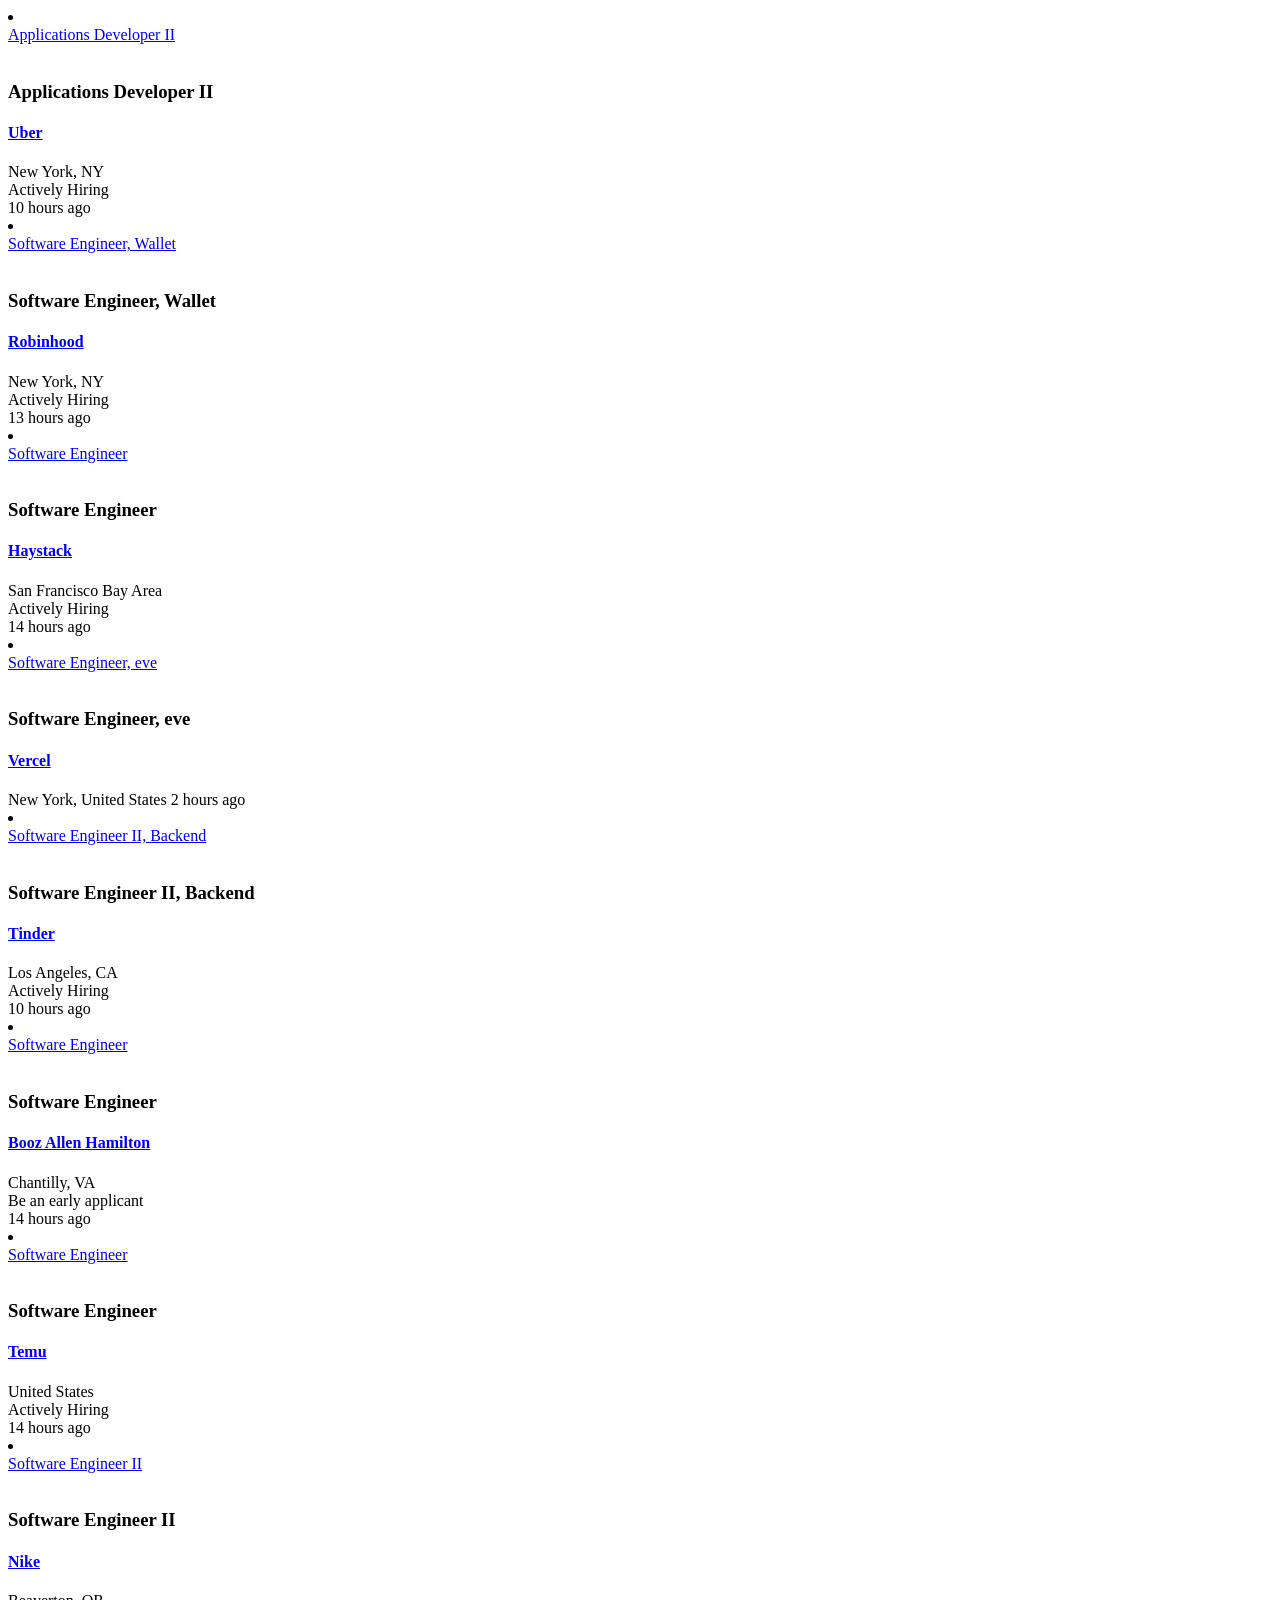
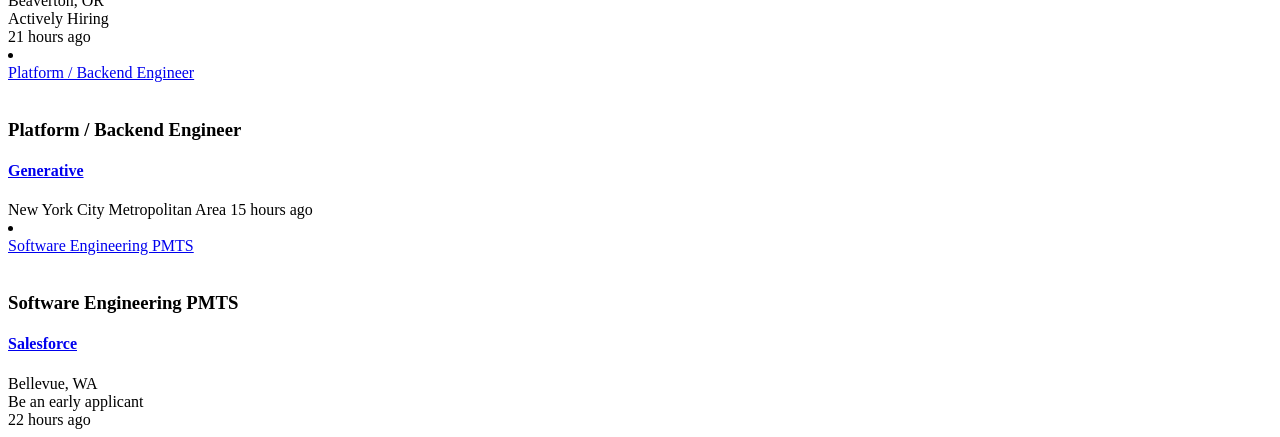
<file: src/test/resources/fixtures/search_start_10.html>
<!DOCTYPE html>

      <li>
        
    

    
    
    
      <div class="base-card relative w-full hover:no-underline focus:no-underline
        base-card--link
         base-search-card base-search-card--link job-search-card" data-entity-urn="urn:li:jobPosting:4460345910" data-impression-id="jobs-search-result-0" data-reference-id="uN3RTXIRvLrAJxbl7lxK7w==" data-tracking-id="wWHSchgyWf4qOQAobJvxTQ==" data-column="1" data-row="11">
        

        <a class="base-card__full-link absolute top-0 right-0 bottom-0 left-0 p-0 z-[2] outline-offset-[4px]" href="https://www.linkedin.com/jobs/view/applications-developer-ii-at-uber-4460345910?position=1&amp;pageNum=1&amp;refId=uN3RTXIRvLrAJxbl7lxK7w%3D%3D&amp;trackingId=wWHSchgyWf4qOQAobJvxTQ%3D%3D" data-tracking-control-name="public_jobs_jserp-result_search-card" data-tracking-client-ingraph data-tracking-will-navigate>
          
          <span class="sr-only">
              
        
        Applications Developer II
      
      
          </span>
        </a>

      
        
    <div class="search-entity-media">
        
      <img class="artdeco-entity-image artdeco-entity-image--square-4
          " data-delayed-url="https://media.licdn.com/dms/image/v2/C4D0BAQFiYnR1Mbtxdg/company-logo_100_100/company-logo_100_100/0/1630552741617/uber_com_logo?e=2147483647&amp;v=beta&amp;t=eLjukYsixVQJyGQQ7asxFiNOUNa3RVdnAMESgTWs_AQ" data-ghost-classes="artdeco-entity-image--ghost" data-ghost-url="https://static.licdn.com/aero-v1/sc/h/6puxblwmhnodu6fjircz4dn4h" alt>
  
    </div>
  

        <div class="base-search-card__info">
          <h3 class="base-search-card__title">
            
        Applications Developer II
      
          </h3>

            <h4 class="base-search-card__subtitle">
              
          <a class="hidden-nested-link" data-tracking-client-ingraph data-tracking-control-name="public_jobs_jserp-result_job-search-card-subtitle" data-tracking-will-navigate href="https://www.linkedin.com/company/uber-com?trk=public_jobs_jserp-result_job-search-card-subtitle">
            Uber
          </a>
      
            </h4>

<!---->
            <div class="base-search-card__metadata">
              
          <span class="job-search-card__location">
            New York, NY
          </span>

        
    
    
    
    

      <div class="job-posting-benefits text-sm">
        <icon class="job-posting-benefits__icon" data-delayed-url="https://static.licdn.com/aero-v1/sc/h/3p1v0uhy7uq0cm5zdvzp4eo18" data-svg-class-name="job-posting-benefits__icon-svg"></icon>
        <span class="job-posting-benefits__text">
          Actively Hiring
<!---->        </span>
      </div>
  

          <time class="job-search-card__listdate--new" datetime="2026-08-28">
            

    
    
    
    
    
    
    
    
    
    
    
    
    
    
    
    

    
    
    
    
    
    
    
    
    
    
    
    
    
    

      10 hours ago
  
          </time>

<!---->      
            </div>
        </div>
<!---->      
    
      </div>
  
  
  
  
      </li>
      <li>
        
    

    
    
    
      <div class="base-card relative w-full hover:no-underline focus:no-underline
        base-card--link
         base-search-card base-search-card--link job-search-card" data-entity-urn="urn:li:jobPosting:4448458230" data-impression-id="jobs-search-result-1" data-reference-id="uN3RTXIRvLrAJxbl7lxK7w==" data-tracking-id="vEUCWmR7F91bnI0xaZGWvg==" data-column="1" data-row="12">
        

        <a class="base-card__full-link absolute top-0 right-0 bottom-0 left-0 p-0 z-[2] outline-offset-[4px]" href="https://www.linkedin.com/jobs/view/software-engineer-wallet-at-robinhood-4448458230?position=2&amp;pageNum=1&amp;refId=uN3RTXIRvLrAJxbl7lxK7w%3D%3D&amp;trackingId=vEUCWmR7F91bnI0xaZGWvg%3D%3D" data-tracking-control-name="public_jobs_jserp-result_search-card" data-tracking-client-ingraph data-tracking-will-navigate>
          
          <span class="sr-only">
              
        
        Software Engineer, Wallet
      
      
          </span>
        </a>

      
        
    <div class="search-entity-media">
        
      <img class="artdeco-entity-image artdeco-entity-image--square-4
          " data-delayed-url="https://media.licdn.com/dms/image/v2/D4E0BAQESwNiGp2qYlA/company-logo_100_100/company-logo_100_100/0/1728574763254/robinhood_logo?e=2147483647&amp;v=beta&amp;t=x1L1S_s7Phh3oj-J3NKzHh8PkImOSq47WD-QrwCDcnI" data-ghost-classes="artdeco-entity-image--ghost" data-ghost-url="https://static.licdn.com/aero-v1/sc/h/6puxblwmhnodu6fjircz4dn4h" alt>
  
    </div>
  

        <div class="base-search-card__info">
          <h3 class="base-search-card__title">
            
        Software Engineer, Wallet
      
          </h3>

            <h4 class="base-search-card__subtitle">
              
          <a class="hidden-nested-link" data-tracking-client-ingraph data-tracking-control-name="public_jobs_jserp-result_job-search-card-subtitle" data-tracking-will-navigate href="https://www.linkedin.com/company/robinhood?trk=public_jobs_jserp-result_job-search-card-subtitle">
            Robinhood
          </a>
      
            </h4>

<!---->
            <div class="base-search-card__metadata">
              
          <span class="job-search-card__location">
            New York, NY
          </span>

        
    
    
    
    

      <div class="job-posting-benefits text-sm">
        <icon class="job-posting-benefits__icon" data-delayed-url="https://static.licdn.com/aero-v1/sc/h/3p1v0uhy7uq0cm5zdvzp4eo18" data-svg-class-name="job-posting-benefits__icon-svg"></icon>
        <span class="job-posting-benefits__text">
          Actively Hiring
<!---->        </span>
      </div>
  

          <time class="job-search-card__listdate--new" datetime="2026-08-28">
            

    
    
    
    
    
    
    
    
    
    
    
    
    
    
    
    

    
    
    
    
    
    
    
    
    
    
    
    
    
    

      13 hours ago
  
          </time>

<!---->      
            </div>
        </div>
<!---->      
    
      </div>
  
  
  
  
      </li>
      <li>
        
    

    
    
    
      <div class="base-card relative w-full hover:no-underline focus:no-underline
        base-card--link
         base-search-card base-search-card--link job-search-card" data-entity-urn="urn:li:jobPosting:4458956088" data-impression-id="jobs-search-result-2" data-reference-id="uN3RTXIRvLrAJxbl7lxK7w==" data-tracking-id="R6uddHSO3fhetv+95CLjLQ==" data-column="1" data-row="13">
        

        <a class="base-card__full-link absolute top-0 right-0 bottom-0 left-0 p-0 z-[2] outline-offset-[4px]" href="https://www.linkedin.com/jobs/view/software-engineer-at-haystack-4458956088?position=3&amp;pageNum=1&amp;refId=uN3RTXIRvLrAJxbl7lxK7w%3D%3D&amp;trackingId=R6uddHSO3fhetv%2B95CLjLQ%3D%3D" data-tracking-control-name="public_jobs_jserp-result_search-card" data-tracking-client-ingraph data-tracking-will-navigate>
          
          <span class="sr-only">
              
        
        Software Engineer
      
      
          </span>
        </a>

      
        
    <div class="search-entity-media">
        
      <img class="artdeco-entity-image artdeco-entity-image--square-4
          " data-delayed-url="https://media.licdn.com/dms/image/v2/D4E0BAQFq9pcJGgSIpw/company-logo_100_100/company-logo_100_100/0/1661435358398/wearehaystack_logo?e=2147483647&amp;v=beta&amp;t=rujfUADbjJfzHP5KvyRjFwVpiCqcmuXrLF36sSaB1m8" data-ghost-classes="artdeco-entity-image--ghost" data-ghost-url="https://static.licdn.com/aero-v1/sc/h/6puxblwmhnodu6fjircz4dn4h" alt>
  
    </div>
  

        <div class="base-search-card__info">
          <h3 class="base-search-card__title">
            
        Software Engineer
      
          </h3>

            <h4 class="base-search-card__subtitle">
              
          <a class="hidden-nested-link" data-tracking-client-ingraph data-tracking-control-name="public_jobs_jserp-result_job-search-card-subtitle" data-tracking-will-navigate href="https://uk.linkedin.com/company/wearehaystack?trk=public_jobs_jserp-result_job-search-card-subtitle">
            Haystack
          </a>
      
            </h4>

<!---->
            <div class="base-search-card__metadata">
              
          <span class="job-search-card__location">
            San Francisco Bay Area
          </span>

        
    
    
    
    

      <div class="job-posting-benefits text-sm">
        <icon class="job-posting-benefits__icon" data-delayed-url="https://static.licdn.com/aero-v1/sc/h/3p1v0uhy7uq0cm5zdvzp4eo18" data-svg-class-name="job-posting-benefits__icon-svg"></icon>
        <span class="job-posting-benefits__text">
          Actively Hiring
<!---->        </span>
      </div>
  

          <time class="job-search-card__listdate--new" datetime="2026-08-28">
            

    
    
    
    
    
    
    
    
    
    
    
    
    
    
    
    

    
    
    
    
    
    
    
    
    
    
    
    
    
    

      14 hours ago
  
          </time>

<!---->      
            </div>
        </div>
<!---->      
    
      </div>
  
  
  
  
      </li>
      <li>
        
    

    
    
    
      <div class="base-card relative w-full hover:no-underline focus:no-underline
        base-card--link
         base-search-card base-search-card--link job-search-card" data-entity-urn="urn:li:jobPosting:4431357399" data-impression-id="jobs-search-result-3" data-reference-id="uN3RTXIRvLrAJxbl7lxK7w==" data-tracking-id="oROLk3czooxXXvHIGPtQSg==" data-column="1" data-row="14">
        

        <a class="base-card__full-link absolute top-0 right-0 bottom-0 left-0 p-0 z-[2] outline-offset-[4px]" href="https://www.linkedin.com/jobs/view/software-engineer-eve-at-vercel-4431357399?position=4&amp;pageNum=1&amp;refId=uN3RTXIRvLrAJxbl7lxK7w%3D%3D&amp;trackingId=oROLk3czooxXXvHIGPtQSg%3D%3D" data-tracking-control-name="public_jobs_jserp-result_search-card" data-tracking-client-ingraph data-tracking-will-navigate>
          
          <span class="sr-only">
              
        
        Software Engineer, eve
      
      
          </span>
        </a>

      
        
    <div class="search-entity-media">
        
      <img class="artdeco-entity-image artdeco-entity-image--square-4
          " data-delayed-url="https://media.licdn.com/dms/image/v2/D560BAQHsF1EIN5BnIw/company-logo_100_100/company-logo_100_100/0/1682947073470/vercel_logo?e=2147483647&amp;v=beta&amp;t=BATQdkKB_788qu8AnAI2r5RuSQgfDIMRFhqSJzSy2S8" data-ghost-classes="artdeco-entity-image--ghost" data-ghost-url="https://static.licdn.com/aero-v1/sc/h/6puxblwmhnodu6fjircz4dn4h" alt>
  
    </div>
  

        <div class="base-search-card__info">
          <h3 class="base-search-card__title">
            
        Software Engineer, eve
      
          </h3>

            <h4 class="base-search-card__subtitle">
              
          <a class="hidden-nested-link" data-tracking-client-ingraph data-tracking-control-name="public_jobs_jserp-result_job-search-card-subtitle" data-tracking-will-navigate href="https://www.linkedin.com/company/vercel?trk=public_jobs_jserp-result_job-search-card-subtitle">
            Vercel
          </a>
      
            </h4>

<!---->
            <div class="base-search-card__metadata">
              
          <span class="job-search-card__location">
            New York, United States
          </span>

        
    
    
    
    

<!---->  

          <time class="job-search-card__listdate--new" datetime="2026-08-28">
            

    
    
    
    
    
    
    
    
    
    
    
    
    
    
    
    

    
    
    
    
    
    
    
    
    
    
    
    
    
    

      2 hours ago
  
          </time>

<!---->      
            </div>
        </div>
<!---->      
    
      </div>
  
  
  
  
      </li>
      <li>
        
    

    
    
    
      <div class="base-card relative w-full hover:no-underline focus:no-underline
        base-card--link
         base-search-card base-search-card--link job-search-card" data-entity-urn="urn:li:jobPosting:4449779527" data-impression-id="jobs-search-result-4" data-reference-id="uN3RTXIRvLrAJxbl7lxK7w==" data-tracking-id="2drOdLf4ic64dEWCnISv2g==" data-column="1" data-row="15">
        

        <a class="base-card__full-link absolute top-0 right-0 bottom-0 left-0 p-0 z-[2] outline-offset-[4px]" href="https://www.linkedin.com/jobs/view/software-engineer-ii-backend-at-tinder-4449779527?position=5&amp;pageNum=1&amp;refId=uN3RTXIRvLrAJxbl7lxK7w%3D%3D&amp;trackingId=2drOdLf4ic64dEWCnISv2g%3D%3D" data-tracking-control-name="public_jobs_jserp-result_search-card" data-tracking-client-ingraph data-tracking-will-navigate>
          
          <span class="sr-only">
              
        
        Software Engineer II, Backend
      
      
          </span>
        </a>

      
        
    <div class="search-entity-media">
        
      <img class="artdeco-entity-image artdeco-entity-image--square-4
          " data-delayed-url="https://media.licdn.com/dms/image/v2/D560BAQGT4iaIn0J9hQ/company-logo_100_100/B56Z9gva8bLAAI-/0/1784034472138/tinder_incorporated_logo?e=2147483647&amp;v=beta&amp;t=wDlcD6pNO5mkFKDjOWaOo-5mHj6Mo256eKKi6C5gl0I" data-ghost-classes="artdeco-entity-image--ghost" data-ghost-url="https://static.licdn.com/aero-v1/sc/h/6puxblwmhnodu6fjircz4dn4h" alt>
  
    </div>
  

        <div class="base-search-card__info">
          <h3 class="base-search-card__title">
            
        Software Engineer II, Backend
      
          </h3>

            <h4 class="base-search-card__subtitle">
              
          <a class="hidden-nested-link" data-tracking-client-ingraph data-tracking-control-name="public_jobs_jserp-result_job-search-card-subtitle" data-tracking-will-navigate href="https://www.linkedin.com/company/tinder-incorporated?trk=public_jobs_jserp-result_job-search-card-subtitle">
            Tinder
          </a>
      
            </h4>

<!---->
            <div class="base-search-card__metadata">
              
          <span class="job-search-card__location">
            Los Angeles, CA
          </span>

        
    
    
    
    

      <div class="job-posting-benefits text-sm">
        <icon class="job-posting-benefits__icon" data-delayed-url="https://static.licdn.com/aero-v1/sc/h/3p1v0uhy7uq0cm5zdvzp4eo18" data-svg-class-name="job-posting-benefits__icon-svg"></icon>
        <span class="job-posting-benefits__text">
          Actively Hiring
<!---->        </span>
      </div>
  

          <time class="job-search-card__listdate--new" datetime="2026-08-28">
            

    
    
    
    
    
    
    
    
    
    
    
    
    
    
    
    

    
    
    
    
    
    
    
    
    
    
    
    
    
    

      10 hours ago
  
          </time>

<!---->      
            </div>
        </div>
<!---->      
    
      </div>
  
  
  
  
      </li>
      <li>
        
    

    
    
    
      <div class="base-card relative w-full hover:no-underline focus:no-underline
        base-card--link
         base-search-card base-search-card--link job-search-card" data-entity-urn="urn:li:jobPosting:4450273006" data-impression-id="jobs-search-result-5" data-reference-id="uN3RTXIRvLrAJxbl7lxK7w==" data-tracking-id="sToMApKqlCvv4TgXJnCTBw==" data-column="1" data-row="16">
        

        <a class="base-card__full-link absolute top-0 right-0 bottom-0 left-0 p-0 z-[2] outline-offset-[4px]" href="https://www.linkedin.com/jobs/view/software-engineer-at-booz-allen-hamilton-4450273006?position=6&amp;pageNum=1&amp;refId=uN3RTXIRvLrAJxbl7lxK7w%3D%3D&amp;trackingId=sToMApKqlCvv4TgXJnCTBw%3D%3D" data-tracking-control-name="public_jobs_jserp-result_search-card" data-tracking-client-ingraph data-tracking-will-navigate>
          
          <span class="sr-only">
              
        
        Software Engineer
      
      
          </span>
        </a>

      
        
    <div class="search-entity-media">
        
      <img class="artdeco-entity-image artdeco-entity-image--square-4
          " data-delayed-url="https://media.licdn.com/dms/image/v2/D4E0BAQFXBzVcVDSTOQ/company-logo_100_100/company-logo_100_100/0/1737465459820/booz_allen_hamilton_logo?e=2147483647&amp;v=beta&amp;t=SswDqk5ZXqP0jtQgXL12ktHuwfRb0zf8se42kJe-lFM" data-ghost-classes="artdeco-entity-image--ghost" data-ghost-url="https://static.licdn.com/aero-v1/sc/h/6puxblwmhnodu6fjircz4dn4h" alt>
  
    </div>
  

        <div class="base-search-card__info">
          <h3 class="base-search-card__title">
            
        Software Engineer
      
          </h3>

            <h4 class="base-search-card__subtitle">
              
          <a class="hidden-nested-link" data-tracking-client-ingraph data-tracking-control-name="public_jobs_jserp-result_job-search-card-subtitle" data-tracking-will-navigate href="https://www.linkedin.com/company/booz-allen-hamilton?trk=public_jobs_jserp-result_job-search-card-subtitle">
            Booz Allen Hamilton
          </a>
      
            </h4>

<!---->
            <div class="base-search-card__metadata">
              
          <span class="job-search-card__location">
            Chantilly, VA
          </span>

        
    
    
    
    

      <div class="job-posting-benefits text-sm">
        <icon class="job-posting-benefits__icon" data-delayed-url="https://static.licdn.com/aero-v1/sc/h/8zmuwb93gzlb935fk4ao4z779" data-svg-class-name="job-posting-benefits__icon-svg"></icon>
        <span class="job-posting-benefits__text">
          Be an early applicant
<!---->        </span>
      </div>
  

          <time class="job-search-card__listdate--new" datetime="2026-08-28">
            

    
    
    
    
    
    
    
    
    
    
    
    
    
    
    
    

    
    
    
    
    
    
    
    
    
    
    
    
    
    

      14 hours ago
  
          </time>

<!---->      
            </div>
        </div>
<!---->      
    
      </div>
  
  
  
  
      </li>
      <li>
        
    

    
    
    
      <div class="base-card relative w-full hover:no-underline focus:no-underline
        base-card--link
         base-search-card base-search-card--link job-search-card" data-entity-urn="urn:li:jobPosting:4458956112" data-impression-id="jobs-search-result-6" data-reference-id="uN3RTXIRvLrAJxbl7lxK7w==" data-tracking-id="t1/WjQ4KUG/ETE4JZL+eSQ==" data-column="1" data-row="17">
        

        <a class="base-card__full-link absolute top-0 right-0 bottom-0 left-0 p-0 z-[2] outline-offset-[4px]" href="https://www.linkedin.com/jobs/view/software-engineer-at-temu-4458956112?position=7&amp;pageNum=1&amp;refId=uN3RTXIRvLrAJxbl7lxK7w%3D%3D&amp;trackingId=t1%2FWjQ4KUG%2FETE4JZL%2BeSQ%3D%3D" data-tracking-control-name="public_jobs_jserp-result_search-card" data-tracking-client-ingraph data-tracking-will-navigate>
          
          <span class="sr-only">
              
        
        Software Engineer
      
      
          </span>
        </a>

      
        
    <div class="search-entity-media">
        
      <img class="artdeco-entity-image artdeco-entity-image--square-4
          " data-delayed-url="https://media.licdn.com/dms/image/v2/C560BAQEk8uzNrITzWw/company-logo_100_100/company-logo_100_100/0/1677601998460/temuapp_logo?e=2147483647&amp;v=beta&amp;t=kwDtOYbCN6RfRhrld-jqt7q6K-W6RsVE3lAB8EqqZQo" data-ghost-classes="artdeco-entity-image--ghost" data-ghost-url="https://static.licdn.com/aero-v1/sc/h/6puxblwmhnodu6fjircz4dn4h" alt>
  
    </div>
  

        <div class="base-search-card__info">
          <h3 class="base-search-card__title">
            
        Software Engineer
      
          </h3>

            <h4 class="base-search-card__subtitle">
              
          <a class="hidden-nested-link" data-tracking-client-ingraph data-tracking-control-name="public_jobs_jserp-result_job-search-card-subtitle" data-tracking-will-navigate href="https://www.linkedin.com/company/temuapp?trk=public_jobs_jserp-result_job-search-card-subtitle">
            Temu
          </a>
      
            </h4>

<!---->
            <div class="base-search-card__metadata">
              
          <span class="job-search-card__location">
            United States
          </span>

        
    
    
    
    

      <div class="job-posting-benefits text-sm">
        <icon class="job-posting-benefits__icon" data-delayed-url="https://static.licdn.com/aero-v1/sc/h/3p1v0uhy7uq0cm5zdvzp4eo18" data-svg-class-name="job-posting-benefits__icon-svg"></icon>
        <span class="job-posting-benefits__text">
          Actively Hiring
<!---->        </span>
      </div>
  

          <time class="job-search-card__listdate--new" datetime="2026-08-28">
            

    
    
    
    
    
    
    
    
    
    
    
    
    
    
    
    

    
    
    
    
    
    
    
    
    
    
    
    
    
    

      14 hours ago
  
          </time>

<!---->      
            </div>
        </div>
<!---->      
    
      </div>
  
  
  
  
      </li>
      <li>
        
    

    
    
    
      <div class="base-card relative w-full hover:no-underline focus:no-underline
        base-card--link
         base-search-card base-search-card--link job-search-card" data-entity-urn="urn:li:jobPosting:4458045773" data-impression-id="jobs-search-result-7" data-reference-id="uN3RTXIRvLrAJxbl7lxK7w==" data-tracking-id="ZlZUVUsu8T9RFlyo/Wri2Q==" data-column="1" data-row="18">
        

        <a class="base-card__full-link absolute top-0 right-0 bottom-0 left-0 p-0 z-[2] outline-offset-[4px]" href="https://www.linkedin.com/jobs/view/software-engineer-ii-at-nike-4458045773?position=8&amp;pageNum=1&amp;refId=uN3RTXIRvLrAJxbl7lxK7w%3D%3D&amp;trackingId=ZlZUVUsu8T9RFlyo%2FWri2Q%3D%3D" data-tracking-control-name="public_jobs_jserp-result_search-card" data-tracking-client-ingraph data-tracking-will-navigate>
          
          <span class="sr-only">
              
        
        Software Engineer II
      
      
          </span>
        </a>

      
        
    <div class="search-entity-media">
        
      <img class="artdeco-entity-image artdeco-entity-image--square-4
          " data-delayed-url="https://media.licdn.com/dms/image/v2/D560BAQHJk7IdfuV1Dw/company-logo_100_100/company-logo_100_100/0/1732131503851/nike_logo?e=2147483647&amp;v=beta&amp;t=qF7rqr8Es8BnExo0QJcZr_vvtzGkir2vjZAg4fcS9hY" data-ghost-classes="artdeco-entity-image--ghost" data-ghost-url="https://static.licdn.com/aero-v1/sc/h/6puxblwmhnodu6fjircz4dn4h" alt>
  
    </div>
  

        <div class="base-search-card__info">
          <h3 class="base-search-card__title">
            
        Software Engineer II
      
          </h3>

            <h4 class="base-search-card__subtitle">
              
          <a class="hidden-nested-link" data-tracking-client-ingraph data-tracking-control-name="public_jobs_jserp-result_job-search-card-subtitle" data-tracking-will-navigate href="https://www.linkedin.com/company/nike?trk=public_jobs_jserp-result_job-search-card-subtitle">
            Nike
          </a>
      
            </h4>

<!---->
            <div class="base-search-card__metadata">
              
          <span class="job-search-card__location">
            Beaverton, OR
          </span>

        
    
    
    
    

      <div class="job-posting-benefits text-sm">
        <icon class="job-posting-benefits__icon" data-delayed-url="https://static.licdn.com/aero-v1/sc/h/3p1v0uhy7uq0cm5zdvzp4eo18" data-svg-class-name="job-posting-benefits__icon-svg"></icon>
        <span class="job-posting-benefits__text">
          Actively Hiring
<!---->        </span>
      </div>
  

          <time class="job-search-card__listdate--new" datetime="2026-08-28">
            

    
    
    
    
    
    
    
    
    
    
    
    
    
    
    
    

    
    
    
    
    
    
    
    
    
    
    
    
    
    

      21 hours ago
  
          </time>

<!---->      
            </div>
        </div>
<!---->      
    
      </div>
  
  
  
  
      </li>
      <li>
        
    

    
    
    
      <div class="base-card relative w-full hover:no-underline focus:no-underline
        base-card--link
         base-search-card base-search-card--link job-search-card" data-entity-urn="urn:li:jobPosting:4458063599" data-impression-id="jobs-search-result-8" data-reference-id="uN3RTXIRvLrAJxbl7lxK7w==" data-tracking-id="heN0P6m2px91ycxfOdAHyg==" data-column="1" data-row="19">
        

        <a class="base-card__full-link absolute top-0 right-0 bottom-0 left-0 p-0 z-[2] outline-offset-[4px]" href="https://www.linkedin.com/jobs/view/platform-backend-engineer-at-generative-4458063599?position=9&amp;pageNum=1&amp;refId=uN3RTXIRvLrAJxbl7lxK7w%3D%3D&amp;trackingId=heN0P6m2px91ycxfOdAHyg%3D%3D" data-tracking-control-name="public_jobs_jserp-result_search-card" data-tracking-client-ingraph data-tracking-will-navigate>
          
          <span class="sr-only">
              
        
        Platform / Backend Engineer
      
      
          </span>
        </a>

      
        
    <div class="search-entity-media">
        
      <img class="artdeco-entity-image artdeco-entity-image--square-4
          " data-delayed-url="https://media.licdn.com/dms/image/v2/D4E0BAQGYTmkga-J9kA/company-logo_100_100/company-logo_100_100/0/1714489864718?e=2147483647&amp;v=beta&amp;t=ti2DRv216vH4LGNZ21k5RSwmHxc5J3P2_WPcl9n0jpc" data-ghost-classes="artdeco-entity-image--ghost" data-ghost-url="https://static.licdn.com/aero-v1/sc/h/6puxblwmhnodu6fjircz4dn4h" alt>
  
    </div>
  

        <div class="base-search-card__info">
          <h3 class="base-search-card__title">
            
        Platform / Backend Engineer
      
          </h3>

            <h4 class="base-search-card__subtitle">
              
          <a class="hidden-nested-link" data-tracking-client-ingraph data-tracking-control-name="public_jobs_jserp-result_job-search-card-subtitle" data-tracking-will-navigate href="https://uk.linkedin.com/company/generativegroups?trk=public_jobs_jserp-result_job-search-card-subtitle">
            Generative
          </a>
      
            </h4>

<!---->
            <div class="base-search-card__metadata">
              
          <span class="job-search-card__location">
            New York City Metropolitan Area
          </span>

        
    
    
    
    

<!---->  

          <time class="job-search-card__listdate--new" datetime="2026-08-28">
            

    
    
    
    
    
    
    
    
    
    
    
    
    
    
    
    

    
    
    
    
    
    
    
    
    
    
    
    
    
    

      15 hours ago
  
          </time>

<!---->      
            </div>
        </div>
<!---->      
    
      </div>
  
  
  
  
      </li>
      <li>
        
    

    
    
    
      <div class="base-card relative w-full hover:no-underline focus:no-underline
        base-card--link
         base-search-card base-search-card--link job-search-card" data-entity-urn="urn:li:jobPosting:4460150702" data-impression-id="jobs-search-result-9" data-reference-id="uN3RTXIRvLrAJxbl7lxK7w==" data-tracking-id="rimNM04h1lNR27SNXun5TA==" data-column="1" data-row="20">
        

        <a class="base-card__full-link absolute top-0 right-0 bottom-0 left-0 p-0 z-[2] outline-offset-[4px]" href="https://www.linkedin.com/jobs/view/software-engineering-pmts-at-salesforce-4460150702?position=10&amp;pageNum=1&amp;refId=uN3RTXIRvLrAJxbl7lxK7w%3D%3D&amp;trackingId=rimNM04h1lNR27SNXun5TA%3D%3D" data-tracking-control-name="public_jobs_jserp-result_search-card" data-tracking-client-ingraph data-tracking-will-navigate>
          
          <span class="sr-only">
              
        
        Software Engineering PMTS
      
      
          </span>
        </a>

      
        
    <div class="search-entity-media">
        
      <img class="artdeco-entity-image artdeco-entity-image--square-4
          " data-delayed-url="https://media.licdn.com/dms/image/v2/D560BAQFuQMSI3zgmRw/company-logo_100_100/B56Z3aploQGoAQ-/0/1777489828808/salesforce_logo?e=2147483647&amp;v=beta&amp;t=1MZrzAAgAUVXxVH-02aUbLGyPi8hi7M6_NgqTtjGfmQ" data-ghost-classes="artdeco-entity-image--ghost" data-ghost-url="https://static.licdn.com/aero-v1/sc/h/6puxblwmhnodu6fjircz4dn4h" alt>
  
    </div>
  

        <div class="base-search-card__info">
          <h3 class="base-search-card__title">
            
        Software Engineering PMTS
      
          </h3>

            <h4 class="base-search-card__subtitle">
              
          <a class="hidden-nested-link" data-tracking-client-ingraph data-tracking-control-name="public_jobs_jserp-result_job-search-card-subtitle" data-tracking-will-navigate href="https://www.linkedin.com/company/salesforce?trk=public_jobs_jserp-result_job-search-card-subtitle">
            Salesforce
          </a>
      
            </h4>

<!---->
            <div class="base-search-card__metadata">
              
          <span class="job-search-card__location">
            Bellevue, WA
          </span>

        
    
    
    
    

      <div class="job-posting-benefits text-sm">
        <icon class="job-posting-benefits__icon" data-delayed-url="https://static.licdn.com/aero-v1/sc/h/8zmuwb93gzlb935fk4ao4z779" data-svg-class-name="job-posting-benefits__icon-svg"></icon>
        <span class="job-posting-benefits__text">
          Be an early applicant
<!---->        </span>
      </div>
  

          <time class="job-search-card__listdate--new" datetime="2026-08-28">
            

    
    
    
    
    
    
    
    
    
    
    
    
    
    
    
    

    
    
    
    
    
    
    
    
    
    
    
    
    
    

      22 hours ago
  
          </time>

<!---->      
            </div>
        </div>
<!---->      
    
      </div>
  
  
  
  
      </li>
</file>
